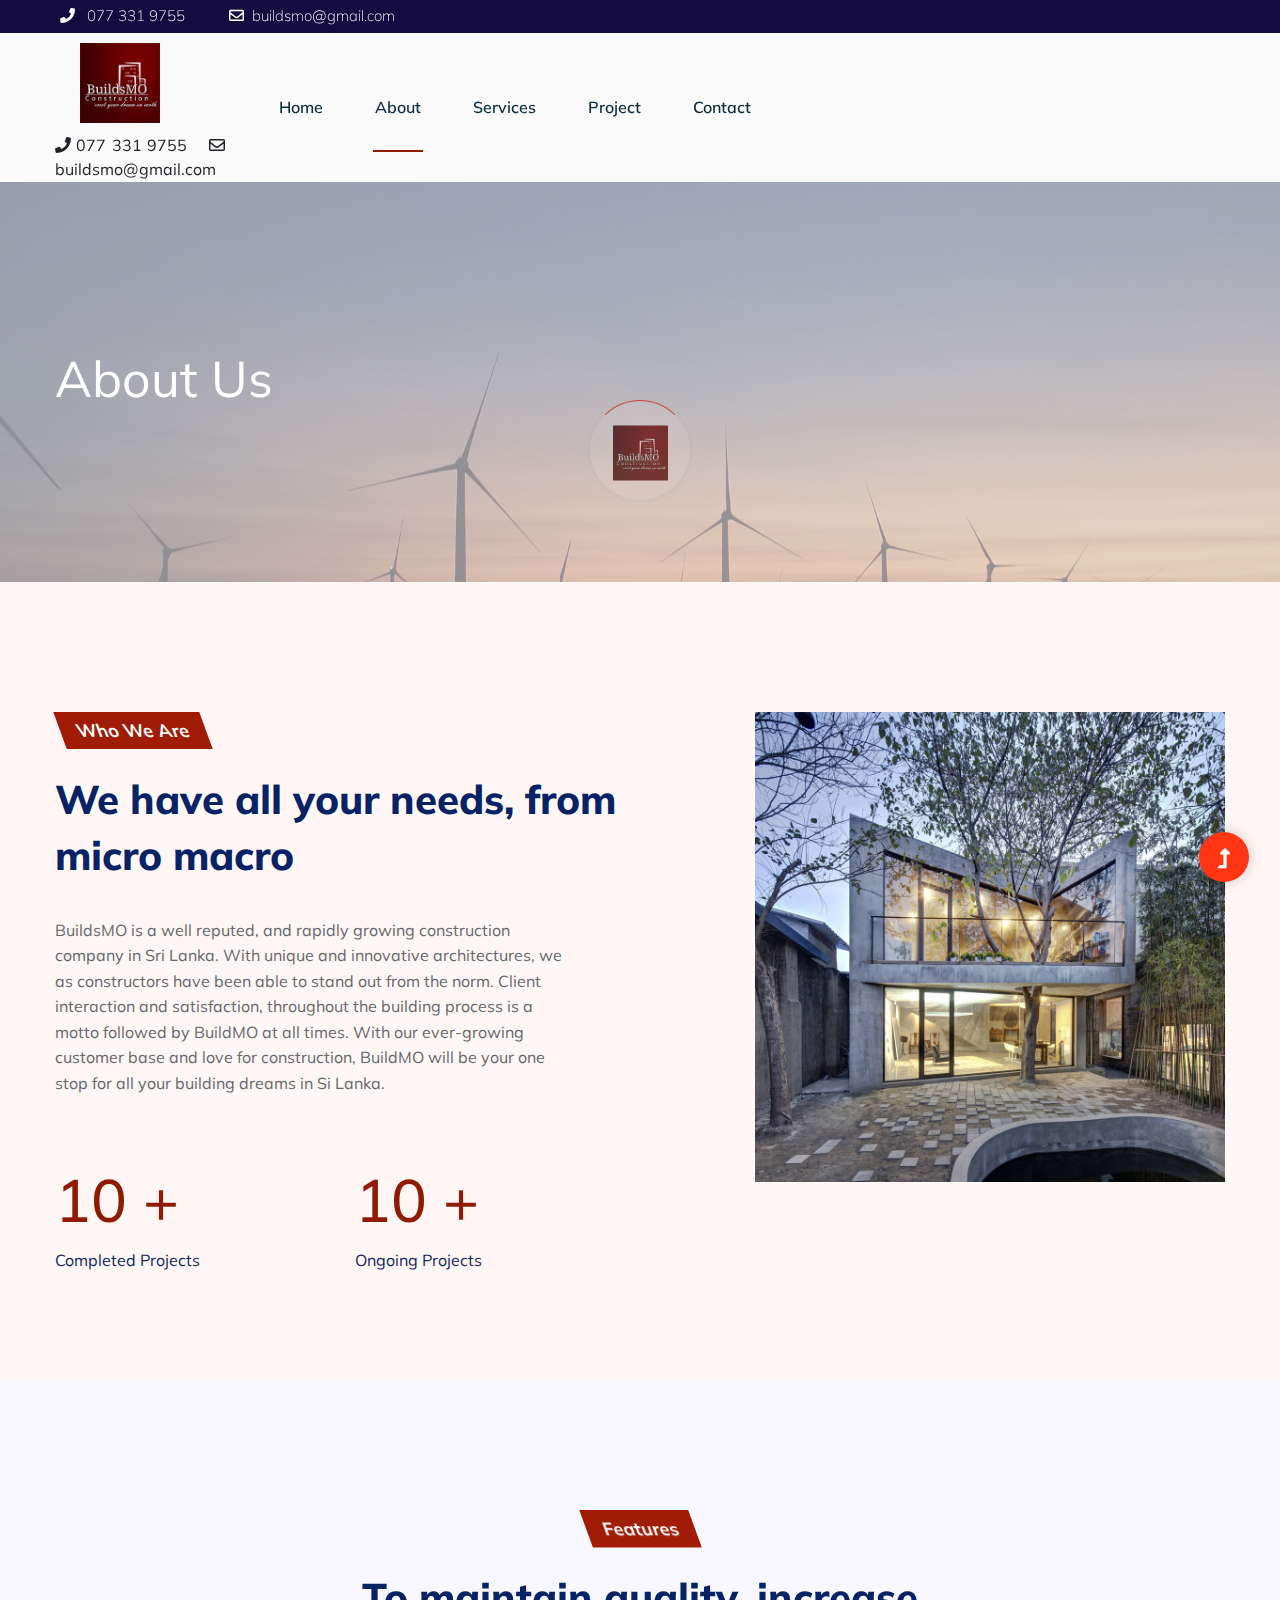
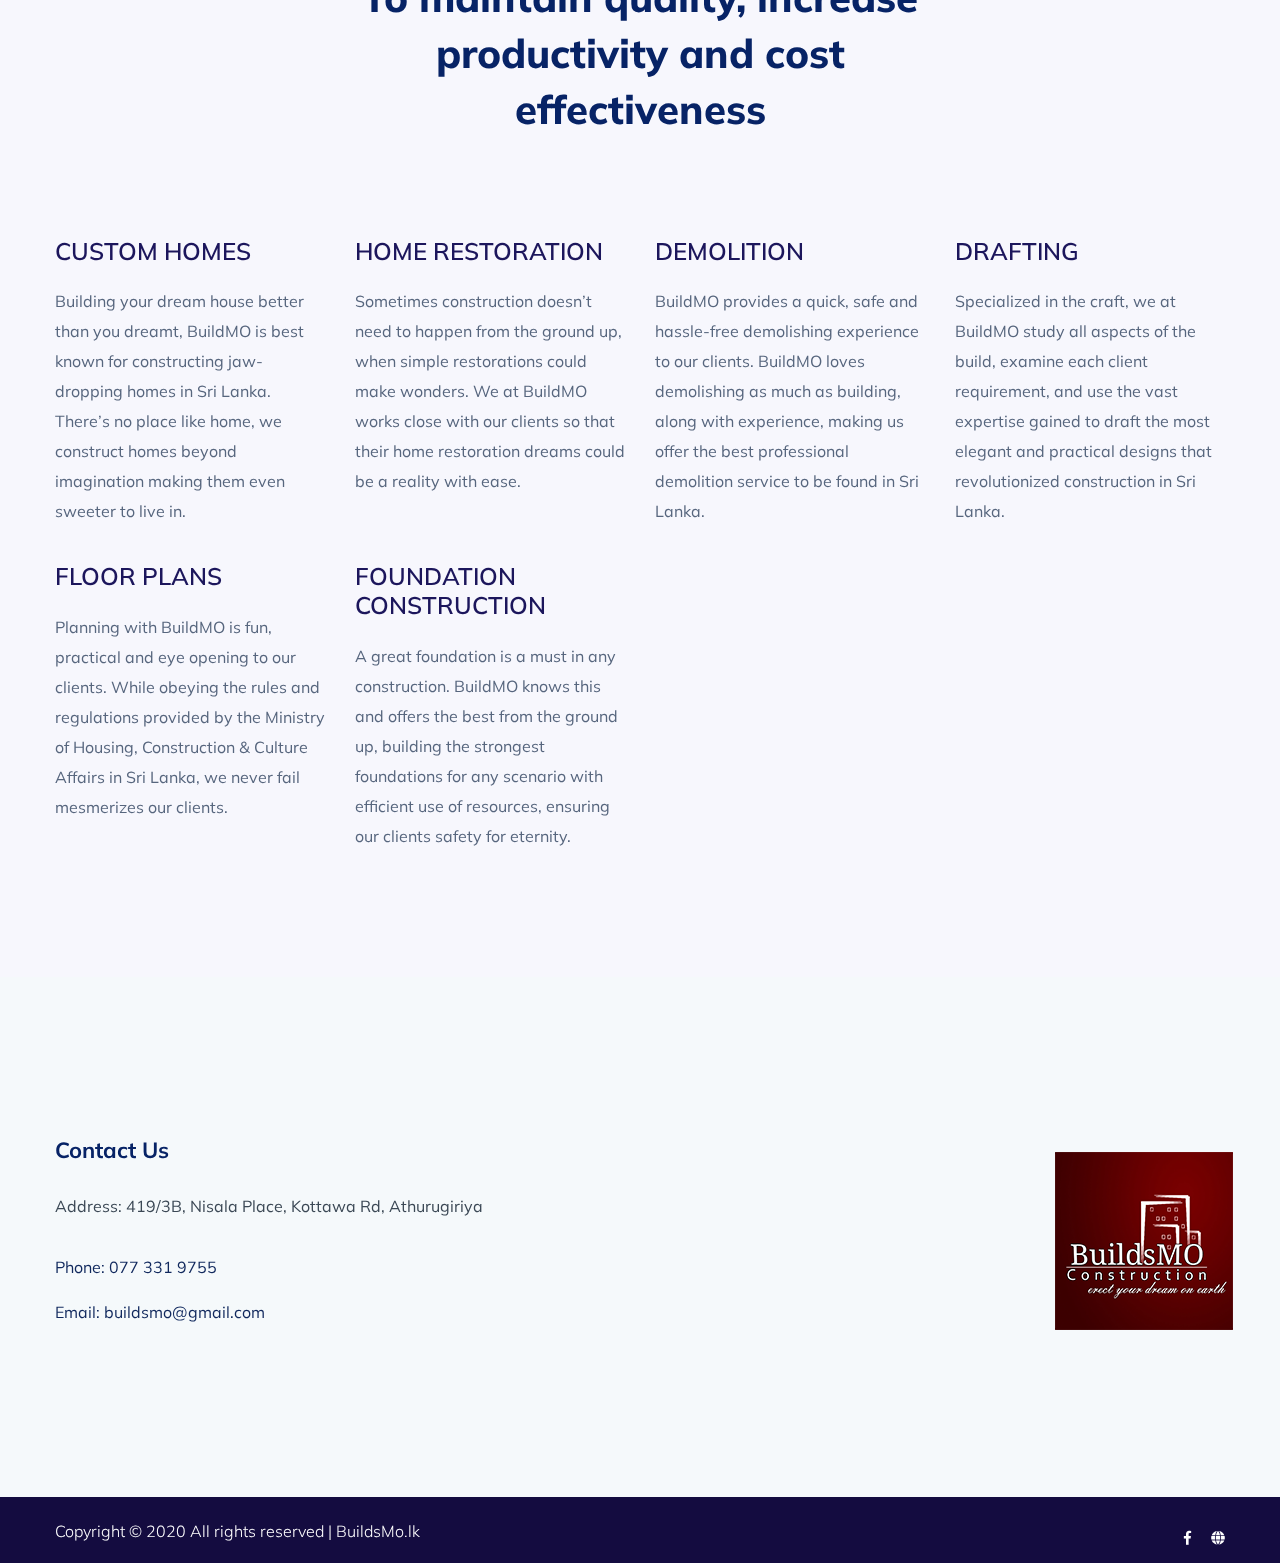
<file: about.html>
<!DOCTYPE html>
<html>
  <head>
    <meta charset="utf-8" />
    <meta http-equiv="x-ua-compatible" content="ie=edge" />
    <title>
      BuildsMo | About Us
    </title>
    <meta
      name="description"
      content="A Construction Company based on Athurugiriya, ready to boost your evry kind of construction dreams with beautiful works."
    />
    <meta name="viewport" content="width=device-width, initial-scale=1" />
    <link
      rel="shortcut icon"
      type="image/x-icon"
      href="assets/img/logo/logo.png"
    />

    <!-- CSS here -->
    <link rel="stylesheet" href="assets/css/bootstrap.min.css" />
    <link rel="stylesheet" href="assets/css/owl.carousel.min.css" />
    <link rel="stylesheet" href="assets/css/slicknav.css" />
    <link rel="stylesheet" href="assets/css/flaticon.css" />
    <link rel="stylesheet" href="assets/css/progressbar_barfiller.css" />
    <link rel="stylesheet" href="assets/css/gijgo.css" />
    <link rel="stylesheet" href="assets/css/animate.min.css" />
    <link rel="stylesheet" href="assets/css/animated-headline.css" />
    <link rel="stylesheet" href="assets/css/magnific-popup.css" />
    <link rel="stylesheet" href="assets/css/fontawesome-all.min.css" />
    <link rel="stylesheet" href="assets/css/themify-icons.css" />
    <link rel="stylesheet" href="assets/css/slick.css" />
    <link rel="stylesheet" href="assets/css/nice-select.css" />
    <link rel="stylesheet" href="assets/css/style.css" />
  </head>
  <body>
    <!-- ? Preloader Start -->
    <div id="preloader-active">
      <div class="preloader d-flex align-items-center justify-content-center">
        <div class="preloader-inner position-relative">
          <div class="preloader-circle"></div>
          <div class="preloader-img pere-text">
            <img src="assets/img/logo/logo.png" alt="" />
          </div>
        </div>
      </div>
    </div>
    <!-- Preloader Start -->
    <header>
      <!-- Header Start -->
      <div class="header-area">
        <div class="main-header">
          <div class="header-top d-none d-lg-block">
            <div class="container">
              <div class="col-xl-12">
                <div
                  class="row d-flex justify-content-between align-items-center"
                >
                  <div class="header-info-left">
                    <ul>
                      <li><i class="fas fa-phone"></i> 077 331 9755</li>
                      <li><i class="far fa-envelope"></i>buildsmo@gmail.com</li>
                    </ul>
                  </div>
                </div>
              </div>
            </div>
          </div>
          <div class="header-bottom header-sticky">
            <div class="container">
              <div class="row align-items-center">
                <!-- Logo -->
                <div class="col-xl-2 col-lg-2">
                  <div class="logo">
                    <div
                      class="col-xl-2 col-lg-2 col-md-2"
                      style="text-align: center; display: block;"
                    >
                      <a href="index.html"
                        ><img
                          src="assets/img/logo/logo.png"
                          alt=""
                          width="100"
                          height="100"
                          style="padding: 10px;"
                      /></a>
                    </div>
                    <div id="contact-details" style="text-align: justify;">
                      <span
                        ><i class="fas fa-phone"></i> 077 331 9755
                        &nbsp;&nbsp;</span
                      >
                      <span
                        ><i class="far fa-envelope"></i>
                        buildsmo@gmail.com</span
                      >
                    </div>
                  </div>
                </div>
                <div class="col-xl-9 col-lg-8">
                  <div class="menu-wrapper d-flex align-items-center">
                    <!-- Main-menu -->
                    <div class="main-menu d-none d-lg-block">
                      <nav>
                        <ul id="navigation">
                          <li><a href="index.html">Home</a></li>
                          <li class="active"><a href="about.html">About</a></li>
                          <li><a href="services.html">Services</a></li>
                          <li><a href="project.html">Project</a></li>
                          <li><a href="contact.html">Contact</a></li>
                        </ul>
                      </nav>
                    </div>
                  </div>
                </div>
                <!-- Mobile Menu -->
                <div class="col-12">
                  <div class="mobile_menu d-block d-lg-none"></div>
                </div>
              </div>
            </div>
          </div>
        </div>
      </div>
      <!-- Header End -->
    </header>
    <main>
      <!--? Hero Start -->
      <div
        class="slider-area2 section-bg2"
        data-background="assets/img/hero/hero5.png"
      >
        <div class="slider-height2 d-flex align-items-center">
          <div class="container">
            <div class="row">
              <div class="col-xl-12">
                <div class="hero-cap hero-cap2">
                  <h2>About Us</h2>
                </div>
              </div>
            </div>
          </div>
        </div>
      </div>
      <!-- Hero End -->
      <!--? About 1 Start-->
      <section class="about-low-area section-padding40">
        <div class="container">
          <div class="row justify-content-between">
            <div class="col-xl-6 col-lg-6 col-md-10">
              <div class="about-caption mb-50">
                <!-- Section Tittle -->
                <div class="section-tittle mb-35">
                  <span class="element">Who We Are</span>
                  <h2>We have all your needs, from micro macro</h2>
                </div>
                <p>
                  BuildsMO is a well reputed, and rapidly growing construction
                  company in Sri Lanka. With unique and innovative
                  architectures, we as constructors have been able to stand out
                  from the norm. Client interaction and satisfaction, throughout
                  the building process is a motto followed by BuildMO at all
                  times. With our ever-growing customer base and love for
                  construction, BuildMO will be your one stop for all your
                  building dreams in Si Lanka.
                </p>
              </div>
              <div class="row">
                <div class="col-xl-6 col-lg-6 col-md-6 col-sm-6">
                  <div class="experience">
                    <span>10 +</span>
                    <p>Completed Projects</p>
                  </div>
                </div>
                <div class="col-xl-6 col-lg-6 col-md-6 col-sm-6">
                  <div class="experience">
                    <span>10 +</span>
                    <p>Ongoing Projects</p>
                  </div>
                </div>
              </div>
            </div>
            <div class="col-xl-5 col-lg-6 col-md-9 offset-md-1 offset-sm-1">
              <div class="about-right-cap">
                <div class="about-right-img">
                  <img src="assets/img/gallery/stringio (1).jpg" alt="" />
                </div>
                <!--                            <div class="img-cap">-->
                <!--                                <span>20</span>-->
                <!--                                <p>Years of experience</p>-->
                <!--                            </div>-->
              </div>
            </div>
          </div>
        </div>
      </section>
      <!-- About  End-->
      <!--? Categories Area Start -->
      <div class="categories-area section-padding40 gray-bg">
        <div class="container">
          <div class="row justify-content-center">
            <div class="col-xl-7 col-lg-8">
              <div class="section-tittle text-center mb-100">
                <span class="element">Features</span>
                <h2>
                  To maintain quality, increase productivity and cost
                  effectiveness
                </h2>
              </div>
            </div>
          </div>
          <div class="row">
            <div class="col-lg-3 col-md-6 col-sm-6">
              <div class="single-cat">
                <div class="cat-cap">
                  <h5><a href="services.html">Custom Homes</a></h5>
                  <p>
                    Building your dream house better than you dreamt, BuildMO is
                    best known for constructing jaw-dropping homes in Sri Lanka.
                    There’s no place like home, we construct homes beyond
                    imagination making them even sweeter to live in.
                  </p>
                </div>
              </div>
            </div>
            <div class="col-lg-3 col-md-6 col-sm-6">
              <div class="single-cat">
                <div class="cat-cap">
                  <h5><a href="services.html">Home Restoration</a></h5>
                  <p>
                    Sometimes construction doesn’t need to happen from the
                    ground up, when simple restorations could make wonders. We
                    at BuildMO works close with our clients so that their home
                    restoration dreams could be a reality with ease.
                  </p>
                </div>
              </div>
            </div>
            <div class="col-lg-3 col-md-6 col-sm-6">
              <div class="single-cat">
                <div class="cat-cap">
                  <h5><a href="services.html">Demolition</a></h5>
                  <p>
                    BuildMO provides a quick, safe and hassle-free demolishing
                    experience to our clients. BuildMO loves demolishing as much
                    as building, along with experience, making us offer the best
                    professional demolition service to be found in Sri Lanka.
                  </p>
                </div>
              </div>
            </div>
            <div class="col-lg-3 col-md-6 col-sm-6">
              <div class="single-cat">
                <div class="cat-cap">
                  <h5><a href="services.html">Drafting</a></h5>
                  <p>
                    Specialized in the craft, we at BuildMO study all aspects of
                    the build, examine each client requirement, and use the vast
                    expertise gained to draft the most elegant and practical
                    designs that revolutionized construction in Sri Lanka.
                  </p>
                </div>
              </div>
            </div>
            <div class="col-lg-3 col-md-6 col-sm-6">
              <div class="single-cat">
                <div class="cat-cap">
                  <h5><a href="services.html">Floor Plans</a></h5>
                  <p>
                    Planning with BuildMO is fun, practical and eye opening to
                    our clients. While obeying the rules and regulations
                    provided by the Ministry of Housing, Construction & Culture
                    Affairs in Sri Lanka, we never fail mesmerizes our clients.
                  </p>
                </div>
              </div>
            </div>
            <div class="col-lg-3 col-md-6 col-sm-6">
              <div class="single-cat">
                <div class="cat-cap">
                  <h5><a href="services.html">Foundation Construction</a></h5>
                  <p>
                    A great foundation is a must in any construction. BuildMO
                    knows this and offers the best from the ground up, building
                    the strongest foundations for any scenario with efficient
                    use of resources, ensuring our clients safety for eternity.
                  </p>
                </div>
              </div>
            </div>
          </div>
        </div>
      </div>
      <!-- cat End -->
    </main>
    <footer>
      <!-- Footer Start-->
      <div class="footer-area footer-padding">
        <div class="container">
          <div class="row d-flex justify-content-between">
            <div class="col-xl-10 col-lg-10 col-md-7 col-sm-6">
              <div class="single-footer-caption mb-50">
                <div class="footer-tittle">
                  <h4>Contact Us</h4>
                  <div class="footer-pera">
                    <p class="info1">
                      Address: 419/3B, Nisala Place, Kottawa Rd, Athurugiriya
                    </p>
                  </div>
                </div>
                <div class="footer-number">
                  <p>Phone: 077 331 9755</p>
                  <p>Email: buildsmo@gmail.com</p>
                </div>
              </div>
            </div>
            <div
              class="col-xl-2 col-lg-2 col-md-5 col-sm-6"
              style="padding: 15px;"
            >
              <img src="assets/img/logo/logo.png" />
            </div>
          </div>
        </div>
      </div>
      <!-- footer-bottom area -->
      <div class="footer-bottom-area">
        <div class="container">
          <div class="footer-border">
            <div class="row d-flex justify-content-between align-items-center">
              <div class="col-xl-9 col-lg-8">
                <div class="footer-copy-right">
                  <p>Copyright © 2020 All rights reserved | BuildsMo.lk</p>
                </div>
              </div>
              <div class="col-xl-3 col-lg-4">
                <!-- Footer Social -->
                <div class="footer-social f-right">
                  <a href="https://www.facebook.com/buildsMo/"
                    ><i class="fab fa-facebook-f"></i
                  ></a>
                  <a href="https://www.buildsmo.lk"
                    ><i class="fas fa-globe"></i
                  ></a>
                </div>
              </div>
            </div>
          </div>
        </div>
      </div>
      <!-- Footer End-->
    </footer>
    <!--? Search model Begin -->
    <div class="search-model-box">
      <div class="h-100 d-flex align-items-center justify-content-center">
        <div class="search-close-btn">+</div>
        <form class="search-model-form">
          <input
            type="text"
            id="search-input"
            placeholder="Searching key....."
          />
        </form>
      </div>
    </div>
    <!-- Search model end -->
    <!-- Scroll Up -->
    <div id="back-top" style="z-index: 999999;">
      <a title="Go to Top" href="#"> <i class="fas fa-level-up-alt"></i></a>
    </div>

    <!-- JS here -->

    <script src="./assets/js/vendor/modernizr-3.5.0.min.js"></script>
    <!-- Jquery, Popper, Bootstrap -->
    <script src="./assets/js/vendor/jquery-1.12.4.min.js"></script>
    <script src="./assets/js/popper.min.js"></script>
    <script src="./assets/js/bootstrap.min.js"></script>
    <!-- Jquery Mobile Menu -->
    <script src="./assets/js/jquery.slicknav.min.js"></script>

    <!-- Jquery Slick , Owl-Carousel Plugins -->
    <script src="./assets/js/owl.carousel.min.js"></script>
    <script src="./assets/js/slick.min.js"></script>
    <!-- One Page, Animated-HeadLin -->
    <script src="./assets/js/wow.min.js"></script>
    <script src="./assets/js/animated.headline.js"></script>
    <script src="./assets/js/jquery.magnific-popup.js"></script>

    <!-- Date Picker -->
    <script src="./assets/js/gijgo.min.js"></script>
    <!-- Nice-select, sticky -->
    <script src="./assets/js/jquery.nice-select.min.js"></script>
    <script src="./assets/js/jquery.sticky.js"></script>
    <!-- Progress -->
    <script src="./assets/js/jquery.barfiller.js"></script>

    <!-- counter , waypoint,Hover Direction -->
    <script src="./assets/js/jquery.counterup.min.js"></script>
    <script src="./assets/js/waypoints.min.js"></script>
    <script src="./assets/js/jquery.countdown.min.js"></script>
    <script src="./assets/js/hover-direction-snake.min.js"></script>

    <!-- contact js -->
    <script src="./assets/js/contact.js"></script>
    <script src="./assets/js/jquery.form.js"></script>
    <script src="./assets/js/jquery.validate.min.js"></script>
    <script src="./assets/js/mail-script.js"></script>
    <script src="./assets/js/jquery.ajaxchimp.min.js"></script>

    <!-- Jquery Plugins, main Jquery -->
    <script src="./assets/js/plugins.js"></script>
    <script src="./assets/js/main.js"></script>
  </body>
</html>
</file>
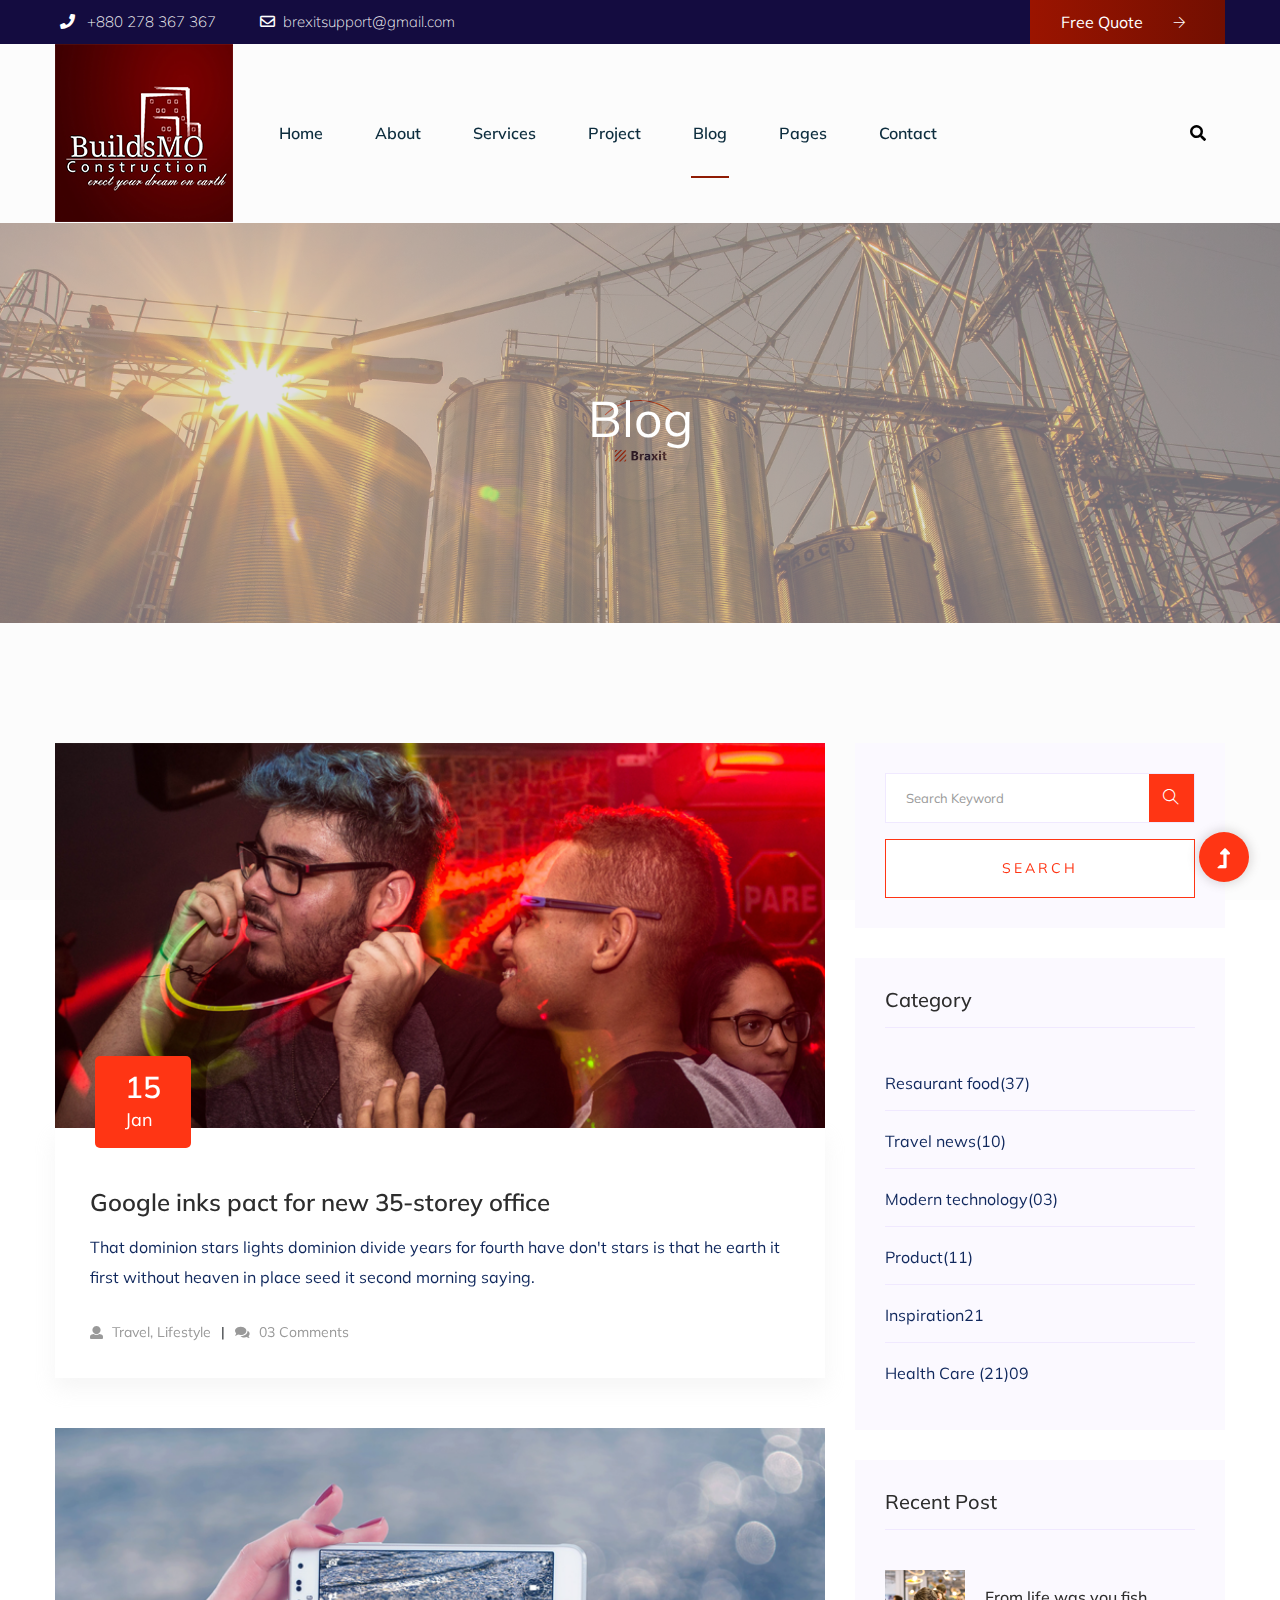
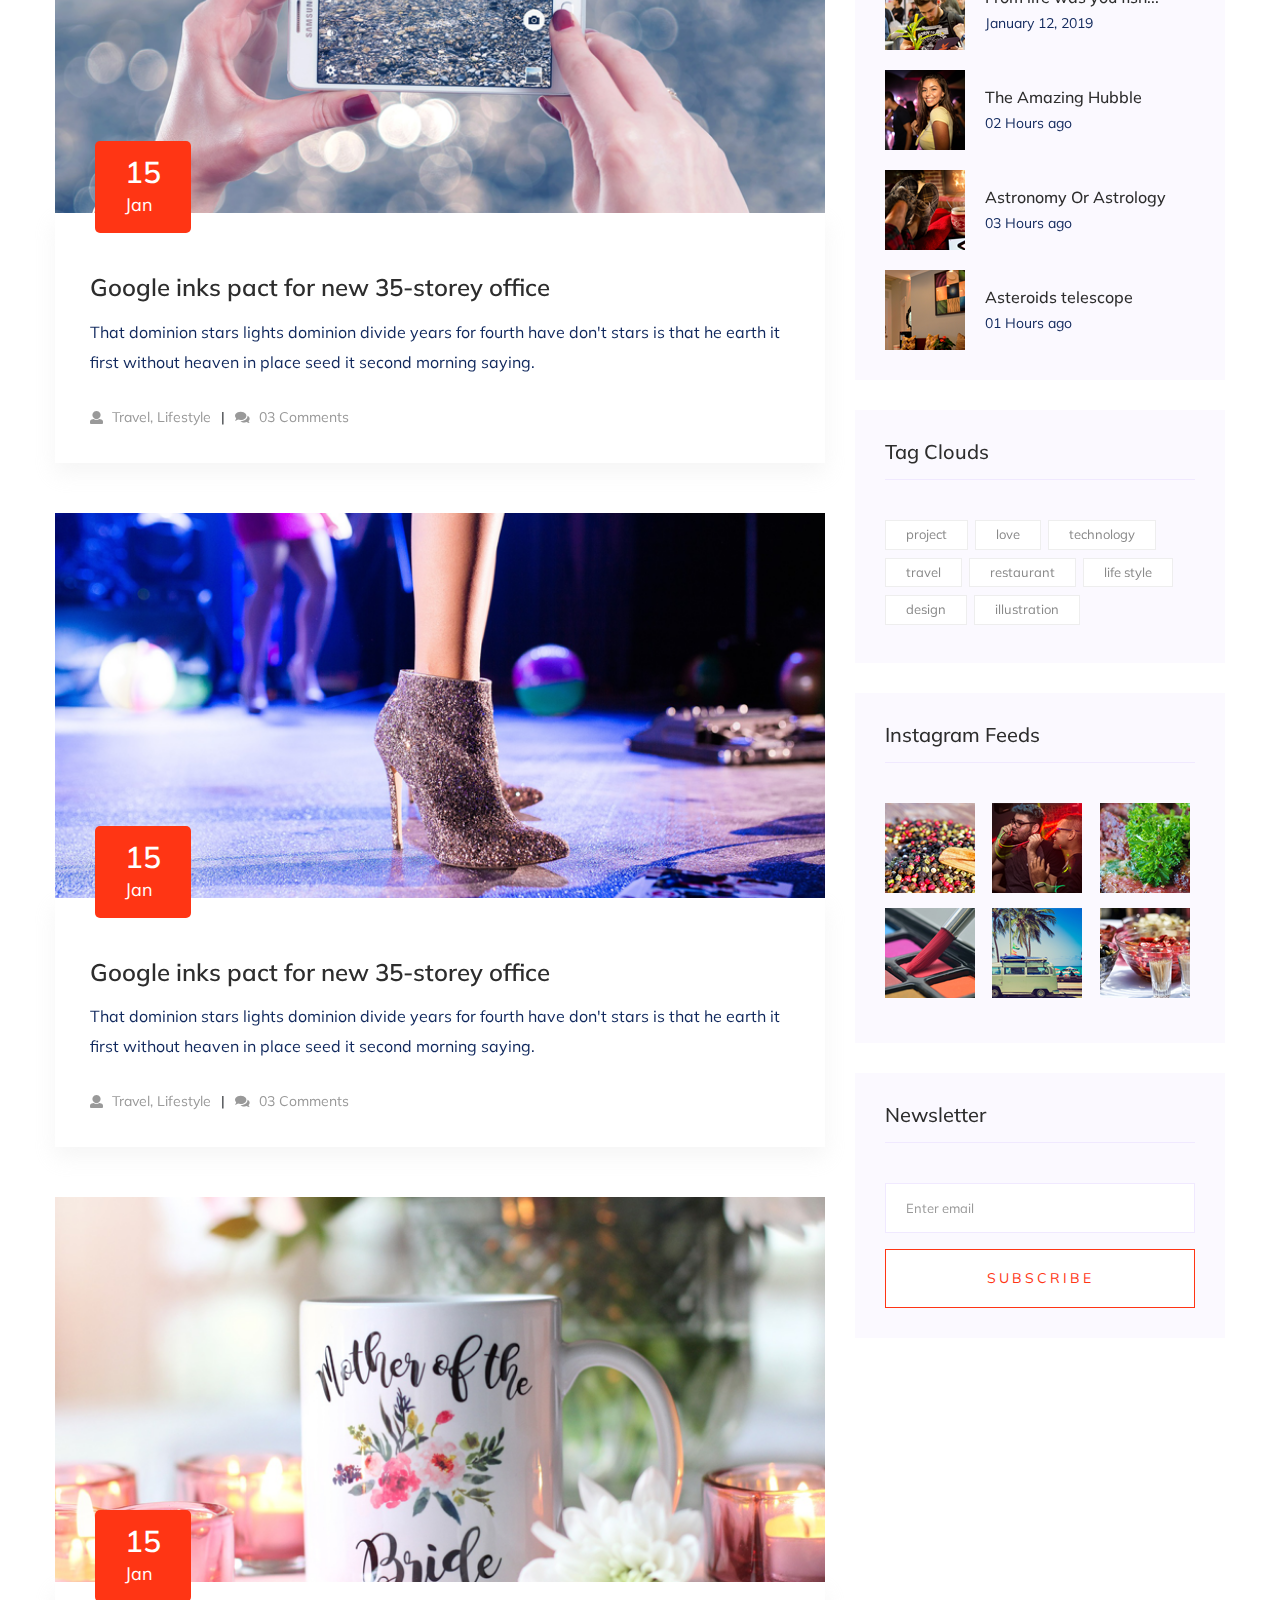
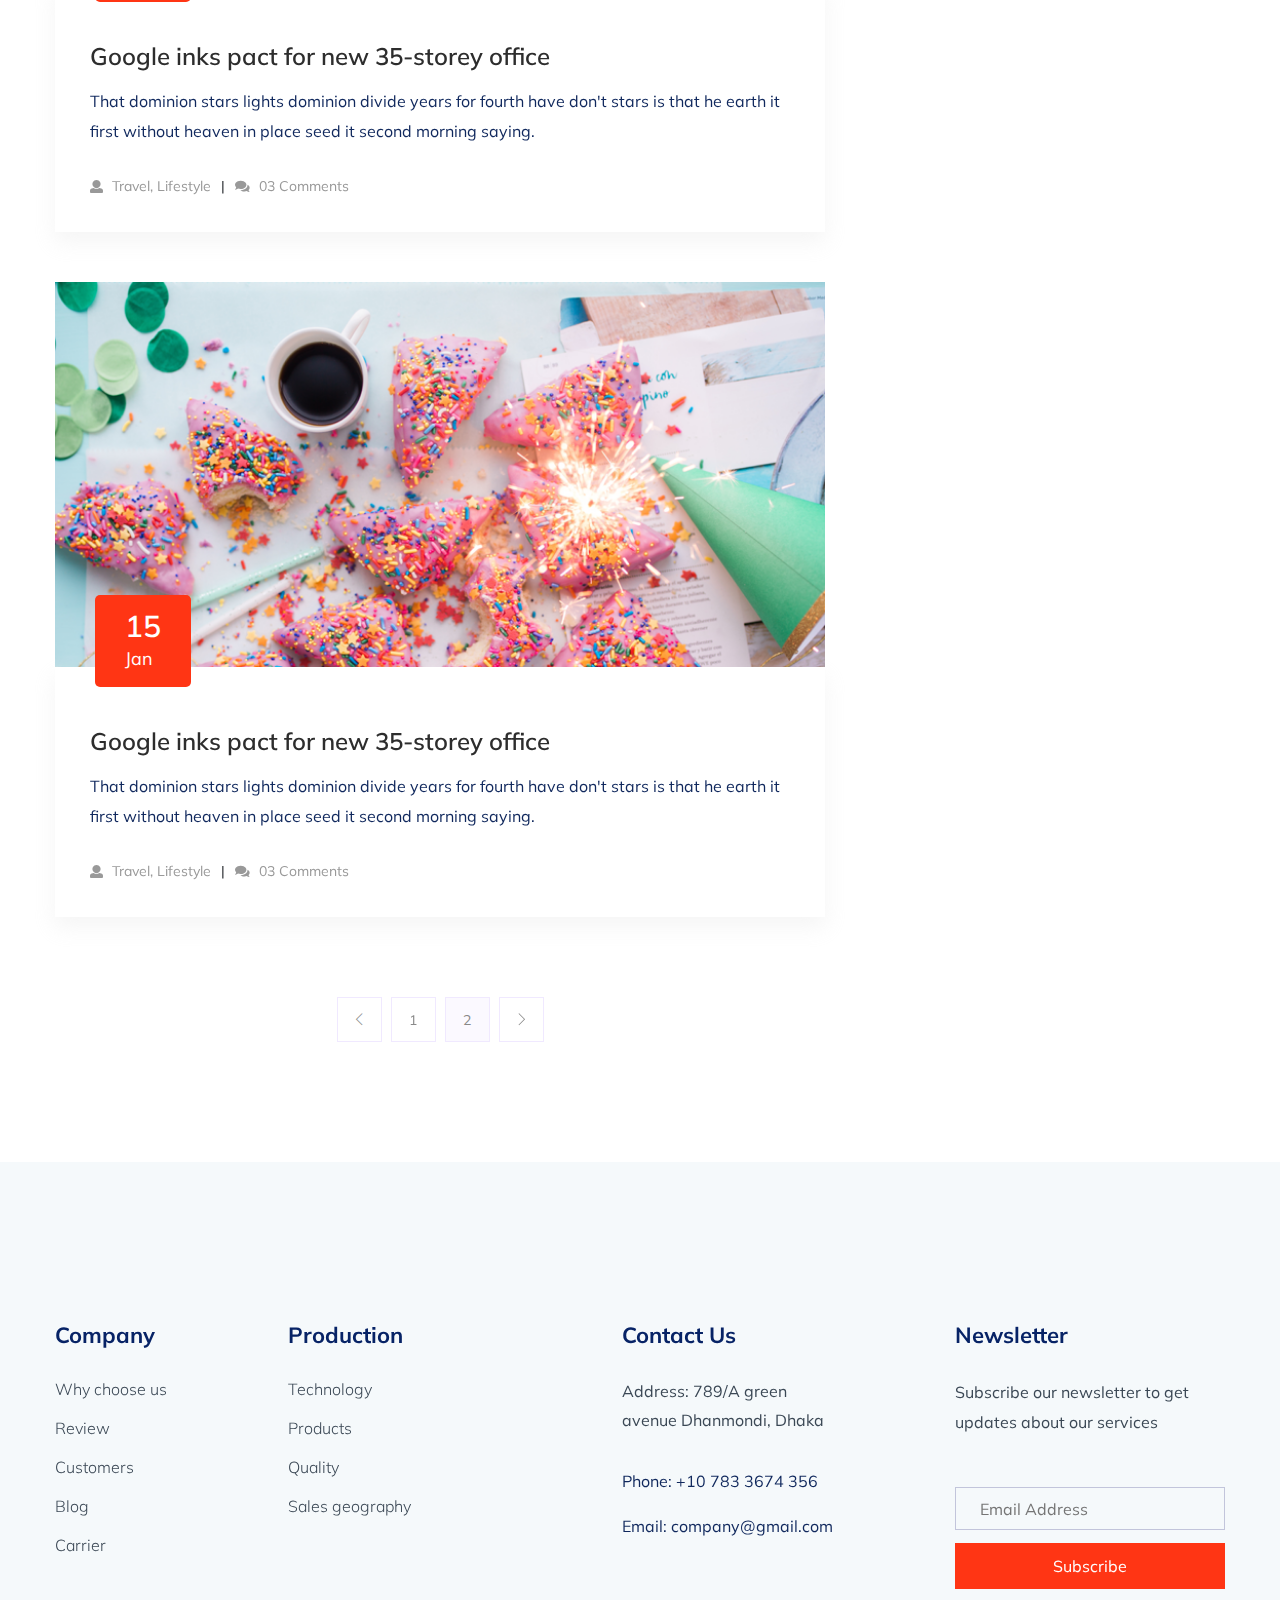
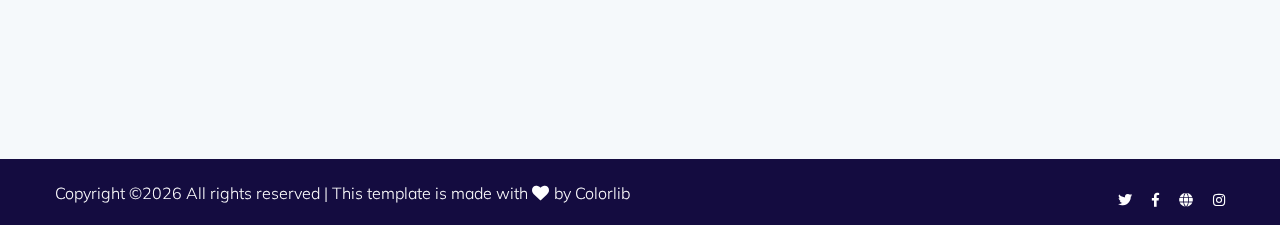
<file: blog.html>
<!doctype html>
<html class="no-js" lang="zxx">
<head>
    <meta charset="utf-8">
    <meta http-equiv="x-ua-compatible" content="ie=edge">
   <title>Industrial | Teamplate</title>
    <meta name="description" content="">
    <meta name="viewport" content="width=device-width, initial-scale=1">
    <link rel="shortcut icon" type="image/x-icon" href="assets/img/favicon.ico">

    <!-- CSS here -->
    <link rel="stylesheet" href="assets/css/bootstrap.min.css">
    <link rel="stylesheet" href="assets/css/owl.carousel.min.css">
    <link rel="stylesheet" href="assets/css/slicknav.css">
    <link rel="stylesheet" href="assets/css/animate.min.css">
    <link rel="stylesheet" href="assets/css/hamburgers.min.css">
    <link rel="stylesheet" href="assets/css/magnific-popup.css">
    <link rel="stylesheet" href="assets/css/fontawesome-all.min.css">
    <link rel="stylesheet" href="assets/css/themify-icons.css">
    <link rel="stylesheet" href="assets/css/themify-icons.css">
    <link rel="stylesheet" href="assets/css/slick.css">
    <link rel="stylesheet" href="assets/css/nice-select.css">
    <link rel="stylesheet" href="assets/css/style.css">
    <link rel="stylesheet" href="assets/css/responsive.css">
</head>
<body>
    <!--? Preloader Start -->
    <div id="preloader-active">
        <div class="preloader d-flex align-items-center justify-content-center">
            <div class="preloader-inner position-relative">
                <div class="preloader-circle"></div>
                <div class="preloader-img pere-text">
                    <img src="assets/img/logo/loder.png" alt="">
                </div>
            </div>
        </div>
    </div>
    <!-- Preloader Start -->
    <header>
        <!-- Header Start -->
        <div class="header-area">
            <div class="main-header ">
                <div class="header-top d-none d-lg-block">
                    <div class="container">
                        <div class="col-xl-12">
                            <div class="row d-flex justify-content-between align-items-center">
                                <div class="header-info-left">
                                    <ul>     
                                        <li><i class="fas fa-phone"></i> +880 278 367 367</li>
                                        <li><i class="far fa-envelope"></i>brexitsupport@gmail.com</li>
                                    </ul>
                                </div>
                                <div class="header-info-right">
                                    <a href="#" class="btn">Free Quote <i class="ti-arrow-right"></i></a>
                                </div>
                            </div>
                        </div>
                    </div>
                </div>
                <div class="header-bottom  header-sticky">
                    <div class="container">
                        <div class="row align-items-center">
                            <!-- Logo -->
                            <div class="col-xl-2 col-lg-2">
                                <div class="logo">
                                    <a href="index.html"><img src="assets/img/logo/logo.png" alt=""></a>
                                </div>
                            </div>
                            <div class="col-xl-9 col-lg-8">
                                <div class="menu-wrapper  d-flex align-items-center">
                                    <!-- Main-menu -->
                                    <div class="main-menu d-none d-lg-block">
                                        <nav> 
                                            <ul id="navigation">                                                                                          
                                                <li><a href="index.html">Home</a></li>
                                                <li><a href="about.html">About</a></li>
                                                <li><a href="services.html">Services</a></li>
                                                <li><a href="project.html">Project</a></li>
                                                <li class="active"><a href="blog.html">Blog</a>
                                                    <ul class="submenu">
                                                        <li><a href="blog.html">Blog</a></li>
                                                        <li><a href="blog_details.html">Blog Details</a></li>
                                                        <li><a href="elements.html">Element</a></li>
                                                    </ul>
                                                </li>
                                                <li><a href="#">Pages</a>
                                                    <ul class="submenu">
                                                        <li><a href="project_details.html">Project Details</a></li>
                                                        <li><a href="services_details.html">Services Details</a></li>
                                                        <li><a href="elements.html">Element</a></li>
                                                    </ul>
                                                </li>
                                                <li><a href="contact.html">Contact</a></li>
                                            </ul>
                                        </nav>
                                    </div>
                                </div>
                            </div> 
                            <div class="col-xl-1 col-lg-2">
                                <!-- Search Box -->
                                <div class="search d-none d-lg-block">
                                    <ul>
                                        <li>
                                            <div class="nav-search search-switch">
                                                <span class="fas fa-search"></span>
                                            </div>
                                        </li>
                                    </ul>
                                </div>
                            </div>
                            <!-- Mobile Menu -->
                            <div class="col-12">
                                <div class="mobile_menu d-block d-lg-none"></div>
                            </div>
                        </div>
                    </div>
                </div>
            </div>
        </div>
        <!-- Header End -->
    </header>
    <main>
        <!--? Hero Start -->
        <div class="slider-area2 section-bg2" data-background="assets/img/hero/hero7.png">
            <div class="slider-height2 d-flex align-items-center">
                <div class="container">
                    <div class="row">
                        <div class="col-xl-12">
                            <div class="hero-cap hero-cap2 text-center">
                                <h2>Blog</h2>
                            </div>
                        </div>
                    </div>
                </div>
            </div>
        </div>
        <!-- Hero End -->
        <!--? Blog Area Start-->
        <section class="blog_area section-padding">
            <div class="container">
                <div class="row">
                    <div class="col-lg-8 mb-5 mb-lg-0">
                        <div class="blog_left_sidebar">
                            <article class="blog_item">
                                <div class="blog_item_img">
                                    <img class="card-img rounded-0" src="assets/img/blog/single_blog_1.png" alt="">
                                    <a href="#" class="blog_item_date">
                                        <h3>15</h3>
                                        <p>Jan</p>
                                    </a>
                                </div>
                                <div class="blog_details">
                                    <a class="d-inline-block" href="blog_details.html">
                                        <h2 class="blog-head" style="color: #2d2d2d;">Google inks pact for new 35-storey office</h2>
                                    </a>
                                    <p>That dominion stars lights dominion divide years for fourth have don't stars is that
                                        he earth it first without heaven in place seed it second morning saying.</p>
                                    <ul class="blog-info-link">
                                        <li><a href="#"><i class="fa fa-user"></i> Travel, Lifestyle</a></li>
                                        <li><a href="#"><i class="fa fa-comments"></i> 03 Comments</a></li>
                                    </ul>
                                </div>
                            </article>
                            <article class="blog_item">
                                <div class="blog_item_img">
                                    <img class="card-img rounded-0" src="assets/img/blog/single_blog_2.png" alt="">
                                    <a href="#" class="blog_item_date">
                                        <h3>15</h3>
                                        <p>Jan</p>
                                    </a>
                                </div>
                                <div class="blog_details">
                                    <a class="d-inline-block" href="blog_details.html">
                                        <h2 class="blog-head" style="color: #2d2d2d;">Google inks pact for new 35-storey office</h2>
                                    </a>
                                    <p>That dominion stars lights dominion divide years for fourth have don't stars is that
                                        he earth it first without heaven in place seed it second morning saying.</p>
                                    <ul class="blog-info-link">
                                        <li><a href="#"><i class="fa fa-user"></i> Travel, Lifestyle</a></li>
                                        <li><a href="#"><i class="fa fa-comments"></i> 03 Comments</a></li>
                                    </ul>
                                </div>
                            </article>
                            <article class="blog_item">
                                <div class="blog_item_img">
                                    <img class="card-img rounded-0" src="assets/img/blog/single_blog_3.png" alt="">
                                    <a href="#" class="blog_item_date">
                                        <h3>15</h3>
                                        <p>Jan</p>
                                    </a>
                                </div>
                                <div class="blog_details">
                                    <a class="d-inline-block" href="blog_details.html">
                                        <h2 class="blog-head" style="color: #2d2d2d;">Google inks pact for new 35-storey office</h2>
                                    </a>
                                    <p>That dominion stars lights dominion divide years for fourth have don't stars is that
                                        he earth it first without heaven in place seed it second morning saying.</p>
                                    <ul class="blog-info-link">
                                        <li><a href="#"><i class="fa fa-user"></i> Travel, Lifestyle</a></li>
                                        <li><a href="#"><i class="fa fa-comments"></i> 03 Comments</a></li>
                                    </ul>
                                </div>
                            </article>
                            <article class="blog_item">
                                <div class="blog_item_img">
                                    <img class="card-img rounded-0" src="assets/img/blog/single_blog_4.png" alt="">
                                    <a href="#" class="blog_item_date">
                                        <h3>15</h3>
                                        <p>Jan</p>
                                    </a>
                                </div>
                                <div class="blog_details">
                                    <a class="d-inline-block" href="blog_details.html">
                                        <h2 class="blog-head" style="color: #2d2d2d;">Google inks pact for new 35-storey office</h2>
                                    </a>
                                    <p>That dominion stars lights dominion divide years for fourth have don't stars is that
                                        he earth it first without heaven in place seed it second morning saying.</p>
                                    <ul class="blog-info-link">
                                        <li><a href="#"><i class="fa fa-user"></i> Travel, Lifestyle</a></li>
                                        <li><a href="#"><i class="fa fa-comments"></i> 03 Comments</a></li>
                                    </ul>
                                </div>
                            </article>
                            <article class="blog_item">
                                <div class="blog_item_img">
                                    <img class="card-img rounded-0" src="assets/img/blog/single_blog_5.png" alt="">
                                    <a href="#" class="blog_item_date">
                                        <h3>15</h3>
                                        <p>Jan</p>
                                    </a>
                                </div>
                                <div class="blog_details">
                                    <a class="d-inline-block" href="blog_details.html">
                                        <h2 class="blog-head" style="color: #2d2d2d;">Google inks pact for new 35-storey office</h2>
                                    </a>
                                    <p>That dominion stars lights dominion divide years for fourth have don't stars is that
                                        he earth it first without heaven in place seed it second morning saying.</p>
                                    <ul class="blog-info-link">
                                        <li><a href="#"><i class="fa fa-user"></i> Travel, Lifestyle</a></li>
                                        <li><a href="#"><i class="fa fa-comments"></i> 03 Comments</a></li>
                                    </ul>
                                </div>
                            </article>
                            <nav class="blog-pagination justify-content-center d-flex">
                                <ul class="pagination">
                                    <li class="page-item">
                                        <a href="#" class="page-link" aria-label="Previous">
                                            <i class="ti-angle-left"></i>
                                        </a>
                                    </li>
                                    <li class="page-item">
                                        <a href="#" class="page-link">1</a>
                                    </li>
                                    <li class="page-item active">
                                        <a href="#" class="page-link">2</a>
                                    </li>
                                    <li class="page-item">
                                        <a href="#" class="page-link" aria-label="Next">
                                            <i class="ti-angle-right"></i>
                                        </a>
                                    </li>
                                </ul>
                            </nav>
                        </div>
                    </div>
                    <div class="col-lg-4">
                        <div class="blog_right_sidebar">
                            <aside class="single_sidebar_widget search_widget">
                                <form action="#">
                                    <div class="form-group">
                                        <div class="input-group mb-3">
                                            <input type="text" class="form-control" placeholder='Search Keyword'
                                                onfocus="this.placeholder = ''"
                                                onblur="this.placeholder = 'Search Keyword'">
                                            <div class="input-group-append">
                                                <button class="btns" type="button"><i class="ti-search"></i></button>
                                            </div>
                                        </div>
                                    </div>
                                    <button class="button rounded-0 primary-bg text-white w-100 btn_1 boxed-btn"
                                        type="submit">Search</button>
                                </form>
                            </aside>
                            <aside class="single_sidebar_widget post_category_widget">
                                <h4 class="widget_title" style="color: #2d2d2d;">Category</h4>
                                <ul class="list cat-list">
                                    <li>
                                        <a href="#" class="d-flex">
                                            <p>Resaurant food</p>
                                            <p>(37)</p>
                                        </a>
                                    </li>
                                    <li>
                                        <a href="#" class="d-flex">
                                            <p>Travel news</p>
                                            <p>(10)</p>
                                        </a>
                                    </li>
                                    <li>
                                        <a href="#" class="d-flex">
                                            <p>Modern technology</p>
                                            <p>(03)</p>
                                        </a>
                                    </li>
                                    <li>
                                        <a href="#" class="d-flex">
                                            <p>Product</p>
                                            <p>(11)</p>
                                        </a>
                                    </li>
                                    <li>
                                        <a href="#" class="d-flex">
                                            <p>Inspiration</p>
                                            <p>21</p>
                                        </a>
                                    </li>
                                    <li>
                                        <a href="#" class="d-flex">
                                            <p>Health Care (21)</p>
                                            <p>09</p>
                                        </a>
                                    </li>
                                </ul>
                            </aside>
                            <aside class="single_sidebar_widget popular_post_widget">
                                <h3 class="widget_title" style="color: #2d2d2d;">Recent Post</h3>
                                <div class="media post_item">
                                    <img src="assets/img/post/post_1.png" alt="post">
                                    <div class="media-body">
                                        <a href="blog_details.html">
                                            <h3 style="color: #2d2d2d;">From life was you fish...</h3>
                                        </a>
                                        <p>January 12, 2019</p>
                                    </div>
                                </div>
                                <div class="media post_item">
                                    <img src="assets/img/post/post_2.png" alt="post">
                                    <div class="media-body">
                                        <a href="blog_details.html">
                                            <h3 style="color: #2d2d2d;">The Amazing Hubble</h3>
                                        </a>
                                        <p>02 Hours ago</p>
                                    </div>
                                </div>
                                <div class="media post_item">
                                    <img src="assets/img/post/post_3.png" alt="post">
                                    <div class="media-body">
                                        <a href="blog_details.html">
                                            <h3 style="color: #2d2d2d;">Astronomy Or Astrology</h3>
                                        </a>
                                        <p>03 Hours ago</p>
                                    </div>
                                </div>
                                <div class="media post_item">
                                    <img src="assets/img/post/post_4.png" alt="post">
                                    <div class="media-body">
                                        <a href="blog_details.html">
                                            <h3 style="color: #2d2d2d;">Asteroids telescope</h3>
                                        </a>
                                        <p>01 Hours ago</p>
                                    </div>
                                </div>
                            </aside>
                            <aside class="single_sidebar_widget tag_cloud_widget">
                                <h4 class="widget_title" style="color: #2d2d2d;">Tag Clouds</h4>
                                <ul class="list">
                                    <li>
                                        <a href="#">project</a>
                                    </li>
                                    <li>
                                        <a href="#">love</a>
                                    </li>
                                    <li>
                                        <a href="#">technology</a>
                                    </li>
                                    <li>
                                        <a href="#">travel</a>
                                    </li>
                                    <li>
                                        <a href="#">restaurant</a>
                                    </li>
                                    <li>
                                        <a href="#">life style</a>
                                    </li>
                                    <li>
                                        <a href="#">design</a>
                                    </li>
                                    <li>
                                        <a href="#">illustration</a>
                                    </li>
                                </ul>
                            </aside>

                            <aside class="single_sidebar_widget instagram_feeds">
                                <h4 class="widget_title" style="color: #2d2d2d;">Instagram Feeds</h4>
                                <ul class="instagram_row flex-wrap">
                                    <li>
                                        <a href="#">
                                            <img class="img-fluid" src="assets/img/post/post_5.png" alt="">
                                        </a>
                                    </li>
                                    <li>
                                        <a href="#">
                                            <img class="img-fluid" src="assets/img/post/post_6.png" alt="">
                                        </a>
                                    </li>
                                    <li>
                                        <a href="#">
                                            <img class="img-fluid" src="assets/img/post/post_7.png" alt="">
                                        </a>
                                    </li>
                                    <li>
                                        <a href="#">
                                            <img class="img-fluid" src="assets/img/post/post_8.png" alt="">
                                        </a>
                                    </li>
                                    <li>
                                        <a href="#">
                                            <img class="img-fluid" src="assets/img/post/post_9.png" alt="">
                                        </a>
                                    </li>
                                    <li>
                                        <a href="#">
                                            <img class="img-fluid" src="assets/img/post/post_10.png" alt="">
                                        </a>
                                    </li>
                                </ul>
                            </aside>
                            <aside class="single_sidebar_widget newsletter_widget">
                                <h4 class="widget_title" style="color: #2d2d2d;">Newsletter</h4>
                                <form action="#">
                                    <div class="form-group">
                                        <input type="email" class="form-control" onfocus="this.placeholder = ''"
                                            onblur="this.placeholder = 'Enter email'" placeholder='Enter email' required>
                                    </div>
                                    <button class="button rounded-0 primary-bg text-white w-100 btn_1 boxed-btn"
                                        type="submit">Subscribe</button>
                                </form>
                            </aside>
                        </div>
                    </div>
                </div>
            </div>
        </section>
        <!-- Blog Area End -->
    </main>
    <footer>
        <!-- Footer Start-->
        <div class="footer-area footer-padding">
            <div class="container">
                <div class="row d-flex justify-content-between">
                    <div class="col-xl-2 col-lg-2 col-md-4 col-sm-5">
                        <div class="single-footer-caption mb-50">
                            <div class="footer-tittle">
                                <h4>Company</h4>
                                <ul>
                                    <li><a href="#">Why choose us</a></li>
                                    <li><a href="#"> Review</a></li>
                                    <li><a href="#">Customers</a></li>
                                    <li><a href="#">Blog</a></li>
                                    <li><a href="#">Carrier</a></li>
                                </ul>
                            </div>
                        </div>
                    </div>
                    <div class="col-xl-3 col-lg-3 col-md-4 col-sm-7">
                        <div class="single-footer-caption mb-50">
                            <div class="footer-tittle">
                                <h4>Production</h4>
                                <ul>
                                    <li><a href="#">Technology</a></li>
                                    <li><a href="#">Products</a></li>
                                    <li><a href="#">Quality</a></li>
                                    <li><a href="#">Sales geography</a></li>
                                </ul>
                            </div>
                        </div>
                    </div>
                    <div class="col-xl-3 col-lg-4 col-md-5 col-sm-8">
                        <div class="single-footer-caption mb-50">
                            <div class="footer-tittle">
                                <h4>Contact Us</h4>
                                <div class="footer-pera">
                                    <p class="info1">Address: 789/A green avenue Dhanmondi, Dhaka</p>
                                </div>
                            </div>
                            <div class="footer-number">
                                <p>Phone: +10 783 3674 356</p>
                                <p>Email: company@gmail.com</p>
                            </div>
                        </div>
                    </div>
                    <div class="col-xl-3 col-lg-3 col-md-4 col-sm-5">
                        <div class="single-footer-caption mb-50">
                            <div class="footer-tittle mb-50">
                                <h4>Newsletter</h4>
                                <p>Subscribe our newsletter to get updates about our services</p>
                            </div>
                            <!-- Form -->
                            <div class="footer-form">
                                <div id="mc_embed_signup">
                                    <form target="_blank" action="https://spondonit.us12.list-manage.com/subscribe/post?u=1462626880ade1ac87bd9c93a&amp;id=92a4423d01" method="get" class="subscribe_form relative mail_part" novalidate="true">
                                        <input type="email" name="EMAIL" id="newsletter-form-email" placeholder=" Email Address " class="placeholder hide-on-focus" onfocus="this.placeholder = ''" onblur="this.placeholder = 'Your email address'">
                                        <div class="form-icon">
                                            <button type="submit" name="submit" id="newsletter-submit" class="email_icon newsletter-submit button-contactForm">
                                                Subscribe
                                            </button>
                                        </div>
                                        <div class="mt-10 info"></div>
                                    </form>
                                </div>
                            </div>
                        </div>
                    </div>
                </div>
            </div>
        </div>
        <!-- footer-bottom area -->
        <div class="footer-bottom-area">
            <div class="container">
                <div class="footer-border">
                    <div class="row d-flex justify-content-between align-items-center">
                        <div class="col-xl-9 col-lg-8">
                            <div class="footer-copy-right">
                                <p><!-- Link back to Colorlib can't be removed. Template is licensed under CC BY 3.0. -->
  Copyright &copy;<script>document.write(new Date().getFullYear());</script> All rights reserved | This template is made with <i class="fa fa-heart" aria-hidden="true"></i> by <a href="https://colorlib.com" target="_blank">Colorlib</a>
  <!-- Link back to Colorlib can't be removed. Template is licensed under CC BY 3.0. --></p>
                            </div>
                        </div>
                        <div class="col-xl-3 col-lg-4">
                            <!-- Footer Social -->
                            <div class="footer-social f-right">
                                <a href="#"><i class="fab fa-twitter"></i></a>
                                <a href="https://bit.ly/sai4ull"><i class="fab fa-facebook-f"></i></a>
                                <a href="#"><i class="fas fa-globe"></i></a>
                                <a href="#"><i class="fab fa-instagram"></i></a>
                            </div>
                        </div>
                    </div>
                </div>
            </div>
        </div>
        <!-- Footer End-->
    </footer>
    <!-- Scroll Up -->
    <div id="back-top" >
        <a title="Go to Top" href="#"> <i class="fas fa-level-up-alt"></i></a>
    </div>
      <!-- JS here -->

      <script src="./assets/js/vendor/modernizr-3.5.0.min.js"></script>
      <!-- Jquery, Popper, Bootstrap -->
      <script src="./assets/js/vendor/jquery-1.12.4.min.js"></script>
      <script src="./assets/js/popper.min.js"></script>
      <script src="./assets/js/bootstrap.min.js"></script>
      <!-- Jquery Mobile Menu -->
      <script src="./assets/js/jquery.slicknav.min.js"></script>

      <!-- Jquery Slick , Owl-Carousel Plugins -->
      <script src="./assets/js/owl.carousel.min.js"></script>
      <script src="./assets/js/slick.min.js"></script>
      <!-- One Page, Animated-HeadLin -->
      <script src="./assets/js/wow.min.js"></script>
      <script src="./assets/js/animated.headline.js"></script>
      <script src="./assets/js/jquery.magnific-popup.js"></script>

      <!-- Date Picker -->
      <script src="./assets/js/gijgo.min.js"></script>
      <!-- Nice-select, sticky -->
      <script src="./assets/js/jquery.nice-select.min.js"></script>
      <script src="./assets/js/jquery.sticky.js"></script>
      
      <!-- counter , waypoint,Hover Direction -->
      <script src="./assets/js/jquery.counterup.min.js"></script>
      <script src="./assets/js/waypoints.min.js"></script>
      <script src="./assets/js/jquery.countdown.min.js"></script>
      <script src="./assets/js/hover-direction-snake.min.js"></script>

      <!-- contact js -->
      <script src="./assets/js/contact.js"></script>
      <script src="./assets/js/jquery.form.js"></script>
      <script src="./assets/js/jquery.validate.min.js"></script>
      <script src="./assets/js/mail-script.js"></script>
      <script src="./assets/js/jquery.ajaxchimp.min.js"></script>
      
      <!-- Jquery Plugins, main Jquery -->	
      <script src="./assets/js/plugins.js"></script>
      <script src="./assets/js/main.js"></script>

     
    </body>
</html>
</file>
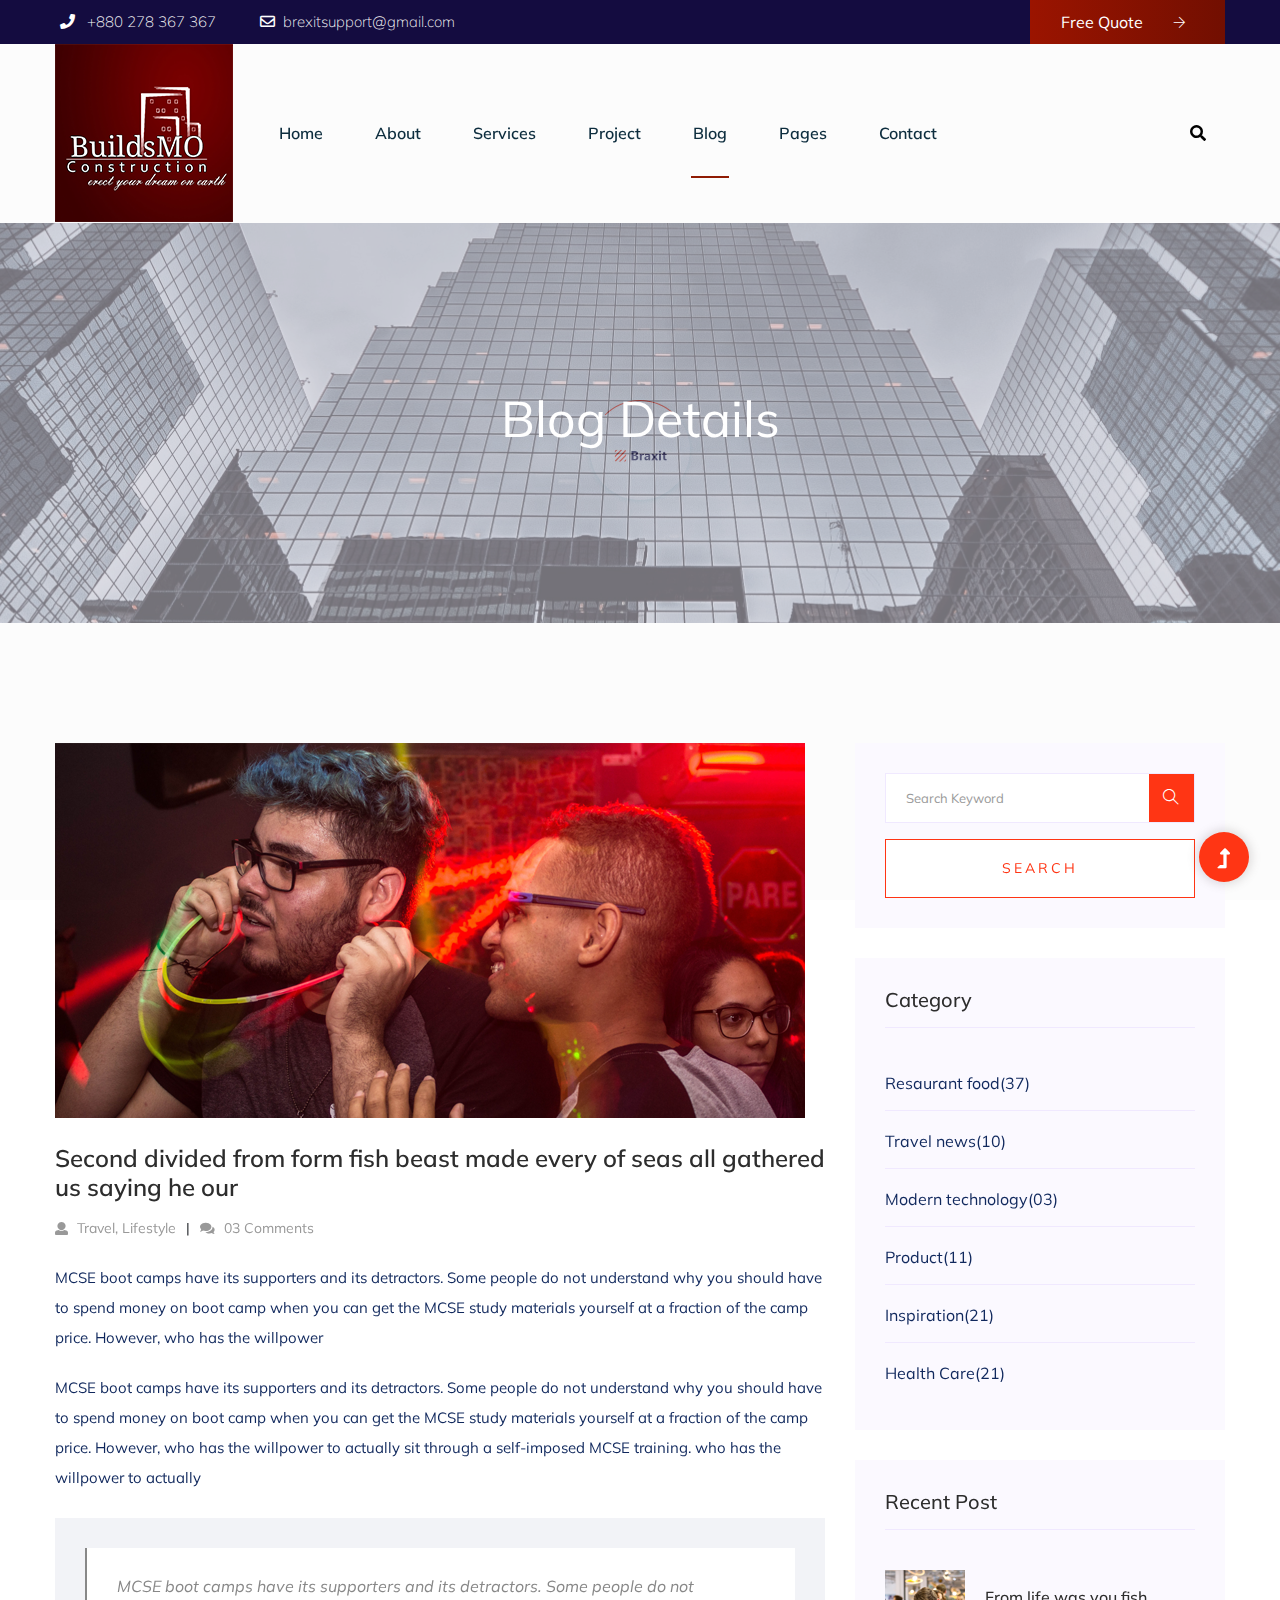
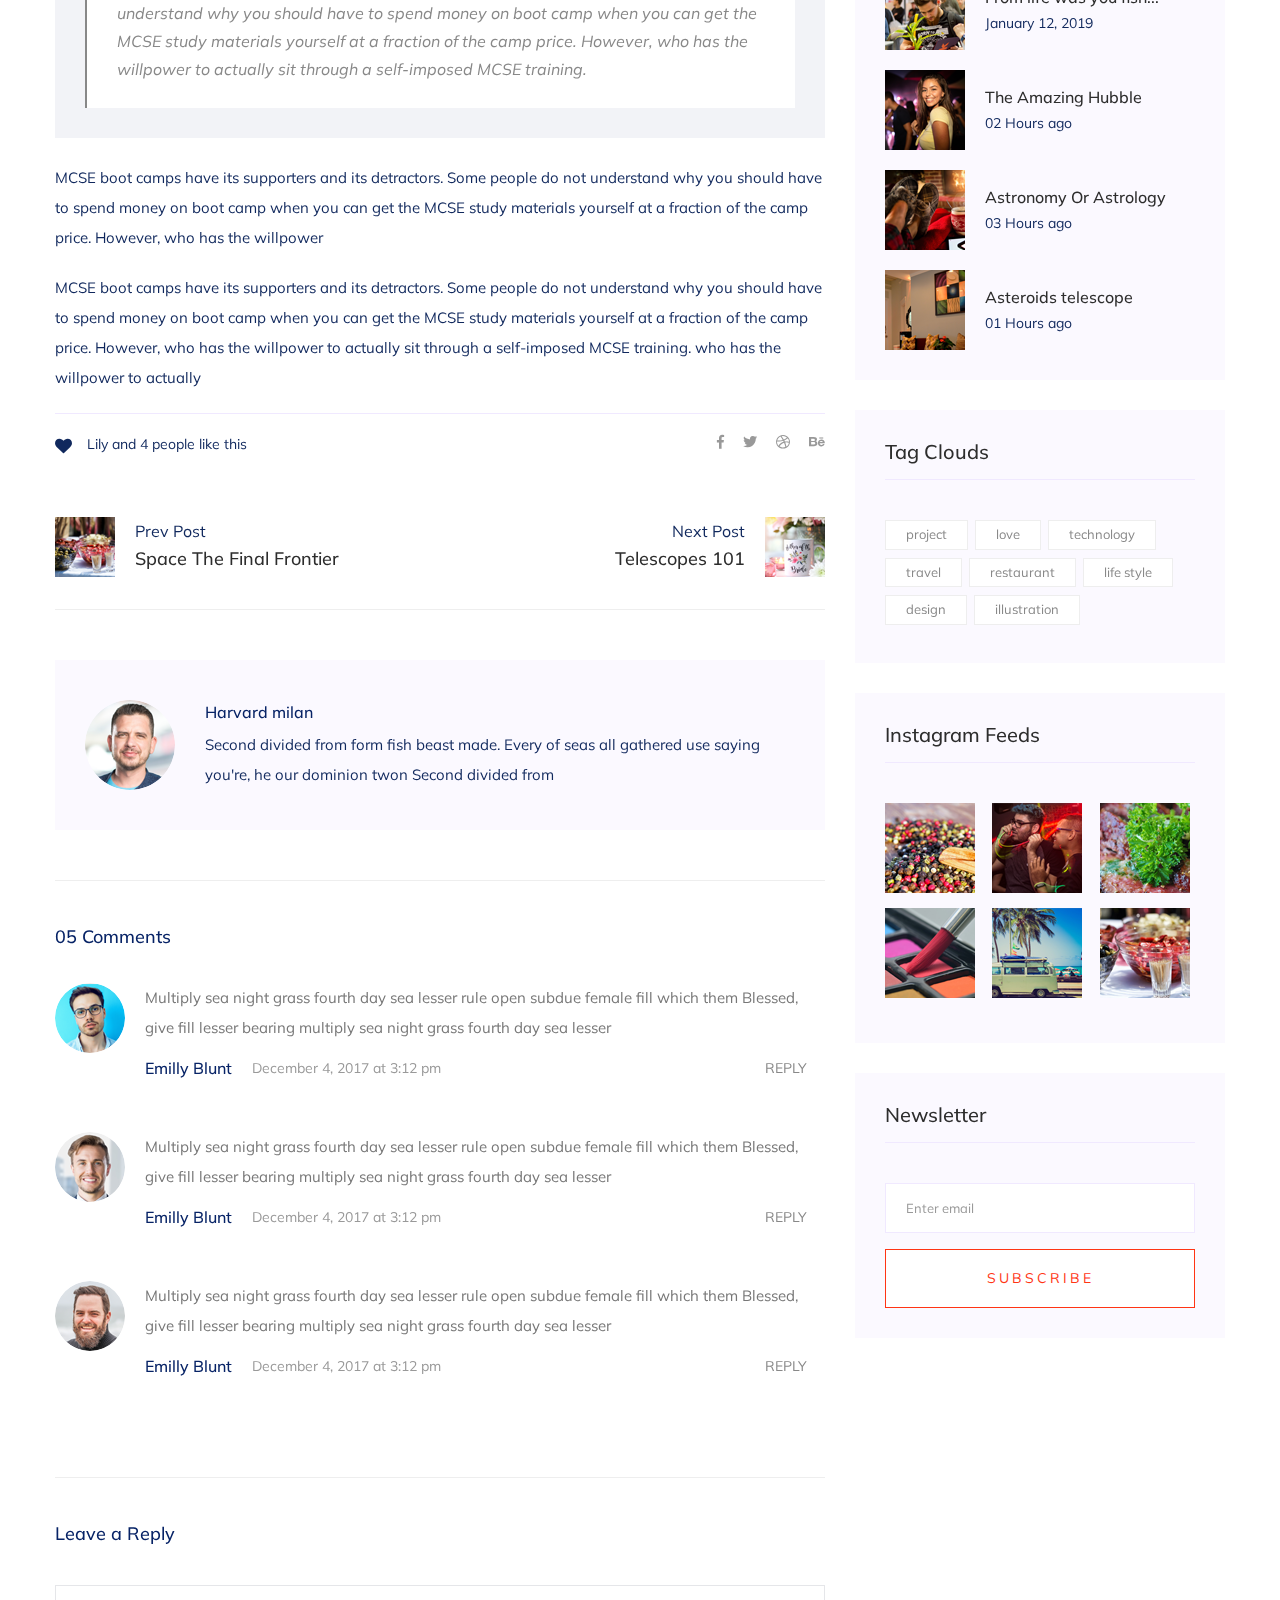
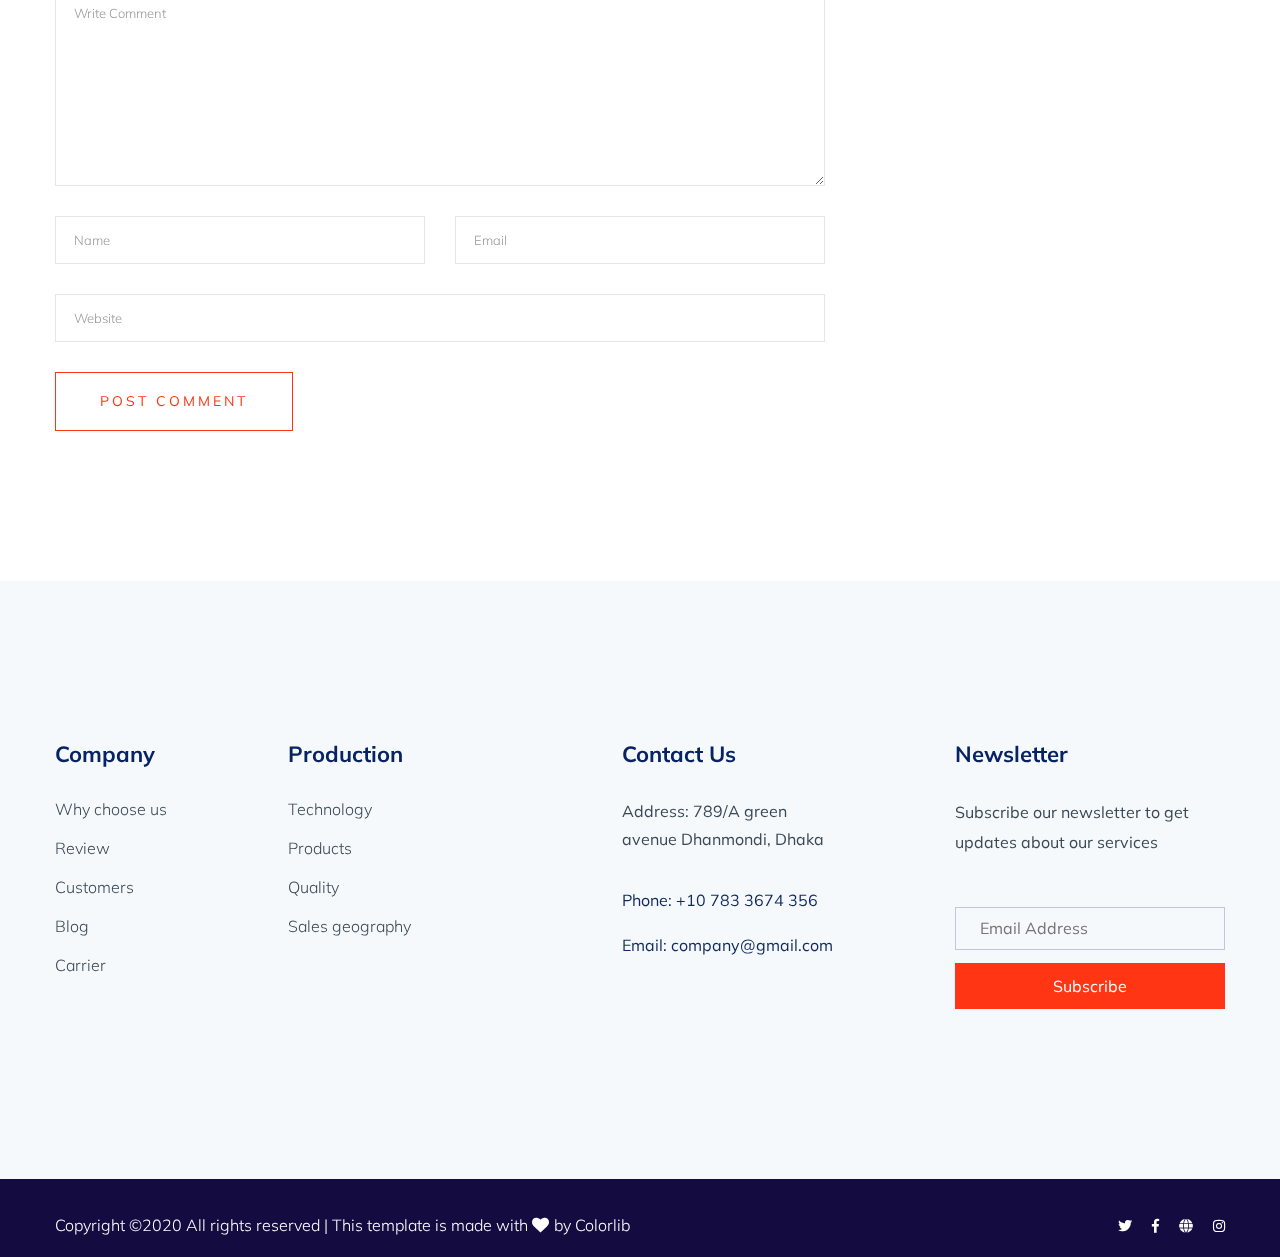
<file: blog_details.html>
<!doctype html>
<html class="no-js" lang="zxx">
<head>
   <meta charset="utf-8">
   <meta http-equiv="x-ua-compatible" content="ie=edge">
  <title>Industrial | Teamplate</title>
   <meta name="description" content="">
   <meta name="viewport" content="width=device-width, initial-scale=1">
   <link rel="shortcut icon" type="image/x-icon" href="assets/img/favicon.ico">

  <!-- CSS here -->
   <link rel="stylesheet" href="assets/css/bootstrap.min.css">
   <link rel="stylesheet" href="assets/css/owl.carousel.min.css">
   <link rel="stylesheet" href="assets/css/slicknav.css">
   <link rel="stylesheet" href="assets/css/animate.min.css">
   <link rel="stylesheet" href="assets/css/hamburgers.min.css">
   <link rel="stylesheet" href="assets/css/magnific-popup.css">
   <link rel="stylesheet" href="assets/css/fontawesome-all.min.css">
   <link rel="stylesheet" href="assets/css/themify-icons.css">
   <link rel="stylesheet" href="assets/css/slick.css">
   <link rel="stylesheet" href="assets/css/nice-select.css">
   <link rel="stylesheet" href="assets/css/style.css">
</head>

<body>
   <!--? Preloader Start -->
   <div id="preloader-active">
      <div class="preloader d-flex align-items-center justify-content-center">
          <div class="preloader-inner position-relative">
              <div class="preloader-circle"></div>
              <div class="preloader-img pere-text">
                  <img src="assets/img/logo/loder.png" alt="">
              </div>
          </div>
      </div>
   </div>
   <!-- Preloader Start -->
   <header>
      <!-- Header Start -->
      <div class="header-area">
          <div class="main-header ">
              <div class="header-top d-none d-lg-block">
                  <div class="container">
                      <div class="col-xl-12">
                          <div class="row d-flex justify-content-between align-items-center">
                              <div class="header-info-left">
                                  <ul>     
                                      <li><i class="fas fa-phone"></i> +880 278 367 367</li>
                                      <li><i class="far fa-envelope"></i>brexitsupport@gmail.com</li>
                                  </ul>
                              </div>
                              <div class="header-info-right">
                                  <a href="#" class="btn">Free Quote <i class="ti-arrow-right"></i></a>
                              </div>
                          </div>
                      </div>
                  </div>
              </div>
              <div class="header-bottom  header-sticky">
                  <div class="container">
                      <div class="row align-items-center">
                          <!-- Logo -->
                          <div class="col-xl-2 col-lg-2">
                              <div class="logo">
                                  <a href="index.html"><img src="assets/img/logo/logo.png" alt=""></a>
                              </div>
                          </div>
                          <div class="col-xl-9 col-lg-8">
                              <div class="menu-wrapper  d-flex align-items-center">
                                  <!-- Main-menu -->
                                  <div class="main-menu d-none d-lg-block">
                                      <nav> 
                                          <ul id="navigation">                                                                                          
                                              <li><a href="index.html">Home</a></li>
                                              <li><a href="about.html">About</a></li>
                                              <li><a href="services.html">Services</a></li>
                                              <li><a href="project.html">Project</a></li>
                                              <li class="active"><a href="blog.html">Blog</a>
                                                  <ul class="submenu">
                                                      <li><a href="blog.html">Blog</a></li>
                                                      <li><a href="blog_details.html">Blog Details</a></li>
                                                      <li><a href="elements.html">Element</a></li>
                                                  </ul>
                                              </li>
                                              <li><a href="#">Pages</a>
                                                <ul class="submenu">
                                                    <li><a href="project_details.html">Project Details</a></li>
                                                    <li><a href="services_details.html">Services Details</a></li>
                                                    <li><a href="elements.html">Element</a></li>
                                                </ul>
                                            </li>
                                              <li><a href="contact.html">Contact</a></li>
                                          </ul>
                                      </nav>
                                  </div>
                              </div>
                          </div> 
                          <div class="col-xl-1 col-lg-2">
                              <!-- Search Box -->
                              <div class="search d-none d-lg-block">
                                  <ul>
                                      <li>
                                          <div class="nav-search search-switch">
                                              <span class="fas fa-search"></span>
                                          </div>
                                      </li>
                                  </ul>
                              </div>
                          </div>
                          <!-- Mobile Menu -->
                          <div class="col-12">
                              <div class="mobile_menu d-block d-lg-none"></div>
                          </div>
                      </div>
                  </div>
              </div>
          </div>
      </div>
      <!-- Header End -->
  </header>
   <main>
      <!--? Hero Start -->
      <div class="slider-area2 section-bg2" data-background="assets/img/hero/hero2.png">
         <div class="slider-height2 d-flex align-items-center">
            <div class="container">
               <div class="row">
                  <div class="col-xl-12">
                        <div class="hero-cap hero-cap2 text-center">
                           <h2>Blog Details</h2>
                        </div>
                  </div>
               </div>
            </div>
         </div>
      </div>
      <!-- Hero End -->
      <!--? Blog Area Start -->
      <section class="blog_area single-post-area section-padding">
         <div class="container">
            <div class="row">
               <div class="col-lg-8 posts-list">
                  <div class="single-post">
                     <div class="feature-img">
                        <img class="img-fluid" src="assets/img/blog/single_blog_1.png" alt="">
                     </div>
                     <div class="blog_details">
                        <h2 style="color: #2d2d2d;">Second divided from form fish beast made every of seas
                           all gathered us saying he our
                        </h2>
                        <ul class="blog-info-link mt-3 mb-4">
                           <li><a href="#"><i class="fa fa-user"></i> Travel, Lifestyle</a></li>
                           <li><a href="#"><i class="fa fa-comments"></i> 03 Comments</a></li>
                        </ul>
                        <p class="excert">
                           MCSE boot camps have its supporters and its detractors. Some people do not understand why you
                           should have to spend money on boot camp when you can get the MCSE study materials yourself at a
                           fraction of the camp price. However, who has the willpower
                        </p>
                        <p>
                           MCSE boot camps have its supporters and its detractors. Some people do not understand why you
                           should have to spend money on boot camp when you can get the MCSE study materials yourself at a
                           fraction of the camp price. However, who has the willpower to actually sit through a
                           self-imposed MCSE training. who has the willpower to actually
                        </p>
                        <div class="quote-wrapper">
                           <div class="quotes">
                              MCSE boot camps have its supporters and its detractors. Some people do not understand why you
                              should have to spend money on boot camp when you can get the MCSE study materials yourself at
                              a fraction of the camp price. However, who has the willpower to actually sit through a
                              self-imposed MCSE training.
                           </div>
                        </div>
                        <p>
                           MCSE boot camps have its supporters and its detractors. Some people do not understand why you
                           should have to spend money on boot camp when you can get the MCSE study materials yourself at a
                           fraction of the camp price. However, who has the willpower
                        </p>
                        <p>
                           MCSE boot camps have its supporters and its detractors. Some people do not understand why you
                           should have to spend money on boot camp when you can get the MCSE study materials yourself at a
                           fraction of the camp price. However, who has the willpower to actually sit through a
                           self-imposed MCSE training. who has the willpower to actually
                        </p>
                     </div>
                  </div>
                  <div class="navigation-top">
                     <div class="d-sm-flex justify-content-between text-center">
                        <p class="like-info"><span class="align-middle"><i class="fa fa-heart"></i></span> Lily and 4
                           people like this</p>
                        <div class="col-sm-4 text-center my-2 my-sm-0">
                        </div>
                        <ul class="social-icons">
                           <li><a href="https://www.facebook.com/sai4ull"><i class="fab fa-facebook-f"></i></a></li>
                           <li><a href="#"><i class="fab fa-twitter"></i></a></li>
                           <li><a href="#"><i class="fab fa-dribbble"></i></a></li>
                           <li><a href="#"><i class="fab fa-behance"></i></a></li>
                        </ul>
                     </div>
                     <div class="navigation-area">
                        <div class="row">
                           <div
                              class="col-lg-6 col-md-6 col-12 nav-left flex-row d-flex justify-content-start align-items-center">
                              <div class="thumb">
                                 <a href="#">
                                    <img class="img-fluid" src="assets/img/post/preview.png" alt="">
                                 </a>
                              </div>
                              <div class="arrow">
                                 <a href="#">
                                    <span class="lnr text-white ti-arrow-left"></span>
                                 </a>
                              </div>
                              <div class="detials">
                                 <p>Prev Post</p>
                                 <a href="#">
                                    <h4 style="color: #2d2d2d;">Space The Final Frontier</h4>
                                 </a>
                              </div>
                           </div>
                           <div
                              class="col-lg-6 col-md-6 col-12 nav-right flex-row d-flex justify-content-end align-items-center">
                              <div class="detials">
                                 <p>Next Post</p>
                                 <a href="#">
                                    <h4 style="color: #2d2d2d;">Telescopes 101</h4>
                                 </a>
                              </div>
                              <div class="arrow">
                                 <a href="#">
                                    <span class="lnr text-white ti-arrow-right"></span>
                                 </a>
                              </div>
                              <div class="thumb">
                                 <a href="#">
                                    <img class="img-fluid" src="assets/img/post/next.png" alt="">
                                 </a>
                              </div>
                           </div>
                        </div>
                     </div>
                  </div>
                  <div class="blog-author">
                     <div class="media align-items-center">
                        <img src="assets/img/blog/author.png" alt="">
                        <div class="media-body">
                           <a href="#">
                              <h4>Harvard milan</h4>
                           </a>
                           <p>Second divided from form fish beast made. Every of seas all gathered use saying you're, he
                              our dominion twon Second divided from</p>
                        </div>
                     </div>
                  </div>
                  <div class="comments-area">
                     <h4>05 Comments</h4>
                     <div class="comment-list">
                        <div class="single-comment justify-content-between d-flex">
                           <div class="user justify-content-between d-flex">
                              <div class="thumb">
                                 <img src="assets/img/blog/comment_1.png" alt="">
                              </div>
                              <div class="desc">
                                 <p class="comment">
                                    Multiply sea night grass fourth day sea lesser rule open subdue female fill which them
                                    Blessed, give fill lesser bearing multiply sea night grass fourth day sea lesser
                                 </p>
                                 <div class="d-flex justify-content-between">
                                    <div class="d-flex align-items-center">
                                       <h5>
                                          <a href="#">Emilly Blunt</a>
                                       </h5>
                                       <p class="date">December 4, 2017 at 3:12 pm </p>
                                    </div>
                                    <div class="reply-btn">
                                       <a href="#" class="btn-reply text-uppercase">reply</a>
                                    </div>
                                 </div>
                              </div>
                           </div>
                        </div>
                     </div>
                     <div class="comment-list">
                        <div class="single-comment justify-content-between d-flex">
                           <div class="user justify-content-between d-flex">
                              <div class="thumb">
                                 <img src="assets/img/blog/comment_2.png" alt="">
                              </div>
                              <div class="desc">
                                 <p class="comment">
                                    Multiply sea night grass fourth day sea lesser rule open subdue female fill which them
                                    Blessed, give fill lesser bearing multiply sea night grass fourth day sea lesser
                                 </p>
                                 <div class="d-flex justify-content-between">
                                    <div class="d-flex align-items-center">
                                       <h5>
                                          <a href="#">Emilly Blunt</a>
                                       </h5>
                                       <p class="date">December 4, 2017 at 3:12 pm </p>
                                    </div>
                                    <div class="reply-btn">
                                       <a href="#" class="btn-reply text-uppercase">reply</a>
                                    </div>
                                 </div>
                              </div>
                           </div>
                        </div>
                     </div>
                     <div class="comment-list">
                        <div class="single-comment justify-content-between d-flex">
                           <div class="user justify-content-between d-flex">
                              <div class="thumb">
                                 <img src="assets/img/blog/comment_3.png" alt="">
                              </div>
                              <div class="desc">
                                 <p class="comment">
                                    Multiply sea night grass fourth day sea lesser rule open subdue female fill which them
                                    Blessed, give fill lesser bearing multiply sea night grass fourth day sea lesser
                                 </p>
                                 <div class="d-flex justify-content-between">
                                    <div class="d-flex align-items-center">
                                       <h5>
                                          <a href="#">Emilly Blunt</a>
                                       </h5>
                                       <p class="date">December 4, 2017 at 3:12 pm </p>
                                    </div>
                                    <div class="reply-btn">
                                       <a href="#" class="btn-reply text-uppercase">reply</a>
                                    </div>
                                 </div>
                              </div>
                           </div>
                        </div>
                     </div>
                  </div>
                  <div class="comment-form">
                     <h4>Leave a Reply</h4>
                     <form class="form-contact comment_form" action="#" id="commentForm">
                        <div class="row">
                           <div class="col-12">
                              <div class="form-group">
                                 <textarea class="form-control w-100" name="comment" id="comment" cols="30" rows="9"
                                    placeholder="Write Comment"></textarea>
                              </div>
                           </div>
                           <div class="col-sm-6">
                              <div class="form-group">
                                 <input class="form-control" name="name" id="name" type="text" placeholder="Name">
                              </div>
                           </div>
                           <div class="col-sm-6">
                              <div class="form-group">
                                 <input class="form-control" name="email" id="email" type="email" placeholder="Email">
                              </div>
                           </div>
                           <div class="col-12">
                              <div class="form-group">
                                 <input class="form-control" name="website" id="website" type="text" placeholder="Website">
                              </div>
                           </div>
                        </div>
                        <div class="form-group">
                           <button type="submit" class="button button-contactForm btn_1 boxed-btn">Post Comment</button>
                        </div>
                     </form>
                  </div>
               </div>
               <div class="col-lg-4">
                  <div class="blog_right_sidebar">
                     <aside class="single_sidebar_widget search_widget">
                        <form action="#">
                           <div class="form-group">
                              <div class="input-group mb-3">
                                 <input type="text" class="form-control" placeholder='Search Keyword'
                                    onfocus="this.placeholder = ''" onblur="this.placeholder = 'Search Keyword'">
                                 <div class="input-group-append">
                                    <button class="btns" type="button"><i class="ti-search"></i></button>
                                 </div>
                              </div>
                           </div>
                           <button class="button rounded-0 primary-bg text-white w-100 btn_1 boxed-btn"
                              type="submit">Search</button>
                        </form>
                     </aside>
                     <aside class="single_sidebar_widget post_category_widget">
                        <h4 class="widget_title" style="color: #2d2d2d;">Category</h4>
                        <ul class="list cat-list">
                           <li>
                              <a href="#" class="d-flex">
                                 <p>Resaurant food</p>
                                 <p>(37)</p>
                              </a>
                           </li>
                           <li>
                              <a href="#" class="d-flex">
                                 <p>Travel news</p>
                                 <p>(10)</p>
                              </a>
                           </li>
                           <li>
                              <a href="#" class="d-flex">
                                 <p>Modern technology</p>
                                 <p>(03)</p>
                              </a>
                           </li>
                           <li>
                              <a href="#" class="d-flex">
                                 <p>Product</p>
                                 <p>(11)</p>
                              </a>
                           </li>
                           <li>
                              <a href="#" class="d-flex">
                                 <p>Inspiration</p>
                                 <p>(21)</p>
                              </a>
                           </li>
                           <li>
                              <a href="#" class="d-flex">
                                 <p>Health Care</p>
                                 <p>(21)</p>
                              </a>
                           </li>
                        </ul>
                     </aside>
                     <aside class="single_sidebar_widget popular_post_widget">
                        <h3 class="widget_title" style="color: #2d2d2d;">Recent Post</h3>
                        <div class="media post_item">
                           <img src="assets/img/post/post_1.png" alt="post">
                           <div class="media-body">
                              <a href="blog_details.html">
                                 <h3 style="color: #2d2d2d;">From life was you fish...</h3>
                              </a>
                              <p>January 12, 2019</p>
                           </div>
                        </div>
                        <div class="media post_item">
                           <img src="assets/img/post/post_2.png" alt="post">
                           <div class="media-body">
                              <a href="blog_details.html">
                                 <h3 style="color: #2d2d2d;">The Amazing Hubble</h3>
                              </a>
                              <p>02 Hours ago</p>
                           </div>
                        </div>
                        <div class="media post_item">
                           <img src="assets/img/post/post_3.png" alt="post">
                           <div class="media-body">
                              <a href="blog_details.html">
                                 <h3 style="color: #2d2d2d;">Astronomy Or Astrology</h3>
                              </a>
                              <p>03 Hours ago</p>
                           </div>
                        </div>
                        <div class="media post_item">
                           <img src="assets/img/post/post_4.png" alt="post">
                           <div class="media-body">
                              <a href="blog_details.html">
                                 <h3 style="color: #2d2d2d;">Asteroids telescope</h3>
                              </a>
                              <p>01 Hours ago</p>
                           </div>
                        </div>
                     </aside>
                     <aside class="single_sidebar_widget tag_cloud_widget">
                        <h4 class="widget_title" style="color: #2d2d2d;">Tag Clouds</h4>
                        <ul class="list">
                           <li>
                              <a href="#">project</a>
                           </li>
                           <li>
                              <a href="#">love</a>
                           </li>
                           <li>
                              <a href="#">technology</a>
                           </li>
                           <li>
                              <a href="#">travel</a>
                           </li>
                           <li>
                              <a href="#">restaurant</a>
                           </li>
                           <li>
                              <a href="#">life style</a>
                           </li>
                           <li>
                              <a href="#">design</a>
                           </li>
                           <li>
                              <a href="#">illustration</a>
                           </li>
                        </ul>
                     </aside>
                     <aside class="single_sidebar_widget instagram_feeds">
                        <h4 class="widget_title" style="color: #2d2d2d;">Instagram Feeds</h4>
                        <ul class="instagram_row flex-wrap">
                           <li>
                              <a href="#">
                                 <img class="img-fluid" src="assets/img/post/post_5.png" alt="">
                              </a>
                           </li>
                           <li>
                              <a href="#">
                                 <img class="img-fluid" src="assets/img/post/post_6.png" alt="">
                              </a>
                           </li>
                           <li>
                              <a href="#">
                                 <img class="img-fluid" src="assets/img/post/post_7.png" alt="">
                              </a>
                           </li>
                           <li>
                              <a href="#">
                                 <img class="img-fluid" src="assets/img/post/post_8.png" alt="">
                              </a>
                           </li>
                           <li>
                              <a href="#">
                                 <img class="img-fluid" src="assets/img/post/post_9.png" alt="">
                              </a>
                           </li>
                           <li>
                              <a href="#">
                                 <img class="img-fluid" src="assets/img/post/post_10.png" alt="">
                              </a>
                           </li>
                        </ul>
                     </aside>
                     <aside class="single_sidebar_widget newsletter_widget">
                        <h4 class="widget_title" style="color: #2d2d2d;">Newsletter</h4>
                        <form action="#">
                           <div class="form-group">
                              <input type="email" class="form-control" onfocus="this.placeholder = ''"
                                 onblur="this.placeholder = 'Enter email'" placeholder='Enter email' required>
                           </div>
                           <button class="button rounded-0 primary-bg text-white w-100 btn_1 boxed-btn" type="submit">Subscribe</button>
                        </form>
                     </aside>
                  </div>
               </div>
            </div>
         </div>
      </section>
      <!-- Blog Area End -->
   </main>
   <footer>
      <!-- Footer Start-->
      <div class="footer-area footer-padding">
          <div class="container">
              <div class="row d-flex justify-content-between">
                  <div class="col-xl-2 col-lg-2 col-md-4 col-sm-5">
                      <div class="single-footer-caption mb-50">
                          <div class="footer-tittle">
                              <h4>Company</h4>
                              <ul>
                                  <li><a href="#">Why choose us</a></li>
                                  <li><a href="#"> Review</a></li>
                                  <li><a href="#">Customers</a></li>
                                  <li><a href="#">Blog</a></li>
                                  <li><a href="#">Carrier</a></li>
                              </ul>
                          </div>
                      </div>
                  </div>
                  <div class="col-xl-3 col-lg-3 col-md-4 col-sm-7">
                      <div class="single-footer-caption mb-50">
                          <div class="footer-tittle">
                              <h4>Production</h4>
                              <ul>
                                  <li><a href="#">Technology</a></li>
                                  <li><a href="#">Products</a></li>
                                  <li><a href="#">Quality</a></li>
                                  <li><a href="#">Sales geography</a></li>
                              </ul>
                          </div>
                      </div>
                  </div>
                  <div class="col-xl-3 col-lg-4 col-md-5 col-sm-8">
                      <div class="single-footer-caption mb-50">
                          <div class="footer-tittle">
                              <h4>Contact Us</h4>
                              <div class="footer-pera">
                                  <p class="info1">Address: 789/A green avenue Dhanmondi, Dhaka</p>
                              </div>
                          </div>
                          <div class="footer-number">
                              <p>Phone: +10 783 3674 356</p>
                              <p>Email: company@gmail.com</p>
                          </div>
                      </div>
                  </div>
                  <div class="col-xl-3 col-lg-3 col-md-4 col-sm-5">
                      <div class="single-footer-caption mb-50">
                          <div class="footer-tittle mb-50">
                              <h4>Newsletter</h4>
                              <p>Subscribe our newsletter to get updates about our services</p>
                          </div>
                          <!-- Form -->
                          <div class="footer-form">
                              <div id="mc_embed_signup">
                                  <form target="_blank" action="https://spondonit.us12.list-manage.com/subscribe/post?u=1462626880ade1ac87bd9c93a&amp;id=92a4423d01" method="get" class="subscribe_form relative mail_part" novalidate="true">
                                      <input type="email" name="EMAIL" id="newsletter-form-email" placeholder=" Email Address " class="placeholder hide-on-focus" onfocus="this.placeholder = ''" onblur="this.placeholder = 'Your email address'">
                                      <div class="form-icon">
                                          <button type="submit" name="submit" id="newsletter-submit" class="email_icon newsletter-submit button-contactForm">
                                              Subscribe
                                          </button>
                                      </div>
                                      <div class="mt-10 info"></div>
                                  </form>
                              </div>
                          </div>
                      </div>
                  </div>
              </div>
          </div>
      </div>
      <!-- footer-bottom area -->
      <div class="footer-bottom-area">
          <div class="container">
              <div class="footer-border">
                  <div class="row d-flex justify-content-between align-items-center">
                      <div class="col-xl-9 col-lg-8">
                          <div class="footer-copy-right">
  <!-- Link back to Colorlib can't be removed. Template is licensed under CC BY 3.0. --></p>
                              <p>Copyright ©2020 All rights reserved | This template is made with <i class="fa fa-heart" aria-hidden="true"></i>  by <a href="https://colorlib.com/" target="_blank">Colorlib</a></p>
                          </div>
                      </div>
                      <div class="col-xl-3 col-lg-4">
                          <!-- Footer Social -->
                          <div class="footer-social f-right">
                              <a href="#"><i class="fab fa-twitter"></i></a>
                              <a href="https://bit.ly/sai4ull"><i class="fab fa-facebook-f"></i></a>
                              <a href="#"><i class="fas fa-globe"></i></a>
                              <a href="#"><i class="fab fa-instagram"></i></a>
                          </div>
                      </div>
                  </div>
              </div>
          </div>
      </div>
      <!-- Footer End-->
  </footer>
   <!-- Scroll Up -->
   <div id="back-top" >
         <a title="Go to Top" href="#"> <i class="fas fa-level-up-alt"></i></a>
   </div>

      <!-- JS here -->

      <script src="./assets/js/vendor/modernizr-3.5.0.min.js"></script>
      <!-- Jquery, Popper, Bootstrap -->
      <script src="./assets/js/vendor/jquery-1.12.4.min.js"></script>
      <script src="./assets/js/popper.min.js"></script>
      <script src="./assets/js/bootstrap.min.js"></script>
      <!-- Jquery Mobile Menu -->
      <script src="./assets/js/jquery.slicknav.min.js"></script>

      <!-- Jquery Slick , Owl-Carousel Plugins -->
      <script src="./assets/js/owl.carousel.min.js"></script>
      <script src="./assets/js/slick.min.js"></script>
      <!-- One Page, Animated-HeadLin -->
      <script src="./assets/js/wow.min.js"></script>
      <script src="./assets/js/animated.headline.js"></script>
      <script src="./assets/js/jquery.magnific-popup.js"></script>

      <!-- Date Picker -->
      <script src="./assets/js/gijgo.min.js"></script>
      <!-- Nice-select, sticky -->
      <script src="./assets/js/jquery.nice-select.min.js"></script>
      <script src="./assets/js/jquery.sticky.js"></script>
      
      <!-- counter , waypoint,Hover Direction -->
      <script src="./assets/js/jquery.counterup.min.js"></script>
      <script src="./assets/js/waypoints.min.js"></script>
      <script src="./assets/js/jquery.countdown.min.js"></script>
      <script src="./assets/js/hover-direction-snake.min.js"></script>

      <!-- contact js -->
      <script src="./assets/js/contact.js"></script>
      <script src="./assets/js/jquery.form.js"></script>
      <script src="./assets/js/jquery.validate.min.js"></script>
      <script src="./assets/js/mail-script.js"></script>
      <script src="./assets/js/jquery.ajaxchimp.min.js"></script>
      
      <!-- Jquery Plugins, main Jquery -->	
      <script src="./assets/js/plugins.js"></script>
      <script src="./assets/js/main.js"></script>

      
   </body>
</html>
</file>
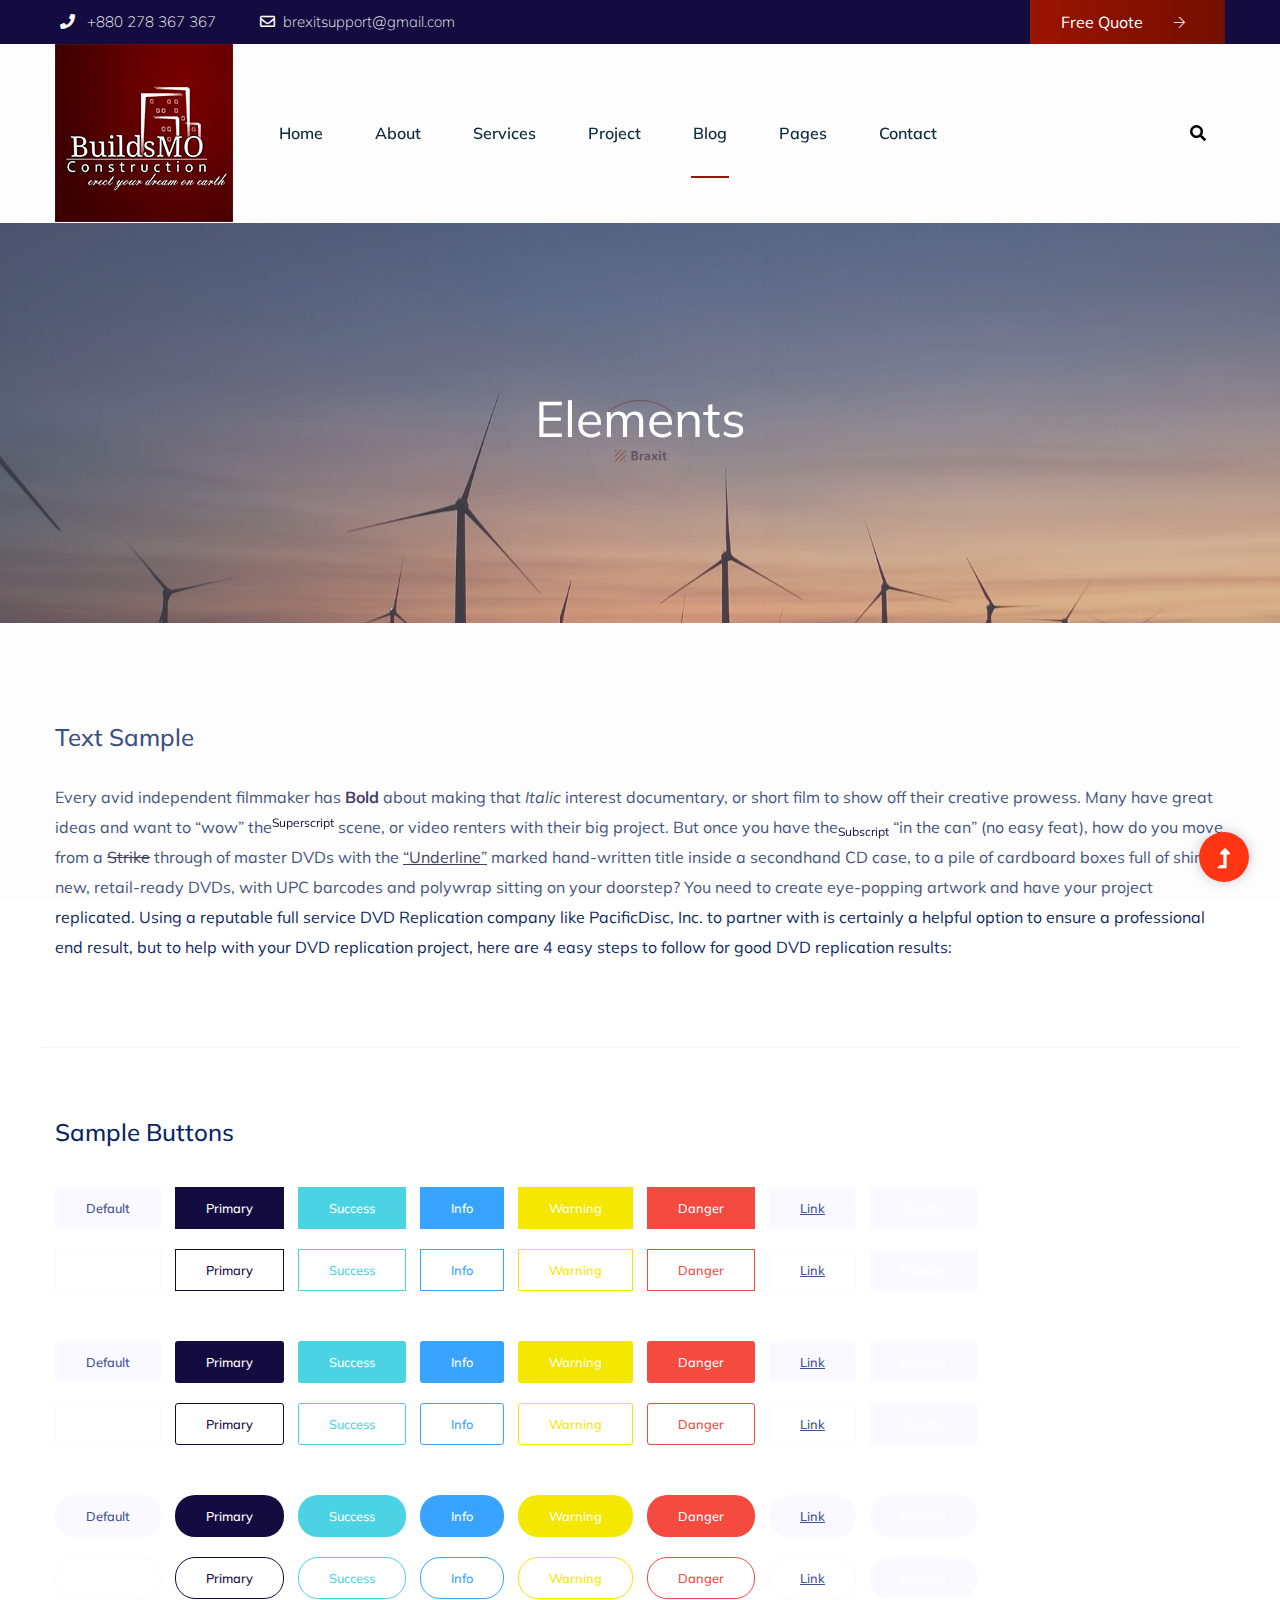
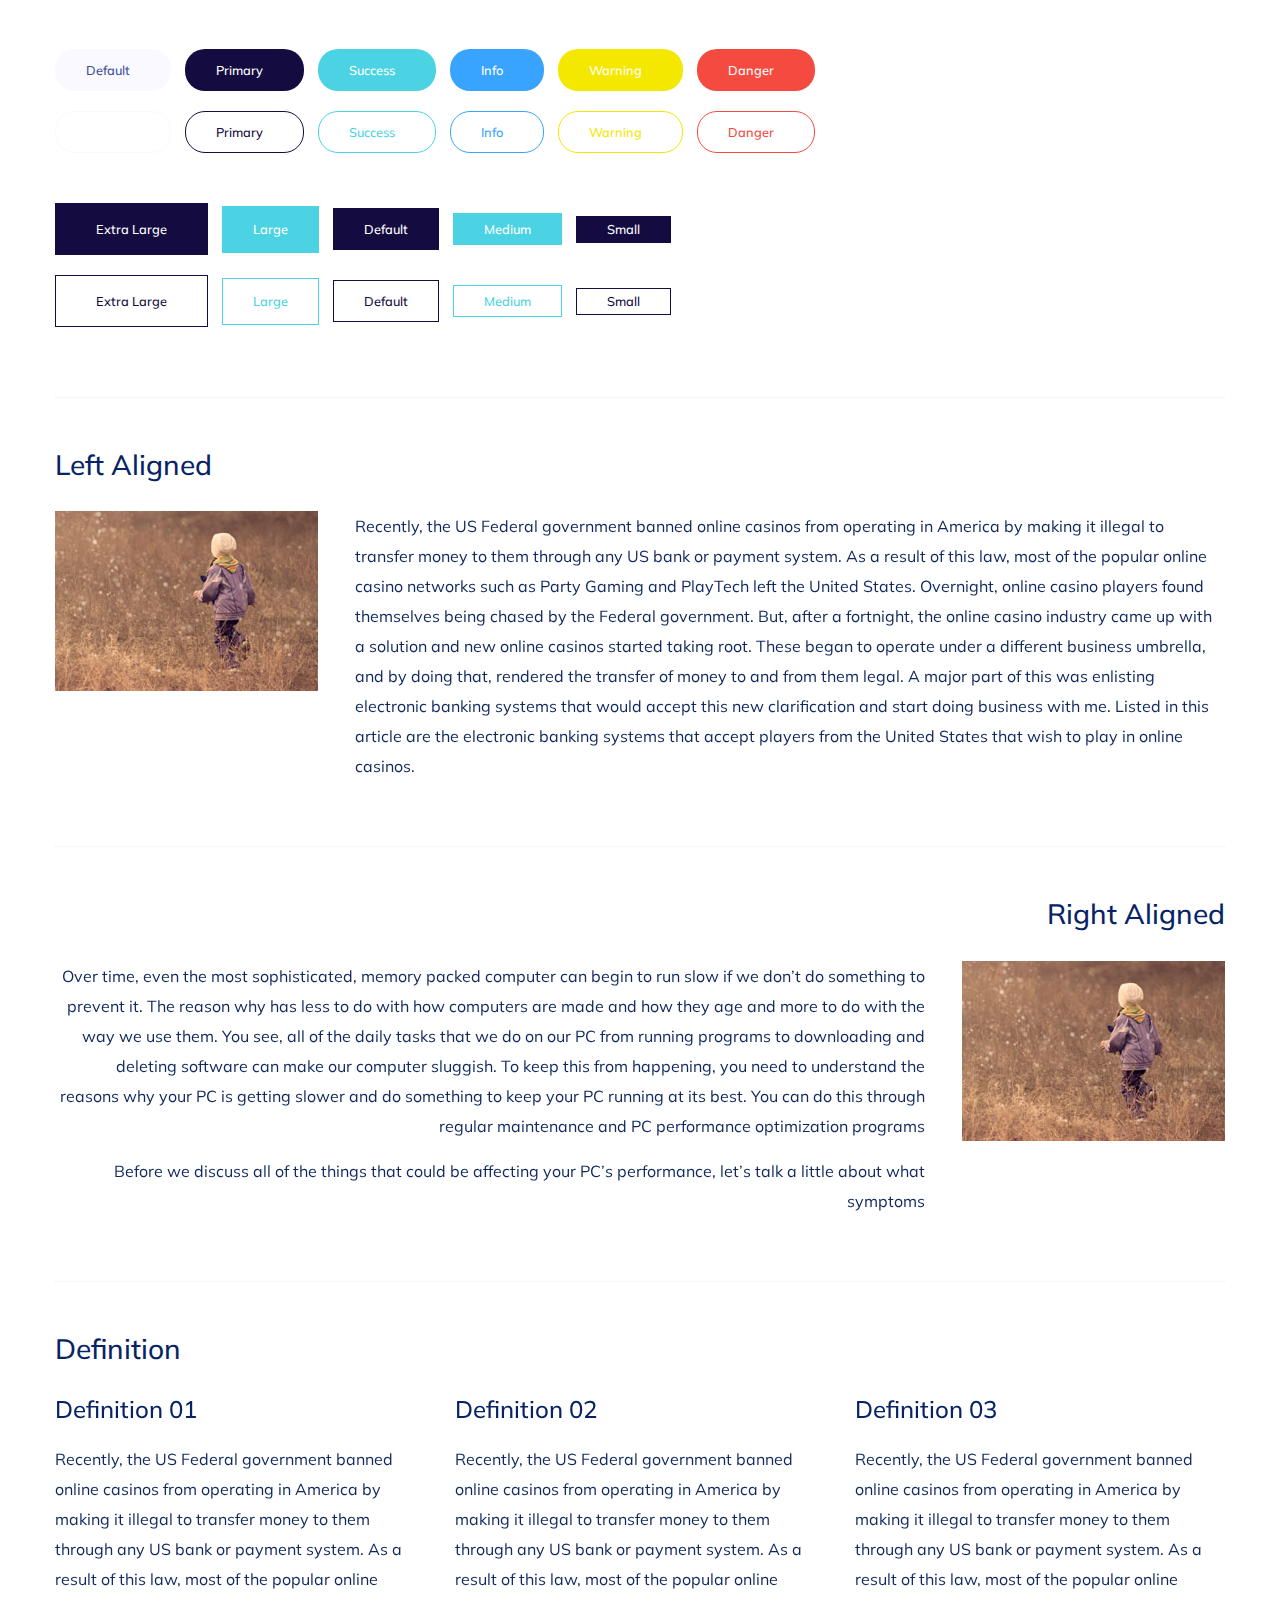
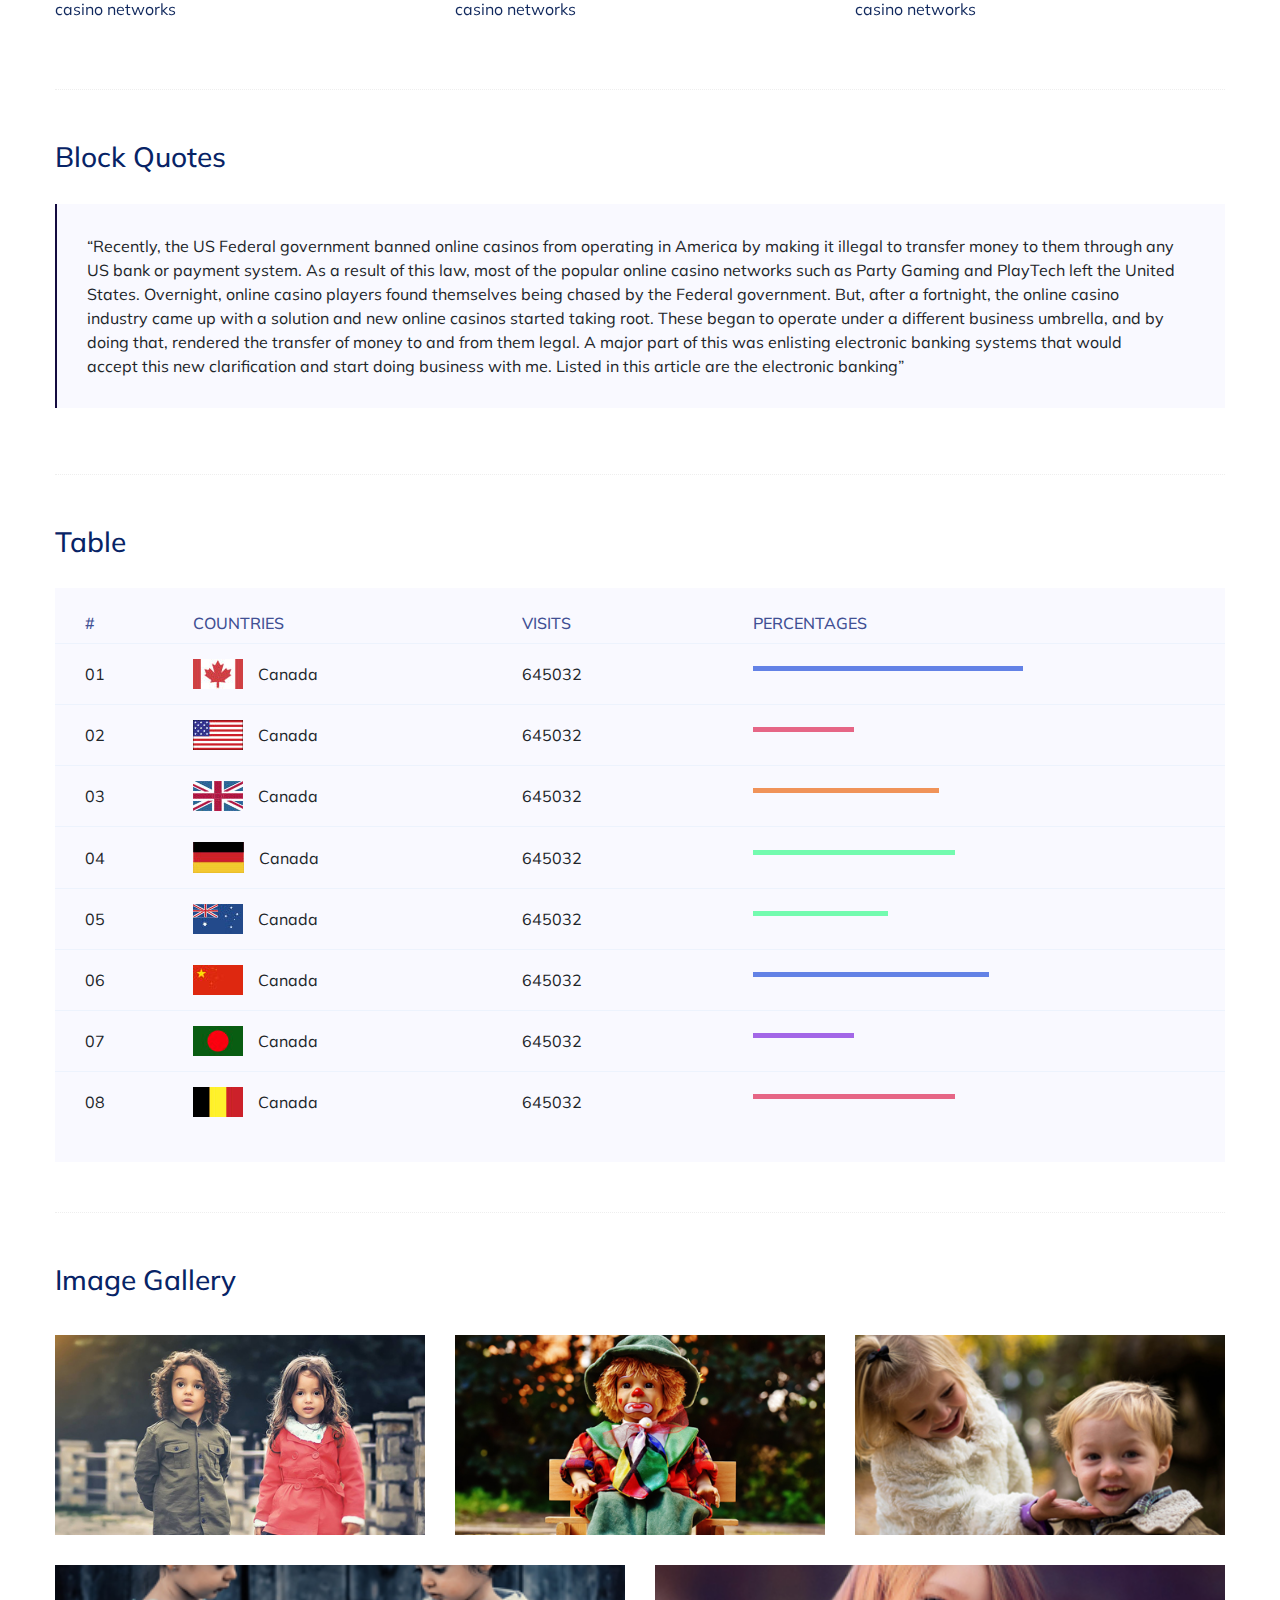
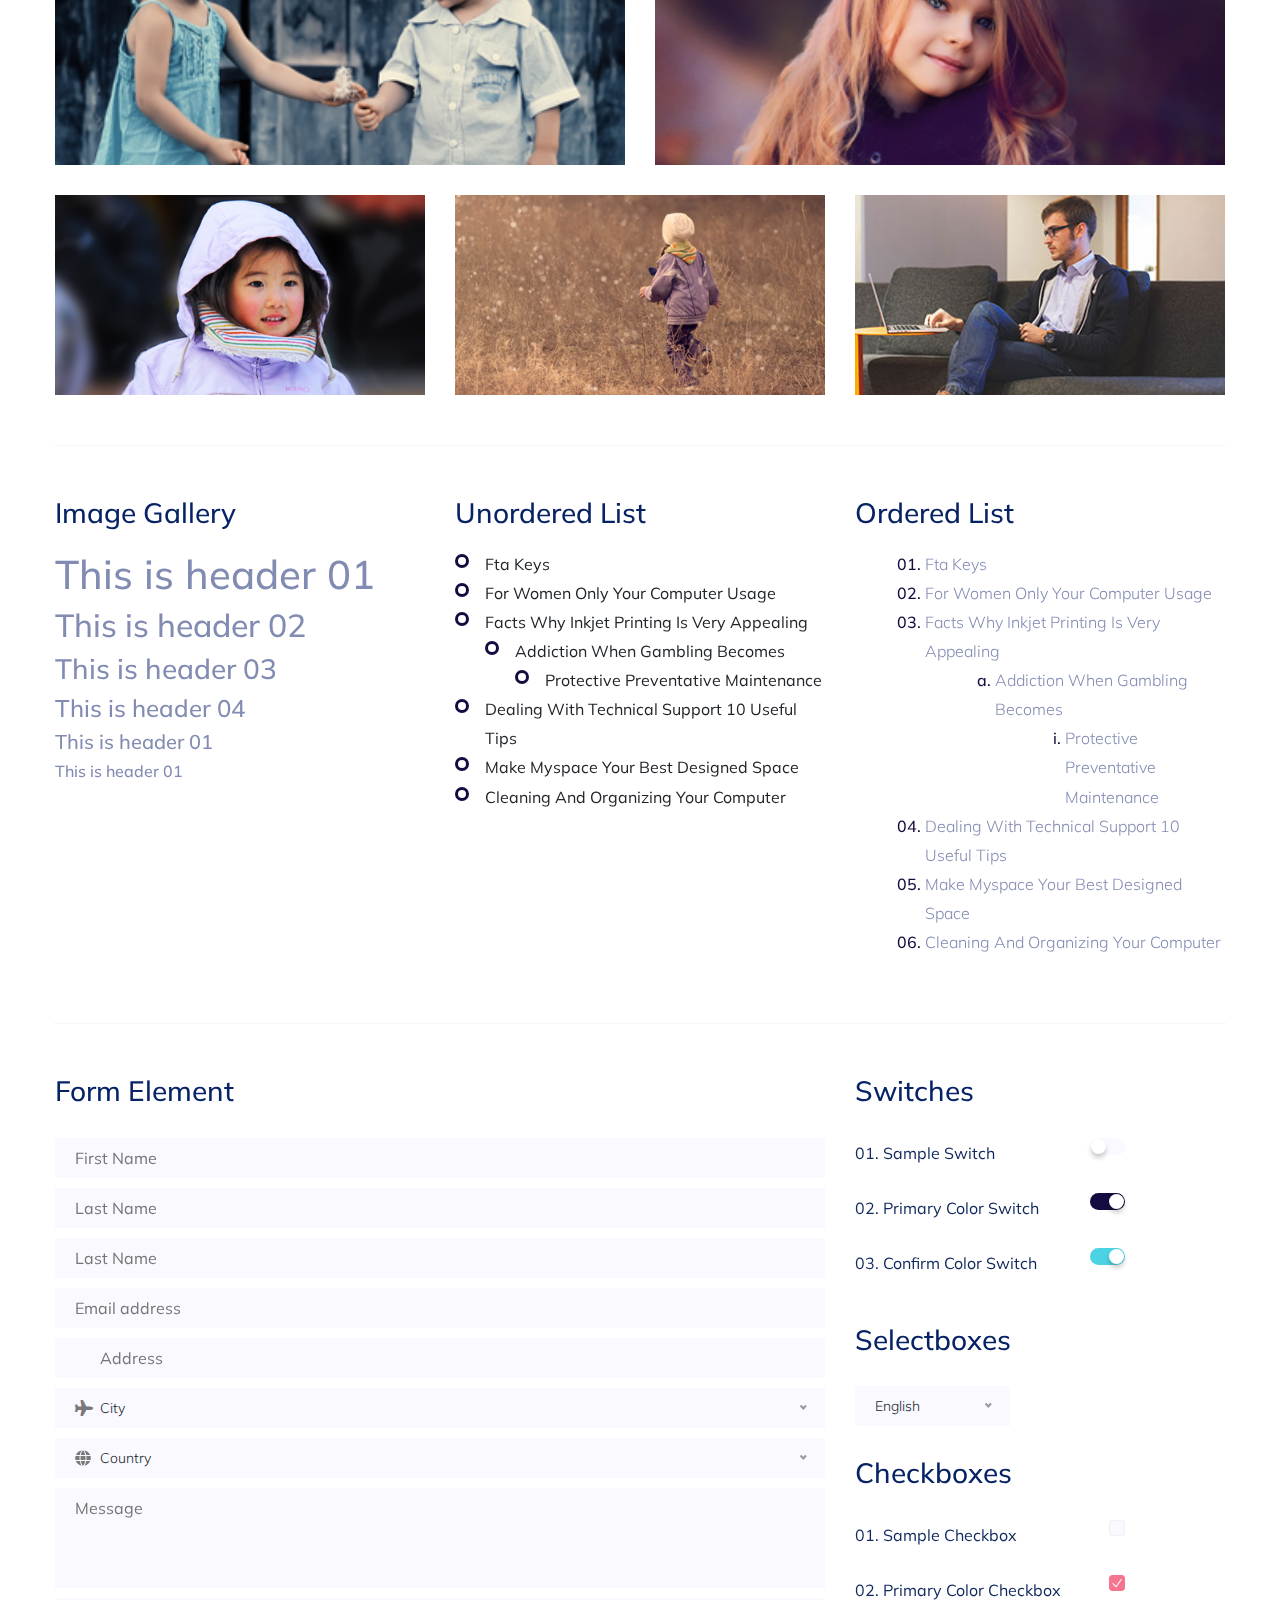
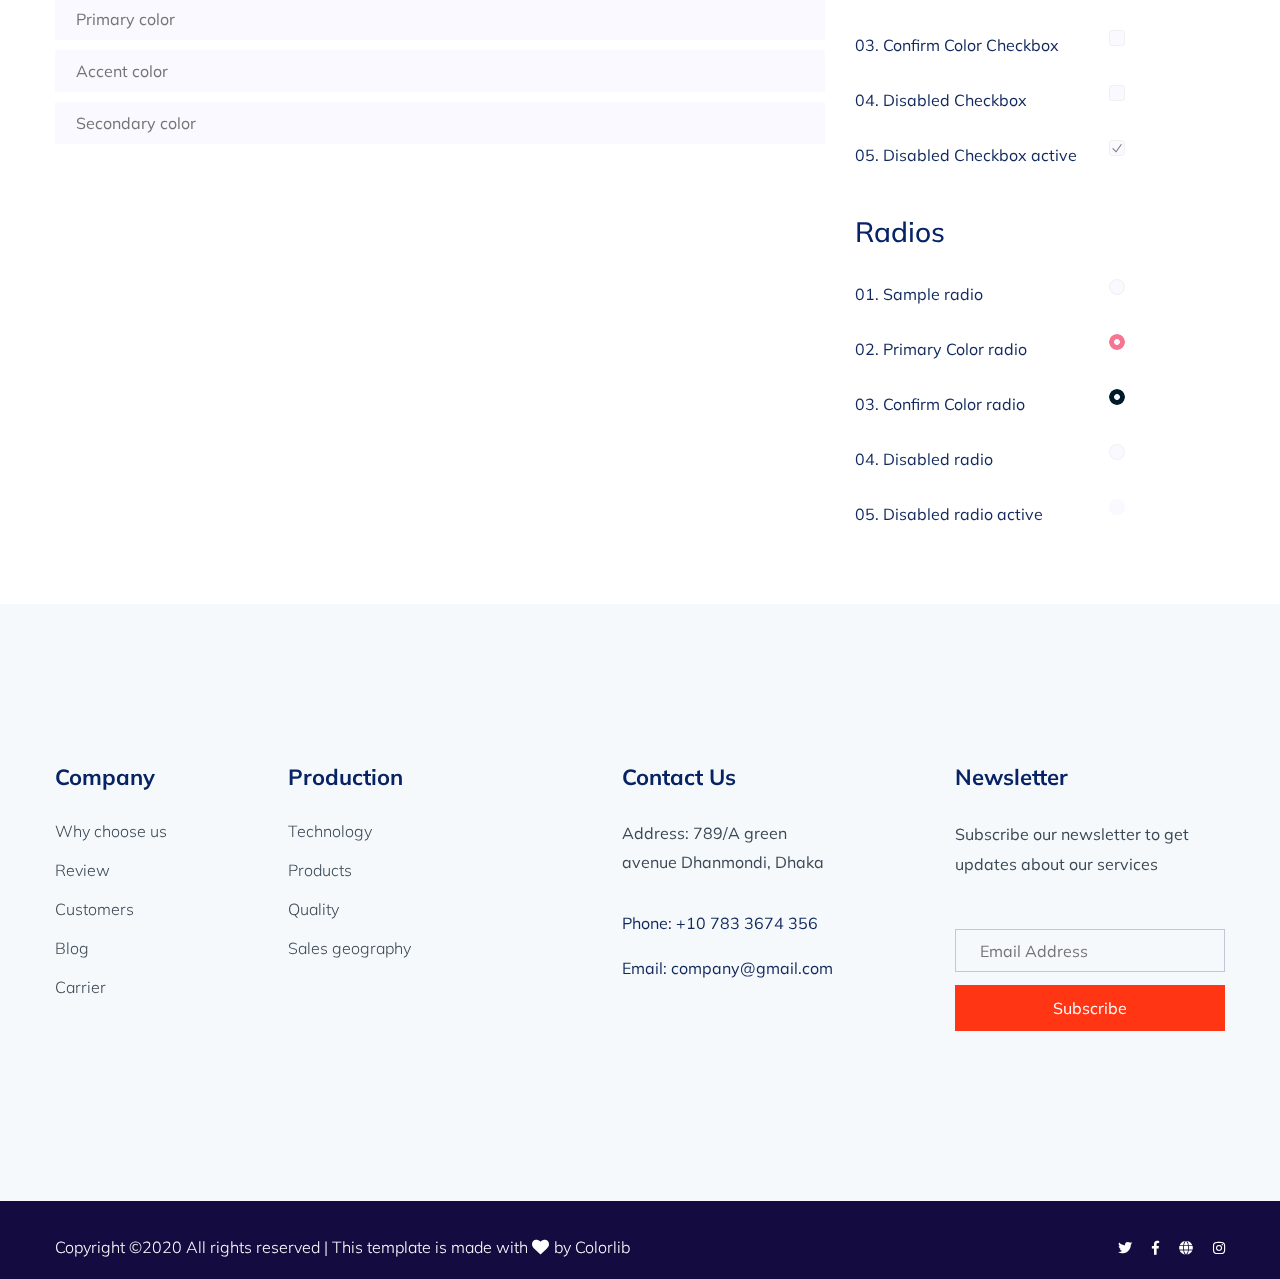
<file: elements.html>
<!doctype html>
<html class="no-js" lang="zxx">
<head>
	<meta charset="utf-8">
	<meta http-equiv="x-ua-compatible" content="ie=edge">
	<title>Industrial | Teamplate</title>
	<meta name="description" content="">
	<meta name="viewport" content="width=device-width, initial-scale=1">
	<link rel="shortcut icon" type="image/x-icon" href="assets/img/favicon.ico">

 	<!-- CSS here -->
	<link rel="stylesheet" href="assets/css/bootstrap.min.css">
	<link rel="stylesheet" href="assets/css/owl.carousel.min.css">
	<link rel="stylesheet" href="assets/css/slicknav.css">
	<link rel="stylesheet" href="assets/css/animate.min.css">
	<link rel="stylesheet" href="assets/css/hamburgers.min.css">
	<link rel="stylesheet" href="assets/css/magnific-popup.css">
	<link rel="stylesheet" href="assets/css/fontawesome-all.min.css">
	<link rel="stylesheet" href="assets/css/themify-icons.css">
	<link rel="stylesheet" href="assets/css/slick.css">
	<link rel="stylesheet" href="assets/css/nice-select.css">
	<link rel="stylesheet" href="assets/css/style.css">
</head>
<body>
    <!--? Preloader Start -->
    <div id="preloader-active">
        <div class="preloader d-flex align-items-center justify-content-center">
            <div class="preloader-inner position-relative">
                <div class="preloader-circle"></div>
                <div class="preloader-img pere-text">
                    <img src="assets/img/logo/loder.png" alt="">
                </div>
            </div>
        </div>
    </div>
    <!-- Preloader Start -->
    <header>
        <!-- Header Start -->
        <div class="header-area">
            <div class="main-header ">
                <div class="header-top d-none d-lg-block">
                    <div class="container">
                        <div class="col-xl-12">
                            <div class="row d-flex justify-content-between align-items-center">
                                <div class="header-info-left">
                                    <ul>     
                                        <li><i class="fas fa-phone"></i> +880 278 367 367</li>
                                        <li><i class="far fa-envelope"></i>brexitsupport@gmail.com</li>
                                    </ul>
                                </div>
                                <div class="header-info-right">
                                    <a href="#" class="btn">Free Quote <i class="ti-arrow-right"></i></a>
                                </div>
                            </div>
                        </div>
                    </div>
                </div>
                <div class="header-bottom header-sticky">
                    <div class="container">
                        <div class="row align-items-center">
                            <!-- Logo -->
                            <div class="col-xl-2 col-lg-2">
                                <div class="logo">
                                    <a href="index.html"><img src="assets/img/logo/logo.png" alt=""></a>
                                </div>
                            </div>
                            <div class="col-xl-9 col-lg-8">
                                <div class="menu-wrapper  d-flex align-items-center">
                                    <!-- Main-menu -->
                                    <div class="main-menu d-none d-lg-block">
                                        <nav> 
                                            <ul id="navigation">                                                                                          
                                                <li><a href="index.html">Home</a></li>
                                                <li><a href="about.html">About</a></li>
                                                <li><a href="services.html">Services</a></li>
                                                <li><a href="project.html">Project</a></li>
                                                <li class="active"><a href="blog.html">Blog</a>
                                                    <ul class="submenu">
                                                        <li><a href="blog.html">Blog</a></li>
                                                        <li><a href="blog_details.html">Blog Details</a></li>
                                                        <li><a href="elements.html">Element</a></li>
                                                    </ul>
                                                </li>
                                                <li><a href="#">Pages</a>
                                                    <ul class="submenu">
                                                        <li><a href="project_details.html">Project Details</a></li>
                                                        <li><a href="services_details.html">Services Details</a></li>
                                                        <li><a href="elements.html">Element</a></li>
                                                    </ul>
                                                </li>
                                                <li><a href="contact.html">Contact</a></li>
                                            </ul>
                                        </nav>
                                    </div>
                                </div>
                            </div> 
                            <div class="col-xl-1 col-lg-2">
                                <!-- Search Box -->
                                <div class="search d-none d-lg-block">
                                    <ul>
                                        <li>
                                            <div class="nav-search search-switch">
                                                <span class="fas fa-search"></span>
                                            </div>
                                        </li>
                                    </ul>
                                </div>
                            </div>
                            <!-- Mobile Menu -->
                            <div class="col-12">
                                <div class="mobile_menu d-block d-lg-none"></div>
                            </div>
                        </div>
                    </div>
                </div>
            </div>
        </div>
        <!-- Header End -->
    </header>
	<main>
        <!--? Hero Start -->
        <div class="slider-area2 section-bg2" data-background="assets/img/hero/hero3.png">
            <div class="slider-height2 d-flex align-items-center">
                <div class="container">
                    <div class="row">
                        <div class="col-xl-12">
                            <div class="hero-cap hero-cap2 text-center">
                                <h2>Elements</h2>
                            </div>
                        </div>
                    </div>
                </div>
            </div>
        </div>
        <!-- Hero End -->
		<!--? Start Sample Area -->
		<section class="sample-text-area">
			<div class="container box_1170">
				<h3 class="text-heading">Text Sample</h3>
				<p class="sample-text">
					Every avid independent filmmaker has <b>Bold</b> about making that <i>Italic</i> interest documentary,
					or short
					film to show off their creative prowess. Many have great ideas and want to “wow”
					the<sup>Superscript</sup> scene,
					or video renters with their big project. But once you have the<sub>Subscript</sub> “in the can” (no easy
					feat), how
					do you move from a <del>Strike</del> through of master DVDs with the <u>“Underline”</u> marked
					hand-written title
					inside a secondhand CD case, to a pile of cardboard boxes full of shiny new, retail-ready DVDs, with UPC
					barcodes
					and polywrap sitting on your doorstep? You need to create eye-popping artwork and have your project
					replicated.
					Using a reputable full service DVD Replication company like PacificDisc, Inc. to partner with is
					certainly a
					helpful option to ensure a professional end result, but to help with your DVD replication project, here
					are 4 easy
					steps to follow for good DVD replication results:
	
				</p>
			</div>
		</section>
		<!-- End Sample Area -->
		<!--? Start Button -->
		<section class="button-area">
			<div class="container box_1170 border-top-generic">
				<h3 class="text-heading">Sample Buttons</h3>
				<div class="button-group-area">
					<a href="#" class="genric-btn default">Default</a>
					<a href="#" class="genric-btn primary">Primary</a>
					<a href="#" class="genric-btn success">Success</a>
					<a href="#" class="genric-btn info">Info</a>
					<a href="#" class="genric-btn warning">Warning</a>
					<a href="#" class="genric-btn danger">Danger</a>
					<a href="#" class="genric-btn link">Link</a>
					<a href="#" class="genric-btn disable">Disable</a>
				</div>
				<div class="button-group-area mt-10">
					<a href="#" class="genric-btn default-border">Default</a>
					<a href="#" class="genric-btn primary-border">Primary</a>
					<a href="#" class="genric-btn success-border">Success</a>
					<a href="#" class="genric-btn info-border">Info</a>
					<a href="#" class="genric-btn warning-border">Warning</a>
					<a href="#" class="genric-btn danger-border">Danger</a>
					<a href="#" class="genric-btn link-border">Link</a>
					<a href="#" class="genric-btn disable">Disable</a>
				</div>
				<div class="button-group-area mt-40">
					<a href="#" class="genric-btn default radius">Default</a>
					<a href="#" class="genric-btn primary radius">Primary</a>
					<a href="#" class="genric-btn success radius">Success</a>
					<a href="#" class="genric-btn info radius">Info</a>
					<a href="#" class="genric-btn warning radius">Warning</a>
					<a href="#" class="genric-btn danger radius">Danger</a>
					<a href="#" class="genric-btn link radius">Link</a>
					<a href="#" class="genric-btn disable radius">Disable</a>
				</div>
				<div class="button-group-area mt-10">
					<a href="#" class="genric-btn default-border radius">Default</a>
					<a href="#" class="genric-btn primary-border radius">Primary</a>
					<a href="#" class="genric-btn success-border radius">Success</a>
					<a href="#" class="genric-btn info-border radius">Info</a>
					<a href="#" class="genric-btn warning-border radius">Warning</a>
					<a href="#" class="genric-btn danger-border radius">Danger</a>
					<a href="#" class="genric-btn link-border radius">Link</a>
					<a href="#" class="genric-btn disable radius">Disable</a>
				</div>
				<div class="button-group-area mt-40">
					<a href="#" class="genric-btn default circle">Default</a>
					<a href="#" class="genric-btn primary circle">Primary</a>
					<a href="#" class="genric-btn success circle">Success</a>
					<a href="#" class="genric-btn info circle">Info</a>
					<a href="#" class="genric-btn warning circle">Warning</a>
					<a href="#" class="genric-btn danger circle">Danger</a>
					<a href="#" class="genric-btn link circle">Link</a>
					<a href="#" class="genric-btn disable circle">Disable</a>
				</div>
				<div class="button-group-area mt-10">
					<a href="#" class="genric-btn default-border circle">Default</a>
					<a href="#" class="genric-btn primary-border circle">Primary</a>
					<a href="#" class="genric-btn success-border circle">Success</a>
					<a href="#" class="genric-btn info-border circle">Info</a>
					<a href="#" class="genric-btn warning-border circle">Warning</a>
					<a href="#" class="genric-btn danger-border circle">Danger</a>
					<a href="#" class="genric-btn link-border circle">Link</a>
					<a href="#" class="genric-btn disable circle">Disable</a>
				</div>
				<div class="button-group-area mt-40">
					<a href="#" class="genric-btn default circle arrow">Default<span class="lnr lnr-arrow-right"></span></a>
					<a href="#" class="genric-btn primary circle arrow">Primary<span class="lnr lnr-arrow-right"></span></a>
					<a href="#" class="genric-btn success circle arrow">Success<span class="lnr lnr-arrow-right"></span></a>
					<a href="#" class="genric-btn info circle arrow">Info<span class="lnr lnr-arrow-right"></span></a>
					<a href="#" class="genric-btn warning circle arrow">Warning<span class="lnr lnr-arrow-right"></span></a>
					<a href="#" class="genric-btn danger circle arrow">Danger<span class="lnr lnr-arrow-right"></span></a>
				</div>
				<div class="button-group-area mt-10">
					<a href="#" class="genric-btn default-border circle arrow">Default<span
							class="lnr lnr-arrow-right"></span></a>
					<a href="#" class="genric-btn primary-border circle arrow">Primary<span
							class="lnr lnr-arrow-right"></span></a>
					<a href="#" class="genric-btn success-border circle arrow">Success<span
							class="lnr lnr-arrow-right"></span></a>
					<a href="#" class="genric-btn info-border circle arrow">Info<span
							class="lnr lnr-arrow-right"></span></a>
					<a href="#" class="genric-btn warning-border circle arrow">Warning<span
							class="lnr lnr-arrow-right"></span></a>
					<a href="#" class="genric-btn danger-border circle arrow">Danger<span
							class="lnr lnr-arrow-right"></span></a>
				</div>
				<div class="button-group-area mt-40">
					<a href="#" class="genric-btn primary e-large">Extra Large</a>
					<a href="#" class="genric-btn success large">Large</a>
					<a href="#" class="genric-btn primary">Default</a>
					<a href="#" class="genric-btn success medium">Medium</a>
					<a href="#" class="genric-btn primary small">Small</a>
				</div>
				<div class="button-group-area mt-10">
					<a href="#" class="genric-btn primary-border e-large">Extra Large</a>
					<a href="#" class="genric-btn success-border large">Large</a>
					<a href="#" class="genric-btn primary-border">Default</a>
					<a href="#" class="genric-btn success-border medium">Medium</a>
					<a href="#" class="genric-btn primary-border small">Small</a>
				</div>
			</div>
		</section>
		<!-- End Button -->
		<!--? Start Align Area -->
		<div class="whole-wrap">
			<div class="container box_1170">
				<div class="section-top-border">
					<h3 class="mb-30">Left Aligned</h3>
					<div class="row">
						<div class="col-md-3">
							<img src="assets/img/elements/d.jpg" alt="" class="img-fluid">
						</div>
						<div class="col-md-9 mt-sm-20">
							<p>Recently, the US Federal government banned online casinos from operating in America by making
								it illegal to
								transfer money to them through any US bank or payment system. As a result of this law, most
								of the popular
								online casino networks such as Party Gaming and PlayTech left the United States. Overnight,
								online casino
								players found themselves being chased by the Federal government. But, after a fortnight, the
								online casino
								industry came up with a solution and new online casinos started taking root. These began to
								operate under a
								different business umbrella, and by doing that, rendered the transfer of money to and from
								them legal. A major
								part of this was enlisting electronic banking systems that would accept this new
								clarification and start doing
								business with me. Listed in this article are the electronic banking systems that accept
								players from the United
								States that wish to play in online casinos.</p>
						</div>
					</div>
				</div>
				<div class="section-top-border text-right">
					<h3 class="mb-30">Right Aligned</h3>
					<div class="row">
						<div class="col-md-9">
							<p class="text-right">Over time, even the most sophisticated, memory packed computer can begin
								to run slow if we
								don’t do something to prevent it. The reason why has less to do with how computers are made
								and how they age and
								more to do with the way we use them. You see, all of the daily tasks that we do on our PC
								from running programs
								to downloading and deleting software can make our computer sluggish. To keep this from
								happening, you need to
								understand the reasons why your PC is getting slower and do something to keep your PC
								running at its best. You
								can do this through regular maintenance and PC performance optimization programs</p>
							<p class="text-right">Before we discuss all of the things that could be affecting your PC’s
								performance, let’s
								talk a little about what symptoms</p>
						</div>
						<div class="col-md-3">
							<img src="assets/img/elements/d.jpg" alt="" class="img-fluid">
						</div>
					</div>
				</div>
				<div class="section-top-border">
					<h3 class="mb-30">Definition</h3>
					<div class="row">
						<div class="col-md-4">
							<div class="single-defination">
								<h4 class="mb-20">Definition 01</h4>
								<p>Recently, the US Federal government banned online casinos from operating in America by
									making it illegal to
									transfer money to them through any US bank or payment system. As a result of this law,
									most of the popular
									online casino networks</p>
							</div>
						</div>
						<div class="col-md-4">
							<div class="single-defination">
								<h4 class="mb-20">Definition 02</h4>
								<p>Recently, the US Federal government banned online casinos from operating in America by
									making it illegal to
									transfer money to them through any US bank or payment system. As a result of this law,
									most of the popular
									online casino networks</p>
							</div>
						</div>
						<div class="col-md-4">
							<div class="single-defination">
								<h4 class="mb-20">Definition 03</h4>
								<p>Recently, the US Federal government banned online casinos from operating in America by
									making it illegal to
									transfer money to them through any US bank or payment system. As a result of this law,
									most of the popular
									online casino networks</p>
							</div>
						</div>
					</div>
				</div>
				<div class="section-top-border">
					<h3 class="mb-30">Block Quotes</h3>
					<div class="row">
						<div class="col-lg-12">
							<blockquote class="generic-blockquote">
								“Recently, the US Federal government banned online casinos from operating in America by
								making it illegal to
								transfer money to them through any US bank or payment system. As a result of this law, most
								of the popular
								online casino networks such as Party Gaming and PlayTech left the United States. Overnight,
								online casino
								players found themselves being chased by the Federal government. But, after a fortnight, the
								online casino
								industry came up with a solution and new online casinos started taking root. These began to
								operate under a
								different business umbrella, and by doing that, rendered the transfer of money to and from
								them legal. A major
								part of this was enlisting electronic banking systems that would accept this new
								clarification and start doing
								business with me. Listed in this article are the electronic banking”
							</blockquote>
						</div>
					</div>
				</div>
				<div class="section-top-border">
					<h3 class="mb-30">Table</h3>
					<div class="progress-table-wrap">
						<div class="progress-table">
							<div class="table-head">
								<div class="serial">#</div>
								<div class="country">Countries</div>
								<div class="visit">Visits</div>
								<div class="percentage">Percentages</div>
							</div>
							<div class="table-row">
								<div class="serial">01</div>
								<div class="country"> <img src="assets/img/elements/f1.jpg" alt="flag">Canada</div>
								<div class="visit">645032</div>
								<div class="percentage">
									<div class="progress">
										<div class="progress-bar color-1" role="progressbar" style="width: 80%"
											aria-valuenow="80" aria-valuemin="0" aria-valuemax="100"></div>
									</div>
								</div>
							</div>
							<div class="table-row">
								<div class="serial">02</div>
								<div class="country"> <img src="assets/img/elements/f2.jpg" alt="flag">Canada</div>
								<div class="visit">645032</div>
								<div class="percentage">
									<div class="progress">
										<div class="progress-bar color-2" role="progressbar" style="width: 30%"
											aria-valuenow="30" aria-valuemin="0" aria-valuemax="100"></div>
									</div>
								</div>
							</div>
							<div class="table-row">
								<div class="serial">03</div>
								<div class="country"> <img src="assets/img/elements/f3.jpg" alt="flag">Canada</div>
								<div class="visit">645032</div>
								<div class="percentage">
									<div class="progress">
										<div class="progress-bar color-3" role="progressbar" style="width: 55%"
											aria-valuenow="55" aria-valuemin="0" aria-valuemax="100"></div>
									</div>
								</div>
							</div>
							<div class="table-row">
								<div class="serial">04</div>
								<div class="country"> <img src="assets/img/elements/f4.jpg" alt="flag">Canada</div>
								<div class="visit">645032</div>
								<div class="percentage">
									<div class="progress">
										<div class="progress-bar color-4" role="progressbar" style="width: 60%"
											aria-valuenow="60" aria-valuemin="0" aria-valuemax="100"></div>
									</div>
								</div>
							</div>
							<div class="table-row">
								<div class="serial">05</div>
								<div class="country"> <img src="assets/img/elements/f5.jpg" alt="flag">Canada</div>
								<div class="visit">645032</div>
								<div class="percentage">
									<div class="progress">
										<div class="progress-bar color-5" role="progressbar" style="width: 40%"
											aria-valuenow="40" aria-valuemin="0" aria-valuemax="100"></div>
									</div>
								</div>
							</div>
							<div class="table-row">
								<div class="serial">06</div>
								<div class="country"> <img src="assets/img/elements/f6.jpg" alt="flag">Canada</div>
								<div class="visit">645032</div>
								<div class="percentage">
									<div class="progress">
										<div class="progress-bar color-6" role="progressbar" style="width: 70%"
											aria-valuenow="70" aria-valuemin="0" aria-valuemax="100"></div>
									</div>
								</div>
							</div>
							<div class="table-row">
								<div class="serial">07</div>
								<div class="country"> <img src="assets/img/elements/f7.jpg" alt="flag">Canada</div>
								<div class="visit">645032</div>
								<div class="percentage">
									<div class="progress">
										<div class="progress-bar color-7" role="progressbar" style="width: 30%"
											aria-valuenow="30" aria-valuemin="0" aria-valuemax="100"></div>
									</div>
								</div>
							</div>
							<div class="table-row">
								<div class="serial">08</div>
								<div class="country"> <img src="assets/img/elements/f8.jpg" alt="flag">Canada</div>
								<div class="visit">645032</div>
								<div class="percentage">
									<div class="progress">
										<div class="progress-bar color-8" role="progressbar" style="width: 60%"
											aria-valuenow="60" aria-valuemin="0" aria-valuemax="100"></div>
									</div>
								</div>
							</div>
						</div>
					</div>
				</div>
				<div class="section-top-border">
					<h3>Image Gallery</h3>
					<div class="row gallery-item">
						<div class="col-md-4">
							<a href="assets/img/elements/g1.jpg" class="img-pop-up">
								<div class="single-gallery-image" style="background: url(assets/img/elements/g1.jpg);"></div>
							</a>
						</div>
						<div class="col-md-4">
							<a href="assets/img/elements/g2.jpg" class="img-pop-up">
								<div class="single-gallery-image" style="background: url(assets/img/elements/g2.jpg);"></div>
							</a>
						</div>
						<div class="col-md-4">
							<a href="assets/img/elements/g3.jpg" class="img-pop-up">
								<div class="single-gallery-image" style="background: url(assets/img/elements/g3.jpg);"></div>
							</a>
						</div>
						<div class="col-md-6">
							<a href="assets/img/elements/g4.jpg" class="img-pop-up">
								<div class="single-gallery-image" style="background: url(assets/img/elements/g4.jpg);"></div>
							</a>
						</div>
						<div class="col-md-6">
							<a href="assets/img/elements/g5.jpg" class="img-pop-up">
								<div class="single-gallery-image" style="background: url(assets/img/elements/g5.jpg);"></div>
							</a>
						</div>
						<div class="col-md-4">
							<a href="assets/img/elements/g6.jpg" class="img-pop-up">
								<div class="single-gallery-image" style="background: url(assets/img/elements/g6.jpg);"></div>
							</a>
						</div>
						<div class="col-md-4">
							<a href="assets/img/elements/g7.jpg" class="img-pop-up">
								<div class="single-gallery-image" style="background: url(assets/img/elements/g7.jpg);"></div>
							</a>
						</div>
						<div class="col-md-4">
							<a href="assets/img/elements/g8.jpg" class="img-pop-up">
								<div class="single-gallery-image" style="background: url(assets/img/elements/g8.jpg);"></div>
							</a>
						</div>
					</div>
				</div>
				<div class="section-top-border">
					<div class="row">
						<div class="col-md-4">
							<h3 class="mb-20">Image Gallery</h3>
							<div class="typography">
								<h1>This is header 01</h1>
								<h2>This is header 02</h2>
								<h3>This is header 03</h3>
								<h4>This is header 04</h4>
								<h5>This is header 01</h5>
								<h6>This is header 01</h6>
							</div>
						</div>
						<div class="col-md-4 mt-sm-30">
							<h3 class="mb-20">Unordered List</h3>
							<div class="">
								<ul class="unordered-list">
									<li>Fta Keys</li>
									<li>For Women Only Your Computer Usage</li>
									<li>Facts Why Inkjet Printing Is Very Appealing
										<ul>
											<li>Addiction When Gambling Becomes
												<ul>
													<li>Protective Preventative Maintenance</li>
												</ul>
											</li>
										</ul>
									</li>
									<li>Dealing With Technical Support 10 Useful Tips</li>
									<li>Make Myspace Your Best Designed Space</li>
									<li>Cleaning And Organizing Your Computer</li>
								</ul>
							</div>
						</div>
						<div class="col-md-4 mt-sm-30">
							<h3 class="mb-20">Ordered List</h3>
							<div class="">
								<ol class="ordered-list">
									<li><span>Fta Keys</span></li>
									<li><span>For Women Only Your Computer Usage</span></li>
									<li><span>Facts Why Inkjet Printing Is Very Appealing</span>
										<ol class="ordered-list-alpha">
											<li><span>Addiction When Gambling Becomes</span>
												<ol class="ordered-list-roman">
													<li><span>Protective Preventative Maintenance</span></li>
												</ol>
											</li>
										</ol>
									</li>
									<li><span>Dealing With Technical Support 10 Useful Tips</span></li>
									<li><span>Make Myspace Your Best Designed Space</span></li>
									<li><span>Cleaning And Organizing Your Computer</span></li>
								</ol>
							</div>
						</div>
					</div>
				</div>
				<div class="section-top-border">
					<div class="row">
						<div class="col-lg-8 col-md-8">
							<h3 class="mb-30">Form Element</h3>
							<form action="#">
								<div class="mt-10">
									<input type="text" name="first_name" placeholder="First Name"
										onfocus="this.placeholder = ''" onblur="this.placeholder = 'First Name'" required
										class="single-input">
								</div>
								<div class="mt-10">
									<input type="text" name="last_name" placeholder="Last Name"
										onfocus="this.placeholder = ''" onblur="this.placeholder = 'Last Name'" required
										class="single-input">
								</div>
								<div class="mt-10">
									<input type="text" name="last_name" placeholder="Last Name"
										onfocus="this.placeholder = ''" onblur="this.placeholder = 'Last Name'" required
										class="single-input">
								</div>
								<div class="mt-10">
									<input type="email" name="EMAIL" placeholder="Email address"
										onfocus="this.placeholder = ''" onblur="this.placeholder = 'Email address'" required
										class="single-input">
								</div>
								<div class="input-group-icon mt-10">
									<div class="icon"><i class="fa fa-thumb-tack" aria-hidden="true"></i></div>
									<input type="text" name="address" placeholder="Address" onfocus="this.placeholder = ''"
										onblur="this.placeholder = 'Address'" required class="single-input">
								</div>
								<div class="input-group-icon mt-10">
									<div class="icon"><i class="fa fa-plane" aria-hidden="true"></i></div>
									<div class="form-select" id="default-select"">
												<select>
													<option value=" 1">City</option>
										<option value="1">Dhaka</option>
										<option value="1">Dilli</option>
										<option value="1">Newyork</option>
										<option value="1">Islamabad</option>
										</select>
									</div>
								</div>
								<div class="input-group-icon mt-10">
									<div class="icon"><i class="fa fa-globe" aria-hidden="true"></i></div>
									<div class="form-select" id="default-select"">
												<select>
													<option value=" 1">Country</option>
										<option value="1">Bangladesh</option>
										<option value="1">India</option>
										<option value="1">England</option>
										<option value="1">Srilanka</option>
										</select>
									</div>
								</div>
	
								<div class="mt-10">
									<textarea class="single-textarea" placeholder="Message" onfocus="this.placeholder = ''"
										onblur="this.placeholder = 'Message'" required></textarea>
								</div>
								<div class="mt-10">
									<input type="text" name="first_name" placeholder="Primary color"
										onfocus="this.placeholder = ''" onblur="this.placeholder = 'Primary color'" required
										class="single-input-primary">
								</div>
								<div class="mt-10">
									<input type="text" name="first_name" placeholder="Accent color"
										onfocus="this.placeholder = ''" onblur="this.placeholder = 'Accent color'" required
										class="single-input-accent">
								</div>
								<div class="mt-10">
									<input type="text" name="first_name" placeholder="Secondary color"
										onfocus="this.placeholder = ''" onblur="this.placeholder = 'Secondary color'"
										required class="single-input-secondary">
								</div>
							</form>
						</div>
						<div class="col-lg-3 col-md-4 mt-sm-30">
							<div class="single-element-widget">
								<h3 class="mb-30">Switches</h3>
								<div class="switch-wrap d-flex justify-content-between">
									<p>01. Sample Switch</p>
									<div class="primary-switch">
										<input type="checkbox" id="default-switch">
										<label for="default-switch"></label>
									</div>
								</div>
								<div class="switch-wrap d-flex justify-content-between">
									<p>02. Primary Color Switch</p>
									<div class="primary-switch">
										<input type="checkbox" id="primary-switch" checked>
										<label for="primary-switch"></label>
									</div>
								</div>
								<div class="switch-wrap d-flex justify-content-between">
									<p>03. Confirm Color Switch</p>
									<div class="confirm-switch">
										<input type="checkbox" id="confirm-switch" checked>
										<label for="confirm-switch"></label>
									</div>
								</div>
							</div>
							<div class="single-element-widget mt-30">
								<h3 class="mb-30">Selectboxes</h3>
								<div class="default-select" id="default-select"">
											<select>
												<option value=" 1">English</option>
									<option value="1">Spanish</option>
									<option value="1">Arabic</option>
									<option value="1">Portuguise</option>
									<option value="1">Bengali</option>
									</select>
								</div>
							</div>
							<div class="single-element-widget mt-30">
								<h3 class="mb-30">Checkboxes</h3>
								<div class="switch-wrap d-flex justify-content-between">
									<p>01. Sample Checkbox</p>
									<div class="primary-checkbox">
										<input type="checkbox" id="default-checkbox">
										<label for="default-checkbox"></label>
									</div>
								</div>
								<div class="switch-wrap d-flex justify-content-between">
									<p>02. Primary Color Checkbox</p>
									<div class="primary-checkbox">
										<input type="checkbox" id="primary-checkbox" checked>
										<label for="primary-checkbox"></label>
									</div>
								</div>
								<div class="switch-wrap d-flex justify-content-between">
									<p>03. Confirm Color Checkbox</p>
									<div class="confirm-checkbox">
										<input type="checkbox" id="confirm-checkbox">
										<label for="confirm-checkbox"></label>
									</div>
								</div>
								<div class="switch-wrap d-flex justify-content-between">
									<p>04. Disabled Checkbox</p>
									<div class="disabled-checkbox">
										<input type="checkbox" id="disabled-checkbox" disabled>
										<label for="disabled-checkbox"></label>
									</div>
								</div>
								<div class="switch-wrap d-flex justify-content-between">
									<p>05. Disabled Checkbox active</p>
									<div class="disabled-checkbox">
										<input type="checkbox" id="disabled-checkbox-active" checked disabled>
										<label for="disabled-checkbox-active"></label>
									</div>
								</div>
							</div>
							<div class="single-element-widget mt-30">
								<h3 class="mb-30">Radios</h3>
								<div class="switch-wrap d-flex justify-content-between">
									<p>01. Sample radio</p>
									<div class="primary-radio">
										<input type="checkbox" id="default-radio">
										<label for="default-radio"></label>
									</div>
								</div>
								<div class="switch-wrap d-flex justify-content-between">
									<p>02. Primary Color radio</p>
									<div class="primary-radio">
										<input type="checkbox" id="primary-radio" checked>
										<label for="primary-radio"></label>
									</div>
								</div>
								<div class="switch-wrap d-flex justify-content-between">
									<p>03. Confirm Color radio</p>
									<div class="confirm-radio">
										<input type="checkbox" id="confirm-radio" checked>
										<label for="confirm-radio"></label>
									</div>
								</div>
								<div class="switch-wrap d-flex justify-content-between">
									<p>04. Disabled radio</p>
									<div class="disabled-radio">
										<input type="checkbox" id="disabled-radio" disabled>
										<label for="disabled-radio"></label>
									</div>
								</div>
								<div class="switch-wrap d-flex justify-content-between">
									<p>05. Disabled radio active</p>
									<div class="disabled-radio">
										<input type="checkbox" id="disabled-radio-active" checked disabled>
										<label for="disabled-radio-active"></label>
									</div>
								</div>
							</div>
						</div>
					</div>
				</div>
			</div>
		</div>
		<!-- End Align Area -->
	</main>
    <footer>
        <!-- Footer Start-->
        <div class="footer-area footer-padding">
            <div class="container">
                <div class="row d-flex justify-content-between">
                    <div class="col-xl-2 col-lg-2 col-md-4 col-sm-5">
                        <div class="single-footer-caption mb-50">
                            <div class="footer-tittle">
                                <h4>Company</h4>
                                <ul>
                                    <li><a href="#">Why choose us</a></li>
                                    <li><a href="#"> Review</a></li>
                                    <li><a href="#">Customers</a></li>
                                    <li><a href="#">Blog</a></li>
                                    <li><a href="#">Carrier</a></li>
                                </ul>
                            </div>
                        </div>
                    </div>
                    <div class="col-xl-3 col-lg-3 col-md-4 col-sm-7">
                        <div class="single-footer-caption mb-50">
                            <div class="footer-tittle">
                                <h4>Production</h4>
                                <ul>
                                    <li><a href="#">Technology</a></li>
                                    <li><a href="#">Products</a></li>
                                    <li><a href="#">Quality</a></li>
                                    <li><a href="#">Sales geography</a></li>
                                </ul>
                            </div>
                        </div>
                    </div>
                    <div class="col-xl-3 col-lg-4 col-md-5 col-sm-8">
                        <div class="single-footer-caption mb-50">
                            <div class="footer-tittle">
                                <h4>Contact Us</h4>
                                <div class="footer-pera">
                                    <p class="info1">Address: 789/A green avenue Dhanmondi, Dhaka</p>
                                </div>
                            </div>
                            <div class="footer-number">
                                <p>Phone: +10 783 3674 356</p>
                                <p>Email: company@gmail.com</p>
                            </div>
                        </div>
                    </div>
                    <div class="col-xl-3 col-lg-3 col-md-4 col-sm-5">
                        <div class="single-footer-caption mb-50">
                            <div class="footer-tittle mb-50">
                                <h4>Newsletter</h4>
                                <p>Subscribe our newsletter to get updates about our services</p>
                            </div>
                            <!-- Form -->
                            <div class="footer-form">
                                <div id="mc_embed_signup">
                                    <form target="_blank" action="https://spondonit.us12.list-manage.com/subscribe/post?u=1462626880ade1ac87bd9c93a&amp;id=92a4423d01" method="get" class="subscribe_form relative mail_part" novalidate="true">
                                        <input type="email" name="EMAIL" id="newsletter-form-email" placeholder=" Email Address " class="placeholder hide-on-focus" onfocus="this.placeholder = ''" onblur="this.placeholder = 'Your email address'">
                                        <div class="form-icon">
                                            <button type="submit" name="submit" id="newsletter-submit" class="email_icon newsletter-submit button-contactForm">
                                                Subscribe
                                            </button>
                                        </div>
                                        <div class="mt-10 info"></div>
                                    </form>
                                </div>
                            </div>
                        </div>
                    </div>
                </div>
            </div>
        </div>
        <!-- footer-bottom area -->
        <div class="footer-bottom-area">
            <div class="container">
                <div class="footer-border">
                    <div class="row d-flex justify-content-between align-items-center">
                        <div class="col-xl-9 col-lg-8">
                            <div class="footer-copy-right">
  <!-- Link back to Colorlib can't be removed. Template is licensed under CC BY 3.0. --></p>
                                <p>Copyright ©2020 All rights reserved | This template is made with <i class="fa fa-heart" aria-hidden="true"></i>  by <a href="https://colorlib.com/" target="_blank">Colorlib</a></p>
                            </div>
                        </div>
                        <div class="col-xl-3 col-lg-4">
                            <!-- Footer Social -->
                            <div class="footer-social f-right">
                                <a href="#"><i class="fab fa-twitter"></i></a>
                                <a href="https://bit.ly/sai4ull"><i class="fab fa-facebook-f"></i></a>
                                <a href="#"><i class="fas fa-globe"></i></a>
                                <a href="#"><i class="fab fa-instagram"></i></a>
                            </div>
                        </div>
                    </div>
                </div>
            </div>
        </div>
        <!-- Footer End-->
    </footer>
    <!-- Scroll Up -->
    <div id="back-top" >
        <a title="Go to Top" href="#"> <i class="fas fa-level-up-alt"></i></a>
    </div>
      <!-- JS here -->

      <script src="./assets/js/vendor/modernizr-3.5.0.min.js"></script>
      <!-- Jquery, Popper, Bootstrap -->
      <script src="./assets/js/vendor/jquery-1.12.4.min.js"></script>
      <script src="./assets/js/popper.min.js"></script>
      <script src="./assets/js/bootstrap.min.js"></script>
      <!-- Jquery Mobile Menu -->
      <script src="./assets/js/jquery.slicknav.min.js"></script>

      <!-- Jquery Slick , Owl-Carousel Plugins -->
      <script src="./assets/js/owl.carousel.min.js"></script>
      <script src="./assets/js/slick.min.js"></script>
      <!-- One Page, Animated-HeadLin -->
      <script src="./assets/js/wow.min.js"></script>
      <script src="./assets/js/animated.headline.js"></script>
      <script src="./assets/js/jquery.magnific-popup.js"></script>

      <!-- Date Picker -->
      <script src="./assets/js/gijgo.min.js"></script>
      <!-- Nice-select, sticky -->
      <script src="./assets/js/jquery.nice-select.min.js"></script>
      <script src="./assets/js/jquery.sticky.js"></script>
      
      <!-- counter , waypoint,Hover Direction -->
      <script src="./assets/js/jquery.counterup.min.js"></script>
      <script src="./assets/js/waypoints.min.js"></script>
      <script src="./assets/js/jquery.countdown.min.js"></script>
      <script src="./assets/js/hover-direction-snake.min.js"></script>

      <!-- contact js -->
      <script src="./assets/js/contact.js"></script>
      <script src="./assets/js/jquery.form.js"></script>
      <script src="./assets/js/jquery.validate.min.js"></script>
      <script src="./assets/js/mail-script.js"></script>
      <script src="./assets/js/jquery.ajaxchimp.min.js"></script>
      
      <!-- Jquery Plugins, main Jquery -->	
      <script src="./assets/js/plugins.js"></script>
      <script src="./assets/js/main.js"></script>

     
	</body>
</html>
</file>
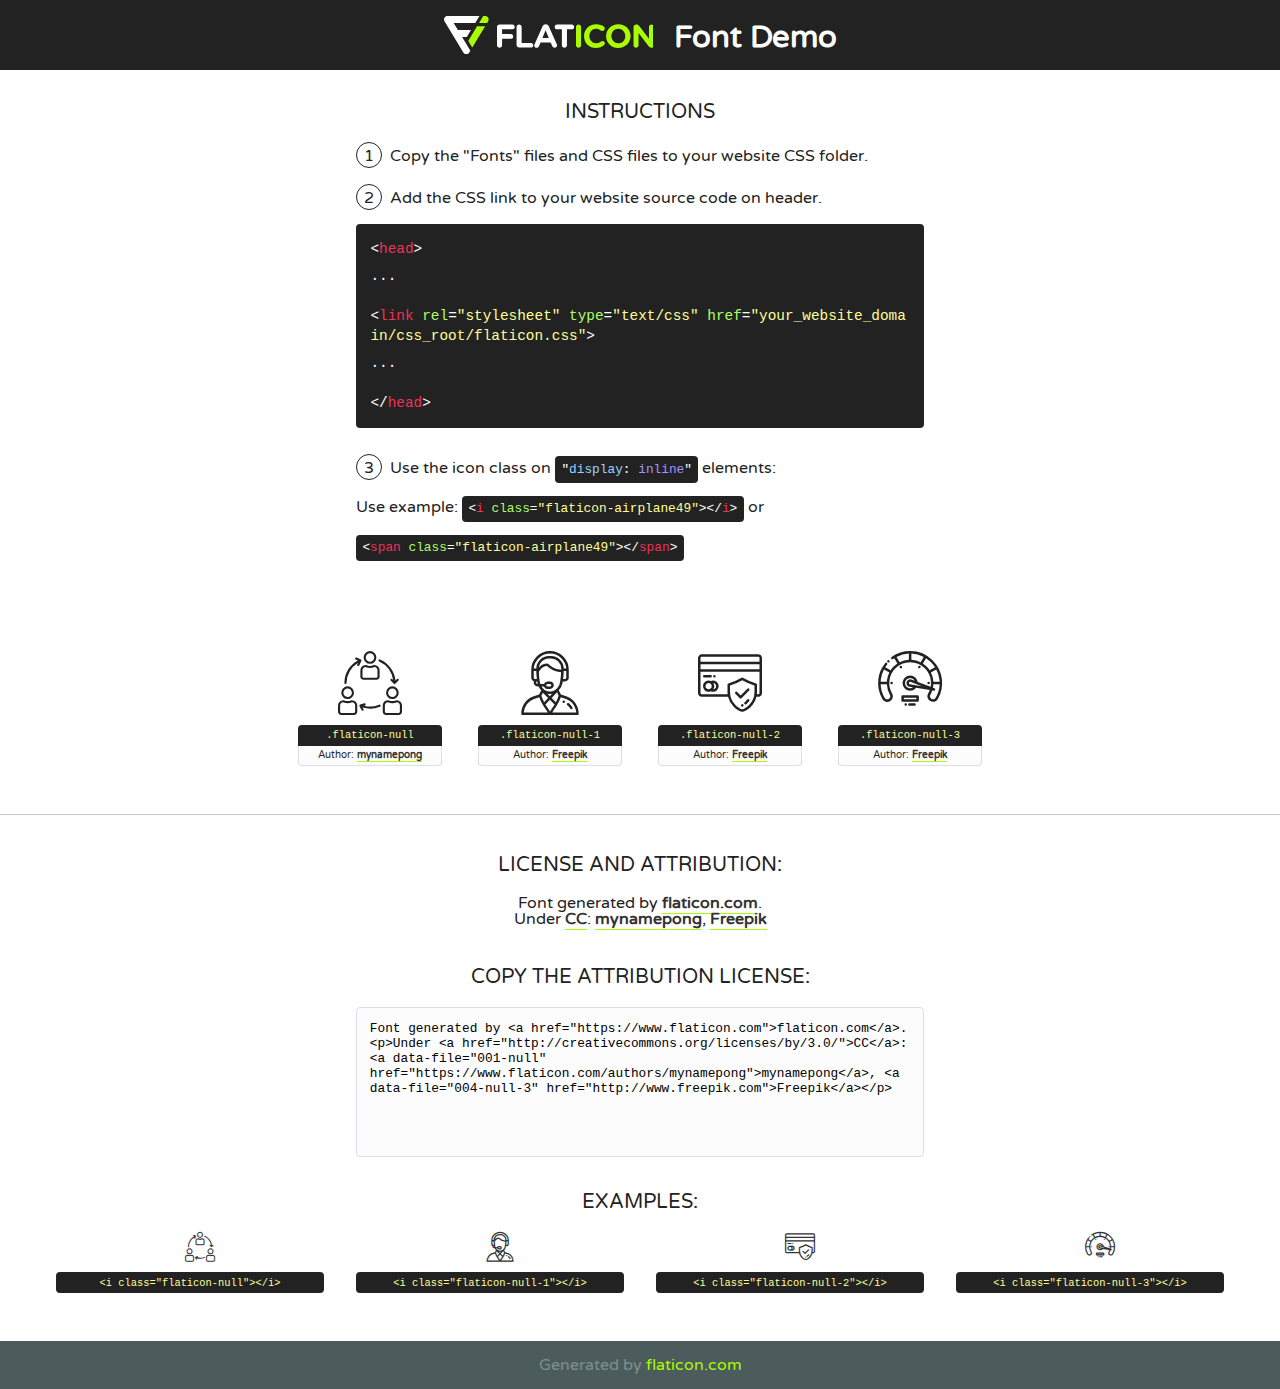
<file: assets/fonts/flaticon.html>
<!DOCTYPE html>
<!--
  Flaticon icon font: Flaticon
  Creation date: 03/06/2020 12:20
-->
<html>
<!DOCTYPE html>
<html>

<head>
    <title>Flaticon WebFont</title>
    <link href="http://fonts.googleapis.com/css?family=Varela+Round" rel="stylesheet" type="text/css" />
    <link rel="stylesheet" type="text/css" href="flaticon.css">
    <meta charset="UTF-8">
    <style>
    html, body, div, span, applet, object, iframe,
    h1, h2, h3, h4, h5, h6, p, blockquote, pre,
    a, abbr, acronym, address, big, cite, code,
    del, dfn, em, img, ins, kbd, q, s, samp,
    small, strike, strong, sub, sup, tt, var,
    b, u, i, center,
    dl, dt, dd, ol, ul, li,
    fieldset, form, label, legend,
    table, caption, tbody, tfoot, thead, tr, th, td,
    article, aside, canvas, details, embed, 
    figure, figcaption, footer, header, hgroup, 
    menu, nav, output, ruby, section, summary,
    time, mark, audio, video {
        margin: 0;
        padding: 0;
        border: 0;
        font-size: 100%;
        font: inherit;
        vertical-align: baseline;
    }
    /* HTML5 display-role reset for older browsers */
    article, aside, details, figcaption, figure, 
    footer, header, hgroup, menu, nav, section {
        display: block;
    }
    body {
        line-height: 1;
    }
    ol, ul {
        list-style: none;
    }
    blockquote, q {
        quotes: none;
    }
    blockquote:before, blockquote:after,
    q:before, q:after {
        content: '';
        content: none;
    }
    table {
        border-collapse: collapse;
        border-spacing: 0;
    }
    body {
        font-family: 'Varela Round', Helvetica, Arial, sans-serif;
        font-size: 16px;
        color: #222;
    }
    a {
        color: #333;
        border-bottom: 1px solid #a9fd00;
        font-weight: bold;
        text-decoration: none;
    }
    * {
        -moz-box-sizing: border-box;
        -webkit-box-sizing: border-box;
        box-sizing: border-box;
        margin: 0;
        padding: 0;
    }
    [class^="flaticon-"]:before, [class*=" flaticon-"]:before, [class^="flaticon-"]:after, [class*=" flaticon-"]:after {
        font-family: Flaticon;
        font-size: 30px;
        font-style: normal;
        margin-left: 20px;
        color: #333;
    }
    .wrapper {
        max-width: 600px;
        margin: auto;
        padding: 0 1em;
    }
    .title {
        font-size: 1.25em;
        text-align: center;
        margin-bottom: 1em;
        text-transform: uppercase;
    }
    header {
        text-align: center;
        background-color: #222;
        color: #fff;
        padding: 1em;
    }
    header .logo {
        width: 210px;
        height: 38px;
        display: inline-block;
        vertical-align: middle;
        margin-right: 1em;
        border: none;
    }
    header strong {
        font-size: 1.95em;
        font-weight: bold;
        vertical-align: middle;
        margin-top: 5px;
        display: inline-block;
    }
    .demo {
        margin: 2em auto;
        line-height: 1.25em;
    }
    .demo ul li {
        margin-bottom: 1em;
    }
    .demo ul li .num {
        color: #222;
        border-radius: 20px;
        display: inline-block;
        width: 26px;
        padding: 3px;
        height: 26px;
        text-align: center;
        margin-right: 0.5em;
        border: 1px solid #222;
    }
    .demo ul li code {
        background-color: #222;
        border-radius: 4px;
        padding: 0.25em 0.5em;
        display: inline-block;
        color: #fff;
        font-family: Consolas,Monaco,Lucida Console,Liberation Mono,DejaVu Sans Mono,Bitstream Vera Sans Mono,Courier New, monospace;
        font-weight: lighter;
        margin-top: 1em;
        font-size: 0.8em;
        word-break: break-all;
    }
    .demo ul li code.big {
        padding: 1em;
        font-size: 0.9em;
    }
    .demo ul li code .red {
        color: #EF3159;
    }
    .demo ul li code .green {
        color: #ACFF65;
    }
    .demo ul li code .yellow {
        color: #FFFF99;
    }
    .demo ul li code .blue {
        color: #99D3FF;
    }
    .demo ul li code .purple {
        color: #A295FF;
    }
    .demo ul li code .dots {
        margin-top: 0.5em;
        display: block;
    }
    #glyphs {
        border-bottom: 1px solid #ccc;
        padding: 2em 0;
        text-align: center;
    }
    .glyph {
        display: inline-block;
        width: 9em;
        margin: 1em;
        text-align: center;
        vertical-align: top;
        background: #FFF;
    }
    .glyph .glyph-icon {
        padding: 10px;
        display: block;
        font-family:"Flaticon";
        font-size: 64px;
        line-height: 1;
    }
    .glyph .glyph-icon:before {
        font-size: 64px;
        color: #222;
        margin-left: 0;
    }
    .class-name {
        font-size: 0.65em;
        background-color: #222;
        color: #fff;
        border-radius: 4px 4px 0 0;
        padding: 0.5em;
        color: #FFFF99;
        font-family: Consolas,Monaco,Lucida Console,Liberation Mono,DejaVu Sans Mono,Bitstream Vera Sans Mono,Courier New, monospace;
    }
    .author-name {
        font-size: 0.6em;
        background-color: #fcfcfd;
        border: 1px solid #DEDEE4;
        border-top: 0;
        border-radius: 0 0 4px 4px;
        padding: 0.5em;
    }
    .class-name:last-child {
        font-size: 10px;
        color:#888;
    }
    .class-name:last-child a {
        font-size: 10px;
        color:#555;
    }
    .class-name:last-child a:hover {
        color:#a9fd00;
    }
    .glyph > input {
        display: block;
        width: 100px;
        margin: 5px auto;
        text-align: center;
        font-size: 12px;
        cursor: text;
    }
    .glyph > input.icon-input {
        font-family:"Flaticon";
        font-size: 16px;
        margin-bottom: 10px;
    }
    .attribution .title {
        margin-top: 2em;
    }
    .attribution textarea {
        background-color: #fcfcfd;
        padding: 1em;
        border: none;
        box-shadow: none;
        border: 1px solid #DEDEE4;
        border-radius: 4px;
        resize: none;
        width: 100%;
        height: 150px;
        font-size: 0.8em;
        font-family: Consolas,Monaco,Lucida Console,Liberation Mono,DejaVu Sans Mono,Bitstream Vera Sans Mono,Courier New, monospace;
        -webkit-appearance: none;
    }
    .iconsuse {
        margin: 2em auto;
        text-align: center;
        max-width: 1200px;
    }
    .iconsuse:after {
        content: '';
        display: table;
        clear: both;
    }
    .iconsuse .image {
        float: left;
        width: 25%;
        padding: 0 1em;
    }
    .iconsuse .image p {
        margin-bottom: 1em;
    }
    .iconsuse .image span {
        display: block;
        font-size: 0.65em;
        background-color: #222;
        color: #fff;
        border-radius: 4px;
        padding: 0.5em;
        color: #FFFF99;
        margin-top: 1em;
        font-family: Consolas,Monaco,Lucida Console,Liberation Mono,DejaVu Sans Mono,Bitstream Vera Sans Mono,Courier New, monospace;
    }
    #footer {
        text-align: center;
        background-color: #4C5B5C;
        color: #7c9192;
        padding: 1em;
    }
    #footer a {
        border: none;
        color: #a9fd00;
        font-weight: normal;
    }
    @media (max-width: 960px) {
        .iconsuse .image {
            width: 50%;
        }
    }
    @media (max-width: 560px) {
        .iconsuse .image {
            width: 100%;
        }
    }
    </style>
</head>

<body class="characters-off">

    <header>
        <a href="https://www.flaticon.com" target="_blank" class="logo">
            <svg version="1.1" xmlns="http://www.w3.org/2000/svg" xmlns:xlink="http://www.w3.org/1999/xlink" xmlns:a="http://ns.adobe.com/AdobeSVGViewerExtensions/3.0/" viewBox="0 0 560.875 102.036" enable-background="new 0 0 560.875 102.036" xml:space="preserve">
                <defs>
                </defs>
                <g>
                    <g class="letters">
                        <path fill="#ffffff" d="M141.596,29.675c0-3.777,2.985-6.767,6.764-6.767h34.438c3.426,0,6.15,2.728,6.15,6.15
                        c0,3.43-2.724,6.149-6.15,6.149h-27.674v13.091h23.719c3.429,0,6.151,2.724,6.151,6.15c0,3.43-2.723,6.149-6.151,6.149h-23.719
                        v17.574c0,3.773-2.986,6.761-6.764,6.761c-3.779,0-6.764-2.989-6.764-6.761V29.675z"></path>
                        <path fill="#ffffff" d="M193.844,29.149c0-3.781,2.985-6.767,6.764-6.767c3.776,0,6.763,2.985,6.763,6.767v42.957h25.039
                        c3.426,0,6.149,2.726,6.149,6.153c0,3.425-2.723,6.15-6.149,6.15h-31.802c-3.779,0-6.764-2.986-6.764-6.768V29.149z"></path>
                        <path fill="#ffffff" d="M241.891,75.71l21.438-48.407c1.492-3.341,4.215-5.357,7.906-5.357h0.792
                        c3.686,0,6.323,2.017,7.815,5.357l21.439,48.407c0.436,0.967,0.701,1.845,0.701,2.723c0,3.602-2.809,6.501-6.414,6.501
                        c-3.161,0-5.269-1.845-6.499-4.655l-4.132-9.661h-27.059l-4.301,10.102c-1.144,2.631-3.426,4.214-6.237,4.214
                        c-3.517,0-6.24-2.81-6.24-6.325C241.1,77.64,241.451,76.677,241.891,75.71z M279.932,58.666l-8.521-20.297l-8.526,20.297H279.932
                        z"></path>
                        <path fill="#ffffff" d="M314.864,35.387H301.86c-3.429,0-6.239-2.813-6.239-6.238c0-3.429,2.811-6.24,6.239-6.24h39.533
                        c3.426,0,6.237,2.811,6.237,6.24c0,3.425-2.811,6.238-6.237,6.238h-13.001v42.785c0,3.773-2.99,6.761-6.764,6.761
                        c-3.779,0-6.764-2.989-6.764-6.761V35.387z"></path>
                        <path fill="#A9FD00" d="M352.615,29.149c0-3.781,2.985-6.767,6.767-6.767c3.774,0,6.761,2.985,6.761,6.767v49.024
                        c0,3.773-2.987,6.761-6.761,6.761c-3.781,0-6.767-2.989-6.767-6.761V29.149z"></path>
                        <path fill="#A9FD00" d="M374.132,53.836v-0.179c0-17.481,13.178-31.801,32.065-31.801c9.22,0,15.459,2.458,20.557,6.238
                        c1.402,1.054,2.637,2.985,2.637,5.357c0,3.692-2.985,6.59-6.681,6.59c-1.845,0-3.071-0.702-4.044-1.319
                        c-3.776-2.813-7.729-4.393-12.562-4.393c-10.364,0-17.831,8.611-17.831,19.154v0.173c0,10.542,7.291,19.329,17.831,19.329
                        c5.715,0,9.492-1.756,13.359-4.834c1.049-0.874,2.458-1.491,4.039-1.491c3.429,0,6.325,2.813,6.325,6.236
                        c0,2.106-1.056,3.78-2.282,4.834c-5.539,4.834-12.036,7.733-21.878,7.733C387.572,85.464,374.132,71.493,374.132,53.836z"></path>
                        <path fill="#A9FD00" d="M433.009,53.836v-0.179c0-17.481,13.79-31.801,32.766-31.801c18.981,0,32.592,14.143,32.592,31.628v0.173
                        c0,17.483-13.785,31.807-32.769,31.807C446.625,85.464,433.009,71.32,433.009,53.836z M484.224,53.836v-0.179
                        c0-10.539-7.725-19.326-18.626-19.326c-10.893,0-18.449,8.611-18.449,19.154v0.173c0,10.542,7.73,19.329,18.626,19.329
                        C476.676,72.986,484.224,64.378,484.224,53.836z"></path>
                        <path fill="#A9FD00" d="M506.233,29.321c0-3.774,2.99-6.763,6.767-6.763h1.401c3.252,0,5.183,1.583,7.029,3.953l26.093,34.265
                        V29.059c0-3.692,2.99-6.677,6.681-6.677c3.683,0,6.671,2.985,6.671,6.677v48.934c0,3.78-2.987,6.765-6.764,6.765h-0.436
                        c-3.257,0-5.188-1.581-7.034-3.953l-27.056-35.492v32.944c0,3.687-2.985,6.676-6.678,6.676c-3.683,0-6.673-2.989-6.673-6.676
                        V29.321z"></path>
                    </g>
                    <g class="insignia">
                        <path fill="#ffffff" d="M48.372,56.137h12.517l11.156-18.537H37.186L25.688,18.539h57.825L94.668,0H9.271
                        C5.925,0,2.842,1.801,1.198,4.716c-1.644,2.907-1.593,6.482,0.134,9.343l50.38,83.501c1.678,2.781,4.689,4.476,7.938,4.476
                        c3.246,0,6.257-1.695,7.935-4.476l2.898-4.804L48.372,56.137z"></path>
                        <g class="i">
                            <path fill="#A9FD00" d="M93.575,18.539h0.031v0.004l21.652,0.004l2.705-4.488c1.727-2.861,1.778-6.436,0.133-9.343
                            C116.454,1.801,113.371,0,110.026,0h-5.294L93.575,18.539z"></path>
                            <polygon fill="#A9FD00" points="88.291,27.356 64.725,66.486 75.519,84.404 109.942,27.356"></polygon>
                        </g>
                    </g>
                </g>
            </svg>
        </a>
        <strong>Font Demo</strong>
    </header>


    <section class="demo wrapper">

        <p class="title">Instructions</p>

        <ul>
            <li>
                <span class="num">1</span>Copy the "Fonts" files and CSS files to your website CSS folder.
            </li>
            <li>
                <span class="num">2</span>Add the CSS link to your website source code on header.
                <code class="big">
                    &lt;<span class="red">head</span>&gt;
                    <br/><span class="dots">...</span>
                    <br/>&lt;<span class="red">link</span> <span class="green">rel</span>=<span class="yellow">"stylesheet"</span> <span class="green">type</span>=<span class="yellow">"text/css"</span> <span class="green">href</span>=<span class="yellow">"your_website_domain/css_root/flaticon.css"</span>&gt;
                    <br/><span class="dots">...</span>
                    <br/>&lt;/<span class="red">head</span>&gt;
                </code>
            </li>

            <li>
                <p>
                    <span class="num">3</span>Use the icon class on <code>"<span class="blue">display</span>:<span class="purple"> inline</span>"</code> elements:
                    <br />
                    Use example: <code>&lt;<span class="red">i</span> <span class="green">class</span>=<span class="yellow">&quot;flaticon-airplane49&quot;</span>&gt;&lt;/<span class="red">i</span>&gt;</code> or <code>&lt;<span class="red">span</span> <span class="green">class</span>=<span class="yellow">&quot;flaticon-airplane49&quot;</span>&gt;&lt;/<span class="red">span</span>&gt;</code>
            </li>
        </ul>

    </section>




   <section id="glyphs">          
    
      
        <div class="glyph"><div class="glyph-icon flaticon-null"></div>
            <div class="class-name">.flaticon-null</div>
            <div class="author-name">Author: <a data-file="001-null" href="https://www.flaticon.com/authors/mynamepong">mynamepong</a> </div> 
        </div>        
        
        <div class="glyph"><div class="glyph-icon flaticon-null-1"></div>
            <div class="class-name">.flaticon-null-1</div>
            <div class="author-name">Author: <a data-file="002-null-1" href="http://www.freepik.com">Freepik</a> </div> 
        </div>        
        
        <div class="glyph"><div class="glyph-icon flaticon-null-2"></div>
            <div class="class-name">.flaticon-null-2</div>
            <div class="author-name">Author: <a data-file="003-null-2" href="http://www.freepik.com">Freepik</a> </div> 
        </div>        
        
        <div class="glyph"><div class="glyph-icon flaticon-null-3"></div>
            <div class="class-name">.flaticon-null-3</div>
            <div class="author-name">Author: <a data-file="004-null-3" href="http://www.freepik.com">Freepik</a> </div> 
        </div>        
        

    </section>



    <section class="attribution wrapper"   style="text-align:center;">

      <div class="title">License and attribution:</div><div class="attrDiv">Font generated by <a href="https://www.flaticon.com">flaticon.com</a>. <div><p>Under <a href="http://creativecommons.org/licenses/by/3.0/">CC</a>: <a data-file="001-null" href="https://www.flaticon.com/authors/mynamepong">mynamepong</a>, <a data-file="004-null-3" href="http://www.freepik.com">Freepik</a></p>  </div>
      </div>
      <div class="title">Copy the Attribution License:</div>

    <textarea onclick="this.focus();this.select();">Font generated by &lt;a href=&quot;https://www.flaticon.com&quot;&gt;flaticon.com&lt;/a&gt;. <p>Under <a href="http://creativecommons.org/licenses/by/3.0/">CC</a>: <a data-file="001-null" href="https://www.flaticon.com/authors/mynamepong">mynamepong</a>, <a data-file="004-null-3" href="http://www.freepik.com">Freepik</a></p>  
     </textarea>

    </section>

    <section class="iconsuse">

          <div class="title">Examples:</div>            
             
            <div class="image">
                <p>
                    <i class="glyph-icon flaticon-null"></i> 
                    <span>&lt;i class=&quot;flaticon-null&quot;&gt;&lt;/i&gt;</span>
                </p>
            </div>
            
            <div class="image">
                <p>
                    <i class="glyph-icon flaticon-null-1"></i> 
                    <span>&lt;i class=&quot;flaticon-null-1&quot;&gt;&lt;/i&gt;</span>
                </p>
            </div>
            
            <div class="image">
                <p>
                    <i class="glyph-icon flaticon-null-2"></i> 
                    <span>&lt;i class=&quot;flaticon-null-2&quot;&gt;&lt;/i&gt;</span>
                </p>
            </div>
            
            <div class="image">
                <p>
                    <i class="glyph-icon flaticon-null-3"></i> 
                    <span>&lt;i class=&quot;flaticon-null-3&quot;&gt;&lt;/i&gt;</span>
                </p>
            </div>
                       
        </div>
                            
    </section>

<div id="footer">
    <div>Generated by <a href="https://www.flaticon.com">flaticon.com</a>
    </div>
</div>



</body>
</html>
</file>
<file: assets/css/flaticon.css>
/*
  	Flaticon icon font: Flaticon
  	Creation date: 03/06/2020 12:20
  	*/

@font-face {
  font-family: "Flaticon";
  src: url("../fonts/Flaticon.eot");
  src: url("../fonts/Flaticon.eot?#iefix") format("embedded-opentype"),
       url("../fonts/Flaticon.woff2") format("woff2"),
       url("../fonts/Flaticon.woff") format("woff"),
       url("../fonts/Flaticon.ttf") format("truetype"),
       url("../fonts/Flaticon.svg#Flaticon") format("svg");
  font-weight: normal;
  font-style: normal;
}

@media screen and (-webkit-min-device-pixel-ratio:0) {
  @font-face {
    font-family: "Flaticon";
    src: url("../fonts/Flaticon.svg#Flaticon") format("svg");
  }
}

[class^="flaticon-"]:before, [class*=" flaticon-"]:before,
[class^="flaticon-"]:after, [class*=" flaticon-"]:after {   
  font-family: Flaticon;
font-style: normal;
}

.flaticon-null:before { content: "\f100"; }
.flaticon-null-1:before { content: "\f101"; }
.flaticon-null-2:before { content: "\f102"; }
.flaticon-null-3:before { content: "\f103"; }
</file>
<file: assets/css/progressbar_barfiller.css>
/* Custom Code skills */
.single-skill{
  display: flex;
}

.single-skill span {
	color: #79838b;
	font-size: 13px;
	font-weight: 300;
	letter-spacing: 0;
	margin-bottom: 14px;
	display: block;
}
.single-skill .bar-progress {
	width: 100%;
}
.single-skill .bar-title {
  width: 20%;
  margin-bottom: 19px;
}

.skills-content {
  padding-top: 200px;
  padding-left: 70px;
}

.skills-shape-bg {
  height: 651px;
  width: 868px;
  position: absolute;
  content: "";
  border: 2px solid #4d4d4d;
  left: 40%;
  top: 255px;
}

.skills-shape-bg::before {
  position: absolute;
  content: "";
  height: 465px;
  width: 300px;
  border: 2px solid #4d4d4d;
  left: -35%;
  top: 50%;
  transform: translateY(-50%);
  border-right: 0;
}



/* Default */
.barfiller {
	width: 100%;
	height: 10px;
	background: #f6f9fc;
  position: relative;
  border-radius: 5px;
}

.barfiller .fill {
  display: block;
  position: relative;
  width: 0px;
  height: 100%;
  background: #333;
  z-index: 1;
  border-radius: 5px;
}

.barfiller .tipWrap { display: none; }

.barfiller .tip {
  margin-top: -28px;
  padding: 2px 4px;
  font-size: 16px;
  color: #09cc7f;
  left: 0px;
  position: absolute;
  z-index: 2;
  background: transparent;
  font-weight: 800;
}

.barfiller .tip:after {
  border: solid;
  border-color: rgba(0,0,0,.8) transparent;
  border-width: 6px 6px 0 6px;
  content: "";
  display: block;
  position: absolute;
  left: 9px;
  top: 100%;
  z-index: 9;
  display: none;
  
}
</file>
<file: assets/css/gijgo.css>
.gj-button {
    background-color: #f5f5f5;
    border: 1px solid #ddd;
    color: #000;
    border-radius: 3px;
    padding: 6px 10px;
    cursor: pointer;
}

.gj-unselectable {
    -webkit-touch-callout: none;
    -webkit-user-select: none;
    -khtml-user-select: none;
    -moz-user-select: none;
    -ms-user-select: none;
    user-select: none;
}

.gj-row {
    display: -webkit-box;
    display: -ms-flexbox;
    display: flex;
    -ms-flex-wrap: wrap;
    flex-wrap: wrap;
}

.gj-margin-left-5 {
    margin-left: 5px;
}

.gj-margin-left-10 {
    margin-left: 10px;
}

.gj-width-full {
    width: 100%;
}

.gj-cursor-pointer {
    cursor: pointer;
}

.gj-text-align-center {
    text-align: center;
}

.gj-font-size-16 {
    font-size: 16px;
}

.gj-hidden {
    display: none;
}

/** Material Design */
.gj-button-md {
    background: 0 0;
    border: none;
    border-radius: 2px;
    color: rgba(0, 0, 0, 0.87);
    position: relative;
    height: 36px;
    margin: 0;
    min-width: 64px;
    padding: 0 16px;
    display: inline-block;
    font-family: "Roboto","Helvetica","Arial",sans-serif;
    font-size: 1rem;
    font-weight: 500;
    text-transform: uppercase;
    letter-spacing: 0;
    overflow: hidden;
    will-change: box-shadow;
    transition: box-shadow .2s cubic-bezier(.4,0,1,1),background-color .2s cubic-bezier(.4,0,.2,1),color .2s cubic-bezier(.4,0,.2,1);
    outline: none;
    cursor: pointer;
    text-decoration: none;
    text-align: center;
    line-height: 36px;
    vertical-align: middle;
    overflow: hidden;
    -webkit-user-select: none;
    -moz-user-select: none;
    -ms-user-select: none;
    user-select: none;
}

.gj-button-md:hover {
    background-color: rgba(158,158,158,.2);
}

.gj-button-md:disabled {
    color: rgba(0,0,0,.26);
    background: 0 0;
}

.gj-button-md .material-icons,
.gj-button-md .gj-icon {
    vertical-align: middle;
    /*font-size: 1.3rem;
    margin-right: 4px;*/
}

.gj-button-md.gj-button-md-icon {
    width: 24px;
    height: 31px;
    min-width: 24px;
    padding: 0px;
    display: table;
}

.gj-button-md.gj-button-md-icon .material-icons,
.gj-button-md.gj-button-md-icon .gj-icon {
    display: table-cell;
    margin-right: 0px;
    width: 24px;
    height: 24px;
}

.gj-button-md.active {
    background-color: rgba(158,158,158,.4);
}

.gj-button-md-group {
    position: relative;
    display: inline-block;
    vertical-align: middle;
}
.gj-textbox-md {
	/* border: none; */
	/* border-bottom: 1px solid rgba(0,0,0,.42); */
	display: block;
	font-family: "Helvetica","Arial",sans-serif;
	font-size: 16px;
	line-height: 16px;
	/* padding: 4px 0px; */
	margin: 0;
	/* width: 100%; */
	background: 0 0;
	/* text-align: ; */
	color: rgba(0,0,0,.87);
	padding-left: 44px;
	border: 1px solid #dca73a;
	/* padding: 15px 15px; */
	/* text-align: center; */
	width: 177px;
	height: 55px;
	border-radius: 5px;
}
.gj-textbox-md:focus,
.gj-textbox-md:active {
    /* border-bottom: 2px solid rgba(0,0,0,.42); */
    outline: none;
}

.gj-textbox-md::placeholder {
    color: #8e8e8e;
}

.gj-textbox-md:-ms-input-placeholder {
    color: #8e8e8e;
}

.gj-textbox-md::-ms-input-placeholder {
    color: #8e8e8e;
}

.gj-md-spacer-24 {
    min-width: 24px;
    width: 24px;
    display: inline-block;
}

.gj-md-spacer-32 {
    min-width: 32px;
    width: 32px;
    display: inline-block;
}

.gj-modal {
    position: fixed;
    top: 0;
    right: 0;
    bottom: 0;
    left: 0;
    z-index: 1203;
    display: none;
    overflow: hidden;
    -webkit-overflow-scrolling: touch;
    outline: 0;
    background-color: rgba(0, 0, 0, 0.54118);
    transition: 200ms ease opacity;
    will-change: opacity;
}

/* List */
ul.gj-list li [data-role="wrapper"] {
    display: table;
    width: 100%;
}

ul.gj-list li [data-role="checkbox"] {
    display: table-cell;
    vertical-align:middle;
    text-align:center;
}

ul.gj-list li [data-role="image"] {
    display: table-cell;
    vertical-align:middle;
    text-align:center;
}

ul.gj-list li [data-role="display"] {
    display: table-cell;
    vertical-align:middle;
    cursor: pointer;
}

ul.gj-list li [data-role="display"]:empty:before {
  content: "\200b"; /* unicode zero width space character */
}

/* List - Bootstrap */
ul.gj-list-bootstrap {
    padding-left: 0px;
    margin-bottom: 0px;
}

ul.gj-list-bootstrap li {
    padding: 0px;
}

ul.gj-list-bootstrap li [data-role="wrapper"] {
    padding: 0px 10px;
}

ul.gj-list-bootstrap li [data-role="checkbox"] {
    width: 24px;
    padding: 3px;
}

ul.gj-list-bootstrap li [data-role="image"] {
    width: 24px;
    height: 24px;
}

ul.gj-list-bootstrap li [data-role="display"] {
    padding: 8px 0px 8px 4px;
}

.list-group-item.active ul li, .list-group-item.active:focus ul li, .list-group-item.active:hover ul li {
    text-shadow: none;
    color:initial;
}

/* List - Material Design */
ul.gj-list-md {
    padding: 0px;
    list-style: none;
    list-style-type: none;
    line-height: 24px;
    letter-spacing: 0;
    color: #616161; /* Gray 700 */
}

ul.gj-list-md li {
    display: list-item;
    list-style-type: none;
    padding: 0px;
    min-height: unset;
    box-sizing: border-box;
    align-items: center;
    cursor: default;
    overflow: hidden;

    font-family: "Roboto","Helvetica","Arial",sans-serif;
    font-size: 16px;
    font-weight: 400;
    letter-spacing: .04em;
    line-height: 1;
    
    -webkit-flex-direction: row;
    -ms-flex-direction: row;
    flex-direction: row;
    -webkit-flex-wrap: nowrap;
    -ms-flex-wrap: nowrap;
    flex-wrap: nowrap;
}

ul.gj-list-md li [data-role="checkbox"] {
    height: 24px;
    width: 24px;
}

ul.gj-list-md li [data-role="image"] {
    height: 24px;
    width: 24px;
}

ul.gj-list-md li [data-role="display"] {
    padding: 8px 0px 8px 5px;
    order: 0;
    flex-grow: 2;
    text-decoration: none;
    box-sizing: border-box;
    align-items: center;
    text-align: left;
    color: rgba(0,0,0,.87);
}

ul.gj-list-md li.disabled>[data-role="wrapper"]>[data-role="display"] {
    color: #9E9E9E; /* Gray 500 */
}

.gj-list-md-active {
    background: #e0e0e0;
    color: #3f51b5;
}


/* Picker */
.gj-picker {
    position: absolute;
    z-index: 1203;
    background-color: #fff;
}

.gj-picker .selected {
    color: #fff;
}

/* Material Design */
.gj-picker-md {
    font-family: "Roboto","Helvetica","Arial",sans-serif;
    font-size: 16px;
    font-weight: 400;
    letter-spacing: .04em;
    line-height: 1;
    color: rgba(0,0,0,.87);
    border: 1px solid #E0E0E0;
}

.gj-modal .gj-picker-md {
    border: 0px;
}

.gj-picker-md [role="header"] {
    color: rgba(255, 255, 255, 0.54);
    display: flex;
    background: #2196f3;
    align-items: baseline;
    user-select: none;
    justify-content: center;
}

.gj-picker-md [role="footer"] {
    float: right;
    padding: 10px;
}

.gj-picker-md [role="footer"] button.gj-button-md {
    color: #2196f3;
    font-weight: bold;
    font-size: 13px;
}

/* Bootstrap */
.gj-picker-bootstrap {
    border-radius: 4px;
    border: 1px solid #E0E0E0;
}

.gj-picker-bootstrap .selected {
    color: #888;
}

.gj-picker-bootstrap [role="header"] {
    background: #eee;
    color: #AAA;
}
@font-face {
    font-family: 'gijgo-material';
    src: url('../fonts/gijgo-material.eot?235541');
    src: url('../fonts/gijgo-material.eot?235541#iefix') format('embedded-opentype'), url('../fonts/gijgo-material.ttf?235541') format('truetype'), url('../fonts/gijgo-material.woff?235541') format('woff'), url('../fonts/gijgo-material.svg?235541#gijgo-material') format('svg');
    font-weight: normal;
    font-style: normal;
}

.gj-icon {
    /* use !important to prevent issues with browser extensions that change fonts */
    font-family: 'gijgo-material' !important;
    font-size: 24px;
    speak: none;
    font-style: normal;
    font-weight: normal;
    font-variant: normal;
    text-transform: none;
    line-height: 1;
    /* Enable Ligatures ================ */
    letter-spacing: 0;
    -webkit-font-feature-settings: "liga";
    -moz-font-feature-settings: "liga=1";
    -moz-font-feature-settings: "liga";
    -ms-font-feature-settings: "liga" 1;
    font-feature-settings: "liga";
    -webkit-font-variant-ligatures: discretionary-ligatures;
    font-variant-ligatures: discretionary-ligatures;
    /* Better Font Rendering =========== */
    -webkit-font-smoothing: antialiased;
    -moz-osx-font-smoothing: grayscale;
}

.gj-icon.undo:before {
    content: "\e900";
}

.gj-icon.vertical-align-top:before {
    content: "\e901";
}

.gj-icon.vertical-align-center:before {
    content: "\e902";
}

.gj-icon.vertical-align-bottom:before {
    content: "\e903";
}

.gj-icon.arrow-dropup:before {
    content: "\e904";
}

.gj-icon.clock:before {
    content: "\e905";
}

.gj-icon.refresh:before {
    content: "\e906";
}

.gj-icon.last-page:before {
    content: "\e907";
}

.gj-icon.first-page:before {
    content: "\e908";
}

.gj-icon.cancel:before {
    content: "\e909";
}

.gj-icon.clear:before {
    content: "\e90a";
}

.gj-icon.check-circle:before {
    content: "\e90b";
}

.gj-icon.delete:before {
    content: "\e90c";
}

.gj-icon.arrow-upward:before {
    content: "\e90d";
}

.gj-icon.arrow-forward:before {
    content: "\e90e";
}

.gj-icon.arrow-downward:before {
    content: "\e90f";
}

.gj-icon.arrow-back:before {
    content: "\e910";
}

.gj-icon.list-numbered:before {
    content: "\e911";
}

.gj-icon.list-bulleted:before {
    content: "\e912";
}

.gj-icon.indent-increase:before {
    content: "\e913";
}

.gj-icon.indent-decrease:before {
    content: "\e914";
}

.gj-icon.redo:before {
    content: "\e915";
}

.gj-icon.align-right:before {
    content: "\e916";
}

.gj-icon.align-left:before {
    content: "\e917";
}

.gj-icon.align-justify:before {
    content: "\e918";
}

.gj-icon.align-center:before {
    content: "\e919";
}

.gj-icon.strikethrough:before {
    content: "\e91a";
}

.gj-icon.italic:before {
    content: "\e91b";
}

.gj-icon.underlined:before {
    content: "\e91c";
}

.gj-icon.bold:before {
    content: "\e91d";
}

.gj-icon.arrow-dropdown:before {
    content: "\e91e";
}

.gj-icon.done:before {
    content: "\e91f";
}

.gj-icon.pencil:before {
    content: "\e920";
}

.gj-icon.minus:before {
    content: "\e921";
}

.gj-icon.plus:before {
    content: "\e922";
}

.gj-icon.chevron-up:before {
    content: "\e923";
}

.gj-icon.chevron-right:before {
    content: "\e924";
}

.gj-icon.chevron-down:before {
    content: "\e925";
}

.gj-icon.chevron-left:before {
    content: "\e926";
}

.gj-icon.event:before {
    content: "\e927";
}
.gj-draggable {
    cursor: move;
}
.gj-resizable-handle {
    position: absolute;
    font-size: 0.1px;
    display: block;
    -ms-touch-action: none;
    touch-action: none;
    z-index: 1203;
}

.gj-resizable-n {
    cursor: n-resize;
    height: 7px;
    width: 100%;
    top: -5px;
    left: 0;
}
.gj-resizable-e {
    cursor: e-resize;
    width: 7px;
    right: -5px;
    top: 0;
    height: 100%;
}
.gj-resizable-s {
    cursor: s-resize;
    height: 7px;
    width: 100%;
    bottom: -5px;
    left: 0;
}
.gj-resizable-w {
	cursor: w-resize;
	width: 7px;
	left: -5px;
	top: 0;
	height: 100%;
}
.gj-resizable-se {
	cursor: se-resize;
	width: 12px;
	height: 12px;
	right: 1px;
	bottom: 1px;
}
.gj-resizable-sw {
	cursor: sw-resize;
	width: 9px;
	height: 9px;
	left: -5px;
	bottom: -5px;
}
.gj-resizable-nw {
	cursor: nw-resize;
	width: 9px;
	height: 9px;
	left: -5px;
	top: -5px;
}
.gj-resizable-ne {
	cursor: ne-resize;
	width: 9px;
	height: 9px;
	right: -5px;
	top: -5px;
}

.gj-dialog-footer {
    position: absolute;
    bottom: 0px;
    width: 100%;
    margin-top: 0px;
}

.gj-dialog-scrollable [data-role="body"] {
    overflow-x: hidden;
    overflow-y: scroll;
}

/** Bootstrap 3 **/
.gj-dialog-bootstrap {
    overflow: hidden;
    z-index: 1202;
}

.gj-dialog-bootstrap [data-role="title"] {
    display: inline;
}
.gj-dialog-bootstrap [data-role="close"] {
    line-height: 1.42857143;
}

/** Bootstrap 4 **/
.gj-dialog-bootstrap4 {
    overflow: hidden;
    z-index: 1202;
}

.gj-dialog-bootstrap4 [data-role="title"] {
    display: inline;
}
.gj-dialog-bootstrap4 [data-role="close"] {
    line-height: 1.5;
}

/** Material Design **/
.gj-dialog-md {
    background-color: #FFF;
    overflow: hidden;
    border: none;
    box-shadow: 0 11px 15px -7px rgba(0,0,0,.2), 0 24px 38px 3px rgba(0,0,0,.14), 0 9px 46px 8px rgba(0,0,0,.12);
    box-sizing: border-box;
    position: relative;
    display: -webkit-box;
    display: -webkit-flex;
    display: -ms-flexbox;
    display: flex;
    -webkit-box-orient: vertical;
    -webkit-box-direction: normal;
    -webkit-flex-direction: column;
    -ms-flex-direction: column;
    flex-direction: column;
    -webkit-background-clip: padding-box;
    background-clip: padding-box;
    outline: 0;
    z-index: 1202;
}

.gj-dialog-md-header {
    padding: 24px 24px 0px 24px;
    font-family: "Roboto","Helvetica","Arial",sans-serif;
}

.gj-dialog-md-title {
    margin: 0;
    font-weight: 400;
    display: inline;
    line-height: 28px;
    font-size: 20px;
}

.gj-dialog-md-close {
    -webkit-appearance: none;
    padding: 0;
    cursor: pointer;
    background: 0 0;
    border: 0;
    float: right;
    line-height: 28px;
    font-size: 28px;
}

.gj-dialog-md-body {
    padding: 20px 24px 24px 24px;
    color: rgba(0,0,0,.54);
    font-family: "Helvetica","Arial",sans-serif;
    font-size: 14px;
    font-weight: 400;
    line-height: 20px;
}

.gj-dialog-md-footer {
    padding: 8px 8px 8px 24px;
    display: -webkit-flex;
    display: -ms-flexbox;
    display: flex;
    -webkit-flex-direction: row-reverse;
    -ms-flex-direction: row-reverse;
    flex-direction: row-reverse;
    -webkit-flex-wrap: wrap;
    -ms-flex-wrap: wrap;
    flex-wrap: wrap;

    box-sizing: border-box;
}

.gj-dialog-md-footer>*:first-child {
    margin-right: 0;
}

.gj-dialog-md-footer>* {
    margin-right: 8px;
    height: 36px;
}
DIV.gj-grid-wrapper {
    margin: auto;
    position: relative;
    clear:both;
    z-index: 1;
}

TABLE.gj-grid {
    margin: auto;    
    border-collapse: collapse;
    width: 100%;
    table-layout: fixed;
}

TABLE.gj-grid THEAD TH [data-role="selectAll"] {
    margin: auto;
}

TABLE.gj-grid THEAD TH [data-role="title"] {
    display: inline-block;
}

TABLE.gj-grid THEAD TH [data-role="sorticon"] {
    display: inline-block;
}

TABLE.gj-grid THEAD TH {
    overflow: hidden;
    text-overflow: ellipsis;
}

TABLE.gj-grid.autogrow-header-row THEAD TH {
    overflow: auto;
    text-overflow: initial;
    white-space: pre-wrap;
    -ms-word-break: break-word;
    word-break: break-word;
}

TABLE.gj-grid > tbody > tr > td {
    overflow: hidden;
    position: relative;
}

table.gj-grid tbody div[data-role="display"] {
    vertical-align: middle;
    text-indent: 0;
    white-space: pre-wrap;
    -ms-word-break: break-word;
    word-break: break-word;
}

table.gj-grid.fixed-body-rows tbody div[data-role="display"] {
    overflow: hidden;
    text-overflow: ellipsis;
    white-space: nowrap;
    -ms-word-break: initial;
    word-break: initial;
}

table.gj-grid tfoot DIV[data-role="display"] {
    vertical-align: middle;
    text-indent: 0;
    display: flex;
}

TABLE.gj-grid .fa {
    padding: 2px;
}

TABLE.gj-grid > tbody > tr > td > div {
    padding: 2px;
    overflow: hidden;
}

DIV.gj-grid-wrapper DIV.gj-grid-loading-cover
{
    background: #BBBBBB;
    opacity: 0.5;
    position: absolute;
    vertical-align: middle;
}

DIV.gj-grid-wrapper DIV.gj-grid-loading-text
{
    position: absolute;
    font-weight: bold;
}

/* Bootstrap Theme */
table.gj-grid-bootstrap thead th {
    background-color: #f5f5f5;
    vertical-align:middle;
}

table.gj-grid-bootstrap thead th [data-role="sorticon"] {
    margin-left: 5px;
}

table.gj-grid-bootstrap thead th [data-role="sorticon"] i.gj-icon,
table.gj-grid-bootstrap thead th [data-role="sorticon"] i.material-icons {
    position: absolute;
    font-size: 20px;
    top: 15px;
}

table.gj-grid-bootstrap tbody tr td div[data-role="display"] {
    padding: 0px;
}

.gj-grid-bootstrap-4 .gj-checkbox-bootstrap {
    display: inline-block;
    padding-top: 2px;
}

.gj-grid-bootstrap-4 tbody tr.active {
    background-color: rgba(0,0,0,.075);
}

/* Material Design Theme */
.gj-grid-md {
    position: relative;
    border: 1px solid #e0e0e0;
    border-collapse: collapse;
    white-space: nowrap;
    font-size: 13px;
    font-family: "Roboto","Helvetica","Arial",sans-serif;
    background-color: #fff;
}

.gj-grid-md td:first-of-type, .gj-grid-md th:first-of-type {
    padding-left: 24px;
}

.gj-grid-md th {
    position: relative;
    vertical-align: bottom;
    font-weight: 700;
    line-height: 31px;
    letter-spacing: 0;
    height: 56px;
    font-size: 12px;
    color: rgba(0,0,0,.54);
    padding-bottom: 8px;
    box-sizing: border-box;
    padding: 12px 18px;
    text-align: right;
}

.gj-grid-md td {
    position: relative;
    height: 48px;
    border-top: 1px solid #e0e0e0;
    border-bottom: 1px solid #e0e0e0;
    padding: 12px 18px;
    box-sizing: border-box;
    text-align: left;
    color: rgba(0,0,0,.87);
}

.gj-grid-md tbody tr {
    position: relative;
    height: 48px;
    transition-duration: .28s;
    transition-timing-function: cubic-bezier(.4,0,.2,1);
    transition-property: background-color;
}

.gj-grid-md tbody tr:hover {
    background-color: #EEEEEE; /* Gray 200 */
}

.gj-grid-md tbody tr.gj-grid-md-select {
    background-color: #F5F5F5; /* Grey 100 */
}


table.gj-grid-md thead th [data-role="sorticon"] {
    margin-left: 5px;
}

table.gj-grid-md thead th [data-role="sorticon"] i.gj-icon,
table.gj-grid-md thead th [data-role="sorticon"] i.material-icons {
    position: absolute;
    font-size: 16px;
    top: 19px;
}

table.gj-grid-md thead th.gj-grid-select-all {
    padding-bottom: 3px;
}
/* Hide all prioritized columns by default */
@media only all {
	th.display-1120,
	td.display-1120,
	th.display-960,
	td.display-960,
	th.display-800,
	td.display-800,
	th.display-640,
	td.display-640,
	th.display-480,
	td.display-480,
	th.display-320,
	td.display-320 {
		display: none;
	}
}

/* Show at 320px (20em x 16px) */
@media screen and (min-width: 20em) {
	TABLE.gj-grid-bootstrap th.display-320,
	TABLE.gj-grid-bootstrap td.display-320 {
		display: table-cell;
	}
}
/* Show at 480px (30em x 16px) */
@media screen and (min-width: 30em) {
	TABLE.gj-grid-bootstrap th.display-480,
	TABLE.gj-grid-bootstrap td.display-480 {
		display: table-cell;
	}
}
/* Show at 640px (40em x 16px) */
@media screen and (min-width: 40em) {
	TABLE.gj-grid-bootstrap th.display-640,
	TABLE.gj-grid-bootstrap td.display-640 {
		display: table-cell;
	}
}
/* Show at 800px (50em x 16px) */
@media screen and (min-width: 50em) {
	TABLE.gj-grid-bootstrap th.display-800,
	TABLE.gj-grid-bootstrap td.display-800 {
		display: table-cell;
	}
}
/* Show at 960px (60em x 16px) */
@media screen and (min-width: 60em) {
	TABLE.gj-grid-bootstrap th.display-960,
	TABLE.gj-grid-bootstrap td.display-960 {
		display: table-cell;
	}
}
/* Show at 1,120px (70em x 16px) */
@media screen and (min-width: 70em) {
	TABLE.gj-grid-bootstrap th.display-1120,
	TABLE.gj-grid-bootstrap td.display-1120 {
		display: table-cell;
	}
}

/* Material Design Theme */
.gj-grid-md tfoot tr th {
    padding-right: 14px;
}

.gj-grid-md tfoot tr[data-role="pager"] .gj-grid-mdl-pager-label {
    padding-left: 5px;
    padding-right: 5px;
}

.gj-grid-md tfoot tr[data-role="pager"] .gj-dropdown-md {
    margin-left: 12px;
}

.gj-grid-md tfoot tr[data-role="pager"] .gj-dropdown-md [role="presenter"] {
    font-size: 12px;
    font-weight: bold;
    color: rgba(0,0,0,.54);
}

.gj-grid-md tfoot tr[data-role="pager"] .gj-dropdown-md [role="presenter"] [role="display"] {
    text-align: right;
}

.gj-grid-md tfoot tr[data-role="pager"] .gj-grid-md-limit-select {
    margin-left: 10px;
    font-size: 12px;
    font-weight: bold;
    color: rgba(0,0,0,.54);
}

/* Bootstrap */
.gj-grid-bootstrap tfoot tr[data-role="pager"] th {
    line-height: 30px;
    background-color: #f5f5f5;
}

.gj-grid-bootstrap tfoot tr[data-role="pager"] th > div > div {
    margin-right: 5px;
}

.gj-grid-bootstrap tfoot tr[data-role="pager"] th > div > button {
    margin-right: 5px;
}

.gj-grid-bootstrap-4 tfoot tr[data-role="pager"] th > div button {
    height: 34px;
}

.gj-grid-bootstrap-4 tfoot tr[data-role="pager"] th div .gj-dropdown-bootstrap-4 .gj-dropdown-expander-mi .gj-icon {
    top: 5px;
}

.gj-grid-bootstrap-3 tfoot tr[data-role="pager"] th > div > input {
    margin-right: 5px;
    width: 40px;
    text-align: right;
    display: inline-block;
    font-weight: bold;
}

.gj-grid-bootstrap-4 tfoot tr[data-role="pager"] th > div > div.input-group {
    width: 40px;
}

.gj-grid-bootstrap-4 tfoot tr[data-role="pager"] th > div > div.input-group input {
    text-align: right;
    font-weight: bold;
    height: 34px;
    padding-top: 2px;
    padding-bottom: 6px;
}

.gj-grid-bootstrap tfoot tr[data-role="pager"] th > div > select {
    display: inline-block;
    margin-right: 5px;
    width: 60px;
}

.gj-grid-bootstrap tfoot tr[data-role="pager"] th .gj-dropdown-bootstrap .gj-list-bootstrap [data-role="display"] {
    line-height: 14px;
}

.gj-grid-bootstrap tfoot tr[data-role="pager"] th .gj-dropdown-bootstrap [role="presenter"] [role="display"] {
    font-weight: bold;
}

.gj-grid-bootstrap tfoot tr[data-role="pager"] th .gj-dropdown-bootstrap-3 [role="presenter"] {
    padding: 2px 8px;
}

.gj-grid-bootstrap tfoot tr[data-role="pager"] th .gj-dropdown-bootstrap-4 [role="presenter"] {
    padding: 1px 8px;
}
.gj-grid thead tr th div.gj-grid-column-resizer-wrapper {
    position: relative;
    width: 100%;
    height: 0px; 
    top: 0px; 
    left: 0px; 
    padding: 0px;
}

span.gj-grid-column-resizer {
    position: absolute;
    right: 0px;
    width: 10px;
    top: -100px;
    height: 300px;
    z-index: 1203;
    cursor: e-resize;
}

.gj-grid-resize-cursor {
    cursor: e-resize;
}
.gj-grid-md tbody tr.gj-grid-top-border td {
  border-top: 2px solid #777;
}
.gj-grid-md tbody tr.gj-grid-bottom-border td {
  border-bottom: 2px solid #777;
}

.gj-grid-bootstrap tbody tr.gj-grid-top-border td {
  border-top: 2px solid #777;
}
.gj-grid-bootstrap tbody tr.gj-grid-bottom-border td {
  border-bottom: 2px solid #777;
}
.gj-grid-md thead tr th.gj-grid-left-border,
.gj-grid-md tbody tr td.gj-grid-left-border
{
    border-left: 3px solid #777;
}
.gj-grid-md thead tr th.gj-grid-right-border,
.gj-grid-md tbody tr td.gj-grid-right-border
{
    border-right: 3px solid #777;
}

.gj-grid-bootstrap thead tr th.gj-grid-left-border,
.gj-grid-bootstrap tbody tr td.gj-grid-left-border
{
    border-left: 5px solid #ddd;
}
.gj-grid-bootstrap thead tr th.gj-grid-right-border,
.gj-grid-bootstrap tbody tr td.gj-grid-right-border
{
    border-right: 5px solid #ddd;
}
.gj-dirty {
    position: absolute;
    top: 0px;
    left: 0px;
    border-style: solid;
    border-width: 3px;
    border-color: #f00 transparent transparent #f00;
    padding: 0;
    overflow: hidden;
    vertical-align: top;
}

/* Material Design */
.gj-grid-md tbody tr td.gj-grid-management-column {
    padding: 3px;
}

.gj-grid-md tbody tr td[data-mode="edit"] {
    padding: 0px 18px;
}

.gj-grid-md tbody .gj-dropdown-md [role="presenter"] [role="display"] {
    padding: 0px;
}

/* Bootstrap */
.gj-grid-bootstrap tbody tr td[data-mode="edit"] {
    padding: 0px;
}

.gj-grid-bootstrap tbody tr td[data-mode="edit"] [data-role="edit"] {
    padding: 0px;
}

/* Bootstrap 3 */
.gj-grid-bootstrap-3 tbody tr td.gj-grid-management-column {
    padding: 3px;
}

.gj-grid-bootstrap-3 tbody tr td[data-mode="edit"] {
    height: 38px;
}

.gj-grid-bootstrap-3 tbody tr td[data-mode="edit"] [data-role="edit"] input[type="text"] {
    height: 37px;
    padding: 8px;
}

.gj-grid-bootstrap-3 tbody tr td[data-mode="edit"] .gj-dropdown-bootstrap [role="presenter"] {
    border: 0px;
    border-radius: 0px;
    height: 37px;
    padding-left: 8px;
}

.gj-grid-bootstrap-3 tbody tr td[data-mode="edit"] .gj-datepicker-bootstrap {
    height: 37px;
}

.gj-grid-bootstrap-3 tbody tr td[data-mode="edit"] .gj-datepicker-bootstrap [role="input"] {
    height: 37px;
    border:0px;
    border-radius: 0px;
}

.gj-grid-bootstrap-3 tbody tr td[data-mode="edit"] .gj-datepicker-bootstrap [role="right-icon"] {
    border:0px;
    border-radius: 0px;
}

.gj-grid-bootstrap-3 tbody tr td[data-mode="edit"] .gj-checkbox-bootstrap {
    display: inline-block;
    padding-top: 10px;
    height: 32px;
}

/* Bootstrap 4 */
.gj-grid-bootstrap-4 tbody tr td.gj-grid-management-column {
    padding: 6px;
}

.gj-grid-bootstrap-4 tbody tr td[data-mode="edit"] [data-role="edit"] input[type="text"] {
    height: 48px;
    padding-left: 12px;
}

.gj-grid-bootstrap-4 tbody tr td[data-mode="edit"] .gj-dropdown-bootstrap [role="presenter"] {
    border: 0px;
    border-radius: 0px;
    height: 48px;
    padding-left: 12px;
    font-family: -apple-system,system-ui,BlinkMacSystemFont,"Segoe UI",Roboto,"Helvetica Neue",Arial,sans-serif;
}

.gj-grid-bootstrap-4 tbody tr td[data-mode="edit"] .gj-dropdown-bootstrap-4 [role="expander"].gj-dropdown-expander-mi .gj-icon,
.gj-grid-bootstrap-4 tbody tr td[data-mode="edit"] .gj-dropdown-bootstrap-4 [role="expander"].gj-dropdown-expander-mi .material-icons {
    top: 13px;
}

.gj-grid-bootstrap-4 tbody tr td[data-mode="edit"] .gj-datepicker-bootstrap {
    height: 48px;
}

.gj-grid-bootstrap-4 tbody tr td[data-mode="edit"] .gj-datepicker-bootstrap [role="input"] {
    height: 48px;
    border:0px;
    border-radius: 0px;
}

.gj-grid-bootstrap-4 tbody tr td[data-mode="edit"] .gj-datepicker-bootstrap [role="right-icon"] {
    background-color: #fff;
}

.gj-grid-bootstrap-4 tbody tr td[data-mode="edit"] .gj-datepicker-bootstrap [role="right-icon"] button {
    border: 0px;
    border-radius: 0px;
    width: 43px;
    position: relative;
}

.gj-grid-bootstrap-4 tbody tr td[data-mode="edit"] .gj-datepicker-bootstrap [role="right-icon"] .gj-icon,
.gj-grid-bootstrap-4 tbody tr td[data-mode="edit"] .gj-datepicker-bootstrap [role="right-icon"] .material-icons {
    top: 13px;
    left: 10px;
    font-size: 24px;
}

.gj-grid-bootstrap-4 tbody tr td[data-mode="edit"] .gj-checkbox-bootstrap {
    display: inline-block;
    padding-top: 15px;
    height: 42px;
}
.gj-grid-md thead tr[data-role="filter"] th {
    border-top: 1px solid #e0e0e0;
}

div.gj-grid-wrapper div.gj-grid-bootstrap-toolbar {
    background-color: #f5f5f5;
    padding: 8px;
    font-weight: bold;
    border: 1px solid #ddd;
}

div.gj-grid-wrapper div.gj-grid-bootstrap-4-toolbar {
    background-color: #f5f5f5;
    padding: 12px;
    font-weight: bold;
    border: 1px solid #ddd;
}

div.gj-grid-wrapper div.gj-grid-md-toolbar {
    font-weight: bold;
    font-size: 24px;
    font-family: "Helvetica","Arial",sans-serif;
    background-color: rgb(255, 255, 255);
    
    border-top: 1px solid #e0e0e0;
    border-left: 1px solid #e0e0e0;
    border-right: 1px solid #e0e0e0;
    border-bottom: 0px;
    border-collapse: collapse;

    padding: 0 18px 0px 18px;
    line-height: 56px;
}
table.gj-grid-scrollable tbody {
    overflow-y: auto;
    overflow-x: hidden;
    display: block;
}

/* Material Design */
table.gj-grid-md.gj-grid-scrollable {
    border-bottom: 0px;
}

table.gj-grid-md.gj-grid-scrollable tbody {
    border-right: 1px solid #e0e0e0;
    border-bottom: 1px solid #e0e0e0;
}

table.gj-grid-md.gj-grid-scrollable tfoot {
    border-bottom: 1px solid #e0e0e0;
}

/* Bootstrap 3 */
table.gj-grid-bootstrap.gj-grid-scrollable {
    border-bottom: 0px;
}

table.gj-grid-bootstrap.gj-grid-scrollable tbody {
    border-right: 1px solid #ddd;
    border-bottom: 1px solid #ddd;
}

table.gj-grid-bootstrap.gj-grid-scrollable tbody tr[data-role="row"]:first-child td {
    border-top: 0px;
}

table.gj-grid-bootstrap.gj-grid-scrollable tbody tr[data-role="row"] td:first-child {
    border-left: 0px;
}

table.gj-grid-bootstrap.gj-grid-scrollable tbody tr[data-role="row"] td:last-child {
    border-right: 0px;
}

table.gj-grid-bootstrap.gj-grid-scrollable tfoot {
    border-bottom: 1px solid #ddd;
}

ul.gj-list li [data-role="spacer"] {
    display: table-cell;
}

ul.gj-list li [data-role="expander"] {
    display: table-cell;
    vertical-align:middle;
    text-align:center;
    cursor: pointer;
}

[data-type="tree"] ul li [data-role="expander"].gj-tree-material-icons-expander {
    width: 24px;
}

[data-type="tree"] ul li [data-role="expander"].gj-tree-font-awesome-expander {
    width: 24px;
}

[data-type="tree"] ul li [data-role="expander"].gj-tree-glyphicons-expander {
    width: 24px;
}

[data-type="tree"] ul li [data-role="expander"].gj-tree-glyphicons-expander .glyphicon {
    top: 4px;
    height: 24px;
}

/* Bootstrap Theme */
.gj-tree-bootstrap-3 ul.gj-list-bootstrap li {
    border: 0px;
    border-radius: 0px;
    color: #333;
}

.gj-tree-bootstrap-3 ul.gj-list-bootstrap li.active {
    color: #fff;
}

.gj-tree-bootstrap-3 ul.gj-list-bootstrap li.disabled {
    color: #777;
    background-color: #eee;
}

.gj-tree-bootstrap-4 ul.gj-list-bootstrap li {
    border: 0px;
    border-radius: 0px;
    color: #212529;
}

.gj-tree-bootstrap-4 ul.gj-list-bootstrap li.active {
    color: #fff;
}

.gj-tree-bootstrap-4 ul.gj-list-bootstrap li.disabled {
    color: #868e96;
}

.gj-tree-bootstrap-4 ul.gj-list-bootstrap li ul.gj-list-bootstrap {
    width: 100%;
}

.gj-tree-bootstrap-border ul.gj-list-bootstrap li {
    border: 1px solid #ddd;
}

.gj-tree-bootstrap-border ul.gj-list-bootstrap li ul.gj-list-bootstrap li {
    border-left: 0px;
    border-right: 0px;
}

.gj-tree-bootstrap-border ul.gj-list-bootstrap li:first-child {
    border-top-left-radius: 4px;
    border-top-right-radius: 4px;
}

.gj-tree-bootstrap-border ul.gj-list-bootstrap li:last-child {
    border-bottom-left-radius: 4px;
    border-bottom-right-radius: 4px;
}

.gj-tree-bootstrap-border ul.gj-list-bootstrap li ul.gj-list-bootstrap li:first-child {
    border-top-left-radius: 0px;
    border-top-right-radius: 0px;
}

.gj-tree-bootstrap-border ul.gj-list-bootstrap li ul.gj-list-bootstrap li:last-child {
    border-bottom: 0px;
    border-bottom-left-radius: 0px;
    border-bottom-right-radius: 0px;
}

ul.gj-list-bootstrap li [data-role="expander"].gj-tree-material-icons-expander {
    padding-top: 8px;
    padding-bottom: 4px;
}

ul.gj-list-bootstrap li [data-role="expander"].gj-tree-material-icons-expander .gj-icon {
    width: 24px;
    height: 24px;
}

/* Material Design Theme */
ul.gj-list-md li.disabled > [data-role="wrapper"] > [data-role="expander"] {
    color: #9E9E9E; /* Gray 500 */
}

.gj-tree-md-border ul.gj-list-md li {
    border: 1px solid #616161; /* Gray 700 */
    margin-bottom: -1px;
}

.gj-tree-md-border ul.gj-list-md li ul.gj-list-md li {
    border-left: 0px;
    border-right: 0px;
}

.gj-tree-md-border ul.gj-list-md li ul.gj-list-md li:last-child {
    border-bottom: 0px;
}
.gj-tree-drop-above {    
    border-top: 1px solid #000;
}

.gj-tree-drop-below {
    border-bottom: 1px solid #000;
}

.gj-tree-bootstrap-3 ul.gj-list-bootstrap li [data-role="wrapper"].drop-above {
    border-top: 2px solid #000;
}

.gj-tree-bootstrap-3 ul.gj-list-bootstrap li [data-role="wrapper"].drop-below {
    border-bottom: 2px solid #000;
}

.gj-tree-bootstrap-4 ul.gj-list-bootstrap li [data-role="wrapper"].drop-above {
    border-top: 2px solid #000;
}

.gj-tree-bootstrap-4 ul.gj-list-bootstrap li [data-role="wrapper"].drop-below {
    border-bottom: 2px solid #000;
}

.gj-tree-drag-el {
    padding: 0px;
    margin: 0px;
    z-index: 1203;
}

.gj-tree-drag-el li {
    padding: 0px;
    margin: 0px;
}

.gj-tree-drag-el [data-role="wrapper"] {
    cursor: move;
    display: table;
}

.gj-tree-drag-el [data-role="indicator"] {
    width: 14px;
    padding: 0px 3px;
    display: table-cell;
    vertical-align: middle;
    text-align: center;
}

.gj-tree-bootstrap-drag-el li.list-group-item {
    border: 0px;
    background: unset;
}

.gj-tree-bootstrap-drag-el [data-role="indicator"] {
    width: 24px;
    height: 24px;
    padding: 0px;
}

.gj-tree-md-drag-el [data-role="indicator"] {
    width: 24px;
    height: 24px;
    padding: 0px;
}
/* Bootstrap */
.gj-checkbox-bootstrap {
    min-width: 0;
    font-size: 0;
    font-weight: normal;
    margin: 0px;
    text-align: center;
    width: 18px;
    height: 18px;
    position: relative;
    display: inline;
}

.gj-checkbox-bootstrap input[type="checkbox"] {
    display: none;
    margin-bottom: -12px;
}

.gj-checkbox-bootstrap span {
    background: #fff;
    display: block;
    content: " ";
    width: 18px;
    height: 18px;
    line-height: 11px;
    font-size: 11px;
    padding: 2px;
    color: #555555;
    border: 1px solid #CCCCCC;
    border-radius: 3px;
    transition: box-shadow 0.2s linear, border-color 0.2s linear;
    cursor: pointer;
    margin: auto;
}

.gj-checkbox-bootstrap input[type="checkbox"]:focus + span:before {
    outline: 0;
    box-shadow: 0 0 0 0 #66afe9, 0 0 6px rgba(102, 175, 233, .6);
    border-color: #66afe9;
}

.gj-checkbox-bootstrap input[type="checkbox"][disabled] + span {
    opacity: 0.6;
    cursor: not-allowed;
}

/* Bootstrap 4 */
.gj-checkbox-bootstrap.gj-checkbox-bootstrap-4 span {
    line-height: 16px;
    padding: 0px;
}

.gj-checkbox-bootstrap-4.gj-checkbox-material-icons input[type="checkbox"]:checked + span:after {
    font-size: 16px;
}

.gj-checkbox-bootstrap-4.gj-checkbox-material-icons input[type="checkbox"]:indeterminate + span:after {
    font-size: 16px;
}

/* Material Design */
.gj-checkbox-md {
    min-width: 0;
    font-size: 0;
    font-weight: normal;
    margin: 0px;
    text-align: center;
    width: 16px;
    height: 16px;
    position: relative;
}

.gj-checkbox-md input[type="checkbox"] {
    display: none;
    margin-bottom: -12px;
}

.gj-checkbox-md span {
    display: inline-block;
    box-sizing: border-box;
    width: 16px;
    height: 16px;
    margin: 0;
    cursor: pointer;
    overflow: hidden;
    border: 2px solid #616161; /* Gray 700 */
    border-radius: 2px;
    z-index: 2;
}

.gj-checkbox-md input[type="checkbox"]:checked + span {
    border: 2px solid #536DFE; /* Indigo A200 */
}

.gj-checkbox-md input[type="checkbox"]:checked + span:after {
    color: #FFF;
    background-color: #536DFE; /* Indigo A200 */
    position: absolute;
    left: 1px;
    top: -15px;
}

.gj-checkbox-md input[type="checkbox"]:indeterminate + span {
    border: 2px solid #616161; /* Gray 700 */
}

.gj-checkbox-md input[type="checkbox"]:indeterminate + span:after {    
    color: #616161;/*color: rgba(0, 0, 0, 1);*/
    position: absolute;
    left: 1px;
    top: -15px;
}

.gj-checkbox-md input[type="checkbox"][disabled] + span {
    border: 2px solid #9E9E9E;
}

.gj-checkbox-md input[type="checkbox"][disabled] + span:after {
    background-color: #9E9E9E;
}

.gj-checkbox-md input[type="checkbox"][disabled]:indeterminate + span:after {
    color: #FFFFFF;
}

/* Material Icons */
.gj-checkbox-material-icons input[type="checkbox"]:checked + span:after {
    content: "\e91f";
    font-size: 14px;
    font-weight: bold;
    white-space: pre;
}

.gj-checkbox-material-icons input[type="checkbox"]:indeterminate + span:after {
    content: "\e921";
    font-size: 14px;
    font-weight: bold;
    white-space: pre;
}

/* Glyphicons */
.gj-checkbox-glyphicons input[type="checkbox"]:checked + span:after {
    display: inline-block;
    font-family: 'Glyphicons Halflings';
    content: "\e013 ";
}

.gj-checkbox-glyphicons input[type="checkbox"]:indeterminate + span:after {
    display: inline-block;
    font-family: 'Glyphicons Halflings';
    content: "\2212 ";
    padding-right: 1px;
}

/* fontawesome */
.gj-checkbox-fontawesome .fa {
    font-size: 14px;
}
.gj-checkbox-bootstrap.gj-checkbox-fontawesome .fa {
    line-height: 18px;
}

.gj-checkbox-fontawesome input[type="checkbox"]:checked + span:before {
    content: "\f00c ";
}

.gj-checkbox-fontawesome input[type="checkbox"]:indeterminate + span:before {
    content: "\f068 ";
}
.gj-editor [role="body"] {
    overflow: auto;
    outline: 0px solid transparent;
    box-sizing: border-box;
}

/* Material Design */
.gj-editor-md {
    padding: 7px;
    font-family: "Roboto","Helvetica","Arial",sans-serif;
    font-size: 14px;
    font-weight: 500;
    letter-spacing: 0;
    border: 1px solid rgba(158,158,158,.2);
}

.gj-editor-md [role="toolbar"] {
    margin-bottom: 7px;
}

.gj-editor-md [role="toolbar"] .gj-button-md {
    min-width: 54px;
    margin-right: 5px;
}

.gj-editor-md [role="toolbar"] .gj-button-md .gj-icon {
    width: 24px;
    height: 24px;
}

.gj-editor-md [role="body"] {
    border: 1px solid rgba(158,158,158,.2);
}

.gj-editor-md p {
    margin: 0;
    padding: 0;
}

.gj-editor-md blockquote {
    font-size: 14px;
}

/* Bootstrap */
.gj-editor-bootstrap {
    padding: 7px;
    border: 1px solid #eceeef;
}

.gj-editor-bootstrap [role="toolbar"] {
    margin-bottom: 7px;
}

.gj-editor-bootstrap [role="toolbar"] .btn-group {
    margin-right: 10px;
}

.gj-editor-bootstrap [role="toolbar"] button {
    height: 36px;
}

.gj-editor-bootstrap [role="body"] {
    border: 1px solid #eceeef;
}

.gj-editor-bootstrap p {
    margin: 0;
    padding: 0;
}

.gj-editor-bootstrap blockquote {
    font-size: 14px;
}
.gj-dropdown {
    position: relative;
    border-collapse: separate;
}

.gj-dropdown [role="presenter"] {
    display: table;
    cursor: pointer;
    outline: none;
    position: relative;
}

.gj-dropdown [role="presenter"] [role="display"] {
    display: table-cell;
    text-align: left;
    width: 100%;
}

.gj-dropdown [role="presenter"] [role="expander"] {
    display: table-cell;
    vertical-align:middle;
    text-align:center;
    width: 24px;
    height: 24px;
}

/* Material Design */
.gj-dropdown-md [role="presenter"] {
    font-family: "Roboto","Helvetica","Arial",sans-serif;
    font-size: 16px;
    font-weight: 400;
    letter-spacing: .04em;
    line-height: 1;
    color: rgba(0,0,0,.87);
    padding: 0px;
    border: 0px;
    border-bottom: 1px solid rgba(0,0,0,.42);
    background: transparent;
}

.gj-dropdown-md [role="presenter"]:focus,
.gj-dropdown-md [role="presenter"]:active {
    border-bottom: 2px solid rgba(0,0,0,.42);
}

.gj-dropdown-md [role="presenter"] [role="display"] {
    padding: 4px 0px;
    line-height: 18px;
}

.gj-dropdown-md [role="presenter"] [role="display"] .placeholder {
    color: #8e8e8e;
}

.gj-dropdown-list-md {
    position: absolute;
    top: 0px;
    left: 0px;
    background-color: #f5f5f5;
    color: #000;
    margin: 0px;
    z-index: 1203;
}

.gj-dropdown-list-md li:hover, .gj-dropdown-list-md li.active {
    background-color: #eee;
}

/* Bootstrap */
.gj-dropdown-bootstrap [role="presenter"] [role="display"] {
    padding-right: 5px;
}

.gj-dropdown-bootstrap [role="presenter"] [role="expander"] {
    padding-left: 5px;
}

.gj-dropdown-bootstrap [role="presenter"] [role="expander"].gj-dropdown-expander-mi {
    width: 24px;
}

.gj-dropdown-bootstrap-3 [role="presenter"] [role="display"] {
    line-height: 20px;
}

.gj-dropdown-bootstrap-3 [role="presenter"] [role="display"] .placeholder {
    color: #9999b3;
}

.gj-dropdown-bootstrap-3 [role="presenter"] [role="expander"] {
    width: 20px;
    height: 20px;
}

.gj-dropdown-bootstrap-3 [role="presenter"] [role="expander"].gj-dropdown-expander-mi .gj-icon,
.gj-dropdown-bootstrap-3 [role="presenter"] [role="expander"].gj-dropdown-expander-mi .material-icons {
    top: 5px;
    right: 10px;
    position: absolute;
}

.gj-dropdown-bootstrap-4 [role="presenter"] {
    border: 1px solid #ced4da;
}

.gj-dropdown-bootstrap-4 [role="presenter"] [role="display"] {
    line-height: 24px;
}

.gj-dropdown-bootstrap-4 [role="presenter"] [role="expander"].gj-dropdown-expander-mi .gj-icon,
.gj-dropdown-bootstrap-4 [role="presenter"] [role="expander"].gj-dropdown-expander-mi .material-icons {
    top: 7px;
    right: 10px;
    position: absolute;
}

.gj-dropdown-list-bootstrap {
    position: absolute;
    top: 32px;
    left: 0px;
    margin: 0px;
    z-index: 1203;
}
.gj-datepicker [role="input"]::-ms-clear {
    display: none;
}

.gj-datepicker [role="right-icon"] {
    cursor: pointer;
}

.gj-picker div[role="navigator"] {
    display: -webkit-box;
    display: -ms-flexbox;
    display: flex;
    -ms-flex-wrap: wrap;
    flex-wrap: wrap;
}

.gj-picker div[role="navigator"] div {
    cursor: pointer;
    position: relative;
    flex-basis: 0;
    -webkit-box-flex: 1;
    -ms-flex-positive: 1;
    flex-grow: 1;
    max-width: 100%;
}

.gj-picker div[role="navigator"] div[role="period"] {
    width: 100%;
    text-align: center;
}

/* Material Design */
.gj-datepicker-md {
	font-family: "Roboto","Helvetica","Arial",sans-serif;
	font-size: 16px;
	font-weight: 400;
	letter-spacing: .04em;
	line-height: 1;
	color: #9d9d9d;
    position: relative;
    /* background-image: url(../img/logo/date-picker-icon.png); */
}
.gj-datepicker-md [role="right-icon"] {
	position: absolute;
	left: 13px;
	top: 16px;
	font-size: 24px;
}

.gj-datepicker-md.small .gj-textbox-md {
    font-size: 14px;
}

.gj-datepicker-md.small .gj-icon {
    font-size: 22px;
}

.gj-datepicker-md.large .gj-textbox-md {
    font-size: 18px;
}

.gj-datepicker-md.large .gj-icon {
    font-size: 28px;
}

.gj-picker-md.datepicker [role="header"] {
    padding: 20px 20px;
    display: block;
}

.gj-picker-md.datepicker [role="header"] [role="year"] {
    font-size: 17px;
    padding-bottom: 5px;
    cursor: pointer;
}

.gj-picker-md.datepicker [role="header"] [role="date"] {
    font-size: 36px;
    cursor: pointer;
}

.gj-picker-md div[role="navigator"] {
    height: 42px;
    line-height: 42px;
}

.gj-picker div[role="navigator"] div[role="period"] {
    font-weight: bold;
    font-size: 15px;
}

.gj-picker-md div[role="navigator"] div:first-child {
    max-width: 42px;
}

.gj-picker-md div[role="navigator"] div:last-child {
    max-width: 42px;
}

.gj-picker-md div[role="navigator"] div i.gj-icon,
.gj-picker-md div[role="navigator"] div i.material-icons {
    position: absolute;
    top: 8px;
}

.gj-picker-md div[role="navigator"] div:first-child i.gj-icon,
.gj-picker-md div[role="navigator"] div:first-child i.material-icons {
    left: 10px;
}

.gj-picker-md div[role="navigator"] div:last-child i.gj-icon,
.gj-picker-md div[role="navigator"] div:last-child i.material-icons {
    right: 11px;
}

.gj-picker-md table thead {
    color: #9E9E9E; /* Gray 500 */
}

.gj-picker-md table tr th div,
.gj-picker-md table tr td div {
    display: block;
    width: 40px;
    height: 40px;
    line-height: 40px;
    font-size: 13px;
    text-align: center;
    vertical-align: middle;
}

[type="year"].gj-picker-md table tr td div,
[type="decade"].gj-picker-md table tr td div,
[type="century"].gj-picker-md table tr td div {
    width: 73px;
    height: 73px;
    line-height: 73px;
    cursor: pointer;
}

.gj-picker-md table tr td.gj-cursor-pointer div:hover {
    background: #EEEEEE;
    border-radius: 50%;
    color: rgba(0,0,0,.87);
}

.gj-picker-md table tr td.other-month div,
.gj-picker-md table tr td.disabled div {
    color: #BDBDBD; /* Gray 400 */
}

.gj-picker-md table tr td.focused div {
    background: #E0E0E0; /* Gray 300 */
    border-radius: 50%;
}

.gj-picker-md table tr td.today div {
    color: #1976D2;
}

.gj-picker-md table tr td.selected.gj-cursor-pointer div {
    color: #FFFFFF;
    background: #1976D2; /* Blue 700 */
    border-radius: 50%;
}

.gj-picker-md table tr td.calendar-week div {
    font-weight: bold;
}

/* Bootstrap */
.gj-datepicker-bootstrap :focus,
.gj-datepicker-bootstrap :active {
    box-shadow: none;
}

.gj-picker-bootstrap {
    border: 1px solid rgba(0,0,0,0.15);
    border-radius: 4px;
    padding: 4px;
}

.gj-modal .gj-picker-bootstrap {
    padding: 0px;
}

.gj-picker-bootstrap.datepicker [role="header"] {
    padding: 10px 20px;
    display: block;
}

.gj-picker-bootstrap.datepicker [role="header"] [role="year"] {
    font-size: 15px;
    cursor: pointer;
}

.gj-picker-bootstrap [role="header"] [role="date"] {
    font-size: 24px;
    cursor: pointer;
}

.gj-modal .gj-picker-bootstrap.datepicker [role="body"] {
    padding: 15px;
}

.gj-picker-bootstrap div[role="navigator"] {
    height: 30px;
    line-height: 30px;
    text-align: center;
}

.gj-picker-bootstrap div[role="navigator"] div:first-child {
    max-width: 30px;
}

.gj-picker-bootstrap div[role="navigator"] div:last-child {
    max-width: 30px;
}

.gj-picker-bootstrap table tr td div,
.gj-picker-bootstrap table tr th div {
    display: block;
    width: 30px;
    height: 30px;
    line-height: 30px;
    text-align: center;
    vertical-align: middle;
}

[type="year"].gj-picker-bootstrap table tr td div,
[type="decade"].gj-picker-bootstrap table tr td div,
[type="century"].gj-picker-bootstrap table tr td div {
    width: 53px;
    height: 53px;
    line-height: 53px;
    cursor: pointer;
}

.gj-picker-bootstrap table tr th div i,
.gj-picker-bootstrap table tr th div span {
    line-height: 30px;
}

.gj-picker-bootstrap div[role="navigator"] .gj-icon,
.gj-picker-bootstrap div[role="navigator"] .material-icons {
    margin: 3px;
}

.gj-picker-bootstrap table tr td.focused div,
.gj-picker-bootstrap table tr td.gj-cursor-pointer div:hover {
    background: #EEEEEE;
    border-radius: 4px;
    color: #212529;
}

.gj-picker-bootstrap table tr td.today div {
    color: #204d74;
    font-weight: bold;
}

.gj-picker-bootstrap table tr td.selected.gj-cursor-pointer div {
    color: #fff;
    background-color: #204d74;
    border-color: #122b40;
    border-radius: 4px;
}

.gj-picker-bootstrap table tr td.other-month div,
.gj-picker-bootstrap table tr td.disabled div {
    color: #777;
}

/* Bootstrap 3 */
.gj-datepicker-bootstrap span[role="right-icon"].input-group-addon {
    border-top-left-radius: 0px;
    border-bottom-left-radius: 0px;
    border-top-right-radius: 4px;
    border-bottom-right-radius: 4px;
    border-left: 0px;
    position: relative;
    /*width: 38px;*/
}

.gj-datepicker-bootstrap span[role="right-icon"].input-group-addon .gj-icon,
.gj-datepicker-bootstrap span[role="right-icon"].input-group-addon .material-icons {
    position: absolute;
    top: 7px;
    left: 7px;
}

/* Bootstrap 4 */
.gj-datepicker-bootstrap [role="right-icon"] button {
    width: 38px;
    position: relative;
    border: 1px solid #ced4da;
}

.gj-datepicker-bootstrap [role="right-icon"] button:hover {
    color: #6c757d;
    background-color: transparent;
}

.gj-datepicker-bootstrap.input-group-sm [role="right-icon"] button {
    width: 30px;
}

.gj-datepicker-bootstrap.input-group-lg [role="right-icon"] button {
    width: 48px;
}

.gj-datepicker-bootstrap [role="right-icon"] button .gj-icon,
.gj-datepicker-bootstrap [role="right-icon"] button .material-icons {
    position: absolute;
    font-size: 21px;
    top: 9px;
    left: 9px;
}

.gj-datepicker-bootstrap.input-group-sm [role="right-icon"] button .gj-icon,
.gj-datepicker-bootstrap.input-group-sm [role="right-icon"] button .material-icons {
    top: 6px;
    left: 6px;
    font-size: 19px;
}

.gj-datepicker-bootstrap.input-group-lg [role="right-icon"] button .gj-icon,
.gj-datepicker-bootstrap.input-group-lg [role="right-icon"] button .material-icons {
    font-size: 27px;
    top: 10px;
    left: 10px;
}
.gj-timepicker [role="input"]::-ms-clear {
    display: none;
}

.gj-timepicker [role="right-icon"] {
    cursor: pointer;
}

.gj-picker.timepicker [role="header"] {
    font-size: 58px;
    padding: 20px 0;
    line-height: 58px;

    display: flex;
    align-items: baseline;
    user-select: none;
    justify-content: center;
}

.gj-picker.timepicker [role="header"] div {
    cursor: pointer;
    width: 66px;
    text-align: right;
}

.gj-picker [role="header"] [role="mode"] {
    position: relative;
    width: 0px;
}

.gj-picker [role="header"] [role="mode"] span {
    position: absolute;
    left: 7px;
    line-height: 18px;
    font-size: 18px;
}

.gj-picker [role="header"] [role="mode"] span[role="am"] {
    top: 7px;
}

.gj-picker [role="header"] [role="mode"] span[role="pm"] {
    bottom: 7px;
}

.gj-picker [role="body"] [role="dial"] {
    width: 256px;
    color: rgba(0, 0, 0, 0.87);
    height: 256px;
    position: relative;
    background: #eeeeee;
    border-radius: 50%;
    margin: 10px;
}

.gj-picker [role="body"] [role="hour"] {
    top: calc(50% - 16px);
    left: calc(50% - 16px);
    width: 32px;
    height: 32px;
    cursor: pointer;
    position: absolute;
    font-size: 14px;
    text-align: center;
    line-height: 32px;
    user-select: none;
    pointer-events: none;
}

.gj-picker [role="body"] [role="hour"].selected {
    color: rgba(255, 255, 255, 1);
}

.gj-picker [role="body"] [role="arrow"] {
    top: calc(50% - 1px);
    left: 50%;
    width: calc(50% - 20px);
    height: 2px;
    position: absolute;
    pointer-events: none;
    transform-origin: left center;
    transition: all 250ms cubic-bezier(0.4, 0, 0.2, 1);
    width: calc(50% - 52px);
}

.gj-picker .arrow-begin {
    top: -3px;
    left: -4px;
    width: 8px;
    height: 8px;
    position: absolute;
    border-radius: 50%;
}

.gj-picker .arrow-end {
    top: -15px;
    right: -16px;
    width: 0;
    height: 0;
    position: absolute;
    box-sizing: content-box;
    border-width: 16px;
    border-radius: 50%;
}

/* Material Design */
.gj-timepicker-md {
    font-family: "Roboto","Helvetica","Arial",sans-serif;
    font-size: 16px;
    font-weight: 400;
    letter-spacing: .04em;
    line-height: 1;
    color: rgba(0,0,0,.87);
    position: relative;
}

.gj-timepicker-md.small .gj-textbox-md {
    font-size: 14px;
}

.gj-timepicker-md.small .gj-icon {
    font-size: 22px;
}

.gj-timepicker-md.large .gj-textbox-md {
    font-size: 18px;
}

.gj-timepicker-md.large .gj-icon {
    font-size: 28px;
}

.gj-timepicker-md [role="right-icon"] {
    cursor: pointer;
    position: absolute;
    right: 0px;
    top: 0px;
    font-size: 24px;
}

.gj-picker-md .arrow-begin {
    background-color: #2196f3;
}
.gj-picker-md .arrow-end {
    border: 16px solid #2196f3;
}

.gj-picker-md [role="body"] [role="arrow"] {
    background-color: #2196f3;
}

/* Bootstrap */
.gj-timepicker-bootstrap :focus,
.gj-timepicker-bootstrap :active {
    box-shadow: none;
}

.gj-picker-bootstrap [role="body"] [role="arrow"] {
    background-color: #888;
}

.gj-picker-bootstrap .arrow-begin {
    background-color: #888;
}

.gj-picker-bootstrap .arrow-end {
    border: 16px solid #888;
}

/* Bootstrap 3 */
.gj-timepicker-bootstrap .input-group-addon {
    border-top-left-radius: 0px;
    border-bottom-left-radius: 0px;
    border-top-right-radius: 4px;
    border-bottom-right-radius: 4px;
    border-left: 0px;
    position: relative;
    width: 38px;
}

.gj-timepicker-bootstrap.input-group-sm .input-group-addon {
    width: 30px;
}

.gj-timepicker-bootstrap.input-group-lg .input-group-addon {
    width: 46px;
}

.gj-timepicker-bootstrap .input-group-addon .gj-icon,
.gj-timepicker-bootstrap .input-group-addon .material-icons {
    position: absolute;
    font-size: 21px;
    top: 6px;
    left: 8px;
}

.gj-timepicker-bootstrap.input-group-sm .input-group-addon .gj-icon,
.gj-timepicker-bootstrap.input-group-sm .input-group-addon .material-icons {
    font-size: 19px;
    top: 5px;
    left: 5px;
}

.gj-timepicker-bootstrap.input-group-lg .input-group-addon .gj-icon,
.gj-timepicker-bootstrap.input-group-lg .input-group-addon .material-icons {
    font-size: 27px;
    top: 10px;
    left: 10px;
}

/* Bootstrap 4 */
.gj-timepicker-bootstrap [role="right-icon"] button {
    width: 38px;
    position: relative;
}

.gj-timepicker-bootstrap.input-group-sm [role="right-icon"] button {
    width: 30px;
}

.gj-timepicker-bootstrap.input-group-lg [role="right-icon"] button {
    width: 48px;
}

.gj-timepicker-bootstrap [role="right-icon"] button .gj-icon,
.gj-timepicker-bootstrap [role="right-icon"] button .material-icons {
    position: absolute;
    font-size: 21px;
    top: 7px;
    left: 9px;
}

.gj-timepicker-bootstrap.input-group-sm [role="right-icon"] button .gj-icon,
.gj-timepicker-bootstrap.input-group-sm [role="right-icon"] button .material-icons {
    top: 4px;
    left: 6px;
    font-size: 19px;
}

.gj-timepicker-bootstrap.input-group-lg [role="right-icon"] button .gj-icon,
.gj-timepicker-bootstrap.input-group-lg [role="right-icon"] button .material-icons {
    font-size: 27px;
    top: 8px;
    left: 10px;
}
.gj-picker.datetimepicker [role="header"] [role="date"] {
    padding-bottom: 5px;
    text-align: center;
    cursor: pointer;
}

.gj-picker [role="switch"] {
    align-items: baseline;
    user-select: none;
    position: relative;
}

.gj-picker [role="switch"] [role="calendarMode"] {
    cursor: pointer;
    position: absolute;
    bottom: 2px;
    left: 0px;
}

.gj-picker [role="switch"] [role="time"] {
    width: 100%;
    text-align: center;
}

.gj-picker [role="switch"] [role="time"] div {
    display: inline;
    cursor: pointer;
}

.gj-picker [role="switch"] [role="calendarMode"] {
    cursor: pointer;
}

.gj-picker [role="switch"] [role="clockMode"] {
    position: absolute;
    right: 0px;
    bottom: 3px;
    cursor: pointer;
}

/* Material Design */
.gj-picker-md.datetimepicker [role="header"] {
    font-size: 36px;
    padding: 10px 20px;
    display: block;
}

.gj-picker-md [role="switch"] {
    color: rgba(255, 255, 255, 0.54);
    background: #2196f3;
    font-size: 32px;
}

/* Bootstrap */
.gj-picker-bootstrap.datetimepicker [role="header"] {
    font-size: 36px;
    padding: 10px 20px;
    display: block;
}

.gj-picker-bootstrap.datetimepicker [role="header"] [role="time"] {
    font-size: 22px;
}

.gj-slider {
    position: relative;
    padding: 8px 6px;
}

.gj-slider [role="track"] {
    width: 100%;
}

.gj-slider [role="progress"] {
    position: absolute;
    z-index: 1203;
}

.gj-slider [role="handle"] {
    position: absolute;
}

.gj-slider-md [role="track"] {
    display: -webkit-box;
    display: -ms-flexbox;
    display: flex;
    -webkit-box-orient: vertical;
    -webkit-box-direction: normal;
    -ms-flex-direction: column;
    flex-direction: column;
    -webkit-box-pack: center;
    -ms-flex-pack: center;
    justify-content: center;
    color: #fff;
    text-align: center;
    background-color: #e9ecef;
    height: 2px;
    background-color: rgba(0,0,0,.26);
}

.gj-slider-md [role="progress"] {
    display: -webkit-box;
    display: -ms-flexbox;
    display: flex;
    -webkit-box-orient: vertical;
    -webkit-box-direction: normal;
    -ms-flex-direction: column;
    flex-direction: column;
    -webkit-box-pack: center;
    -ms-flex-pack: center;
    justify-content: center;
    color: #fff;
    text-align: center;
    height: 2px;
    background-color: #536DFE; /* Indigo A200 */
    top: 8px;
    left: 6px;
}

.gj-slider-md [role="handle"] {
    top: 3px;
    left: 0px;
    width: 12px;
    height: 12px;
    background-color: #536DFE; /* Indigo A200 */
    filter: progid:DXImageTransform.Microsoft.gradient(startColorstr='#ff337ab7', endColorstr='#ff2e6da4', GradientType=0);
    filter: none;
    -webkit-box-shadow: inset 0 1px 0 rgba(255,255,255,.2), 0 1px 2px rgba(0,0,0,.05);
    box-shadow: inset 0 1px 0 rgba(255,255,255,.2), 0 1px 2px rgba(0,0,0,.05);
    border: 0px solid transparent;
    border-radius: 50%;
    cursor: pointer;
    z-index: 1204;
}

/* Bootstrap */
.gj-slider-bootstrap [role="track"] {
    border-radius: 4px;
    height: 10px;
}

.gj-slider-bootstrap [role="progress"] {
    height: 10px;
    border-radius: 4px;
    top: 8px;
    left: 6px;
    transition: none;
}

.gj-slider-bootstrap [role="handle"] {
    top: 2px;
    left: 0px;
    width: 20px;
    height: 20px;
    filter: progid:DXImageTransform.Microsoft.gradient(startColorstr='#ff337ab7', endColorstr='#ff2e6da4', GradientType=0);
    filter: none;
    -webkit-box-shadow: inset 0 1px 0 rgba(255,255,255,.2), 0 1px 2px rgba(0,0,0,.05);
    box-shadow: inset 0 1px 0 rgba(255,255,255,.2), 0 1px 2px rgba(0,0,0,.05);
    border: 0px solid transparent;
    border-radius: 50%;
    cursor: pointer;
    z-index: 1204;
}

.gj-slider-bootstrap-3 [role="handle"] {
    background-color: #337ab7;
    background-image: -webkit-linear-gradient(top, #337ab7 0%, #2e6da4 100%);
    background-image: -o-linear-gradient(top, #337ab7 0%, #2e6da4 100%);
    background-image: linear-gradient(to bottom, #337ab7 0%, #2e6da4 100%);
    background-repeat: repeat-x;
}

.gj-slider-bootstrap-4 [role="handle"] {
    background-color: #007bff;
    background-image: -webkit-linear-gradient(top, #007bff 0%, #2e6da4 100%);
    background-image: -o-linear-gradient(top, #007bff 0%, #2e6da4 100%);
    background-image: linear-gradient(to bottom, #007bff 0%, #2e6da4 100%);
    background-repeat: repeat-x;
}


.gj-colorpicker [role="right-icon"] {
    cursor: pointer;
}


/* Material Design */
.gj-colorpicker-md {
    font-family: "Roboto","Helvetica","Arial",sans-serif;
    font-size: 16px;
    font-weight: 400;
    letter-spacing: .04em;
    line-height: 1;
    color: rgba(0,0,0,.87);
    position: relative;
}

.gj-colorpicker-md [role="right-icon"] {
    position: absolute;
    right: 0px;
    top: 0px;
    font-size: 24px;
}
</file>
<file: assets/css/themify-icons.css>
@font-face {
	font-family: 'themify';
	src:url('../fonts/themify.eot?-fvbane');


	src:url('../fonts/themify.eot?#iefix-fvbane') format('embedded-opentype'),
		url('../fonts/themify.woff?-fvbane') format('woff'),
		url('../fonts/themify.ttf?-fvbane') format('truetype'),
		url('../fonts/themify.svg?-fvbane#themify') format('svg');
	font-weight: normal;
	font-style: normal;
}

[class^="ti-"], [class*=" ti-"] {
	font-family: 'themify';
	speak: none;
	font-style: normal;
	font-weight: normal;
	font-variant: normal;
	text-transform: none;
	line-height: 1;

	/* Better Font Rendering =========== */
	-webkit-font-smoothing: antialiased;
	-moz-osx-font-smoothing: grayscale;
}

.ti-wand:before {
	content: "\e600";
}
.ti-volume:before {
	content: "\e601";
}
.ti-user:before {
	content: "\e602";
}
.ti-unlock:before {
	content: "\e603";
}
.ti-unlink:before {
	content: "\e604";
}
.ti-trash:before {
	content: "\e605";
}
.ti-thought:before {
	content: "\e606";
}
.ti-target:before {
	content: "\e607";
}
.ti-tag:before {
	content: "\e608";
}
.ti-tablet:before {
	content: "\e609";
}
.ti-star:before {
	content: "\e60a";
}
.ti-spray:before {
	content: "\e60b";
}
.ti-signal:before {
	content: "\e60c";
}
.ti-shopping-cart:before {
	content: "\e60d";
}
.ti-shopping-cart-full:before {
	content: "\e60e";
}
.ti-settings:before {
	content: "\e60f";
}
.ti-search:before {
	content: "\e610";
}
.ti-zoom-in:before {
	content: "\e611";
}
.ti-zoom-out:before {
	content: "\e612";
}
.ti-cut:before {
	content: "\e613";
}
.ti-ruler:before {
	content: "\e614";
}
.ti-ruler-pencil:before {
	content: "\e615";
}
.ti-ruler-alt:before {
	content: "\e616";
}
.ti-bookmark:before {
	content: "\e617";
}
.ti-bookmark-alt:before {
	content: "\e618";
}
.ti-reload:before {
	content: "\e619";
}
.ti-plus:before {
	content: "\e61a";
}
.ti-pin:before {
	content: "\e61b";
}
.ti-pencil:before {
	content: "\e61c";
}
.ti-pencil-alt:before {
	content: "\e61d";
}
.ti-paint-roller:before {
	content: "\e61e";
}
.ti-paint-bucket:before {
	content: "\e61f";
}
.ti-na:before {
	content: "\e620";
}
.ti-mobile:before {
	content: "\e621";
}
.ti-minus:before {
	content: "\e622";
}
.ti-medall:before {
	content: "\e623";
}
.ti-medall-alt:before {
	content: "\e624";
}
.ti-marker:before {
	content: "\e625";
}
.ti-marker-alt:before {
	content: "\e626";
}
.ti-arrow-up:before {
	content: "\e627";
}
.ti-arrow-right:before {
	content: "\e628";
}
.ti-arrow-left:before {
	content: "\e629";
}
.ti-arrow-down:before {
	content: "\e62a";
}
.ti-lock:before {
	content: "\e62b";
}
.ti-location-arrow:before {
	content: "\e62c";
}
.ti-link:before {
	content: "\e62d";
}
.ti-layout:before {
	content: "\e62e";
}
.ti-layers:before {
	content: "\e62f";
}
.ti-layers-alt:before {
	content: "\e630";
}
.ti-key:before {
	content: "\e631";
}
.ti-import:before {
	content: "\e632";
}
.ti-image:before {
	content: "\e633";
}
.ti-heart:before {
	content: "\e634";
}
.ti-heart-broken:before {
	content: "\e635";
}
.ti-hand-stop:before {
	content: "\e636";
}
.ti-hand-open:before {
	content: "\e637";
}
.ti-hand-drag:before {
	content: "\e638";
}
.ti-folder:before {
	content: "\e639";
}
.ti-flag:before {
	content: "\e63a";
}
.ti-flag-alt:before {
	content: "\e63b";
}
.ti-flag-alt-2:before {
	content: "\e63c";
}
.ti-eye:before {
	content: "\e63d";
}
.ti-export:before {
	content: "\e63e";
}
.ti-exchange-vertical:before {
	content: "\e63f";
}
.ti-desktop:before {
	content: "\e640";
}
.ti-cup:before {
	content: "\e641";
}
.ti-crown:before {
	content: "\e642";
}
.ti-comments:before {
	content: "\e643";
}
.ti-comment:before {
	content: "\e644";
}
.ti-comment-alt:before {
	content: "\e645";
}
.ti-close:before {
	content: "\e646";
}
.ti-clip:before {
	content: "\e647";
}
.ti-angle-up:before {
	content: "\e648";
}
.ti-angle-right:before {
	content: "\e649";
}
.ti-angle-left:before {
	content: "\e64a";
}
.ti-angle-down:before {
	content: "\e64b";
}
.ti-check:before {
	content: "\e64c";
}
.ti-check-box:before {
	content: "\e64d";
}
.ti-camera:before {
	content: "\e64e";
}
.ti-announcement:before {
	content: "\e64f";
}
.ti-brush:before {
	content: "\e650";
}
.ti-briefcase:before {
	content: "\e651";
}
.ti-bolt:before {
	content: "\e652";
}
.ti-bolt-alt:before {
	content: "\e653";
}
.ti-blackboard:before {
	content: "\e654";
}
.ti-bag:before {
	content: "\e655";
}
.ti-move:before {
	content: "\e656";
}
.ti-arrows-vertical:before {
	content: "\e657";
}
.ti-arrows-horizontal:before {
	content: "\e658";
}
.ti-fullscreen:before {
	content: "\e659";
}
.ti-arrow-top-right:before {
	content: "\e65a";
}
.ti-arrow-top-left:before {
	content: "\e65b";
}
.ti-arrow-circle-up:before {
	content: "\e65c";
}
.ti-arrow-circle-right:before {
	content: "\e65d";
}
.ti-arrow-circle-left:before {
	content: "\e65e";
}
.ti-arrow-circle-down:before {
	content: "\e65f";
}
.ti-angle-double-up:before {
	content: "\e660";
}
.ti-angle-double-right:before {
	content: "\e661";
}
.ti-angle-double-left:before {
	content: "\e662";
}
.ti-angle-double-down:before {
	content: "\e663";
}
.ti-zip:before {
	content: "\e664";
}
.ti-world:before {
	content: "\e665";
}
.ti-wheelchair:before {
	content: "\e666";
}
.ti-view-list:before {
	content: "\e667";
}
.ti-view-list-alt:before {
	content: "\e668";
}
.ti-view-grid:before {
	content: "\e669";
}
.ti-uppercase:before {
	content: "\e66a";
}
.ti-upload:before {
	content: "\e66b";
}
.ti-underline:before {
	content: "\e66c";
}
.ti-truck:before {
	content: "\e66d";
}
.ti-timer:before {
	content: "\e66e";
}
.ti-ticket:before {
	content: "\e66f";
}
.ti-thumb-up:before {
	content: "\e670";
}
.ti-thumb-down:before {
	content: "\e671";
}
.ti-text:before {
	content: "\e672";
}
.ti-stats-up:before {
	content: "\e673";
}
.ti-stats-down:before {
	content: "\e674";
}
.ti-split-v:before {
	content: "\e675";
}
.ti-split-h:before {
	content: "\e676";
}
.ti-smallcap:before {
	content: "\e677";
}
.ti-shine:before {
	content: "\e678";
}
.ti-shift-right:before {
	content: "\e679";
}
.ti-shift-left:before {
	content: "\e67a";
}
.ti-shield:before {
	content: "\e67b";
}
.ti-notepad:before {
	content: "\e67c";
}
.ti-server:before {
	content: "\e67d";
}
.ti-quote-right:before {
	content: "\e67e";
}
.ti-quote-left:before {
	content: "\e67f";
}
.ti-pulse:before {
	content: "\e680";
}
.ti-printer:before {
	content: "\e681";
}
.ti-power-off:before {
	content: "\e682";
}
.ti-plug:before {
	content: "\e683";
}
.ti-pie-chart:before {
	content: "\e684";
}
.ti-paragraph:before {
	content: "\e685";
}
.ti-panel:before {
	content: "\e686";
}
.ti-package:before {
	content: "\e687";
}
.ti-music:before {
	content: "\e688";
}
.ti-music-alt:before {
	content: "\e689";
}
.ti-mouse:before {
	content: "\e68a";
}
.ti-mouse-alt:before {
	content: "\e68b";
}
.ti-money:before {
	content: "\e68c";
}
.ti-microphone:before {
	content: "\e68d";
}
.ti-menu:before {
	content: "\e68e";
}
.ti-menu-alt:before {
	content: "\e68f";
}
.ti-map:before {
	content: "\e690";
}
.ti-map-alt:before {
	content: "\e691";
}
.ti-loop:before {
	content: "\e692";
}
.ti-location-pin:before {
	content: "\e693";
}
.ti-list:before {
	content: "\e694";
}
.ti-light-bulb:before {
	content: "\e695";
}
.ti-Italic:before {
	content: "\e696";
}
.ti-info:before {
	content: "\e697";
}
.ti-infinite:before {
	content: "\e698";
}
.ti-id-badge:before {
	content: "\e699";
}
.ti-hummer:before {
	content: "\e69a";
}
.ti-home:before {
	content: "\e69b";
}
.ti-help:before {
	content: "\e69c";
}
.ti-headphone:before {
	content: "\e69d";
}
.ti-harddrives:before {
	content: "\e69e";
}
.ti-harddrive:before {
	content: "\e69f";
}
.ti-gift:before {
	content: "\e6a0";
}
.ti-game:before {
	content: "\e6a1";
}
.ti-filter:before {
	content: "\e6a2";
}
.ti-files:before {
	content: "\e6a3";
}
.ti-file:before {
	content: "\e6a4";
}
.ti-eraser:before {
	content: "\e6a5";
}
.ti-envelope:before {
	content: "\e6a6";
}
.ti-download:before {
	content: "\e6a7";
}
.ti-direction:before {
	content: "\e6a8";
}
.ti-direction-alt:before {
	content: "\e6a9";
}
.ti-dashboard:before {
	content: "\e6aa";
}
.ti-control-stop:before {
	content: "\e6ab";
}
.ti-control-shuffle:before {
	content: "\e6ac";
}
.ti-control-play:before {
	content: "\e6ad";
}
.ti-control-pause:before {
	content: "\e6ae";
}
.ti-control-forward:before {
	content: "\e6af";
}
.ti-control-backward:before {
	content: "\e6b0";
}
.ti-cloud:before {
	content: "\e6b1";
}
.ti-cloud-up:before {
	content: "\e6b2";
}
.ti-cloud-down:before {
	content: "\e6b3";
}
.ti-clipboard:before {
	content: "\e6b4";
}
.ti-car:before {
	content: "\e6b5";
}
.ti-calendar:before {
	content: "\e6b6";
}
.ti-book:before {
	content: "\e6b7";
}
.ti-bell:before {
	content: "\e6b8";
}
.ti-basketball:before {
	content: "\e6b9";
}
.ti-bar-chart:before {
	content: "\e6ba";
}
.ti-bar-chart-alt:before {
	content: "\e6bb";
}
.ti-back-right:before {
	content: "\e6bc";
}
.ti-back-left:before {
	content: "\e6bd";
}
.ti-arrows-corner:before {
	content: "\e6be";
}
.ti-archive:before {
	content: "\e6bf";
}
.ti-anchor:before {
	content: "\e6c0";
}
.ti-align-right:before {
	content: "\e6c1";
}
.ti-align-left:before {
	content: "\e6c2";
}
.ti-align-justify:before {
	content: "\e6c3";
}
.ti-align-center:before {
	content: "\e6c4";
}
.ti-alert:before {
	content: "\e6c5";
}
.ti-alarm-clock:before {
	content: "\e6c6";
}
.ti-agenda:before {
	content: "\e6c7";
}
.ti-write:before {
	content: "\e6c8";
}
.ti-window:before {
	content: "\e6c9";
}
.ti-widgetized:before {
	content: "\e6ca";
}
.ti-widget:before {
	content: "\e6cb";
}
.ti-widget-alt:before {
	content: "\e6cc";
}
.ti-wallet:before {
	content: "\e6cd";
}
.ti-video-clapper:before {
	content: "\e6ce";
}
.ti-video-camera:before {
	content: "\e6cf";
}
.ti-vector:before {
	content: "\e6d0";
}
.ti-themify-logo:before {
	content: "\e6d1";
}
.ti-themify-favicon:before {
	content: "\e6d2";
}
.ti-themify-favicon-alt:before {
	content: "\e6d3";
}
.ti-support:before {
	content: "\e6d4";
}
.ti-stamp:before {
	content: "\e6d5";
}
.ti-split-v-alt:before {
	content: "\e6d6";
}
.ti-slice:before {
	content: "\e6d7";
}
.ti-shortcode:before {
	content: "\e6d8";
}
.ti-shift-right-alt:before {
	content: "\e6d9";
}
.ti-shift-left-alt:before {
	content: "\e6da";
}
.ti-ruler-alt-2:before {
	content: "\e6db";
}
.ti-receipt:before {
	content: "\e6dc";
}
.ti-pin2:before {
	content: "\e6dd";
}
.ti-pin-alt:before {
	content: "\e6de";
}
.ti-pencil-alt2:before {
	content: "\e6df";
}
.ti-palette:before {
	content: "\e6e0";
}
.ti-more:before {
	content: "\e6e1";
}
.ti-more-alt:before {
	content: "\e6e2";
}
.ti-microphone-alt:before {
	content: "\e6e3";
}
.ti-magnet:before {
	content: "\e6e4";
}
.ti-line-double:before {
	content: "\e6e5";
}
.ti-line-dotted:before {
	content: "\e6e6";
}
.ti-line-dashed:before {
	content: "\e6e7";
}
.ti-layout-width-full:before {
	content: "\e6e8";
}
.ti-layout-width-default:before {
	content: "\e6e9";
}
.ti-layout-width-default-alt:before {
	content: "\e6ea";
}
.ti-layout-tab:before {
	content: "\e6eb";
}
.ti-layout-tab-window:before {
	content: "\e6ec";
}
.ti-layout-tab-v:before {
	content: "\e6ed";
}
.ti-layout-tab-min:before {
	content: "\e6ee";
}
.ti-layout-slider:before {
	content: "\e6ef";
}
.ti-layout-slider-alt:before {
	content: "\e6f0";
}
.ti-layout-sidebar-right:before {
	content: "\e6f1";
}
.ti-layout-sidebar-none:before {
	content: "\e6f2";
}
.ti-layout-sidebar-left:before {
	content: "\e6f3";
}
.ti-layout-placeholder:before {
	content: "\e6f4";
}
.ti-layout-menu:before {
	content: "\e6f5";
}
.ti-layout-menu-v:before {
	content: "\e6f6";
}
.ti-layout-menu-separated:before {
	content: "\e6f7";
}
.ti-layout-menu-full:before {
	content: "\e6f8";
}
.ti-layout-media-right-alt:before {
	content: "\e6f9";
}
.ti-layout-media-right:before {
	content: "\e6fa";
}
.ti-layout-media-overlay:before {
	content: "\e6fb";
}
.ti-layout-media-overlay-alt:before {
	content: "\e6fc";
}
.ti-layout-media-overlay-alt-2:before {
	content: "\e6fd";
}
.ti-layout-media-left-alt:before {
	content: "\e6fe";
}
.ti-layout-media-left:before {
	content: "\e6ff";
}
.ti-layout-media-center-alt:before {
	content: "\e700";
}
.ti-layout-media-center:before {
	content: "\e701";
}
.ti-layout-list-thumb:before {
	content: "\e702";
}
.ti-layout-list-thumb-alt:before {
	content: "\e703";
}
.ti-layout-list-post:before {
	content: "\e704";
}
.ti-layout-list-large-image:before {
	content: "\e705";
}
.ti-layout-line-solid:before {
	content: "\e706";
}
.ti-layout-grid4:before {
	content: "\e707";
}
.ti-layout-grid3:before {
	content: "\e708";
}
.ti-layout-grid2:before {
	content: "\e709";
}
.ti-layout-grid2-thumb:before {
	content: "\e70a";
}
.ti-layout-cta-right:before {
	content: "\e70b";
}
.ti-layout-cta-left:before {
	content: "\e70c";
}
.ti-layout-cta-center:before {
	content: "\e70d";
}
.ti-layout-cta-btn-right:before {
	content: "\e70e";
}
.ti-layout-cta-btn-left:before {
	content: "\e70f";
}
.ti-layout-column4:before {
	content: "\e710";
}
.ti-layout-column3:before {
	content: "\e711";
}
.ti-layout-column2:before {
	content: "\e712";
}
.ti-layout-accordion-separated:before {
	content: "\e713";
}
.ti-layout-accordion-merged:before {
	content: "\e714";
}
.ti-layout-accordion-list:before {
	content: "\e715";
}
.ti-ink-pen:before {
	content: "\e716";
}
.ti-info-alt:before {
	content: "\e717";
}
.ti-help-alt:before {
	content: "\e718";
}
.ti-headphone-alt:before {
	content: "\e719";
}
.ti-hand-point-up:before {
	content: "\e71a";
}
.ti-hand-point-right:before {
	content: "\e71b";
}
.ti-hand-point-left:before {
	content: "\e71c";
}
.ti-hand-point-down:before {
	content: "\e71d";
}
.ti-gallery:before {
	content: "\e71e";
}
.ti-face-smile:before {
	content: "\e71f";
}
.ti-face-sad:before {
	content: "\e720";
}
.ti-credit-card:before {
	content: "\e721";
}
.ti-control-skip-forward:before {
	content: "\e722";
}
.ti-control-skip-backward:before {
	content: "\e723";
}
.ti-control-record:before {
	content: "\e724";
}
.ti-control-eject:before {
	content: "\e725";
}
.ti-comments-smiley:before {
	content: "\e726";
}
.ti-brush-alt:before {
	content: "\e727";
}
.ti-youtube:before {
	content: "\e728";
}
.ti-vimeo:before {
	content: "\e729";
}
.ti-twitter:before {
	content: "\e72a";
}
.ti-time:before {
	content: "\e72b";
}
.ti-tumblr:before {
	content: "\e72c";
}
.ti-skype:before {
	content: "\e72d";
}
.ti-share:before {
	content: "\e72e";
}
.ti-share-alt:before {
	content: "\e72f";
}
.ti-rocket:before {
	content: "\e730";
}
.ti-pinterest:before {
	content: "\e731";
}
.ti-new-window:before {
	content: "\e732";
}
.ti-microsoft:before {
	content: "\e733";
}
.ti-list-ol:before {
	content: "\e734";
}
.ti-linkedin:before {
	content: "\e735";
}
.ti-layout-sidebar-2:before {
	content: "\e736";
}
.ti-layout-grid4-alt:before {
	content: "\e737";
}
.ti-layout-grid3-alt:before {
	content: "\e738";
}
.ti-layout-grid2-alt:before {
	content: "\e739";
}
.ti-layout-column4-alt:before {
	content: "\e73a";
}
.ti-layout-column3-alt:before {
	content: "\e73b";
}
.ti-layout-column2-alt:before {
	content: "\e73c";
}
.ti-instagram:before {
	content: "\e73d";
}
.ti-google:before {
	content: "\e73e";
}
.ti-github:before {
	content: "\e73f";
}
.ti-flickr:before {
	content: "\e740";
}
.ti-facebook:before {
	content: "\e741";
}
.ti-dropbox:before {
	content: "\e742";
}
.ti-dribbble:before {
	content: "\e743";
}
.ti-apple:before {
	content: "\e744";
}
.ti-android:before {
	content: "\e745";
}
.ti-save:before {
	content: "\e746";
}
.ti-save-alt:before {
	content: "\e747";
}
.ti-yahoo:before {
	content: "\e748";
}
.ti-wordpress:before {
	content: "\e749";
}
.ti-vimeo-alt:before {
	content: "\e74a";
}
.ti-twitter-alt:before {
	content: "\e74b";
}
.ti-tumblr-alt:before {
	content: "\e74c";
}
.ti-trello:before {
	content: "\e74d";
}
.ti-stack-overflow:before {
	content: "\e74e";
}
.ti-soundcloud:before {
	content: "\e74f";
}
.ti-sharethis:before {
	content: "\e750";
}
.ti-sharethis-alt:before {
	content: "\e751";
}
.ti-reddit:before {
	content: "\e752";
}
.ti-pinterest-alt:before {
	content: "\e753";
}
.ti-microsoft-alt:before {
	content: "\e754";
}
.ti-linux:before {
	content: "\e755";
}
.ti-jsfiddle:before {
	content: "\e756";
}
.ti-joomla:before {
	content: "\e757";
}
.ti-html5:before {
	content: "\e758";
}
.ti-flickr-alt:before {
	content: "\e759";
}
.ti-email:before {
	content: "\e75a";
}
.ti-drupal:before {
	content: "\e75b";
}
.ti-dropbox-alt:before {
	content: "\e75c";
}
.ti-css3:before {
	content: "\e75d";
}
.ti-rss:before {
	content: "\e75e";
}
.ti-rss-alt:before {
	content: "\e75f";
}
</file>
<file: assets/css/nice-select.css>
.nice-select {
  -webkit-tap-highlight-color: transparent;
  background-color: #fff;
  border-radius: 5px;
  border: solid 1px #e8e8e8;
  box-sizing: border-box;
  clear: both;
  cursor: pointer;
  display: block;
  float: left;
  font-family: inherit;
  font-size: 14px;
  font-weight: normal;
  height: 42px;
  line-height: 40px;
  outline: none;
  padding-left: 18px;
  padding-right: 30px;
  position: relative;
  text-align: left !important;
  -webkit-transition: all 0.2s ease-in-out;
  transition: all 0.2s ease-in-out;
  -webkit-user-select: none;
     -moz-user-select: none;
      -ms-user-select: none;
          user-select: none;
  white-space: nowrap;
  width: auto; }
  .nice-select:hover {
    border-color: #dbdbdb; }
  .nice-select:active, .nice-select.open, .nice-select:focus {
    border-color: #999; }
  .nice-select:after {
    border-bottom: 2px solid #999;
    border-right: 2px solid #999;
    content: '';
    display: block;
    height: 5px;
    margin-top: -4px;
    pointer-events: none;
    position: absolute;
    right: 12px;
    top: 50%;
    -webkit-transform-origin: 66% 66%;
        -ms-transform-origin: 66% 66%;
            transform-origin: 66% 66%;
    -webkit-transform: rotate(45deg);
        -ms-transform: rotate(45deg);
            transform: rotate(45deg);
    -webkit-transition: all 0.15s ease-in-out;
    transition: all 0.15s ease-in-out;
    width: 5px; }
  .nice-select.open:after {
    -webkit-transform: rotate(-135deg);
        -ms-transform: rotate(-135deg);
            transform: rotate(-135deg); }
  .nice-select.open .list {
    opacity: 1;
    pointer-events: auto;
    -webkit-transform: scale(1) translateY(0);
        -ms-transform: scale(1) translateY(0);
            transform: scale(1) translateY(0); }
  .nice-select.disabled {
    border-color: #ededed;
    color: #999;
    pointer-events: none; }
    .nice-select.disabled:after {
      border-color: #cccccc; }
  .nice-select.wide {
    width: 100%; }
    .nice-select.wide .list {
      left: 0 !important;
      right: 0 !important; }
  .nice-select.right {
    float: right; }
    .nice-select.right .list {
      left: auto;
      right: 0; }
  .nice-select.small {
    font-size: 12px;
    height: 36px;
    line-height: 34px; }
    .nice-select.small:after {
      height: 4px;
      width: 4px; }
    .nice-select.small .option {
      line-height: 34px;
      min-height: 34px; }
  .nice-select .list {
    background-color: #fff;
    border-radius: 5px;
    box-shadow: 0 0 0 1px rgba(68, 68, 68, 0.11);
    box-sizing: border-box;
    margin-top: 4px;
    opacity: 0;
    overflow: hidden;
    padding: 0;
    pointer-events: none;
    position: absolute;
    top: 100%;
    left: 0;
    -webkit-transform-origin: 50% 0;
        -ms-transform-origin: 50% 0;
            transform-origin: 50% 0;
    -webkit-transform: scale(0.75) translateY(-21px);
        -ms-transform: scale(0.75) translateY(-21px);
            transform: scale(0.75) translateY(-21px);
    -webkit-transition: all 0.2s cubic-bezier(0.5, 0, 0, 1.25), opacity 0.15s ease-out;
    transition: all 0.2s cubic-bezier(0.5, 0, 0, 1.25), opacity 0.15s ease-out;
    z-index: 9; }
    .nice-select .list:hover .option:not(:hover) {
      background-color: transparent !important; }
  .nice-select .option {
    cursor: pointer;
    font-weight: 400;
    line-height: 40px;
    list-style: none;
    min-height: 40px;
    outline: none;
    padding-left: 18px;
    padding-right: 29px;
    text-align: left;
    -webkit-transition: all 0.2s;
    transition: all 0.2s; }
    .nice-select .option:hover, .nice-select .option.focus, .nice-select .option.selected.focus {
      background-color: #f6f6f6; }
    .nice-select .option.selected {
      font-weight: bold; }
    .nice-select .option.disabled {
      background-color: transparent;
      color: #999;
      cursor: default; }

.no-csspointerevents .nice-select .list {
  display: none; }

.no-csspointerevents .nice-select.open .list {
  display: block; }
</file>
<file: assets/css/style.css>
/* Theme Description
-------------------------------------------------

	  Theme Name:
	  Author:
	  Support:
	  Description:
	  Version:
	  
------------------------------------------------- 
*/
/* CSS Index
-------------------------------------------------

	1. Theme default css
	2. header
	3. slider
	4. about-area
	5. features-box
	6. department
	7. team
	8. video-area
	9. counter
	10. footer

-------------------------------------------------
*/
/*--------------- ---- Responsive --------------------------*/
/*-------------   Color Variable  --------------*/
@import url("https://fonts.googleapis.com/css2?family=Muli:wght@300;400;500;600;700;800;900&display=swap");
/* line 33, C:/Users/HP/Desktop/jun-2020/280.Industrial_HTML/assets/scss/_color.scss */
.white-bg {
  background: #ffffff;
}

/* line 36, C:/Users/HP/Desktop/jun-2020/280.Industrial_HTML/assets/scss/_color.scss */
.gray-bg {
  background: #f5f9fb;
}

/*-------------Color include--------------*/
/*-- Background color---*/
/* line 60, C:/Users/HP/Desktop/jun-2020/280.Industrial_HTML/assets/scss/_color.scss */
.gray-bg {
  background: #f7f7fd;
}

/* line 63, C:/Users/HP/Desktop/jun-2020/280.Industrial_HTML/assets/scss/_color.scss */
.white-bg {
  background: #ffffff;
}

/* line 66, C:/Users/HP/Desktop/jun-2020/280.Industrial_HTML/assets/scss/_color.scss */
.black-bg {
  background: #16161a;
}

/* line 69, C:/Users/HP/Desktop/jun-2020/280.Industrial_HTML/assets/scss/_color.scss */
.theme-bg {
  background: #ff3514;
}

/* line 72, C:/Users/HP/Desktop/jun-2020/280.Industrial_HTML/assets/scss/_color.scss */
.brand-bg {
  background: #f1f4fa;
}

/* line 75, C:/Users/HP/Desktop/jun-2020/280.Industrial_HTML/assets/scss/_color.scss */
.testimonial-bg {
  background: #f9fafc;
}

/*--- color------*/
/* line 81, C:/Users/HP/Desktop/jun-2020/280.Industrial_HTML/assets/scss/_color.scss */
.white-color {
  color: #ffffff;
}

/* line 84, C:/Users/HP/Desktop/jun-2020/280.Industrial_HTML/assets/scss/_color.scss */
.black-color {
  color: #16161a;
}

/* line 87, C:/Users/HP/Desktop/jun-2020/280.Industrial_HTML/assets/scss/_color.scss */
.theme-color {
  color: #ff3514;
}

/* line 50, C:/Users/HP/Desktop/jun-2020/280.Industrial_HTML/assets/scss/_variables.scss */
.boxed-btn {
  background: #fff;
  color: #ff3514 !important;
  display: inline-block;
  padding: 18px 44px;
  font-family: "Muli", sans-serif;
  font-size: 14px;
  font-weight: 400;
  border: 0;
  border: 1px solid #ff3514;
  letter-spacing: 3px;
  text-align: center;
  color: #ff3514;
  text-transform: uppercase;
  cursor: pointer;
}

/* line 67, C:/Users/HP/Desktop/jun-2020/280.Industrial_HTML/assets/scss/_variables.scss */
.boxed-btn:hover {
  background: #ff3514;
  color: #fff !important;
  border: 1px solid #ff3514;
}

/* line 72, C:/Users/HP/Desktop/jun-2020/280.Industrial_HTML/assets/scss/_variables.scss */
.boxed-btn:focus {
  outline: none;
}

/* line 75, C:/Users/HP/Desktop/jun-2020/280.Industrial_HTML/assets/scss/_variables.scss */
.boxed-btn.large-width {
  width: 220px;
}

/*--
    - Overlay
------------------------------------------*/
/* line 4, C:/Users/HP/Desktop/jun-2020/280.Industrial_HTML/assets/scss/_overlay.scss */
[data-overlay] {
  position: relative;
  background-size: cover;
  background-repeat: no-repeat;
  background-position: center center;
}

/* line 9, C:/Users/HP/Desktop/jun-2020/280.Industrial_HTML/assets/scss/_overlay.scss */
[data-overlay]::before {
  position: absolute;
  left: 0;
  top: 0;
  right: 0;
  bottom: 0;
  content: "";
}

/*-- Overlay Opacity --*/
/* line 22, C:/Users/HP/Desktop/jun-2020/280.Industrial_HTML/assets/scss/_overlay.scss */
[data-opacity="1"]::before {
  opacity: 0.1;
}

/* line 27, C:/Users/HP/Desktop/jun-2020/280.Industrial_HTML/assets/scss/_overlay.scss */
[data-opacity="2"]::before {
  opacity: 0.2;
}

/* line 32, C:/Users/HP/Desktop/jun-2020/280.Industrial_HTML/assets/scss/_overlay.scss */
[data-opacity="3"]::before {
  opacity: 0.3;
}

/* line 37, C:/Users/HP/Desktop/jun-2020/280.Industrial_HTML/assets/scss/_overlay.scss */
[data-opacity="4"]::before {
  opacity: 0.4;
}

/* line 42, C:/Users/HP/Desktop/jun-2020/280.Industrial_HTML/assets/scss/_overlay.scss */
[data-opacity="5"]::before {
  opacity: 0.5;
}

/* line 47, C:/Users/HP/Desktop/jun-2020/280.Industrial_HTML/assets/scss/_overlay.scss */
[data-opacity="6"]::before {
  opacity: 0.6;
}

/* line 52, C:/Users/HP/Desktop/jun-2020/280.Industrial_HTML/assets/scss/_overlay.scss */
[data-opacity="7"]::before {
  opacity: 0.7;
}

/* line 57, C:/Users/HP/Desktop/jun-2020/280.Industrial_HTML/assets/scss/_overlay.scss */
[data-opacity="8"]::before {
  opacity: 0.8;
}

/* line 62, C:/Users/HP/Desktop/jun-2020/280.Industrial_HTML/assets/scss/_overlay.scss */
[data-opacity="9"]::before {
  opacity: 0.9;
}

/* 1. Theme default css */
/* line 4, C:/Users/HP/Desktop/jun-2020/280.Industrial_HTML/assets/scss/_common.scss */
body {
  font-family: "Muli", sans-serif;
  font-weight: normal;
  font-style: normal;
  font-size: 16px;
}

/* line 10, C:/Users/HP/Desktop/jun-2020/280.Industrial_HTML/assets/scss/_common.scss */
h1,
h2,
h3,
h4,
h5,
h6 {
  font-family: "Muli", sans-serif;
  color: #072366;
  margin-top: 0px;
  font-style: normal;
  font-weight: 500;
  text-transform: normal;
}

/* line 24, C:/Users/HP/Desktop/jun-2020/280.Industrial_HTML/assets/scss/_common.scss */
p {
  font-family: "Muli", sans-serif;
  color: #10285d;
  font-size: 16px;
  line-height: 30px;
  margin-bottom: 15px;
  font-weight: normal;
}

/* line 35, C:/Users/HP/Desktop/jun-2020/280.Industrial_HTML/assets/scss/_common.scss */
.bg-img-1 {
  background-image: url(../img/slider/slider-img-1.jpg);
}

/* line 38, C:/Users/HP/Desktop/jun-2020/280.Industrial_HTML/assets/scss/_common.scss */
.bg-img-2 {
  background-image: url(../img/background-img/bg-img-2.jpg);
}

/* line 41, C:/Users/HP/Desktop/jun-2020/280.Industrial_HTML/assets/scss/_common.scss */
.cta-bg-1 {
  background-image: url(../img/background-img/bg-img-3.jpg);
}

/* line 46, C:/Users/HP/Desktop/jun-2020/280.Industrial_HTML/assets/scss/_common.scss */
.img {
  max-width: 100%;
  -webkit-transition: 0.3s;
  -moz-transition: 0.3s;
  -o-transition: 0.3s;
  transition: 0.3s;
}

/* line 50, C:/Users/HP/Desktop/jun-2020/280.Industrial_HTML/assets/scss/_common.scss */
.f-left {
  float: left;
}

/* line 53, C:/Users/HP/Desktop/jun-2020/280.Industrial_HTML/assets/scss/_common.scss */
.f-right {
  float: right;
}

/* line 56, C:/Users/HP/Desktop/jun-2020/280.Industrial_HTML/assets/scss/_common.scss */
.fix {
  overflow: hidden;
}

/* line 59, C:/Users/HP/Desktop/jun-2020/280.Industrial_HTML/assets/scss/_common.scss */
.clear {
  clear: both;
}

/* line 63, C:/Users/HP/Desktop/jun-2020/280.Industrial_HTML/assets/scss/_common.scss */
a,
.button {
  -webkit-transition: 0.3s;
  -moz-transition: 0.3s;
  -o-transition: 0.3s;
  transition: 0.3s;
}

/* line 67, C:/Users/HP/Desktop/jun-2020/280.Industrial_HTML/assets/scss/_common.scss */
a:focus,
.button:focus {
  text-decoration: none;
  outline: none;
}

/* line 72, C:/Users/HP/Desktop/jun-2020/280.Industrial_HTML/assets/scss/_common.scss */
a {
  color: #635c5c;
}

/* line 75, C:/Users/HP/Desktop/jun-2020/280.Industrial_HTML/assets/scss/_common.scss */
a:hover {
  color: #fff;
}

/* line 78, C:/Users/HP/Desktop/jun-2020/280.Industrial_HTML/assets/scss/_common.scss */
a:focus,
a:hover,
.portfolio-cat a:hover,
.footer -menu li a:hover {
  text-decoration: none;
}

/* line 84, C:/Users/HP/Desktop/jun-2020/280.Industrial_HTML/assets/scss/_common.scss */
a,
button {
  color: #fff;
  outline: medium none;
}

/* line 89, C:/Users/HP/Desktop/jun-2020/280.Industrial_HTML/assets/scss/_common.scss */
button:focus,
input:focus,
input:focus,
textarea,
textarea:focus {
  outline: 0;
}

/* line 90, C:/Users/HP/Desktop/jun-2020/280.Industrial_HTML/assets/scss/_common.scss */
.uppercase {
  text-transform: uppercase;
}

/* line 94, C:/Users/HP/Desktop/jun-2020/280.Industrial_HTML/assets/scss/_common.scss */
input:focus::-moz-placeholder {
  opacity: 0;
  -webkit-transition: 0.4s;
  -o-transition: 0.4s;
  transition: 0.4s;
}

/* line 101, C:/Users/HP/Desktop/jun-2020/280.Industrial_HTML/assets/scss/_common.scss */
.capitalize {
  text-transform: capitalize;
}

/* line 105, C:/Users/HP/Desktop/jun-2020/280.Industrial_HTML/assets/scss/_common.scss */
h1 a,
h2 a,
h3 a,
h4 a,
h5 a,
h6 a {
  color: inherit;
}

/* line 114, C:/Users/HP/Desktop/jun-2020/280.Industrial_HTML/assets/scss/_common.scss */
ul {
  margin: 0px;
  padding: 0px;
}

/* line 118, C:/Users/HP/Desktop/jun-2020/280.Industrial_HTML/assets/scss/_common.scss */
li {
  list-style: none;
}

/* line 122, C:/Users/HP/Desktop/jun-2020/280.Industrial_HTML/assets/scss/_common.scss */
hr {
  border-bottom: 1px solid #eceff8;
  border-top: 0 none;
  margin: 30px 0;
  padding: 0;
}

/* Theme-overlay */
/* line 130, C:/Users/HP/Desktop/jun-2020/280.Industrial_HTML/assets/scss/_common.scss */
.theme-overlay {
  position: relative;
}

/* line 133, C:/Users/HP/Desktop/jun-2020/280.Industrial_HTML/assets/scss/_common.scss */
.theme-overlay::before {
  background: #1696e7 none repeat scroll 0 0;
  content: "";
  height: 100%;
  left: 0;
  opacity: 0.6;
  position: absolute;
  top: 0;
  width: 100%;
}

/* line 143, C:/Users/HP/Desktop/jun-2020/280.Industrial_HTML/assets/scss/_common.scss */
.overlay2 {
  position: relative;
  z-index: 0;
}

/* line 147, C:/Users/HP/Desktop/jun-2020/280.Industrial_HTML/assets/scss/_common.scss */
.overlay2::before {
  position: absolute;
  content: "";
  top: 0;
  left: 0;
  width: 100%;
  height: 100%;
  z-index: -1;
}

/* line 157, C:/Users/HP/Desktop/jun-2020/280.Industrial_HTML/assets/scss/_common.scss */
.overlay2 {
  position: relative;
  z-index: 0;
}

/* line 161, C:/Users/HP/Desktop/jun-2020/280.Industrial_HTML/assets/scss/_common.scss */
.overlay2::before {
  position: absolute;
  content: "";
  background-color: #2e2200;
  top: 0;
  left: 0;
  width: 100%;
  height: 100%;
  z-index: -1;
  opacity: 0.5;
}

/* line 174, C:/Users/HP/Desktop/jun-2020/280.Industrial_HTML/assets/scss/_common.scss */
.section-padding {
  padding-top: 120px;
  padding-bottom: 120px;
}

/* line 178, C:/Users/HP/Desktop/jun-2020/280.Industrial_HTML/assets/scss/_common.scss */
.separator {
  border-top: 1px solid #f2f2f2;
}

/* line 182, C:/Users/HP/Desktop/jun-2020/280.Industrial_HTML/assets/scss/_common.scss */
.mb-90 {
  margin-bottom: 90px;
}

@media (max-width: 767px) {
  /* line 182, C:/Users/HP/Desktop/jun-2020/280.Industrial_HTML/assets/scss/_common.scss */
  .mb-90 {
    margin-bottom: 30px;
  }
}

@media (min-width: 768px) and (max-width: 991px) {
  /* line 182, C:/Users/HP/Desktop/jun-2020/280.Industrial_HTML/assets/scss/_common.scss */
  .mb-90 {
    margin-bottom: 45px;
  }
}

/* owl-carousel button style */
/* line 194, C:/Users/HP/Desktop/jun-2020/280.Industrial_HTML/assets/scss/_common.scss */
.owl-carousel .owl-nav div {
  background: rgba(255, 255, 255, 0.8) none repeat scroll 0 0;
  height: 40px;
  left: 20px;
  line-height: 40px;
  font-size: 22px;
  color: #646464;
  opacity: 1;
  visibility: visible;
  position: absolute;
  text-align: center;
  top: 50%;
  transform: translateY(-50%);
  transition: all 0.3s ease 0s;
  width: 40px;
}

/* line 213, C:/Users/HP/Desktop/jun-2020/280.Industrial_HTML/assets/scss/_common.scss */
.owl-carousel .owl-nav div.owl-next {
  left: auto;
  right: -30px;
}

/* line 216, C:/Users/HP/Desktop/jun-2020/280.Industrial_HTML/assets/scss/_common.scss */
.owl-carousel .owl-nav div.owl-next i {
  position: relative;
  right: 0;
  top: 1px;
}

/* line 223, C:/Users/HP/Desktop/jun-2020/280.Industrial_HTML/assets/scss/_common.scss */
.owl-carousel .owl-nav div.owl-prev i {
  position: relative;
  right: 1px;
  top: 0px;
}

/* line 233, C:/Users/HP/Desktop/jun-2020/280.Industrial_HTML/assets/scss/_common.scss */
.owl-carousel:hover .owl-nav div {
  opacity: 1;
  visibility: visible;
}

/* line 236, C:/Users/HP/Desktop/jun-2020/280.Industrial_HTML/assets/scss/_common.scss */
.owl-carousel:hover .owl-nav div:hover {
  color: #fff;
  background: #ff3500;
}

/* line 246, C:/Users/HP/Desktop/jun-2020/280.Industrial_HTML/assets/scss/_common.scss */
.btn {
  border: none;
  padding: 10px 65px 10px 31px;
  text-transform: capitalize;
  border-radius: 0px;
  cursor: pointer;
  color: #fff;
  display: inline-block;
  font-size: 16px;
  background-size: 200%;
  transition: 0.6s;
  background-image: linear-gradient(to left, #720f01, #9b1400, #b31b06);
  background-position: right;
}

/* line 260, C:/Users/HP/Desktop/jun-2020/280.Industrial_HTML/assets/scss/_common.scss */
.btn i {
  color: #ffffff;
  font-size: 13px;
  font-weight: 500;
  position: relative;
  left: 26px;
  -webkit-transition: 0.4s;
  -moz-transition: 0.4s;
  -o-transition: 0.4s;
  transition: 0.4s;
}

/* line 269, C:/Users/HP/Desktop/jun-2020/280.Industrial_HTML/assets/scss/_common.scss */
.btn:hover i {
  left: 30px;
}

/* line 275, C:/Users/HP/Desktop/jun-2020/280.Industrial_HTML/assets/scss/_common.scss */
.btn:hover {
  background-position: left;
}

/* line 279, C:/Users/HP/Desktop/jun-2020/280.Industrial_HTML/assets/scss/_common.scss */
.btn2 {
  padding: 15px 65px 20px 31px;
  text-transform: capitalize;
  border-radius: 0px;
  cursor: pointer;
  color: #ff3514;
  display: inline-block;
  font-size: 16px;
  border: 1px solid #ff3514;
  background: none;
}

/* line 290, C:/Users/HP/Desktop/jun-2020/280.Industrial_HTML/assets/scss/_common.scss */
.btn2 i {
  color: #ff3514;
  font-size: 13px;
  font-weight: 500;
  position: relative;
  left: 26px;
  -webkit-transition: 0.4s;
  -moz-transition: 0.4s;
  -o-transition: 0.4s;
  transition: 0.4s;
}

/* line 299, C:/Users/HP/Desktop/jun-2020/280.Industrial_HTML/assets/scss/_common.scss */
.btn2:hover i {
  left: 30px;
}

/* line 305, C:/Users/HP/Desktop/jun-2020/280.Industrial_HTML/assets/scss/_common.scss */
.btn2:hover {
  color: #ff3514;
}

/* line 311, C:/Users/HP/Desktop/jun-2020/280.Industrial_HTML/assets/scss/_common.scss */
.btn.focus,
.btn:focus {
  outline: 0;
  box-shadow: none;
}

/* line 316, C:/Users/HP/Desktop/jun-2020/280.Industrial_HTML/assets/scss/_common.scss */
.btn.focus,
.btn:focus {
  outline: 0;
  box-shadow: none;
}

/* line 320, C:/Users/HP/Desktop/jun-2020/280.Industrial_HTML/assets/scss/_common.scss */
.about-btn {
  padding: 18px 43px;
}

/* line 325, C:/Users/HP/Desktop/jun-2020/280.Industrial_HTML/assets/scss/_common.scss */
.header-btn {
  padding: 18px 43px;
}

/* line 328, C:/Users/HP/Desktop/jun-2020/280.Industrial_HTML/assets/scss/_common.scss */
.hero-btn {
  padding: 17px 65px 17px 31px;
}

/* line 332, C:/Users/HP/Desktop/jun-2020/280.Industrial_HTML/assets/scss/_common.scss */
.white-btn {
  padding: 30px 39px;
  background: #fff;
  color: #072366 !important;
}

/* line 336, C:/Users/HP/Desktop/jun-2020/280.Industrial_HTML/assets/scss/_common.scss */
.white-btn::before {
  background: #ff3514;
  color: #fff !important;
}

/* line 341, C:/Users/HP/Desktop/jun-2020/280.Industrial_HTML/assets/scss/_common.scss */
.black-btn {
  padding: 14px 35px;
  background: #000;
  display: inline-block;
}

/* line 345, C:/Users/HP/Desktop/jun-2020/280.Industrial_HTML/assets/scss/_common.scss */
.black-btn::before {
  background: #331391;
}

/* line 349, C:/Users/HP/Desktop/jun-2020/280.Industrial_HTML/assets/scss/_common.scss */
.borders-btn {
  padding: 14px 35px;
  background: none;
  border: 1px solid #ff2656;
  border-radius: 0 10px;
  display: inline-block;
  color: #ff2656;
}

/* line 356, C:/Users/HP/Desktop/jun-2020/280.Industrial_HTML/assets/scss/_common.scss */
.borders-btn::before {
  background: #331391;
}

/* line 362, C:/Users/HP/Desktop/jun-2020/280.Industrial_HTML/assets/scss/_common.scss */
.cal-btn i {
  color: #09cc7f !important;
  font-size: 31px;
  font-weight: 300;
  margin-right: 10px;
}

/* line 368, C:/Users/HP/Desktop/jun-2020/280.Industrial_HTML/assets/scss/_common.scss */
.cal-btn > p {
  color: #072366 !important;
  font-weight: 700;
  font-size: 16px;
  display: inline-block;
  margin: 0 !important;
  position: relative;
  top: -7px;
}

/* line 380, C:/Users/HP/Desktop/jun-2020/280.Industrial_HTML/assets/scss/_common.scss */
.submit-btn2 {
  background: #ff3514;
  width: 100%;
  height: 60px;
  padding: 10px 20px;
  border: 0;
  color: #fff;
  text-transform: capitalize;
  cursor: pointer;
  font-size: 16px;
  border-radius: 0px;
}

/* line 393, C:/Users/HP/Desktop/jun-2020/280.Industrial_HTML/assets/scss/_common.scss */
.border-btn {
  border: 1px solid #ff5600;
  color: #464d65;
  background: none;
  border-radius: 5px;
  text-transform: capitalize;
  padding: 19px 47px;
  -moz-user-select: none;
  cursor: pointer;
  display: inline-block;
  font-size: 14px;
  font-weight: 500;
  letter-spacing: 1px;
  margin-bottom: 0;
  position: relative;
  transition: color 0.4s linear;
  position: relative;
  overflow: hidden;
  margin: 0;
}

@media (max-width: 575px) {
  /* line 393, C:/Users/HP/Desktop/jun-2020/280.Industrial_HTML/assets/scss/_common.scss */
  .border-btn {
    display: none;
  }
}

/* line 417, C:/Users/HP/Desktop/jun-2020/280.Industrial_HTML/assets/scss/_common.scss */
.border-btn::before {
  border: 1px solid transparent;
  content: "";
  position: absolute;
  left: 0;
  top: 0;
  width: 101%;
  height: 101%;
  background: #ff3514;
  z-index: -1;
  transition: transform 0.5s;
  transition-timing-function: ease;
  transform-origin: 0 0;
  transition-timing-function: cubic-bezier(0.5, 1.6, 0.4, 0.7);
  transform: scaleY(0);
  border-radius: 0;
}

/* line 436, C:/Users/HP/Desktop/jun-2020/280.Industrial_HTML/assets/scss/_common.scss */
.border-btn:hover::before {
  transform: scaleY(1);
  border: 1px solid transparent;
}

/* line 442, C:/Users/HP/Desktop/jun-2020/280.Industrial_HTML/assets/scss/_common.scss */
.section-over1 {
  position: relative;
  z-index: 1;
}

/* line 445, C:/Users/HP/Desktop/jun-2020/280.Industrial_HTML/assets/scss/_common.scss */
.section-over1::before {
  position: absolute;
  content: "";
  background-color: rgba(6, 7, 6, 0.6);
  width: 100%;
  height: 100%;
  left: 0;
  top: 0;
  bottom: 0;
  right: 0;
  z-index: -1;
  background-repeat: no-repeat;
}

/* button style */
/* line 462, C:/Users/HP/Desktop/jun-2020/280.Industrial_HTML/assets/scss/_common.scss */
.breadcrumb > .active {
  color: #888;
}

/* scrollUp */
/* line 466, C:/Users/HP/Desktop/jun-2020/280.Industrial_HTML/assets/scss/_common.scss */
#scrollUp,
#back-top {
  background: #ff3514;
  height: 50px;
  width: 50px;
  right: 31px;
  bottom: 18px;
  position: fixed;
  color: #fff;
  font-size: 20px;
  text-align: center;
  border-radius: 50%;
  line-height: 48px;
  border: 2px solid transparent;
  box-shadow: 0 0 10px 3px rgba(108, 98, 98, 0.2);
}

@media (max-width: 575px) {
  /* line 466, C:/Users/HP/Desktop/jun-2020/280.Industrial_HTML/assets/scss/_common.scss */
  #scrollUp,
  #back-top {
    right: 16px;
  }
}

/* line 483, C:/Users/HP/Desktop/jun-2020/280.Industrial_HTML/assets/scss/_common.scss */
#scrollUp a i,
#back-top a i {
  display: block;
  line-height: 50px;
}

/* line 490, C:/Users/HP/Desktop/jun-2020/280.Industrial_HTML/assets/scss/_common.scss */
#scrollUp:hover {
  color: #fff;
}

/* Sticky*/
/* line 495, C:/Users/HP/Desktop/jun-2020/280.Industrial_HTML/assets/scss/_common.scss */
.sticky-bar {
  left: 0;
  margin: auto;
  position: fixed;
  top: 0;
  width: 100%;
  -webkit-box-shadow: 0 10px 15px rgba(25, 25, 25, 0.1);
  box-shadow: 0 10px 15px rgba(25, 25, 25, 0.1);
  z-index: 9999;
  -webkit-animation: 300ms ease-in-out 0s normal none 1 running fadeInDown;
  animation: 300ms ease-in-out 0s normal none 1 running fadeInDown;
  -webkit-box-shadow: 0 10px 15px rgba(25, 25, 25, 0.1);
  background: #fff;
}

/* Sticky end */
/*--- Margin & Padding --*/
/*-- Margin Top --*/
/* line 520, C:/Users/HP/Desktop/jun-2020/280.Industrial_HTML/assets/scss/_common.scss */
.mt-5 {
  margin-top: 5px;
}

/* line 520, C:/Users/HP/Desktop/jun-2020/280.Industrial_HTML/assets/scss/_common.scss */
.mt-10 {
  margin-top: 10px;
}

/* line 520, C:/Users/HP/Desktop/jun-2020/280.Industrial_HTML/assets/scss/_common.scss */
.mt-15 {
  margin-top: 15px;
}

/* line 520, C:/Users/HP/Desktop/jun-2020/280.Industrial_HTML/assets/scss/_common.scss */
.mt-20 {
  margin-top: 20px;
}

/* line 520, C:/Users/HP/Desktop/jun-2020/280.Industrial_HTML/assets/scss/_common.scss */
.mt-25 {
  margin-top: 25px;
}

/* line 520, C:/Users/HP/Desktop/jun-2020/280.Industrial_HTML/assets/scss/_common.scss */
.mt-30 {
  margin-top: 30px;
}

/* line 520, C:/Users/HP/Desktop/jun-2020/280.Industrial_HTML/assets/scss/_common.scss */
.mt-35 {
  margin-top: 35px;
}

/* line 520, C:/Users/HP/Desktop/jun-2020/280.Industrial_HTML/assets/scss/_common.scss */
.mt-40 {
  margin-top: 40px;
}

/* line 520, C:/Users/HP/Desktop/jun-2020/280.Industrial_HTML/assets/scss/_common.scss */
.mt-45 {
  margin-top: 45px;
}

/* line 520, C:/Users/HP/Desktop/jun-2020/280.Industrial_HTML/assets/scss/_common.scss */
.mt-50 {
  margin-top: 50px;
}

/* line 520, C:/Users/HP/Desktop/jun-2020/280.Industrial_HTML/assets/scss/_common.scss */
.mt-55 {
  margin-top: 55px;
}

/* line 520, C:/Users/HP/Desktop/jun-2020/280.Industrial_HTML/assets/scss/_common.scss */
.mt-60 {
  margin-top: 60px;
}

/* line 520, C:/Users/HP/Desktop/jun-2020/280.Industrial_HTML/assets/scss/_common.scss */
.mt-65 {
  margin-top: 65px;
}

/* line 520, C:/Users/HP/Desktop/jun-2020/280.Industrial_HTML/assets/scss/_common.scss */
.mt-70 {
  margin-top: 70px;
}

/* line 520, C:/Users/HP/Desktop/jun-2020/280.Industrial_HTML/assets/scss/_common.scss */
.mt-75 {
  margin-top: 75px;
}

/* line 520, C:/Users/HP/Desktop/jun-2020/280.Industrial_HTML/assets/scss/_common.scss */
.mt-80 {
  margin-top: 80px;
}

/* line 520, C:/Users/HP/Desktop/jun-2020/280.Industrial_HTML/assets/scss/_common.scss */
.mt-85 {
  margin-top: 85px;
}

/* line 520, C:/Users/HP/Desktop/jun-2020/280.Industrial_HTML/assets/scss/_common.scss */
.mt-90 {
  margin-top: 90px;
}

/* line 520, C:/Users/HP/Desktop/jun-2020/280.Industrial_HTML/assets/scss/_common.scss */
.mt-95 {
  margin-top: 95px;
}

/* line 520, C:/Users/HP/Desktop/jun-2020/280.Industrial_HTML/assets/scss/_common.scss */
.mt-100 {
  margin-top: 100px;
}

/* line 520, C:/Users/HP/Desktop/jun-2020/280.Industrial_HTML/assets/scss/_common.scss */
.mt-105 {
  margin-top: 105px;
}

/* line 520, C:/Users/HP/Desktop/jun-2020/280.Industrial_HTML/assets/scss/_common.scss */
.mt-110 {
  margin-top: 110px;
}

/* line 520, C:/Users/HP/Desktop/jun-2020/280.Industrial_HTML/assets/scss/_common.scss */
.mt-115 {
  margin-top: 115px;
}

/* line 520, C:/Users/HP/Desktop/jun-2020/280.Industrial_HTML/assets/scss/_common.scss */
.mt-120 {
  margin-top: 120px;
}

/* line 520, C:/Users/HP/Desktop/jun-2020/280.Industrial_HTML/assets/scss/_common.scss */
.mt-125 {
  margin-top: 125px;
}

/* line 520, C:/Users/HP/Desktop/jun-2020/280.Industrial_HTML/assets/scss/_common.scss */
.mt-130 {
  margin-top: 130px;
}

/* line 520, C:/Users/HP/Desktop/jun-2020/280.Industrial_HTML/assets/scss/_common.scss */
.mt-135 {
  margin-top: 135px;
}

/* line 520, C:/Users/HP/Desktop/jun-2020/280.Industrial_HTML/assets/scss/_common.scss */
.mt-140 {
  margin-top: 140px;
}

/* line 520, C:/Users/HP/Desktop/jun-2020/280.Industrial_HTML/assets/scss/_common.scss */
.mt-145 {
  margin-top: 145px;
}

/* line 520, C:/Users/HP/Desktop/jun-2020/280.Industrial_HTML/assets/scss/_common.scss */
.mt-150 {
  margin-top: 150px;
}

/* line 520, C:/Users/HP/Desktop/jun-2020/280.Industrial_HTML/assets/scss/_common.scss */
.mt-155 {
  margin-top: 155px;
}

/* line 520, C:/Users/HP/Desktop/jun-2020/280.Industrial_HTML/assets/scss/_common.scss */
.mt-160 {
  margin-top: 160px;
}

/* line 520, C:/Users/HP/Desktop/jun-2020/280.Industrial_HTML/assets/scss/_common.scss */
.mt-165 {
  margin-top: 165px;
}

/* line 520, C:/Users/HP/Desktop/jun-2020/280.Industrial_HTML/assets/scss/_common.scss */
.mt-170 {
  margin-top: 170px;
}

/* line 520, C:/Users/HP/Desktop/jun-2020/280.Industrial_HTML/assets/scss/_common.scss */
.mt-175 {
  margin-top: 175px;
}

/* line 520, C:/Users/HP/Desktop/jun-2020/280.Industrial_HTML/assets/scss/_common.scss */
.mt-180 {
  margin-top: 180px;
}

/* line 520, C:/Users/HP/Desktop/jun-2020/280.Industrial_HTML/assets/scss/_common.scss */
.mt-185 {
  margin-top: 185px;
}

/* line 520, C:/Users/HP/Desktop/jun-2020/280.Industrial_HTML/assets/scss/_common.scss */
.mt-190 {
  margin-top: 190px;
}

/* line 520, C:/Users/HP/Desktop/jun-2020/280.Industrial_HTML/assets/scss/_common.scss */
.mt-195 {
  margin-top: 195px;
}

/* line 520, C:/Users/HP/Desktop/jun-2020/280.Industrial_HTML/assets/scss/_common.scss */
.mt-200 {
  margin-top: 200px;
}

/*-- Margin Bottom --*/
/* line 525, C:/Users/HP/Desktop/jun-2020/280.Industrial_HTML/assets/scss/_common.scss */
.mb-5 {
  margin-bottom: 5px;
}

/* line 525, C:/Users/HP/Desktop/jun-2020/280.Industrial_HTML/assets/scss/_common.scss */
.mb-10 {
  margin-bottom: 10px;
}

/* line 525, C:/Users/HP/Desktop/jun-2020/280.Industrial_HTML/assets/scss/_common.scss */
.mb-15 {
  margin-bottom: 15px;
}

/* line 525, C:/Users/HP/Desktop/jun-2020/280.Industrial_HTML/assets/scss/_common.scss */
.mb-20 {
  margin-bottom: 20px;
}

/* line 525, C:/Users/HP/Desktop/jun-2020/280.Industrial_HTML/assets/scss/_common.scss */
.mb-25 {
  margin-bottom: 25px;
}

/* line 525, C:/Users/HP/Desktop/jun-2020/280.Industrial_HTML/assets/scss/_common.scss */
.mb-30 {
  margin-bottom: 30px;
}

/* line 525, C:/Users/HP/Desktop/jun-2020/280.Industrial_HTML/assets/scss/_common.scss */
.mb-35 {
  margin-bottom: 35px;
}

/* line 525, C:/Users/HP/Desktop/jun-2020/280.Industrial_HTML/assets/scss/_common.scss */
.mb-40 {
  margin-bottom: 40px;
}

/* line 525, C:/Users/HP/Desktop/jun-2020/280.Industrial_HTML/assets/scss/_common.scss */
.mb-45 {
  margin-bottom: 45px;
}

/* line 525, C:/Users/HP/Desktop/jun-2020/280.Industrial_HTML/assets/scss/_common.scss */
.mb-50 {
  margin-bottom: 50px;
}

/* line 525, C:/Users/HP/Desktop/jun-2020/280.Industrial_HTML/assets/scss/_common.scss */
.mb-55 {
  margin-bottom: 55px;
}

/* line 525, C:/Users/HP/Desktop/jun-2020/280.Industrial_HTML/assets/scss/_common.scss */
.mb-60 {
  margin-bottom: 60px;
}

/* line 525, C:/Users/HP/Desktop/jun-2020/280.Industrial_HTML/assets/scss/_common.scss */
.mb-65 {
  margin-bottom: 65px;
}

/* line 525, C:/Users/HP/Desktop/jun-2020/280.Industrial_HTML/assets/scss/_common.scss */
.mb-70 {
  margin-bottom: 70px;
}

/* line 525, C:/Users/HP/Desktop/jun-2020/280.Industrial_HTML/assets/scss/_common.scss */
.mb-75 {
  margin-bottom: 75px;
}

/* line 525, C:/Users/HP/Desktop/jun-2020/280.Industrial_HTML/assets/scss/_common.scss */
.mb-80 {
  margin-bottom: 80px;
}

/* line 525, C:/Users/HP/Desktop/jun-2020/280.Industrial_HTML/assets/scss/_common.scss */
.mb-85 {
  margin-bottom: 85px;
}

/* line 525, C:/Users/HP/Desktop/jun-2020/280.Industrial_HTML/assets/scss/_common.scss */
.mb-90 {
  margin-bottom: 90px;
}

/* line 525, C:/Users/HP/Desktop/jun-2020/280.Industrial_HTML/assets/scss/_common.scss */
.mb-95 {
  margin-bottom: 95px;
}

/* line 525, C:/Users/HP/Desktop/jun-2020/280.Industrial_HTML/assets/scss/_common.scss */
.mb-100 {
  margin-bottom: 100px;
}

/* line 525, C:/Users/HP/Desktop/jun-2020/280.Industrial_HTML/assets/scss/_common.scss */
.mb-105 {
  margin-bottom: 105px;
}

/* line 525, C:/Users/HP/Desktop/jun-2020/280.Industrial_HTML/assets/scss/_common.scss */
.mb-110 {
  margin-bottom: 110px;
}

/* line 525, C:/Users/HP/Desktop/jun-2020/280.Industrial_HTML/assets/scss/_common.scss */
.mb-115 {
  margin-bottom: 115px;
}

/* line 525, C:/Users/HP/Desktop/jun-2020/280.Industrial_HTML/assets/scss/_common.scss */
.mb-120 {
  margin-bottom: 120px;
}

/* line 525, C:/Users/HP/Desktop/jun-2020/280.Industrial_HTML/assets/scss/_common.scss */
.mb-125 {
  margin-bottom: 125px;
}

/* line 525, C:/Users/HP/Desktop/jun-2020/280.Industrial_HTML/assets/scss/_common.scss */
.mb-130 {
  margin-bottom: 130px;
}

/* line 525, C:/Users/HP/Desktop/jun-2020/280.Industrial_HTML/assets/scss/_common.scss */
.mb-135 {
  margin-bottom: 135px;
}

/* line 525, C:/Users/HP/Desktop/jun-2020/280.Industrial_HTML/assets/scss/_common.scss */
.mb-140 {
  margin-bottom: 140px;
}

/* line 525, C:/Users/HP/Desktop/jun-2020/280.Industrial_HTML/assets/scss/_common.scss */
.mb-145 {
  margin-bottom: 145px;
}

/* line 525, C:/Users/HP/Desktop/jun-2020/280.Industrial_HTML/assets/scss/_common.scss */
.mb-150 {
  margin-bottom: 150px;
}

/* line 525, C:/Users/HP/Desktop/jun-2020/280.Industrial_HTML/assets/scss/_common.scss */
.mb-155 {
  margin-bottom: 155px;
}

/* line 525, C:/Users/HP/Desktop/jun-2020/280.Industrial_HTML/assets/scss/_common.scss */
.mb-160 {
  margin-bottom: 160px;
}

/* line 525, C:/Users/HP/Desktop/jun-2020/280.Industrial_HTML/assets/scss/_common.scss */
.mb-165 {
  margin-bottom: 165px;
}

/* line 525, C:/Users/HP/Desktop/jun-2020/280.Industrial_HTML/assets/scss/_common.scss */
.mb-170 {
  margin-bottom: 170px;
}

/* line 525, C:/Users/HP/Desktop/jun-2020/280.Industrial_HTML/assets/scss/_common.scss */
.mb-175 {
  margin-bottom: 175px;
}

/* line 525, C:/Users/HP/Desktop/jun-2020/280.Industrial_HTML/assets/scss/_common.scss */
.mb-180 {
  margin-bottom: 180px;
}

/* line 525, C:/Users/HP/Desktop/jun-2020/280.Industrial_HTML/assets/scss/_common.scss */
.mb-185 {
  margin-bottom: 185px;
}

/* line 525, C:/Users/HP/Desktop/jun-2020/280.Industrial_HTML/assets/scss/_common.scss */
.mb-190 {
  margin-bottom: 190px;
}

/* line 525, C:/Users/HP/Desktop/jun-2020/280.Industrial_HTML/assets/scss/_common.scss */
.mb-195 {
  margin-bottom: 195px;
}

/* line 525, C:/Users/HP/Desktop/jun-2020/280.Industrial_HTML/assets/scss/_common.scss */
.mb-200 {
  margin-bottom: 200px;
}

/*-- Margin Left --*/
/* line 529, C:/Users/HP/Desktop/jun-2020/280.Industrial_HTML/assets/scss/_common.scss */
.ml-5 {
  margin-left: 5px;
}

/* line 529, C:/Users/HP/Desktop/jun-2020/280.Industrial_HTML/assets/scss/_common.scss */
.ml-10 {
  margin-left: 10px;
}

/* line 529, C:/Users/HP/Desktop/jun-2020/280.Industrial_HTML/assets/scss/_common.scss */
.ml-15 {
  margin-left: 15px;
}

/* line 529, C:/Users/HP/Desktop/jun-2020/280.Industrial_HTML/assets/scss/_common.scss */
.ml-20 {
  margin-left: 20px;
}

/* line 529, C:/Users/HP/Desktop/jun-2020/280.Industrial_HTML/assets/scss/_common.scss */
.ml-25 {
  margin-left: 25px;
}

/* line 529, C:/Users/HP/Desktop/jun-2020/280.Industrial_HTML/assets/scss/_common.scss */
.ml-30 {
  margin-left: 30px;
}

/* line 529, C:/Users/HP/Desktop/jun-2020/280.Industrial_HTML/assets/scss/_common.scss */
.ml-35 {
  margin-left: 35px;
}

/* line 529, C:/Users/HP/Desktop/jun-2020/280.Industrial_HTML/assets/scss/_common.scss */
.ml-40 {
  margin-left: 40px;
}

/* line 529, C:/Users/HP/Desktop/jun-2020/280.Industrial_HTML/assets/scss/_common.scss */
.ml-45 {
  margin-left: 45px;
}

/* line 529, C:/Users/HP/Desktop/jun-2020/280.Industrial_HTML/assets/scss/_common.scss */
.ml-50 {
  margin-left: 50px;
}

/* line 529, C:/Users/HP/Desktop/jun-2020/280.Industrial_HTML/assets/scss/_common.scss */
.ml-55 {
  margin-left: 55px;
}

/* line 529, C:/Users/HP/Desktop/jun-2020/280.Industrial_HTML/assets/scss/_common.scss */
.ml-60 {
  margin-left: 60px;
}

/* line 529, C:/Users/HP/Desktop/jun-2020/280.Industrial_HTML/assets/scss/_common.scss */
.ml-65 {
  margin-left: 65px;
}

/* line 529, C:/Users/HP/Desktop/jun-2020/280.Industrial_HTML/assets/scss/_common.scss */
.ml-70 {
  margin-left: 70px;
}

/* line 529, C:/Users/HP/Desktop/jun-2020/280.Industrial_HTML/assets/scss/_common.scss */
.ml-75 {
  margin-left: 75px;
}

/* line 529, C:/Users/HP/Desktop/jun-2020/280.Industrial_HTML/assets/scss/_common.scss */
.ml-80 {
  margin-left: 80px;
}

/* line 529, C:/Users/HP/Desktop/jun-2020/280.Industrial_HTML/assets/scss/_common.scss */
.ml-85 {
  margin-left: 85px;
}

/* line 529, C:/Users/HP/Desktop/jun-2020/280.Industrial_HTML/assets/scss/_common.scss */
.ml-90 {
  margin-left: 90px;
}

/* line 529, C:/Users/HP/Desktop/jun-2020/280.Industrial_HTML/assets/scss/_common.scss */
.ml-95 {
  margin-left: 95px;
}

/* line 529, C:/Users/HP/Desktop/jun-2020/280.Industrial_HTML/assets/scss/_common.scss */
.ml-100 {
  margin-left: 100px;
}

/* line 529, C:/Users/HP/Desktop/jun-2020/280.Industrial_HTML/assets/scss/_common.scss */
.ml-105 {
  margin-left: 105px;
}

/* line 529, C:/Users/HP/Desktop/jun-2020/280.Industrial_HTML/assets/scss/_common.scss */
.ml-110 {
  margin-left: 110px;
}

/* line 529, C:/Users/HP/Desktop/jun-2020/280.Industrial_HTML/assets/scss/_common.scss */
.ml-115 {
  margin-left: 115px;
}

/* line 529, C:/Users/HP/Desktop/jun-2020/280.Industrial_HTML/assets/scss/_common.scss */
.ml-120 {
  margin-left: 120px;
}

/* line 529, C:/Users/HP/Desktop/jun-2020/280.Industrial_HTML/assets/scss/_common.scss */
.ml-125 {
  margin-left: 125px;
}

/* line 529, C:/Users/HP/Desktop/jun-2020/280.Industrial_HTML/assets/scss/_common.scss */
.ml-130 {
  margin-left: 130px;
}

/* line 529, C:/Users/HP/Desktop/jun-2020/280.Industrial_HTML/assets/scss/_common.scss */
.ml-135 {
  margin-left: 135px;
}

/* line 529, C:/Users/HP/Desktop/jun-2020/280.Industrial_HTML/assets/scss/_common.scss */
.ml-140 {
  margin-left: 140px;
}

/* line 529, C:/Users/HP/Desktop/jun-2020/280.Industrial_HTML/assets/scss/_common.scss */
.ml-145 {
  margin-left: 145px;
}

/* line 529, C:/Users/HP/Desktop/jun-2020/280.Industrial_HTML/assets/scss/_common.scss */
.ml-150 {
  margin-left: 150px;
}

/* line 529, C:/Users/HP/Desktop/jun-2020/280.Industrial_HTML/assets/scss/_common.scss */
.ml-155 {
  margin-left: 155px;
}

/* line 529, C:/Users/HP/Desktop/jun-2020/280.Industrial_HTML/assets/scss/_common.scss */
.ml-160 {
  margin-left: 160px;
}

/* line 529, C:/Users/HP/Desktop/jun-2020/280.Industrial_HTML/assets/scss/_common.scss */
.ml-165 {
  margin-left: 165px;
}

/* line 529, C:/Users/HP/Desktop/jun-2020/280.Industrial_HTML/assets/scss/_common.scss */
.ml-170 {
  margin-left: 170px;
}

/* line 529, C:/Users/HP/Desktop/jun-2020/280.Industrial_HTML/assets/scss/_common.scss */
.ml-175 {
  margin-left: 175px;
}

/* line 529, C:/Users/HP/Desktop/jun-2020/280.Industrial_HTML/assets/scss/_common.scss */
.ml-180 {
  margin-left: 180px;
}

/* line 529, C:/Users/HP/Desktop/jun-2020/280.Industrial_HTML/assets/scss/_common.scss */
.ml-185 {
  margin-left: 185px;
}

/* line 529, C:/Users/HP/Desktop/jun-2020/280.Industrial_HTML/assets/scss/_common.scss */
.ml-190 {
  margin-left: 190px;
}

/* line 529, C:/Users/HP/Desktop/jun-2020/280.Industrial_HTML/assets/scss/_common.scss */
.ml-195 {
  margin-left: 195px;
}

/* line 529, C:/Users/HP/Desktop/jun-2020/280.Industrial_HTML/assets/scss/_common.scss */
.ml-200 {
  margin-left: 200px;
}

/*-- Margin Right --*/
/* line 534, C:/Users/HP/Desktop/jun-2020/280.Industrial_HTML/assets/scss/_common.scss */
.mr-5 {
  margin-right: 5px;
}

/* line 534, C:/Users/HP/Desktop/jun-2020/280.Industrial_HTML/assets/scss/_common.scss */
.mr-10 {
  margin-right: 10px;
}

/* line 534, C:/Users/HP/Desktop/jun-2020/280.Industrial_HTML/assets/scss/_common.scss */
.mr-15 {
  margin-right: 15px;
}

/* line 534, C:/Users/HP/Desktop/jun-2020/280.Industrial_HTML/assets/scss/_common.scss */
.mr-20 {
  margin-right: 20px;
}

/* line 534, C:/Users/HP/Desktop/jun-2020/280.Industrial_HTML/assets/scss/_common.scss */
.mr-25 {
  margin-right: 25px;
}

/* line 534, C:/Users/HP/Desktop/jun-2020/280.Industrial_HTML/assets/scss/_common.scss */
.mr-30 {
  margin-right: 30px;
}

/* line 534, C:/Users/HP/Desktop/jun-2020/280.Industrial_HTML/assets/scss/_common.scss */
.mr-35 {
  margin-right: 35px;
}

/* line 534, C:/Users/HP/Desktop/jun-2020/280.Industrial_HTML/assets/scss/_common.scss */
.mr-40 {
  margin-right: 40px;
}

/* line 534, C:/Users/HP/Desktop/jun-2020/280.Industrial_HTML/assets/scss/_common.scss */
.mr-45 {
  margin-right: 45px;
}

/* line 534, C:/Users/HP/Desktop/jun-2020/280.Industrial_HTML/assets/scss/_common.scss */
.mr-50 {
  margin-right: 50px;
}

/* line 534, C:/Users/HP/Desktop/jun-2020/280.Industrial_HTML/assets/scss/_common.scss */
.mr-55 {
  margin-right: 55px;
}

/* line 534, C:/Users/HP/Desktop/jun-2020/280.Industrial_HTML/assets/scss/_common.scss */
.mr-60 {
  margin-right: 60px;
}

/* line 534, C:/Users/HP/Desktop/jun-2020/280.Industrial_HTML/assets/scss/_common.scss */
.mr-65 {
  margin-right: 65px;
}

/* line 534, C:/Users/HP/Desktop/jun-2020/280.Industrial_HTML/assets/scss/_common.scss */
.mr-70 {
  margin-right: 70px;
}

/* line 534, C:/Users/HP/Desktop/jun-2020/280.Industrial_HTML/assets/scss/_common.scss */
.mr-75 {
  margin-right: 75px;
}

/* line 534, C:/Users/HP/Desktop/jun-2020/280.Industrial_HTML/assets/scss/_common.scss */
.mr-80 {
  margin-right: 80px;
}

/* line 534, C:/Users/HP/Desktop/jun-2020/280.Industrial_HTML/assets/scss/_common.scss */
.mr-85 {
  margin-right: 85px;
}

/* line 534, C:/Users/HP/Desktop/jun-2020/280.Industrial_HTML/assets/scss/_common.scss */
.mr-90 {
  margin-right: 90px;
}

/* line 534, C:/Users/HP/Desktop/jun-2020/280.Industrial_HTML/assets/scss/_common.scss */
.mr-95 {
  margin-right: 95px;
}

/* line 534, C:/Users/HP/Desktop/jun-2020/280.Industrial_HTML/assets/scss/_common.scss */
.mr-100 {
  margin-right: 100px;
}

/* line 534, C:/Users/HP/Desktop/jun-2020/280.Industrial_HTML/assets/scss/_common.scss */
.mr-105 {
  margin-right: 105px;
}

/* line 534, C:/Users/HP/Desktop/jun-2020/280.Industrial_HTML/assets/scss/_common.scss */
.mr-110 {
  margin-right: 110px;
}

/* line 534, C:/Users/HP/Desktop/jun-2020/280.Industrial_HTML/assets/scss/_common.scss */
.mr-115 {
  margin-right: 115px;
}

/* line 534, C:/Users/HP/Desktop/jun-2020/280.Industrial_HTML/assets/scss/_common.scss */
.mr-120 {
  margin-right: 120px;
}

/* line 534, C:/Users/HP/Desktop/jun-2020/280.Industrial_HTML/assets/scss/_common.scss */
.mr-125 {
  margin-right: 125px;
}

/* line 534, C:/Users/HP/Desktop/jun-2020/280.Industrial_HTML/assets/scss/_common.scss */
.mr-130 {
  margin-right: 130px;
}

/* line 534, C:/Users/HP/Desktop/jun-2020/280.Industrial_HTML/assets/scss/_common.scss */
.mr-135 {
  margin-right: 135px;
}

/* line 534, C:/Users/HP/Desktop/jun-2020/280.Industrial_HTML/assets/scss/_common.scss */
.mr-140 {
  margin-right: 140px;
}

/* line 534, C:/Users/HP/Desktop/jun-2020/280.Industrial_HTML/assets/scss/_common.scss */
.mr-145 {
  margin-right: 145px;
}

/* line 534, C:/Users/HP/Desktop/jun-2020/280.Industrial_HTML/assets/scss/_common.scss */
.mr-150 {
  margin-right: 150px;
}

/* line 534, C:/Users/HP/Desktop/jun-2020/280.Industrial_HTML/assets/scss/_common.scss */
.mr-155 {
  margin-right: 155px;
}

/* line 534, C:/Users/HP/Desktop/jun-2020/280.Industrial_HTML/assets/scss/_common.scss */
.mr-160 {
  margin-right: 160px;
}

/* line 534, C:/Users/HP/Desktop/jun-2020/280.Industrial_HTML/assets/scss/_common.scss */
.mr-165 {
  margin-right: 165px;
}

/* line 534, C:/Users/HP/Desktop/jun-2020/280.Industrial_HTML/assets/scss/_common.scss */
.mr-170 {
  margin-right: 170px;
}

/* line 534, C:/Users/HP/Desktop/jun-2020/280.Industrial_HTML/assets/scss/_common.scss */
.mr-175 {
  margin-right: 175px;
}

/* line 534, C:/Users/HP/Desktop/jun-2020/280.Industrial_HTML/assets/scss/_common.scss */
.mr-180 {
  margin-right: 180px;
}

/* line 534, C:/Users/HP/Desktop/jun-2020/280.Industrial_HTML/assets/scss/_common.scss */
.mr-185 {
  margin-right: 185px;
}

/* line 534, C:/Users/HP/Desktop/jun-2020/280.Industrial_HTML/assets/scss/_common.scss */
.mr-190 {
  margin-right: 190px;
}

/* line 534, C:/Users/HP/Desktop/jun-2020/280.Industrial_HTML/assets/scss/_common.scss */
.mr-195 {
  margin-right: 195px;
}

/* line 534, C:/Users/HP/Desktop/jun-2020/280.Industrial_HTML/assets/scss/_common.scss */
.mr-200 {
  margin-right: 200px;
}

/*-- Padding Top --*/
/* line 539, C:/Users/HP/Desktop/jun-2020/280.Industrial_HTML/assets/scss/_common.scss */
.pt-5 {
  padding-top: 5px;
}

/* line 539, C:/Users/HP/Desktop/jun-2020/280.Industrial_HTML/assets/scss/_common.scss */
.pt-10 {
  padding-top: 10px;
}

/* line 539, C:/Users/HP/Desktop/jun-2020/280.Industrial_HTML/assets/scss/_common.scss */
.pt-15 {
  padding-top: 15px;
}

/* line 539, C:/Users/HP/Desktop/jun-2020/280.Industrial_HTML/assets/scss/_common.scss */
.pt-20 {
  padding-top: 20px;
}

/* line 539, C:/Users/HP/Desktop/jun-2020/280.Industrial_HTML/assets/scss/_common.scss */
.pt-25 {
  padding-top: 25px;
}

/* line 539, C:/Users/HP/Desktop/jun-2020/280.Industrial_HTML/assets/scss/_common.scss */
.pt-30 {
  padding-top: 30px;
}

/* line 539, C:/Users/HP/Desktop/jun-2020/280.Industrial_HTML/assets/scss/_common.scss */
.pt-35 {
  padding-top: 35px;
}

/* line 539, C:/Users/HP/Desktop/jun-2020/280.Industrial_HTML/assets/scss/_common.scss */
.pt-40 {
  padding-top: 40px;
}

/* line 539, C:/Users/HP/Desktop/jun-2020/280.Industrial_HTML/assets/scss/_common.scss */
.pt-45 {
  padding-top: 45px;
}

/* line 539, C:/Users/HP/Desktop/jun-2020/280.Industrial_HTML/assets/scss/_common.scss */
.pt-50 {
  padding-top: 50px;
}

/* line 539, C:/Users/HP/Desktop/jun-2020/280.Industrial_HTML/assets/scss/_common.scss */
.pt-55 {
  padding-top: 55px;
}

/* line 539, C:/Users/HP/Desktop/jun-2020/280.Industrial_HTML/assets/scss/_common.scss */
.pt-60 {
  padding-top: 60px;
}

/* line 539, C:/Users/HP/Desktop/jun-2020/280.Industrial_HTML/assets/scss/_common.scss */
.pt-65 {
  padding-top: 65px;
}

/* line 539, C:/Users/HP/Desktop/jun-2020/280.Industrial_HTML/assets/scss/_common.scss */
.pt-70 {
  padding-top: 70px;
}

/* line 539, C:/Users/HP/Desktop/jun-2020/280.Industrial_HTML/assets/scss/_common.scss */
.pt-75 {
  padding-top: 75px;
}

/* line 539, C:/Users/HP/Desktop/jun-2020/280.Industrial_HTML/assets/scss/_common.scss */
.pt-80 {
  padding-top: 80px;
}

/* line 539, C:/Users/HP/Desktop/jun-2020/280.Industrial_HTML/assets/scss/_common.scss */
.pt-85 {
  padding-top: 85px;
}

/* line 539, C:/Users/HP/Desktop/jun-2020/280.Industrial_HTML/assets/scss/_common.scss */
.pt-90 {
  padding-top: 90px;
}

/* line 539, C:/Users/HP/Desktop/jun-2020/280.Industrial_HTML/assets/scss/_common.scss */
.pt-95 {
  padding-top: 95px;
}

/* line 539, C:/Users/HP/Desktop/jun-2020/280.Industrial_HTML/assets/scss/_common.scss */
.pt-100 {
  padding-top: 100px;
}

/* line 539, C:/Users/HP/Desktop/jun-2020/280.Industrial_HTML/assets/scss/_common.scss */
.pt-105 {
  padding-top: 105px;
}

/* line 539, C:/Users/HP/Desktop/jun-2020/280.Industrial_HTML/assets/scss/_common.scss */
.pt-110 {
  padding-top: 110px;
}

/* line 539, C:/Users/HP/Desktop/jun-2020/280.Industrial_HTML/assets/scss/_common.scss */
.pt-115 {
  padding-top: 115px;
}

/* line 539, C:/Users/HP/Desktop/jun-2020/280.Industrial_HTML/assets/scss/_common.scss */
.pt-120 {
  padding-top: 120px;
}

/* line 539, C:/Users/HP/Desktop/jun-2020/280.Industrial_HTML/assets/scss/_common.scss */
.pt-125 {
  padding-top: 125px;
}

/* line 539, C:/Users/HP/Desktop/jun-2020/280.Industrial_HTML/assets/scss/_common.scss */
.pt-130 {
  padding-top: 130px;
}

/* line 539, C:/Users/HP/Desktop/jun-2020/280.Industrial_HTML/assets/scss/_common.scss */
.pt-135 {
  padding-top: 135px;
}

/* line 539, C:/Users/HP/Desktop/jun-2020/280.Industrial_HTML/assets/scss/_common.scss */
.pt-140 {
  padding-top: 140px;
}

/* line 539, C:/Users/HP/Desktop/jun-2020/280.Industrial_HTML/assets/scss/_common.scss */
.pt-145 {
  padding-top: 145px;
}

/* line 539, C:/Users/HP/Desktop/jun-2020/280.Industrial_HTML/assets/scss/_common.scss */
.pt-150 {
  padding-top: 150px;
}

/* line 539, C:/Users/HP/Desktop/jun-2020/280.Industrial_HTML/assets/scss/_common.scss */
.pt-155 {
  padding-top: 155px;
}

/* line 539, C:/Users/HP/Desktop/jun-2020/280.Industrial_HTML/assets/scss/_common.scss */
.pt-160 {
  padding-top: 160px;
}

/* line 539, C:/Users/HP/Desktop/jun-2020/280.Industrial_HTML/assets/scss/_common.scss */
.pt-165 {
  padding-top: 165px;
}

/* line 539, C:/Users/HP/Desktop/jun-2020/280.Industrial_HTML/assets/scss/_common.scss */
.pt-170 {
  padding-top: 170px;
}

/* line 539, C:/Users/HP/Desktop/jun-2020/280.Industrial_HTML/assets/scss/_common.scss */
.pt-175 {
  padding-top: 175px;
}

/* line 539, C:/Users/HP/Desktop/jun-2020/280.Industrial_HTML/assets/scss/_common.scss */
.pt-180 {
  padding-top: 180px;
}

/* line 539, C:/Users/HP/Desktop/jun-2020/280.Industrial_HTML/assets/scss/_common.scss */
.pt-185 {
  padding-top: 185px;
}

/* line 539, C:/Users/HP/Desktop/jun-2020/280.Industrial_HTML/assets/scss/_common.scss */
.pt-190 {
  padding-top: 190px;
}

/* line 539, C:/Users/HP/Desktop/jun-2020/280.Industrial_HTML/assets/scss/_common.scss */
.pt-195 {
  padding-top: 195px;
}

/* line 539, C:/Users/HP/Desktop/jun-2020/280.Industrial_HTML/assets/scss/_common.scss */
.pt-200 {
  padding-top: 200px;
}

/* line 541, C:/Users/HP/Desktop/jun-2020/280.Industrial_HTML/assets/scss/_common.scss */
.pt-260 {
  padding-top: 260px;
}

/*-- Padding Bottom --*/
/* line 546, C:/Users/HP/Desktop/jun-2020/280.Industrial_HTML/assets/scss/_common.scss */
.pb-5 {
  padding-bottom: 5px;
}

/* line 546, C:/Users/HP/Desktop/jun-2020/280.Industrial_HTML/assets/scss/_common.scss */
.pb-10 {
  padding-bottom: 10px;
}

/* line 546, C:/Users/HP/Desktop/jun-2020/280.Industrial_HTML/assets/scss/_common.scss */
.pb-15 {
  padding-bottom: 15px;
}

/* line 546, C:/Users/HP/Desktop/jun-2020/280.Industrial_HTML/assets/scss/_common.scss */
.pb-20 {
  padding-bottom: 20px;
}

/* line 546, C:/Users/HP/Desktop/jun-2020/280.Industrial_HTML/assets/scss/_common.scss */
.pb-25 {
  padding-bottom: 25px;
}

/* line 546, C:/Users/HP/Desktop/jun-2020/280.Industrial_HTML/assets/scss/_common.scss */
.pb-30 {
  padding-bottom: 30px;
}

/* line 546, C:/Users/HP/Desktop/jun-2020/280.Industrial_HTML/assets/scss/_common.scss */
.pb-35 {
  padding-bottom: 35px;
}

/* line 546, C:/Users/HP/Desktop/jun-2020/280.Industrial_HTML/assets/scss/_common.scss */
.pb-40 {
  padding-bottom: 40px;
}

/* line 546, C:/Users/HP/Desktop/jun-2020/280.Industrial_HTML/assets/scss/_common.scss */
.pb-45 {
  padding-bottom: 45px;
}

/* line 546, C:/Users/HP/Desktop/jun-2020/280.Industrial_HTML/assets/scss/_common.scss */
.pb-50 {
  padding-bottom: 50px;
}

/* line 546, C:/Users/HP/Desktop/jun-2020/280.Industrial_HTML/assets/scss/_common.scss */
.pb-55 {
  padding-bottom: 55px;
}

/* line 546, C:/Users/HP/Desktop/jun-2020/280.Industrial_HTML/assets/scss/_common.scss */
.pb-60 {
  padding-bottom: 60px;
}

/* line 546, C:/Users/HP/Desktop/jun-2020/280.Industrial_HTML/assets/scss/_common.scss */
.pb-65 {
  padding-bottom: 65px;
}

/* line 546, C:/Users/HP/Desktop/jun-2020/280.Industrial_HTML/assets/scss/_common.scss */
.pb-70 {
  padding-bottom: 70px;
}

/* line 546, C:/Users/HP/Desktop/jun-2020/280.Industrial_HTML/assets/scss/_common.scss */
.pb-75 {
  padding-bottom: 75px;
}

/* line 546, C:/Users/HP/Desktop/jun-2020/280.Industrial_HTML/assets/scss/_common.scss */
.pb-80 {
  padding-bottom: 80px;
}

/* line 546, C:/Users/HP/Desktop/jun-2020/280.Industrial_HTML/assets/scss/_common.scss */
.pb-85 {
  padding-bottom: 85px;
}

/* line 546, C:/Users/HP/Desktop/jun-2020/280.Industrial_HTML/assets/scss/_common.scss */
.pb-90 {
  padding-bottom: 90px;
}

/* line 546, C:/Users/HP/Desktop/jun-2020/280.Industrial_HTML/assets/scss/_common.scss */
.pb-95 {
  padding-bottom: 95px;
}

/* line 546, C:/Users/HP/Desktop/jun-2020/280.Industrial_HTML/assets/scss/_common.scss */
.pb-100 {
  padding-bottom: 100px;
}

/* line 546, C:/Users/HP/Desktop/jun-2020/280.Industrial_HTML/assets/scss/_common.scss */
.pb-105 {
  padding-bottom: 105px;
}

/* line 546, C:/Users/HP/Desktop/jun-2020/280.Industrial_HTML/assets/scss/_common.scss */
.pb-110 {
  padding-bottom: 110px;
}

/* line 546, C:/Users/HP/Desktop/jun-2020/280.Industrial_HTML/assets/scss/_common.scss */
.pb-115 {
  padding-bottom: 115px;
}

/* line 546, C:/Users/HP/Desktop/jun-2020/280.Industrial_HTML/assets/scss/_common.scss */
.pb-120 {
  padding-bottom: 120px;
}

/* line 546, C:/Users/HP/Desktop/jun-2020/280.Industrial_HTML/assets/scss/_common.scss */
.pb-125 {
  padding-bottom: 125px;
}

/* line 546, C:/Users/HP/Desktop/jun-2020/280.Industrial_HTML/assets/scss/_common.scss */
.pb-130 {
  padding-bottom: 130px;
}

/* line 546, C:/Users/HP/Desktop/jun-2020/280.Industrial_HTML/assets/scss/_common.scss */
.pb-135 {
  padding-bottom: 135px;
}

/* line 546, C:/Users/HP/Desktop/jun-2020/280.Industrial_HTML/assets/scss/_common.scss */
.pb-140 {
  padding-bottom: 140px;
}

/* line 546, C:/Users/HP/Desktop/jun-2020/280.Industrial_HTML/assets/scss/_common.scss */
.pb-145 {
  padding-bottom: 145px;
}

/* line 546, C:/Users/HP/Desktop/jun-2020/280.Industrial_HTML/assets/scss/_common.scss */
.pb-150 {
  padding-bottom: 150px;
}

/* line 546, C:/Users/HP/Desktop/jun-2020/280.Industrial_HTML/assets/scss/_common.scss */
.pb-155 {
  padding-bottom: 155px;
}

/* line 546, C:/Users/HP/Desktop/jun-2020/280.Industrial_HTML/assets/scss/_common.scss */
.pb-160 {
  padding-bottom: 160px;
}

/* line 546, C:/Users/HP/Desktop/jun-2020/280.Industrial_HTML/assets/scss/_common.scss */
.pb-165 {
  padding-bottom: 165px;
}

/* line 546, C:/Users/HP/Desktop/jun-2020/280.Industrial_HTML/assets/scss/_common.scss */
.pb-170 {
  padding-bottom: 170px;
}

/* line 546, C:/Users/HP/Desktop/jun-2020/280.Industrial_HTML/assets/scss/_common.scss */
.pb-175 {
  padding-bottom: 175px;
}

/* line 546, C:/Users/HP/Desktop/jun-2020/280.Industrial_HTML/assets/scss/_common.scss */
.pb-180 {
  padding-bottom: 180px;
}

/* line 546, C:/Users/HP/Desktop/jun-2020/280.Industrial_HTML/assets/scss/_common.scss */
.pb-185 {
  padding-bottom: 185px;
}

/* line 546, C:/Users/HP/Desktop/jun-2020/280.Industrial_HTML/assets/scss/_common.scss */
.pb-190 {
  padding-bottom: 190px;
}

/* line 546, C:/Users/HP/Desktop/jun-2020/280.Industrial_HTML/assets/scss/_common.scss */
.pb-195 {
  padding-bottom: 195px;
}

/* line 546, C:/Users/HP/Desktop/jun-2020/280.Industrial_HTML/assets/scss/_common.scss */
.pb-200 {
  padding-bottom: 200px;
}

/*-- Padding Left --*/
/* line 551, C:/Users/HP/Desktop/jun-2020/280.Industrial_HTML/assets/scss/_common.scss */
.pl-5 {
  padding-left: 5px;
}

/* line 551, C:/Users/HP/Desktop/jun-2020/280.Industrial_HTML/assets/scss/_common.scss */
.pl-10 {
  padding-left: 10px;
}

/* line 551, C:/Users/HP/Desktop/jun-2020/280.Industrial_HTML/assets/scss/_common.scss */
.pl-15 {
  padding-left: 15px;
}

/* line 551, C:/Users/HP/Desktop/jun-2020/280.Industrial_HTML/assets/scss/_common.scss */
.pl-20 {
  padding-left: 20px;
}

/* line 551, C:/Users/HP/Desktop/jun-2020/280.Industrial_HTML/assets/scss/_common.scss */
.pl-25 {
  padding-left: 25px;
}

/* line 551, C:/Users/HP/Desktop/jun-2020/280.Industrial_HTML/assets/scss/_common.scss */
.pl-30 {
  padding-left: 30px;
}

/* line 551, C:/Users/HP/Desktop/jun-2020/280.Industrial_HTML/assets/scss/_common.scss */
.pl-35 {
  padding-left: 35px;
}

/* line 551, C:/Users/HP/Desktop/jun-2020/280.Industrial_HTML/assets/scss/_common.scss */
.pl-40 {
  padding-left: 40px;
}

/* line 551, C:/Users/HP/Desktop/jun-2020/280.Industrial_HTML/assets/scss/_common.scss */
.pl-45 {
  padding-left: 45px;
}

/* line 551, C:/Users/HP/Desktop/jun-2020/280.Industrial_HTML/assets/scss/_common.scss */
.pl-50 {
  padding-left: 50px;
}

/* line 551, C:/Users/HP/Desktop/jun-2020/280.Industrial_HTML/assets/scss/_common.scss */
.pl-55 {
  padding-left: 55px;
}

/* line 551, C:/Users/HP/Desktop/jun-2020/280.Industrial_HTML/assets/scss/_common.scss */
.pl-60 {
  padding-left: 60px;
}

/* line 551, C:/Users/HP/Desktop/jun-2020/280.Industrial_HTML/assets/scss/_common.scss */
.pl-65 {
  padding-left: 65px;
}

/* line 551, C:/Users/HP/Desktop/jun-2020/280.Industrial_HTML/assets/scss/_common.scss */
.pl-70 {
  padding-left: 70px;
}

/* line 551, C:/Users/HP/Desktop/jun-2020/280.Industrial_HTML/assets/scss/_common.scss */
.pl-75 {
  padding-left: 75px;
}

/* line 551, C:/Users/HP/Desktop/jun-2020/280.Industrial_HTML/assets/scss/_common.scss */
.pl-80 {
  padding-left: 80px;
}

/* line 551, C:/Users/HP/Desktop/jun-2020/280.Industrial_HTML/assets/scss/_common.scss */
.pl-85 {
  padding-left: 85px;
}

/* line 551, C:/Users/HP/Desktop/jun-2020/280.Industrial_HTML/assets/scss/_common.scss */
.pl-90 {
  padding-left: 90px;
}

/* line 551, C:/Users/HP/Desktop/jun-2020/280.Industrial_HTML/assets/scss/_common.scss */
.pl-95 {
  padding-left: 95px;
}

/* line 551, C:/Users/HP/Desktop/jun-2020/280.Industrial_HTML/assets/scss/_common.scss */
.pl-100 {
  padding-left: 100px;
}

/* line 551, C:/Users/HP/Desktop/jun-2020/280.Industrial_HTML/assets/scss/_common.scss */
.pl-105 {
  padding-left: 105px;
}

/* line 551, C:/Users/HP/Desktop/jun-2020/280.Industrial_HTML/assets/scss/_common.scss */
.pl-110 {
  padding-left: 110px;
}

/* line 551, C:/Users/HP/Desktop/jun-2020/280.Industrial_HTML/assets/scss/_common.scss */
.pl-115 {
  padding-left: 115px;
}

/* line 551, C:/Users/HP/Desktop/jun-2020/280.Industrial_HTML/assets/scss/_common.scss */
.pl-120 {
  padding-left: 120px;
}

/* line 551, C:/Users/HP/Desktop/jun-2020/280.Industrial_HTML/assets/scss/_common.scss */
.pl-125 {
  padding-left: 125px;
}

/* line 551, C:/Users/HP/Desktop/jun-2020/280.Industrial_HTML/assets/scss/_common.scss */
.pl-130 {
  padding-left: 130px;
}

/* line 551, C:/Users/HP/Desktop/jun-2020/280.Industrial_HTML/assets/scss/_common.scss */
.pl-135 {
  padding-left: 135px;
}

/* line 551, C:/Users/HP/Desktop/jun-2020/280.Industrial_HTML/assets/scss/_common.scss */
.pl-140 {
  padding-left: 140px;
}

/* line 551, C:/Users/HP/Desktop/jun-2020/280.Industrial_HTML/assets/scss/_common.scss */
.pl-145 {
  padding-left: 145px;
}

/* line 551, C:/Users/HP/Desktop/jun-2020/280.Industrial_HTML/assets/scss/_common.scss */
.pl-150 {
  padding-left: 150px;
}

/* line 551, C:/Users/HP/Desktop/jun-2020/280.Industrial_HTML/assets/scss/_common.scss */
.pl-155 {
  padding-left: 155px;
}

/* line 551, C:/Users/HP/Desktop/jun-2020/280.Industrial_HTML/assets/scss/_common.scss */
.pl-160 {
  padding-left: 160px;
}

/* line 551, C:/Users/HP/Desktop/jun-2020/280.Industrial_HTML/assets/scss/_common.scss */
.pl-165 {
  padding-left: 165px;
}

/* line 551, C:/Users/HP/Desktop/jun-2020/280.Industrial_HTML/assets/scss/_common.scss */
.pl-170 {
  padding-left: 170px;
}

/* line 551, C:/Users/HP/Desktop/jun-2020/280.Industrial_HTML/assets/scss/_common.scss */
.pl-175 {
  padding-left: 175px;
}

/* line 551, C:/Users/HP/Desktop/jun-2020/280.Industrial_HTML/assets/scss/_common.scss */
.pl-180 {
  padding-left: 180px;
}

/* line 551, C:/Users/HP/Desktop/jun-2020/280.Industrial_HTML/assets/scss/_common.scss */
.pl-185 {
  padding-left: 185px;
}

/* line 551, C:/Users/HP/Desktop/jun-2020/280.Industrial_HTML/assets/scss/_common.scss */
.pl-190 {
  padding-left: 190px;
}

/* line 551, C:/Users/HP/Desktop/jun-2020/280.Industrial_HTML/assets/scss/_common.scss */
.pl-195 {
  padding-left: 195px;
}

/* line 551, C:/Users/HP/Desktop/jun-2020/280.Industrial_HTML/assets/scss/_common.scss */
.pl-200 {
  padding-left: 200px;
}

/*-- Padding Right --*/
/* line 556, C:/Users/HP/Desktop/jun-2020/280.Industrial_HTML/assets/scss/_common.scss */
.pr-5 {
  padding-right: 5px;
}

/* line 556, C:/Users/HP/Desktop/jun-2020/280.Industrial_HTML/assets/scss/_common.scss */
.pr-10 {
  padding-right: 10px;
}

/* line 556, C:/Users/HP/Desktop/jun-2020/280.Industrial_HTML/assets/scss/_common.scss */
.pr-15 {
  padding-right: 15px;
}

/* line 556, C:/Users/HP/Desktop/jun-2020/280.Industrial_HTML/assets/scss/_common.scss */
.pr-20 {
  padding-right: 20px;
}

/* line 556, C:/Users/HP/Desktop/jun-2020/280.Industrial_HTML/assets/scss/_common.scss */
.pr-25 {
  padding-right: 25px;
}

/* line 556, C:/Users/HP/Desktop/jun-2020/280.Industrial_HTML/assets/scss/_common.scss */
.pr-30 {
  padding-right: 30px;
}

/* line 556, C:/Users/HP/Desktop/jun-2020/280.Industrial_HTML/assets/scss/_common.scss */
.pr-35 {
  padding-right: 35px;
}

/* line 556, C:/Users/HP/Desktop/jun-2020/280.Industrial_HTML/assets/scss/_common.scss */
.pr-40 {
  padding-right: 40px;
}

/* line 556, C:/Users/HP/Desktop/jun-2020/280.Industrial_HTML/assets/scss/_common.scss */
.pr-45 {
  padding-right: 45px;
}

/* line 556, C:/Users/HP/Desktop/jun-2020/280.Industrial_HTML/assets/scss/_common.scss */
.pr-50 {
  padding-right: 50px;
}

/* line 556, C:/Users/HP/Desktop/jun-2020/280.Industrial_HTML/assets/scss/_common.scss */
.pr-55 {
  padding-right: 55px;
}

/* line 556, C:/Users/HP/Desktop/jun-2020/280.Industrial_HTML/assets/scss/_common.scss */
.pr-60 {
  padding-right: 60px;
}

/* line 556, C:/Users/HP/Desktop/jun-2020/280.Industrial_HTML/assets/scss/_common.scss */
.pr-65 {
  padding-right: 65px;
}

/* line 556, C:/Users/HP/Desktop/jun-2020/280.Industrial_HTML/assets/scss/_common.scss */
.pr-70 {
  padding-right: 70px;
}

/* line 556, C:/Users/HP/Desktop/jun-2020/280.Industrial_HTML/assets/scss/_common.scss */
.pr-75 {
  padding-right: 75px;
}

/* line 556, C:/Users/HP/Desktop/jun-2020/280.Industrial_HTML/assets/scss/_common.scss */
.pr-80 {
  padding-right: 80px;
}

/* line 556, C:/Users/HP/Desktop/jun-2020/280.Industrial_HTML/assets/scss/_common.scss */
.pr-85 {
  padding-right: 85px;
}

/* line 556, C:/Users/HP/Desktop/jun-2020/280.Industrial_HTML/assets/scss/_common.scss */
.pr-90 {
  padding-right: 90px;
}

/* line 556, C:/Users/HP/Desktop/jun-2020/280.Industrial_HTML/assets/scss/_common.scss */
.pr-95 {
  padding-right: 95px;
}

/* line 556, C:/Users/HP/Desktop/jun-2020/280.Industrial_HTML/assets/scss/_common.scss */
.pr-100 {
  padding-right: 100px;
}

/* line 556, C:/Users/HP/Desktop/jun-2020/280.Industrial_HTML/assets/scss/_common.scss */
.pr-105 {
  padding-right: 105px;
}

/* line 556, C:/Users/HP/Desktop/jun-2020/280.Industrial_HTML/assets/scss/_common.scss */
.pr-110 {
  padding-right: 110px;
}

/* line 556, C:/Users/HP/Desktop/jun-2020/280.Industrial_HTML/assets/scss/_common.scss */
.pr-115 {
  padding-right: 115px;
}

/* line 556, C:/Users/HP/Desktop/jun-2020/280.Industrial_HTML/assets/scss/_common.scss */
.pr-120 {
  padding-right: 120px;
}

/* line 556, C:/Users/HP/Desktop/jun-2020/280.Industrial_HTML/assets/scss/_common.scss */
.pr-125 {
  padding-right: 125px;
}

/* line 556, C:/Users/HP/Desktop/jun-2020/280.Industrial_HTML/assets/scss/_common.scss */
.pr-130 {
  padding-right: 130px;
}

/* line 556, C:/Users/HP/Desktop/jun-2020/280.Industrial_HTML/assets/scss/_common.scss */
.pr-135 {
  padding-right: 135px;
}

/* line 556, C:/Users/HP/Desktop/jun-2020/280.Industrial_HTML/assets/scss/_common.scss */
.pr-140 {
  padding-right: 140px;
}

/* line 556, C:/Users/HP/Desktop/jun-2020/280.Industrial_HTML/assets/scss/_common.scss */
.pr-145 {
  padding-right: 145px;
}

/* line 556, C:/Users/HP/Desktop/jun-2020/280.Industrial_HTML/assets/scss/_common.scss */
.pr-150 {
  padding-right: 150px;
}

/* line 556, C:/Users/HP/Desktop/jun-2020/280.Industrial_HTML/assets/scss/_common.scss */
.pr-155 {
  padding-right: 155px;
}

/* line 556, C:/Users/HP/Desktop/jun-2020/280.Industrial_HTML/assets/scss/_common.scss */
.pr-160 {
  padding-right: 160px;
}

/* line 556, C:/Users/HP/Desktop/jun-2020/280.Industrial_HTML/assets/scss/_common.scss */
.pr-165 {
  padding-right: 165px;
}

/* line 556, C:/Users/HP/Desktop/jun-2020/280.Industrial_HTML/assets/scss/_common.scss */
.pr-170 {
  padding-right: 170px;
}

/* line 556, C:/Users/HP/Desktop/jun-2020/280.Industrial_HTML/assets/scss/_common.scss */
.pr-175 {
  padding-right: 175px;
}

/* line 556, C:/Users/HP/Desktop/jun-2020/280.Industrial_HTML/assets/scss/_common.scss */
.pr-180 {
  padding-right: 180px;
}

/* line 556, C:/Users/HP/Desktop/jun-2020/280.Industrial_HTML/assets/scss/_common.scss */
.pr-185 {
  padding-right: 185px;
}

/* line 556, C:/Users/HP/Desktop/jun-2020/280.Industrial_HTML/assets/scss/_common.scss */
.pr-190 {
  padding-right: 190px;
}

/* line 556, C:/Users/HP/Desktop/jun-2020/280.Industrial_HTML/assets/scss/_common.scss */
.pr-195 {
  padding-right: 195px;
}

/* line 556, C:/Users/HP/Desktop/jun-2020/280.Industrial_HTML/assets/scss/_common.scss */
.pr-200 {
  padding-right: 200px;
}

/*-- Some Animated CSS -- */
/* bounce-animate */
/* line 567, C:/Users/HP/Desktop/jun-2020/280.Industrial_HTML/assets/scss/_common.scss */
.bounce-animate {
  animation-name: float-bob;
  animation-duration: 2s;
  animation-iteration-count: infinite;
  /* animation-timing-function: linear; */
  -moz-animation-name: float-bob;
  -moz-animation-duration: 2s;
  -moz-animation-iteration-count: infinite;
  -moz-animation-timing-function: linear;
  -ms-animation-name: float-bob;
  -ms-animation-duration: 2s;
  -ms-animation-iteration-count: infinite;
  -ms-animation-timing-function: linear;
  -o-animation-name: float-bob;
  -o-animation-duration: 2s;
  -o-animation-iteration-count: infinite;
  -o-animation-timing-function: linear;
}

@-webkit-keyframes float-bob {
  0% {
    -webkit-transform: translateY(-20px);
    transform: translateY(-20px);
  }
  50% {
    -webkit-transform: translateY(-10px);
    transform: translateY(-10px);
  }
  100% {
    -webkit-transform: translateY(-20px);
    transform: translateY(-20px);
  }
}

/* heartbeat */
/* line 597, C:/Users/HP/Desktop/jun-2020/280.Industrial_HTML/assets/scss/_common.scss */
.heartbeat {
  animation: heartbeat 1s infinite alternate;
}

@-webkit-keyframes heartbeat {
  to {
    -webkit-transform: scale(1.03);
    transform: scale(1.03);
  }
}

/* rotateme */
/* line 609, C:/Users/HP/Desktop/jun-2020/280.Industrial_HTML/assets/scss/_common.scss */
.rotateme {
  -webkit-animation-name: rotateme;
  animation-name: rotateme;
  -webkit-animation-duration: 30s;
  animation-duration: 30s;
  -webkit-animation-iteration-count: infinite;
  animation-iteration-count: infinite;
  -webkit-animation-timing-function: linear;
  animation-timing-function: linear;
}

@keyframes rotateme {
  from {
    -webkit-transform: rotate(0deg);
    transform: rotate(0deg);
  }
  to {
    -webkit-transform: rotate(360deg);
    transform: rotate(360deg);
  }
}

@-webkit-keyframes rotateme {
  from {
    -webkit-transform: rotate(0deg);
  }
  to {
    -webkit-transform: rotate(360deg);
  }
}

/* 20. preloader */
/* line 641, C:/Users/HP/Desktop/jun-2020/280.Industrial_HTML/assets/scss/_common.scss */
.preloader {
  background-color: #f7f7f7;
  width: 100%;
  height: 100%;
  position: fixed;
  top: 0;
  left: 0;
  right: 0;
  bottom: 0;
  z-index: 999999;
  -webkit-transition: 0.6s;
  -o-transition: 0.6s;
  transition: 0.6s;
  margin: 0 auto;
}

/* line 657, C:/Users/HP/Desktop/jun-2020/280.Industrial_HTML/assets/scss/_common.scss */
.preloader .preloader-circle {
  width: 100px;
  height: 100px;
  position: relative;
  border-style: solid;
  border-width: 1px;
  border-top-color: #ff3514;
  border-bottom-color: transparent;
  border-left-color: transparent;
  border-right-color: transparent;
  z-index: 10;
  border-radius: 50%;
  -webkit-box-shadow: 0 1px 5px 0 rgba(35, 181, 185, 0.15);
  box-shadow: 0 1px 5px 0 rgba(35, 181, 185, 0.15);
  background-color: #fff;
  -webkit-animation: zoom 2000ms infinite ease;
  animation: zoom 2000ms infinite ease;
  -webkit-transition: 0.6s;
  -o-transition: 0.6s;
  transition: 0.6s;
}

/* line 679, C:/Users/HP/Desktop/jun-2020/280.Industrial_HTML/assets/scss/_common.scss */
.preloader .preloader-circle2 {
  border-top-color: #0078ff;
}

/* line 682, C:/Users/HP/Desktop/jun-2020/280.Industrial_HTML/assets/scss/_common.scss */
.preloader .preloader-img {
  position: absolute;
  top: 50%;
  z-index: 200;
  left: 0;
  right: 0;
  margin: 0 auto;
  text-align: center;
  display: inline-block;
  -webkit-transform: translateY(-50%);
  -ms-transform: translateY(-50%);
  transform: translateY(-50%);
  padding-top: 6px;
  -webkit-transition: 0.6s;
  -o-transition: 0.6s;
  transition: 0.6s;
}

/* line 700, C:/Users/HP/Desktop/jun-2020/280.Industrial_HTML/assets/scss/_common.scss */
.preloader .preloader-img img {
  max-width: 55px;
}

/* line 703, C:/Users/HP/Desktop/jun-2020/280.Industrial_HTML/assets/scss/_common.scss */
.preloader .pere-text strong {
  font-weight: 800;
  color: #dca73a;
  text-transform: uppercase;
}

@-webkit-keyframes zoom {
  0% {
    -webkit-transform: rotate(0deg);
    transform: rotate(0deg);
    -webkit-transition: 0.6s;
    -o-transition: 0.6s;
    transition: 0.6s;
  }
  100% {
    -webkit-transform: rotate(360deg);
    transform: rotate(360deg);
    -webkit-transition: 0.6s;
    -o-transition: 0.6s;
    transition: 0.6s;
  }
}

@keyframes zoom {
  0% {
    -webkit-transform: rotate(0deg);
    transform: rotate(0deg);
    -webkit-transition: 0.6s;
    -o-transition: 0.6s;
    transition: 0.6s;
  }
  100% {
    -webkit-transform: rotate(360deg);
    transform: rotate(360deg);
    -webkit-transition: 0.6s;
    -o-transition: 0.6s;
    transition: 0.6s;
  }
}

/* line 743, C:/Users/HP/Desktop/jun-2020/280.Industrial_HTML/assets/scss/_common.scss */
.slick-initialized .slick-slide {
  outline: 0;
}

/*-- Section Padding -- */
/* line 749, C:/Users/HP/Desktop/jun-2020/280.Industrial_HTML/assets/scss/_common.scss */
.section-padding2 {
  padding-top: 200px;
  padding-bottom: 200px;
}

@media only screen and (min-width: 1200px) and (max-width: 1600px) {
  /* line 749, C:/Users/HP/Desktop/jun-2020/280.Industrial_HTML/assets/scss/_common.scss */
  .section-padding2 {
    padding-top: 200px;
    padding-bottom: 200px;
  }
}

@media only screen and (min-width: 992px) and (max-width: 1199px) {
  /* line 749, C:/Users/HP/Desktop/jun-2020/280.Industrial_HTML/assets/scss/_common.scss */
  .section-padding2 {
    padding-top: 200px;
    padding-bottom: 200px;
  }
}

@media only screen and (min-width: 768px) and (max-width: 991px) {
  /* line 749, C:/Users/HP/Desktop/jun-2020/280.Industrial_HTML/assets/scss/_common.scss */
  .section-padding2 {
    padding-top: 100px;
    padding-bottom: 100px;
  }
}

@media only screen and (min-width: 576px) and (max-width: 767px) {
  /* line 749, C:/Users/HP/Desktop/jun-2020/280.Industrial_HTML/assets/scss/_common.scss */
  .section-padding2 {
    padding-top: 70px;
    padding-bottom: 70px;
  }
}

@media (max-width: 575px) {
  /* line 749, C:/Users/HP/Desktop/jun-2020/280.Industrial_HTML/assets/scss/_common.scss */
  .section-padding2 {
    padding-top: 70px;
    padding-bottom: 70px;
  }
}

/* line 774, C:/Users/HP/Desktop/jun-2020/280.Industrial_HTML/assets/scss/_common.scss */
.pb-bottom {
  padding-bottom: 130px;
}

@media only screen and (min-width: 992px) and (max-width: 1199px) {
  /* line 774, C:/Users/HP/Desktop/jun-2020/280.Industrial_HTML/assets/scss/_common.scss */
  .pb-bottom {
    padding-bottom: 110px;
  }
}

@media only screen and (min-width: 576px) and (max-width: 767px) {
  /* line 774, C:/Users/HP/Desktop/jun-2020/280.Industrial_HTML/assets/scss/_common.scss */
  .pb-bottom {
    padding-bottom: 10px;
  }
}

@media (max-width: 575px) {
  /* line 774, C:/Users/HP/Desktop/jun-2020/280.Industrial_HTML/assets/scss/_common.scss */
  .pb-bottom {
    padding-bottom: 10px;
  }
}

/* line 786, C:/Users/HP/Desktop/jun-2020/280.Industrial_HTML/assets/scss/_common.scss */
.pb-top {
  padding-top: 130px;
}

@media only screen and (min-width: 768px) and (max-width: 991px) {
  /* line 786, C:/Users/HP/Desktop/jun-2020/280.Industrial_HTML/assets/scss/_common.scss */
  .pb-top {
    padding-top: 70px;
  }
}

@media only screen and (min-width: 576px) and (max-width: 767px) {
  /* line 786, C:/Users/HP/Desktop/jun-2020/280.Industrial_HTML/assets/scss/_common.scss */
  .pb-top {
    padding-top: 70px;
  }
}

@media (max-width: 575px) {
  /* line 786, C:/Users/HP/Desktop/jun-2020/280.Industrial_HTML/assets/scss/_common.scss */
  .pb-top {
    padding-top: 70px;
  }
}

/* line 798, C:/Users/HP/Desktop/jun-2020/280.Industrial_HTML/assets/scss/_common.scss */
.w-padding2 {
  padding: 60px 30px;
}

@media (max-width: 575px) {
  /* line 798, C:/Users/HP/Desktop/jun-2020/280.Industrial_HTML/assets/scss/_common.scss */
  .w-padding2 {
    padding: 70px 20px;
  }
}

/* line 804, C:/Users/HP/Desktop/jun-2020/280.Industrial_HTML/assets/scss/_common.scss */
.w-padding3 {
  padding: 34px 0;
}

/* line 807, C:/Users/HP/Desktop/jun-2020/280.Industrial_HTML/assets/scss/_common.scss */
.testimonial-padding {
  padding-top: 190px;
  padding-bottom: 170px;
}

@media only screen and (min-width: 992px) and (max-width: 1199px) {
  /* line 807, C:/Users/HP/Desktop/jun-2020/280.Industrial_HTML/assets/scss/_common.scss */
  .testimonial-padding {
    padding-top: 190px;
    padding-bottom: 170px;
  }
}

@media only screen and (min-width: 768px) and (max-width: 991px) {
  /* line 807, C:/Users/HP/Desktop/jun-2020/280.Industrial_HTML/assets/scss/_common.scss */
  .testimonial-padding {
    padding-top: 70px;
    padding-bottom: 60px;
  }
}

@media only screen and (min-width: 576px) and (max-width: 767px) {
  /* line 807, C:/Users/HP/Desktop/jun-2020/280.Industrial_HTML/assets/scss/_common.scss */
  .testimonial-padding {
    padding-top: 60px;
    padding-bottom: 40px;
  }
}

@media (max-width: 575px) {
  /* line 807, C:/Users/HP/Desktop/jun-2020/280.Industrial_HTML/assets/scss/_common.scss */
  .testimonial-padding {
    padding-top: 60px;
    padding-bottom: 40px;
  }
}

/* line 827, C:/Users/HP/Desktop/jun-2020/280.Industrial_HTML/assets/scss/_common.scss */
.w-padding {
  padding-top: 100px;
  padding-bottom: 95px;
}

@media only screen and (min-width: 576px) and (max-width: 767px) {
  /* line 827, C:/Users/HP/Desktop/jun-2020/280.Industrial_HTML/assets/scss/_common.scss */
  .w-padding {
    padding-top: 70px;
    padding-bottom: 70px;
  }
}

@media (max-width: 575px) {
  /* line 827, C:/Users/HP/Desktop/jun-2020/280.Industrial_HTML/assets/scss/_common.scss */
  .w-padding {
    padding-top: 70px;
    padding-bottom: 70px;
  }
}

/* line 839, C:/Users/HP/Desktop/jun-2020/280.Industrial_HTML/assets/scss/_common.scss */
.section-padding30 {
  padding-top: 195px;
  padding-bottom: 180px;
}

@media only screen and (min-width: 992px) and (max-width: 1199px) {
  /* line 839, C:/Users/HP/Desktop/jun-2020/280.Industrial_HTML/assets/scss/_common.scss */
  .section-padding30 {
    padding-top: 150px;
    padding-bottom: 140px;
  }
}

@media only screen and (min-width: 768px) and (max-width: 991px) {
  /* line 839, C:/Users/HP/Desktop/jun-2020/280.Industrial_HTML/assets/scss/_common.scss */
  .section-padding30 {
    padding-top: 100px;
    padding-bottom: 70px;
  }
}

@media only screen and (min-width: 576px) and (max-width: 767px) {
  /* line 839, C:/Users/HP/Desktop/jun-2020/280.Industrial_HTML/assets/scss/_common.scss */
  .section-padding30 {
    padding-top: 65px;
    padding-bottom: 70px;
  }
}

@media (max-width: 575px) {
  /* line 839, C:/Users/HP/Desktop/jun-2020/280.Industrial_HTML/assets/scss/_common.scss */
  .section-padding30 {
    padding-top: 65px;
    padding-bottom: 70px;
  }
}

/* line 859, C:/Users/HP/Desktop/jun-2020/280.Industrial_HTML/assets/scss/_common.scss */
.section-padding40 {
  padding-top: 130px;
  padding-bottom: 90px;
}

@media only screen and (min-width: 768px) and (max-width: 991px) {
  /* line 859, C:/Users/HP/Desktop/jun-2020/280.Industrial_HTML/assets/scss/_common.scss */
  .section-padding40 {
    padding-top: 70px;
    padding-bottom: 50px;
  }
}

@media only screen and (min-width: 576px) and (max-width: 767px) {
  /* line 859, C:/Users/HP/Desktop/jun-2020/280.Industrial_HTML/assets/scss/_common.scss */
  .section-padding40 {
    padding-top: 60px;
    padding-bottom: 40px;
  }
}

@media (max-width: 575px) {
  /* line 859, C:/Users/HP/Desktop/jun-2020/280.Industrial_HTML/assets/scss/_common.scss */
  .section-padding40 {
    padding-top: 60px;
    padding-bottom: 40px;
  }
}

/* line 875, C:/Users/HP/Desktop/jun-2020/280.Industrial_HTML/assets/scss/_common.scss */
.services-padding {
  padding-top: 145px;
  padding-bottom: 170px;
}

@media only screen and (min-width: 992px) and (max-width: 1199px) {
  /* line 875, C:/Users/HP/Desktop/jun-2020/280.Industrial_HTML/assets/scss/_common.scss */
  .services-padding {
    padding-top: 145px;
    padding-bottom: 170px;
  }
}

@media only screen and (min-width: 768px) and (max-width: 991px) {
  /* line 875, C:/Users/HP/Desktop/jun-2020/280.Industrial_HTML/assets/scss/_common.scss */
  .services-padding {
    padding-top: 100px;
    padding-bottom: 70px;
  }
}

@media only screen and (min-width: 576px) and (max-width: 767px) {
  /* line 875, C:/Users/HP/Desktop/jun-2020/280.Industrial_HTML/assets/scss/_common.scss */
  .services-padding {
    padding-top: 65px;
    padding-bottom: 70px;
  }
}

@media (max-width: 575px) {
  /* line 875, C:/Users/HP/Desktop/jun-2020/280.Industrial_HTML/assets/scss/_common.scss */
  .services-padding {
    padding-top: 65px;
    padding-bottom: 70px;
  }
}

/* line 895, C:/Users/HP/Desktop/jun-2020/280.Industrial_HTML/assets/scss/_common.scss */
.section-paddingt30 {
  padding-top: 195px;
  padding-bottom: 90px;
}

@media only screen and (min-width: 992px) and (max-width: 1199px) {
  /* line 895, C:/Users/HP/Desktop/jun-2020/280.Industrial_HTML/assets/scss/_common.scss */
  .section-paddingt30 {
    padding-top: 150px;
    padding-bottom: 90px;
  }
}

@media only screen and (min-width: 768px) and (max-width: 991px) {
  /* line 895, C:/Users/HP/Desktop/jun-2020/280.Industrial_HTML/assets/scss/_common.scss */
  .section-paddingt30 {
    padding-top: 100px;
    padding-bottom: 40px;
  }
}

@media only screen and (min-width: 576px) and (max-width: 767px) {
  /* line 895, C:/Users/HP/Desktop/jun-2020/280.Industrial_HTML/assets/scss/_common.scss */
  .section-paddingt30 {
    padding-top: 65px;
    padding-bottom: 10px;
  }
}

@media (max-width: 575px) {
  /* line 895, C:/Users/HP/Desktop/jun-2020/280.Industrial_HTML/assets/scss/_common.scss */
  .section-paddingt30 {
    padding-top: 65px;
    padding-bottom: 10px;
  }
}

/* line 917, C:/Users/HP/Desktop/jun-2020/280.Industrial_HTML/assets/scss/_common.scss */
.section-padding3 {
  padding-top: 150px;
  padding-bottom: 0;
}

@media only screen and (min-width: 992px) and (max-width: 1199px) {
  /* line 917, C:/Users/HP/Desktop/jun-2020/280.Industrial_HTML/assets/scss/_common.scss */
  .section-padding3 {
    padding-top: 150px;
    padding-bottom: 0;
  }
}

@media only screen and (min-width: 768px) and (max-width: 991px) {
  /* line 917, C:/Users/HP/Desktop/jun-2020/280.Industrial_HTML/assets/scss/_common.scss */
  .section-padding3 {
    padding-top: 60px;
    padding-bottom: 0;
  }
}

@media only screen and (min-width: 576px) and (max-width: 767px) {
  /* line 917, C:/Users/HP/Desktop/jun-2020/280.Industrial_HTML/assets/scss/_common.scss */
  .section-padding3 {
    padding-top: 60px;
    padding-bottom: 0;
  }
}

@media (max-width: 575px) {
  /* line 917, C:/Users/HP/Desktop/jun-2020/280.Industrial_HTML/assets/scss/_common.scss */
  .section-padding3 {
    padding-top: 60px;
    padding-bottom: 0;
  }
}

/* line 938, C:/Users/HP/Desktop/jun-2020/280.Industrial_HTML/assets/scss/_common.scss */
.footer-padding {
  padding-top: 160px;
  padding-bottom: 120px;
}

@media only screen and (min-width: 768px) and (max-width: 991px) {
  /* line 938, C:/Users/HP/Desktop/jun-2020/280.Industrial_HTML/assets/scss/_common.scss */
  .footer-padding {
    padding-top: 100px;
    padding-bottom: 70px;
  }
}

@media only screen and (min-width: 576px) and (max-width: 767px) {
  /* line 938, C:/Users/HP/Desktop/jun-2020/280.Industrial_HTML/assets/scss/_common.scss */
  .footer-padding {
    padding-top: 80px;
    padding-bottom: 70px;
  }
}

@media (max-width: 575px) {
  /* line 938, C:/Users/HP/Desktop/jun-2020/280.Industrial_HTML/assets/scss/_common.scss */
  .footer-padding {
    padding-top: 80px;
    padding-bottom: 0px;
  }
}

@media (max-width: 575px) {
  /* line 958, C:/Users/HP/Desktop/jun-2020/280.Industrial_HTML/assets/scss/_common.scss */
  .section-tittle {
    margin-bottom: 50px;
    text-align: left !important;
  }
}

@media only screen and (min-width: 576px) and (max-width: 767px) {
  /* line 958, C:/Users/HP/Desktop/jun-2020/280.Industrial_HTML/assets/scss/_common.scss */
  .section-tittle {
    margin-bottom: 50px;
  }
}

/* line 966, C:/Users/HP/Desktop/jun-2020/280.Industrial_HTML/assets/scss/_common.scss */
.section-tittle p {
  color: #7a8290;
}

/* line 969, C:/Users/HP/Desktop/jun-2020/280.Industrial_HTML/assets/scss/_common.scss */
.section-tittle span {
  font-size: 18px;
  font-weight: 700;
  margin-bottom: 22px;
  color: #9b1802;
  text-transform: capitalize;
  display: inline-block;
  color: #fff;
}

@media (max-width: 575px) {
  /* line 969, C:/Users/HP/Desktop/jun-2020/280.Industrial_HTML/assets/scss/_common.scss */
  .section-tittle span {
    font-size: 14px;
    text-align: left;
  }
}

/* line 984, C:/Users/HP/Desktop/jun-2020/280.Industrial_HTML/assets/scss/_common.scss */
.section-tittle h2 {
  font-size: 40px;
  display: block;
  color: #072366;
  font-weight: 800;
  text-transform: normal;
  line-height: 1.4;
}

@media only screen and (min-width: 992px) and (max-width: 1199px) {
  /* line 984, C:/Users/HP/Desktop/jun-2020/280.Industrial_HTML/assets/scss/_common.scss */
  .section-tittle h2 {
    font-size: 36px;
  }
}

@media only screen and (min-width: 576px) and (max-width: 767px) {
  /* line 984, C:/Users/HP/Desktop/jun-2020/280.Industrial_HTML/assets/scss/_common.scss */
  .section-tittle h2 {
    font-size: 31px;
  }
}

@media (max-width: 575px) {
  /* line 984, C:/Users/HP/Desktop/jun-2020/280.Industrial_HTML/assets/scss/_common.scss */
  .section-tittle h2 {
    text-align: left;
    font-size: 23px;
  }
}

/* line 1007, C:/Users/HP/Desktop/jun-2020/280.Industrial_HTML/assets/scss/_common.scss */
.section-tittle2 h2 {
  font-size: 30px;
}

@media (max-width: 575px) {
  /* line 1007, C:/Users/HP/Desktop/jun-2020/280.Industrial_HTML/assets/scss/_common.scss */
  .section-tittle2 h2 {
    font-size: 23px;
  }
}

/* line 1016, C:/Users/HP/Desktop/jun-2020/280.Industrial_HTML/assets/scss/_common.scss */
.element {
  background-color: #a01c06;
  color: white;
  margin-right: 5px;
  margin-left: 5px;
  -webkit-animation: skew 3s infinite;
  animation: skew 3s infinite;
  animation-direction: normal;
  -webkit-transform: skew(20deg);
  transform: skew(20deg);
  -webkit-animation-direction: alternate;
  animation-direction: alternate;
  padding: 5px 17px;
}

@-webkit-keyframes skew {
  0% {
    -webkit-transform: skewX(20deg);
    transform: skewX(20deg);
  }
  100% {
    -webkit-transform: skewX(-20deg);
    transform: skewX(-20deg);
  }
}

@keyframes skew {
  0% {
    -webkit-transform: skewX(20deg);
    transform: skewX(20deg);
  }
  100% {
    -webkit-transform: skewX(-20deg);
    transform: skewX(-20deg);
  }
}

/* line 1053, C:/Users/HP/Desktop/jun-2020/280.Industrial_HTML/assets/scss/_common.scss */
.section-bg {
  background-size: cover;
  background-repeat: no-repeat;
  background-position: center center;
  background-attachment: fixed;
}

/* line 1059, C:/Users/HP/Desktop/jun-2020/280.Industrial_HTML/assets/scss/_common.scss */
.section-bg2 {
  background-size: cover;
  background-repeat: no-repeat;
  background-position: center center;
}

/* line 1065, C:/Users/HP/Desktop/jun-2020/280.Industrial_HTML/assets/scss/_common.scss */
.all-btn {
  color: #ff3514;
  text-decoration: underline;
  font-size: 16px;
}

/* line 1069, C:/Users/HP/Desktop/jun-2020/280.Industrial_HTML/assets/scss/_common.scss */
.all-btn:hover {
  color: #ff3514;
  text-decoration: underline;
  letter-spacing: 1px;
}

/*-------------   Color Variable  --------------*/
/* line 33, C:/Users/HP/Desktop/jun-2020/280.Industrial_HTML/assets/scss/_color.scss */
.white-bg {
  background: #ffffff;
}

/* line 36, C:/Users/HP/Desktop/jun-2020/280.Industrial_HTML/assets/scss/_color.scss */
.gray-bg {
  background: #f5f9fb;
}

/*-------------Color include--------------*/
/*-- Background color---*/
/* line 60, C:/Users/HP/Desktop/jun-2020/280.Industrial_HTML/assets/scss/_color.scss */
.gray-bg {
  background: #f7f7fd;
}

/* line 63, C:/Users/HP/Desktop/jun-2020/280.Industrial_HTML/assets/scss/_color.scss */
.white-bg {
  background: #ffffff;
}

/* line 66, C:/Users/HP/Desktop/jun-2020/280.Industrial_HTML/assets/scss/_color.scss */
.black-bg {
  background: #16161a;
}

/* line 69, C:/Users/HP/Desktop/jun-2020/280.Industrial_HTML/assets/scss/_color.scss */
.theme-bg {
  background: #ff3514;
}

/* line 72, C:/Users/HP/Desktop/jun-2020/280.Industrial_HTML/assets/scss/_color.scss */
.brand-bg {
  background: #f1f4fa;
}

/* line 75, C:/Users/HP/Desktop/jun-2020/280.Industrial_HTML/assets/scss/_color.scss */
.testimonial-bg {
  background: #f9fafc;
}

/*--- color------*/
/* line 81, C:/Users/HP/Desktop/jun-2020/280.Industrial_HTML/assets/scss/_color.scss */
.white-color {
  color: #ffffff;
}

/* line 84, C:/Users/HP/Desktop/jun-2020/280.Industrial_HTML/assets/scss/_color.scss */
.black-color {
  color: #16161a;
}

/* line 87, C:/Users/HP/Desktop/jun-2020/280.Industrial_HTML/assets/scss/_color.scss */
.theme-color {
  color: #ff3514;
}

@media only screen and (min-width: 768px) and (max-width: 991px) {
  /* line 3, C:/Users/HP/Desktop/jun-2020/280.Industrial_HTML/assets/scss/_headerMenu.scss */
  .header-area .header-bottom {
    padding: 17px 0px;
  }
}

@media only screen and (min-width: 576px) and (max-width: 767px) {
  /* line 3, C:/Users/HP/Desktop/jun-2020/280.Industrial_HTML/assets/scss/_headerMenu.scss */
  .header-area .header-bottom {
    padding: 17px 0px;
  }
}

@media (max-width: 575px) {
  /* line 3, C:/Users/HP/Desktop/jun-2020/280.Industrial_HTML/assets/scss/_headerMenu.scss */
  .header-area .header-bottom {
    padding: 17px 0px;
  }
}

@media only screen and (min-width: 768px) and (max-width: 991px) {
  /* line 19, C:/Users/HP/Desktop/jun-2020/280.Industrial_HTML/assets/scss/_headerMenu.scss */
  .header-area {
    box-shadow: 0 10px 15px rgba(25, 25, 25, 0.1);
  }
}

@media only screen and (min-width: 576px) and (max-width: 767px) {
  /* line 19, C:/Users/HP/Desktop/jun-2020/280.Industrial_HTML/assets/scss/_headerMenu.scss */
  .header-area {
    box-shadow: 0 10px 15px rgba(25, 25, 25, 0.1);
  }
}

@media (max-width: 575px) {
  /* line 19, C:/Users/HP/Desktop/jun-2020/280.Industrial_HTML/assets/scss/_headerMenu.scss */
  .header-area {
    box-shadow: 0 10px 15px rgba(25, 25, 25, 0.1);
  }
}

/* line 30, C:/Users/HP/Desktop/jun-2020/280.Industrial_HTML/assets/scss/_headerMenu.scss */
.header-area .header-top {
  background: #140c40;
  padding: 0px 0px;
}

/* line 36, C:/Users/HP/Desktop/jun-2020/280.Industrial_HTML/assets/scss/_headerMenu.scss */
.header-area .header-top .header-info-left ul li {
  color: #fff;
  display: inline-block;
  margin-right: 30px;
  font-size: 15px;
  font-weight: 100;
  font-family: "Muli", sans-serif;
  text-transform: normal;
  padding: 5px;
}

/* line 44, C:/Users/HP/Desktop/jun-2020/280.Industrial_HTML/assets/scss/_headerMenu.scss */
.header-area .header-top .header-info-left ul li:last-child {
  margin-right: 0px;
}

/* line 47, C:/Users/HP/Desktop/jun-2020/280.Industrial_HTML/assets/scss/_headerMenu.scss */
.header-area .header-top .header-info-left ul li i {
  margin-right: 8px;
}

/* line 59, C:/Users/HP/Desktop/jun-2020/280.Industrial_HTML/assets/scss/_headerMenu.scss */
.main-header {
  position: relative;
  z-index: 3;
}

@media only screen and (min-width: 1200px) and (max-width: 1600px) {
  /* line 62, C:/Users/HP/Desktop/jun-2020/280.Industrial_HTML/assets/scss/_headerMenu.scss */
  .main-header .main-menu {
    margin-right: 30px;
  }
}

/* line 67, C:/Users/HP/Desktop/jun-2020/280.Industrial_HTML/assets/scss/_headerMenu.scss */
.main-header .main-menu ul li {
  display: inline-block;
  position: relative;
  z-index: 1;
  margin: 0 22px;
}

@media only screen and (min-width: 992px) and (max-width: 1199px) {
  /* line 67, C:/Users/HP/Desktop/jun-2020/280.Industrial_HTML/assets/scss/_headerMenu.scss */
  .main-header .main-menu ul li {
    margin: 0 13px;
  }
}

/* line 75, C:/Users/HP/Desktop/jun-2020/280.Industrial_HTML/assets/scss/_headerMenu.scss */
.main-header .main-menu ul li a {
  color: #0d2d3e;
  font-weight: 600;
  padding: 33px 2px;
  display: block;
  font-size: 16px;
  -webkit-transition: 0.3s;
  -moz-transition: 0.3s;
  -o-transition: 0.3s;
  transition: 0.3s;
  text-transform: capitalize;
}

@media only screen and (min-width: 992px) and (max-width: 1199px) {
  /* line 75, C:/Users/HP/Desktop/jun-2020/280.Industrial_HTML/assets/scss/_headerMenu.scss */
  .main-header .main-menu ul li a {
    padding: 39px 0px;
  }
}

/* line 89, C:/Users/HP/Desktop/jun-2020/280.Industrial_HTML/assets/scss/_headerMenu.scss */
.main-header .main-menu ul li:hover > a {
  color: #8f1b03;
}

/* line 94, C:/Users/HP/Desktop/jun-2020/280.Industrial_HTML/assets/scss/_headerMenu.scss */
.main-header .main-menu ul li:last-child a {
  padding-right: 0;
}

/* line 99, C:/Users/HP/Desktop/jun-2020/280.Industrial_HTML/assets/scss/_headerMenu.scss */
.main-header .main-menu ul li.active {
  position: relative;
}

/* line 101, C:/Users/HP/Desktop/jun-2020/280.Industrial_HTML/assets/scss/_headerMenu.scss */
.main-header .main-menu ul li.active::before {
  position: absolute;
  content: "";
  width: 100%;
  height: 2px;
  background: #8f1b03;
  bottom: 0;
  margin: 0 auto;
  left: 0;
  right: 0;
}

/* line 114, C:/Users/HP/Desktop/jun-2020/280.Industrial_HTML/assets/scss/_headerMenu.scss */
.main-header .main-menu ul ul.submenu {
  position: absolute;
  width: 170px;
  background: #140c40;
  left: 0;
  top: 90%;
  visibility: hidden;
  opacity: 0;
  box-shadow: 0 0 10px 3px rgba(0, 0, 0, 0.05);
  padding: 17px 0;
  -webkit-transition: 0.3s;
  -moz-transition: 0.3s;
  -o-transition: 0.3s;
  transition: 0.3s;
}

/* line 126, C:/Users/HP/Desktop/jun-2020/280.Industrial_HTML/assets/scss/_headerMenu.scss */
.main-header .main-menu ul ul.submenu > li {
  margin-left: 7px;
  display: block;
}

/* line 129, C:/Users/HP/Desktop/jun-2020/280.Industrial_HTML/assets/scss/_headerMenu.scss */
.main-header .main-menu ul ul.submenu > li > a {
  padding: 6px 10px !important;
  font-size: 15px;
  color: #fdfdfd;
}

/* line 133, C:/Users/HP/Desktop/jun-2020/280.Industrial_HTML/assets/scss/_headerMenu.scss */
.main-header .main-menu ul ul.submenu > li > a:hover {
  background: none;
  padding-left: 13px !important;
}

/* line 147, C:/Users/HP/Desktop/jun-2020/280.Industrial_HTML/assets/scss/_headerMenu.scss */
.main-header .search span {
  color: #000000;
  font-size: 16px;
  cursor: pointer;
  padding: 31px 19px;
  float: right;
}

/* line 157, C:/Users/HP/Desktop/jun-2020/280.Industrial_HTML/assets/scss/_headerMenu.scss */
.main-header ul > li:hover > ul.submenu {
  visibility: visible;
  opacity: 1;
  top: 100%;
}

/* line 163, C:/Users/HP/Desktop/jun-2020/280.Industrial_HTML/assets/scss/_headerMenu.scss */
.header-transparent {
  position: absolute;
  top: 0;
  right: 0;
  left: 0;
  z-index: 9;
}

/* line 177, C:/Users/HP/Desktop/jun-2020/280.Industrial_HTML/assets/scss/_headerMenu.scss */
.header-area .header-top .header-info-right .header-social a i {
  -webkit-transition: 0.4s;
  -moz-transition: 0.4s;
  -o-transition: 0.4s;
  transition: 0.4s;
  transform: rotateY(0deg);
  -webkit-transform: rotateY(0deg);
  -moz-transform: rotateY(0deg);
  -ms-transform: rotateY(0deg);
  -o-transform: rotateY(0deg);
}

/* line 186, C:/Users/HP/Desktop/jun-2020/280.Industrial_HTML/assets/scss/_headerMenu.scss */
.header-area .header-top .header-info-right .header-social a:hover i {
  color: #ff2143;
  transform: rotateY(180deg);
  -webkit-transform: rotateY(180deg);
  -moz-transform: rotateY(180deg);
  -ms-transform: rotateY(180deg);
  -o-transform: rotateY(180deg);
}

/* line 204, C:/Users/HP/Desktop/jun-2020/280.Industrial_HTML/assets/scss/_headerMenu.scss */
.header-area .header-sticky.sticky-bar {
  background: #fff;
}

/* line 209, C:/Users/HP/Desktop/jun-2020/280.Industrial_HTML/assets/scss/_headerMenu.scss */
.header-area .header-sticky.sticky-bar .main-menu nav > ul > li > a {
  padding: 33px 2px;
}

@media only screen and (min-width: 768px) and (max-width: 991px) {
  /* line 204, C:/Users/HP/Desktop/jun-2020/280.Industrial_HTML/assets/scss/_headerMenu.scss */
  .header-area .header-sticky.sticky-bar {
    padding: 15px 0px;
  }
}

@media only screen and (min-width: 576px) and (max-width: 767px) {
  /* line 204, C:/Users/HP/Desktop/jun-2020/280.Industrial_HTML/assets/scss/_headerMenu.scss */
  .header-area .header-sticky.sticky-bar {
    padding: 15px 0px;
  }
}

@media (max-width: 575px) {
  /* line 204, C:/Users/HP/Desktop/jun-2020/280.Industrial_HTML/assets/scss/_headerMenu.scss */
  .header-area .header-sticky.sticky-bar {
    padding: 15px 0px;
  }
}

/* line 232, C:/Users/HP/Desktop/jun-2020/280.Industrial_HTML/assets/scss/_headerMenu.scss */
.mobile_menu {
  position: absolute;
  right: 0px;
  width: 100%;
  z-index: 99;
}

/* line 237, C:/Users/HP/Desktop/jun-2020/280.Industrial_HTML/assets/scss/_headerMenu.scss */
.mobile_menu .slicknav_menu {
  background: transparent;
  margin-top: 0px !important;
}

/* line 240, C:/Users/HP/Desktop/jun-2020/280.Industrial_HTML/assets/scss/_headerMenu.scss */
.mobile_menu .slicknav_menu .slicknav_btn {
  top: -32px;
}

/* line 243, C:/Users/HP/Desktop/jun-2020/280.Industrial_HTML/assets/scss/_headerMenu.scss */
.mobile_menu .slicknav_menu .slicknav_btn .slicknav_icon-bar {
  background-color: #8f1b03 !important;
}

/* line 247, C:/Users/HP/Desktop/jun-2020/280.Industrial_HTML/assets/scss/_headerMenu.scss */
.mobile_menu .slicknav_menu .slicknav_nav {
  margin-top: 9px !important;
}

/* line 250, C:/Users/HP/Desktop/jun-2020/280.Industrial_HTML/assets/scss/_headerMenu.scss */
.mobile_menu .slicknav_menu .slicknav_nav a:hover {
  background: transparent;
  color: #8f1b03;
}

/* line 254, C:/Users/HP/Desktop/jun-2020/280.Industrial_HTML/assets/scss/_headerMenu.scss */
.mobile_menu .slicknav_menu .slicknav_nav a {
  font-size: 15px;
  padding: 7px 10px;
}

/* line 259, C:/Users/HP/Desktop/jun-2020/280.Industrial_HTML/assets/scss/_headerMenu.scss */
.mobile_menu .slicknav_menu .slicknav_nav .slicknav_item a {
  padding: 0 !important;
}

/* line 269, C:/Users/HP/Desktop/jun-2020/280.Industrial_HTML/assets/scss/_headerMenu.scss */
.search-model-box {
  display: none;
  position: fixed;
  width: 100%;
  height: 100%;
  left: 0;
  top: 0;
  background: #000;
  z-index: 99999;
}

/* line 278, C:/Users/HP/Desktop/jun-2020/280.Industrial_HTML/assets/scss/_headerMenu.scss */
.search-model-box .search-model-form {
  padding: 0 15px;
}

/* line 280, C:/Users/HP/Desktop/jun-2020/280.Industrial_HTML/assets/scss/_headerMenu.scss */
.search-model-box .search-model-form input {
  width: 500px;
  font-size: 40px;
  border: none;
  border-bottom: 2px solid #333;
  background: none;
  color: #999;
}

@media only screen and (min-width: 576px) and (max-width: 767px) {
  /* line 280, C:/Users/HP/Desktop/jun-2020/280.Industrial_HTML/assets/scss/_headerMenu.scss */
  .search-model-box .search-model-form input {
    width: 251px;
    font-size: 26px;
  }
}

@media (max-width: 575px) {
  /* line 280, C:/Users/HP/Desktop/jun-2020/280.Industrial_HTML/assets/scss/_headerMenu.scss */
  .search-model-box .search-model-form input {
    width: 251px;
    font-size: 26px;
  }
}

/* line 297, C:/Users/HP/Desktop/jun-2020/280.Industrial_HTML/assets/scss/_headerMenu.scss */
.search-model-box .search-close-btn {
  position: absolute;
  width: 50px;
  height: 50px;
  background: #333;
  color: #fff;
  text-align: center;
  border-radius: 50%;
  font-size: 28px;
  line-height: 28px;
  top: 30px;
  cursor: pointer;
  -webkit-transform: rotate(45deg);
  -ms-transform: rotate(45deg);
  transform: rotate(45deg);
  display: -webkit-box;
  display: -ms-flexbox;
  display: flex;
  -webkit-box-align: center;
  -ms-flex-align: center;
  align-items: center;
  -webkit-box-pack: center;
  -ms-flex-pack: center;
  justify-content: center;
}

/* line 1, C:/Users/HP/Desktop/jun-2020/280.Industrial_HTML/assets/scss/_h1-hero.scss */
.slider-height {
  height: 765px;
}

@media only screen and (min-width: 992px) and (max-width: 1199px) {
  /* line 1, C:/Users/HP/Desktop/jun-2020/280.Industrial_HTML/assets/scss/_h1-hero.scss */
  .slider-height {
    height: 765px;
  }
}

@media only screen and (min-width: 768px) and (max-width: 991px) {
  /* line 1, C:/Users/HP/Desktop/jun-2020/280.Industrial_HTML/assets/scss/_h1-hero.scss */
  .slider-height {
    height: 500px;
  }
}

@media only screen and (min-width: 576px) and (max-width: 767px) {
  /* line 1, C:/Users/HP/Desktop/jun-2020/280.Industrial_HTML/assets/scss/_h1-hero.scss */
  .slider-height {
    height: 500px;
  }
}

@media (max-width: 575px) {
  /* line 1, C:/Users/HP/Desktop/jun-2020/280.Industrial_HTML/assets/scss/_h1-hero.scss */
  .slider-height {
    height: 500px;
  }
}

/* line 18, C:/Users/HP/Desktop/jun-2020/280.Industrial_HTML/assets/scss/_h1-hero.scss */
.slider-height2 {
  height: 400px;
  background-size: cover;
}

@media only screen and (min-width: 768px) and (max-width: 991px) {
  /* line 18, C:/Users/HP/Desktop/jun-2020/280.Industrial_HTML/assets/scss/_h1-hero.scss */
  .slider-height2 {
    height: 350px;
  }
}

@media only screen and (min-width: 576px) and (max-width: 767px) {
  /* line 18, C:/Users/HP/Desktop/jun-2020/280.Industrial_HTML/assets/scss/_h1-hero.scss */
  .slider-height2 {
    height: 260px;
  }
}

@media (max-width: 575px) {
  /* line 18, C:/Users/HP/Desktop/jun-2020/280.Industrial_HTML/assets/scss/_h1-hero.scss */
  .slider-height2 {
    height: 260px;
  }
}

/* line 37, C:/Users/HP/Desktop/jun-2020/280.Industrial_HTML/assets/scss/_h1-hero.scss */
.slider-area {
  margin-top: -1px;
  background-image: url(../img/gallery/inkstone-archi-union-exterior1.jpg);
  background-repeat: no-repeat;
  background-position: top center;
  background-size: cover;
  background-attachment: fixed;
}

/* line 44, C:/Users/HP/Desktop/jun-2020/280.Industrial_HTML/assets/scss/_h1-hero.scss */
.slider-area .hero__caption {
  overflow: hidden;
  font-family: 'Roboto', sans-serif;
}

/* line 58, C:/Users/HP/Desktop/jun-2020/280.Industrial_HTML/assets/scss/_h1-hero.scss */
.slider-area .hero__caption span {
  font-family: "Muli", sans-serif;
  font-weight: 800;
  display: block;
}

/* line 63, C:/Users/HP/Desktop/jun-2020/280.Industrial_HTML/assets/scss/_h1-hero.scss */
.slider-area .hero__caption h1 {
  font-size: 70px;
  font-weight: 700;
  margin-bottom: 14px;
  color: #fff;
  line-height: 1.2;
  margin-bottom: 29px;
  text-transform: capitalize;
}

@media only screen and (min-width: 992px) and (max-width: 1199px) {
  /* line 63, C:/Users/HP/Desktop/jun-2020/280.Industrial_HTML/assets/scss/_h1-hero.scss */
  .slider-area .hero__caption h1 {
    font-size: 70px;
    line-height: 1.2;
  }
}

@media only screen and (min-width: 768px) and (max-width: 991px) {
  /* line 63, C:/Users/HP/Desktop/jun-2020/280.Industrial_HTML/assets/scss/_h1-hero.scss */
  .slider-area .hero__caption h1 {
    font-size: 50px;
    line-height: 1.2;
  }
}

@media only screen and (min-width: 576px) and (max-width: 767px) {
  /* line 63, C:/Users/HP/Desktop/jun-2020/280.Industrial_HTML/assets/scss/_h1-hero.scss */
  .slider-area .hero__caption h1 {
    font-size: 35px;
    line-height: 1.4;
  }
}

@media (max-width: 575px) {
  /* line 63, C:/Users/HP/Desktop/jun-2020/280.Industrial_HTML/assets/scss/_h1-hero.scss */
  .slider-area .hero__caption h1 {
    font-size: 29px;
    line-height: 1.5;
  }
}

/* line 88, C:/Users/HP/Desktop/jun-2020/280.Industrial_HTML/assets/scss/_h1-hero.scss */
.slider-area .hero__caption p {
  font-size: 27px;
  color: #fff;
  font-family: "Muli", sans-serif;
  margin-bottom: 50px;
}

@media only screen and (min-width: 768px) and (max-width: 991px) {
  /* line 88, C:/Users/HP/Desktop/jun-2020/280.Industrial_HTML/assets/scss/_h1-hero.scss */
  .slider-area .hero__caption p {
    padding-right: 13px;
  }
}

@media only screen and (min-width: 576px) and (max-width: 767px) {
  /* line 88, C:/Users/HP/Desktop/jun-2020/280.Industrial_HTML/assets/scss/_h1-hero.scss */
  .slider-area .hero__caption p {
    padding-right: 0px;
  }
}

@media (max-width: 575px) {
  /* line 88, C:/Users/HP/Desktop/jun-2020/280.Industrial_HTML/assets/scss/_h1-hero.scss */
  .slider-area .hero__caption p {
    padding-right: 0px;
    font-size: 15px;
  }
}

/* line 106, C:/Users/HP/Desktop/jun-2020/280.Industrial_HTML/assets/scss/_h1-hero.scss */
.slider-area .video-icon {
  position: absolute;
  right: 160px;
  top: 50%;
}

@media only screen and (min-width: 992px) and (max-width: 1199px) {
  /* line 106, C:/Users/HP/Desktop/jun-2020/280.Industrial_HTML/assets/scss/_h1-hero.scss */
  .slider-area .video-icon {
    right: 48px;
  }
}

@media only screen and (min-width: 768px) and (max-width: 991px) {
  /* line 106, C:/Users/HP/Desktop/jun-2020/280.Industrial_HTML/assets/scss/_h1-hero.scss */
  .slider-area .video-icon {
    right: 63px;
  }
}

@media only screen and (min-width: 576px) and (max-width: 767px) {
  /* line 106, C:/Users/HP/Desktop/jun-2020/280.Industrial_HTML/assets/scss/_h1-hero.scss */
  .slider-area .video-icon {
    right: 82px;
  }
}

@media (max-width: 575px) {
  /* line 106, C:/Users/HP/Desktop/jun-2020/280.Industrial_HTML/assets/scss/_h1-hero.scss */
  .slider-area .video-icon {
    right: 27px;
    bottom: 27px !important;
    top: unset;
  }
}

/* line 124, C:/Users/HP/Desktop/jun-2020/280.Industrial_HTML/assets/scss/_h1-hero.scss */
.slider-area .video-icon a {
  background: #fff;
  color: #8f1b03;
  width: 60px;
  height: 60px;
  display: inline-block;
  text-align: center;
  line-height: 60px;
  border-radius: 50%;
}

/* line 133, C:/Users/HP/Desktop/jun-2020/280.Industrial_HTML/assets/scss/_h1-hero.scss */
.slider-area .video-icon a::after {
  position: absolute;
  border: 51px solid rgba(255, 255, 255, 0.2);
  content: "";
  border-radius: 50%;
  left: -20px;
  top: -21px;
  right: 0;
  z-index: 0;
  background: #0000;
}

@media only screen and (min-width: 576px) and (max-width: 767px) {
  /* line 124, C:/Users/HP/Desktop/jun-2020/280.Industrial_HTML/assets/scss/_h1-hero.scss */
  .slider-area .video-icon a {
    width: 60px;
    height: 60px;
    line-height: 60px;
  }
}

@media (max-width: 575px) {
  /* line 124, C:/Users/HP/Desktop/jun-2020/280.Industrial_HTML/assets/scss/_h1-hero.scss */
  .slider-area .video-icon a {
    width: 60px;
    height: 60px;
    line-height: 60px;
  }
}

/* line 154, C:/Users/HP/Desktop/jun-2020/280.Industrial_HTML/assets/scss/_h1-hero.scss */
.slider-area .video-icon a i {
  font-size: 20px;
  font-size: 20px;
  line-height: 1;
  position: relative;
  right: -2px;
  top: 2px;
}

/* line 164, C:/Users/HP/Desktop/jun-2020/280.Industrial_HTML/assets/scss/_h1-hero.scss */
.slider-area .video-icon a.btn-icon {
  position: relative;
  /* Animations */
  /* End Animated */
}

/* line 166, C:/Users/HP/Desktop/jun-2020/280.Industrial_HTML/assets/scss/_h1-hero.scss */
.slider-area .video-icon a.btn-icon::before {
  content: "";
  display: inline-block;
  position: absolute;
  top: -2px;
  left: -2px;
  bottom: -2px;
  right: -2px;
  border-radius: inherit;
  border: 1px solid #fff;
  -webkit-animation: btnIconRipple 2s cubic-bezier(0.23, 1, 0.32, 1) both
    infinite;
  animation: btnIconRipple 2s cubic-bezier(0.23, 1, 0.32, 1) both infinite;
}

@-webkit-keyframes btnIconRipple {
  0% {
    border-width: 4px;
    -webkit-transform: scale(1);
    transform: scale(1);
  }
  50% {
    border-width: 1px;
    -webkit-transform: scale(1.5);
    transform: scale(1.5);
  }
  80% {
    border-width: 1px;
    -webkit-transform: scale(1.9);
    transform: scale(1.9);
  }
  100% {
    opacity: 0;
  }
}

/* line 198, C:/Users/HP/Desktop/jun-2020/280.Industrial_HTML/assets/scss/_h1-hero.scss */
.slider-area .video-icon a.btn-icon:hover {
  background: #8f1b03;
  color: #fff;
}

/* line 208, C:/Users/HP/Desktop/jun-2020/280.Industrial_HTML/assets/scss/_h1-hero.scss */
.hero-overly {
  position: relative;
  z-index: 1;
}

/* line 211, C:/Users/HP/Desktop/jun-2020/280.Industrial_HTML/assets/scss/_h1-hero.scss */
.hero-overly::before {
  position: absolute;
  content: "";
  background-color: rgba(1, 10, 28, 0.3);
  width: 100%;
  height: 100%;
  left: 0;
  top: 0;
  bottom: 0;
  right: 0;
  z-index: -1;
  background-repeat: no-repeat;
}

/* line 227, C:/Users/HP/Desktop/jun-2020/280.Industrial_HTML/assets/scss/_h1-hero.scss */
.header-transparent {
  position: absolute;
  top: 0;
  right: 0;
  left: 0;
  z-index: 9;
}

/* line 238, C:/Users/HP/Desktop/jun-2020/280.Industrial_HTML/assets/scss/_h1-hero.scss */
.slider-area2 .hero-cap h2 {
  color: #fff;
  font-size: 50px;
  font-weight: 400;
  text-transform: capitalize;
  line-height: 1;
}

@media only screen and (min-width: 576px) and (max-width: 767px) {
  /* line 238, C:/Users/HP/Desktop/jun-2020/280.Industrial_HTML/assets/scss/_h1-hero.scss */
  .slider-area2 .hero-cap h2 {
    font-size: 50px;
  }
}

@media (max-width: 575px) {
  /* line 238, C:/Users/HP/Desktop/jun-2020/280.Industrial_HTML/assets/scss/_h1-hero.scss */
  .slider-area2 .hero-cap h2 {
    font-size: 27px;
  }
}

/* line 1, C:/Users/HP/Desktop/jun-2020/280.Industrial_HTML/assets/scss/_about.scss */
.about-low-area {
  background: #fff7f5;
  position: relative;
}

/* line 15, C:/Users/HP/Desktop/jun-2020/280.Industrial_HTML/assets/scss/_about.scss */
.about-low-area .about-caption p {
  font-size: 16px;
  color: #64676c;
  line-height: 1.6;
  margin-bottom: 58px;
  padding-right: 50px;
}

@media only screen and (min-width: 992px) and (max-width: 1199px) {
  /* line 15, C:/Users/HP/Desktop/jun-2020/280.Industrial_HTML/assets/scss/_about.scss */
  .about-low-area .about-caption p {
    padding-right: 20px;
  }
}

@media only screen and (min-width: 576px) and (max-width: 767px) {
  /* line 15, C:/Users/HP/Desktop/jun-2020/280.Industrial_HTML/assets/scss/_about.scss */
  .about-low-area .about-caption p {
    padding-right: 0px;
  }
}

@media (max-width: 575px) {
  /* line 15, C:/Users/HP/Desktop/jun-2020/280.Industrial_HTML/assets/scss/_about.scss */
  .about-low-area .about-caption p {
    padding-right: 0px;
  }
}

/* line 35, C:/Users/HP/Desktop/jun-2020/280.Industrial_HTML/assets/scss/_about.scss */
.about-low-area .experience span {
  color: #8f1b03;
  font-size: 60px;
  font-weight: 500;
}

@media only screen and (min-width: 992px) and (max-width: 1199px) {
  /* line 35, C:/Users/HP/Desktop/jun-2020/280.Industrial_HTML/assets/scss/_about.scss */
  .about-low-area .experience span {
    font-size: 42px;
  }
}

@media only screen and (min-width: 576px) and (max-width: 767px) {
  /* line 35, C:/Users/HP/Desktop/jun-2020/280.Industrial_HTML/assets/scss/_about.scss */
  .about-low-area .experience span {
    font-size: 45px;
  }
}

@media (max-width: 575px) {
  /* line 35, C:/Users/HP/Desktop/jun-2020/280.Industrial_HTML/assets/scss/_about.scss */
  .about-low-area .experience span {
    font-size: 45px;
  }
}

/* line 55, C:/Users/HP/Desktop/jun-2020/280.Industrial_HTML/assets/scss/_about.scss */
.about-low-area .about-right-cap {
  position: relative;
}

@media (max-width: 575px) {
  /* line 55, C:/Users/HP/Desktop/jun-2020/280.Industrial_HTML/assets/scss/_about.scss */
  .about-low-area .about-right-cap {
    padding-top: 50px;
  }
}

@media only screen and (min-width: 768px) and (max-width: 991px) {
  /* line 55, C:/Users/HP/Desktop/jun-2020/280.Industrial_HTML/assets/scss/_about.scss */
  .about-low-area .about-right-cap {
    padding-top: 50px;
  }
}

@media only screen and (min-width: 992px) and (max-width: 1199px) {
  /* line 55, C:/Users/HP/Desktop/jun-2020/280.Industrial_HTML/assets/scss/_about.scss */
  .about-low-area .about-right-cap {
    padding-top: 50px;
  }
}

@media only screen and (min-width: 576px) and (max-width: 767px) {
  /* line 55, C:/Users/HP/Desktop/jun-2020/280.Industrial_HTML/assets/scss/_about.scss */
  .about-low-area .about-right-cap {
    padding-top: 50px;
  }
}

@media only screen and (min-width: 576px) and (max-width: 767px) {
  /* line 55, C:/Users/HP/Desktop/jun-2020/280.Industrial_HTML/assets/scss/_about.scss */
  .about-low-area .about-right-cap {
    padding-top: 50px;
  }
}

/* line 74, C:/Users/HP/Desktop/jun-2020/280.Industrial_HTML/assets/scss/_about.scss */
.about-low-area .about-right-cap .about-right-img img {
  width: 100%;
  margin-bottom: 15px;
}

/* line 79, C:/Users/HP/Desktop/jun-2020/280.Industrial_HTML/assets/scss/_about.scss */
.about-low-area .about-right-cap .img-cap {
  position: absolute;
  bottom: -7px;
  left: -33px;
  width: 179px;
  height: 180px;
  padding: 31px 10px;
  background: #8f1b03;
  text-align: center;
}

@media (max-width: 575px) {
  /* line 79, C:/Users/HP/Desktop/jun-2020/280.Industrial_HTML/assets/scss/_about.scss */
  .about-low-area .about-right-cap .img-cap {
    left: 0;
    width: 128px;
    height: 145px;
    padding: 8px 10px;
  }
}

/* line 94, C:/Users/HP/Desktop/jun-2020/280.Industrial_HTML/assets/scss/_about.scss */
.about-low-area .about-right-cap .img-cap::before {
  width: 0;
  height: 0;
  border-style: solid;
  border-width: 0 0 31px 34px;
  border-color: transparent transparent #8f1b03 transparent;
  position: absolute;
  top: -29px;
  content: "";
  right: 0;
}

/* line 105, C:/Users/HP/Desktop/jun-2020/280.Industrial_HTML/assets/scss/_about.scss */
.about-low-area .about-right-cap .img-cap span {
  color: #fff;
  font-size: 50px;
}

/* line 109, C:/Users/HP/Desktop/jun-2020/280.Industrial_HTML/assets/scss/_about.scss */
.about-low-area .about-right-cap .img-cap p {
  color: #fff;
  font-size: 15px;
}

/* line 114, C:/Users/HP/Desktop/jun-2020/280.Industrial_HTML/assets/scss/_about.scss */
.about-low-area .about-right-cap p {
  font-size: 22px;
  color: #140c40;
  font-weight: 300;
  padding-right: 13px;
  line-height: 1.5;
}

/* line 121, C:/Users/HP/Desktop/jun-2020/280.Industrial_HTML/assets/scss/_about.scss */
.about-low-area .about-right-cap .about-right-cap2 {
  margin-bottom: 0px;
}

@media (max-width: 575px) {
  /* line 121, C:/Users/HP/Desktop/jun-2020/280.Industrial_HTML/assets/scss/_about.scss */
  .about-low-area .about-right-cap .about-right-cap2 {
    margin-bottom: 0px;
  }
}

@media only screen and (min-width: 768px) and (max-width: 991px) {
  /* line 121, C:/Users/HP/Desktop/jun-2020/280.Industrial_HTML/assets/scss/_about.scss */
  .about-low-area .about-right-cap .about-right-cap2 {
    margin-bottom: 0px;
  }
}

@media only screen and (min-width: 576px) and (max-width: 767px) {
  /* line 121, C:/Users/HP/Desktop/jun-2020/280.Industrial_HTML/assets/scss/_about.scss */
  .about-low-area .about-right-cap .about-right-cap2 {
    margin-bottom: 0px;
  }
}

@media only screen and (min-width: 576px) and (max-width: 767px) {
  /* line 121, C:/Users/HP/Desktop/jun-2020/280.Industrial_HTML/assets/scss/_about.scss */
  .about-low-area .about-right-cap .about-right-cap2 {
    margin-bottom: 0px;
  }
}

@media (max-width: 575px) {
  /* line 138, C:/Users/HP/Desktop/jun-2020/280.Industrial_HTML/assets/scss/_about.scss */
  .about-caption {
    margin-bottom: 35px;
  }
}

@media (max-width: 575px) {
  /* line 144, C:/Users/HP/Desktop/jun-2020/280.Industrial_HTML/assets/scss/_about.scss */
  .bg-height.pb-160 {
    padding-bottom: 100px;
  }
}

/* line 3, C:/Users/HP/Desktop/jun-2020/280.Industrial_HTML/assets/scss/_gallery.scss */
.gallery-area .single-gallery {
  position: relative;
}

/* line 5, C:/Users/HP/Desktop/jun-2020/280.Industrial_HTML/assets/scss/_gallery.scss */
.gallery-area .single-gallery::before {
  position: absolute;
  top: 0;
  left: 0;
  right: 0;
  height: 100%;
  width: 100%;
  content: "";
  background-color: rgba(1, 10, 28, 0.4);
  opacity: 0;
  z-index: 1;
  -webkit-transition: 0.4s;
  -moz-transition: 0.4s;
  -o-transition: 0.4s;
  transition: 0.4s;
}

/* line 19, C:/Users/HP/Desktop/jun-2020/280.Industrial_HTML/assets/scss/_gallery.scss */
.gallery-area .single-gallery:hover::before {
  opacity: 1;
  visibility: visible;
}

/* line 25, C:/Users/HP/Desktop/jun-2020/280.Industrial_HTML/assets/scss/_gallery.scss */
.gallery-area .single-gallery .gallery-img {
  position: relative;
  height: 565px;
  background-size: cover;
  background-repeat: no-repeat;
}

@media (max-width: 575px) {
  /* line 25, C:/Users/HP/Desktop/jun-2020/280.Industrial_HTML/assets/scss/_gallery.scss */
  .gallery-area .single-gallery .gallery-img {
    height: 420px;
  }
}

/* line 35, C:/Users/HP/Desktop/jun-2020/280.Industrial_HTML/assets/scss/_gallery.scss */
.gallery-area .single-gallery .thumb-content-box {
  position: absolute;
  top: 50%;
  left: 0;
  right: 0;
  margin: 0 auto;
  transform: translateY(-50%);
  height: 100%;
  width: 100%;
  transition: 0.4s;
  z-index: 2;
}

/* line 46, C:/Users/HP/Desktop/jun-2020/280.Industrial_HTML/assets/scss/_gallery.scss */
.gallery-area .single-gallery .thumb-content-box .thumb-content {
  position: absolute;
  top: 50%;
  transform: translateY(-50%);
}

/* line 50, C:/Users/HP/Desktop/jun-2020/280.Industrial_HTML/assets/scss/_gallery.scss */
.gallery-area .single-gallery .thumb-content-box .thumb-content h3 {
  color: #ffffff;
  font-weight: 800;
  font-size: 22px;
  margin-bottom: 26px;
  text-transform: uppercase;
}

@media only screen and (min-width: 1200px) and (max-width: 1600px) {
  /* line 50, C:/Users/HP/Desktop/jun-2020/280.Industrial_HTML/assets/scss/_gallery.scss */
  .gallery-area .single-gallery .thumb-content-box .thumb-content h3 {
    font-size: 25px;
  }
}

@media only screen and (min-width: 992px) and (max-width: 1199px) {
  /* line 50, C:/Users/HP/Desktop/jun-2020/280.Industrial_HTML/assets/scss/_gallery.scss */
  .gallery-area .single-gallery .thumb-content-box .thumb-content h3 {
    font-size: 32px;
  }
}

@media (max-width: 575px) {
  /* line 50, C:/Users/HP/Desktop/jun-2020/280.Industrial_HTML/assets/scss/_gallery.scss */
  .gallery-area .single-gallery .thumb-content-box .thumb-content h3 {
    font-size: 32px;
  }
}

/* line 66, C:/Users/HP/Desktop/jun-2020/280.Industrial_HTML/assets/scss/_gallery.scss */
.gallery-area .single-gallery .thumb-content-box .thumb-content p {
  font-size: 16px;
  color: #ffff;
  padding: 0 82px;
  line-height: 1.6;
}

@media (max-width: 575px) {
  /* line 66, C:/Users/HP/Desktop/jun-2020/280.Industrial_HTML/assets/scss/_gallery.scss */
  .gallery-area .single-gallery .thumb-content-box .thumb-content p {
    padding: 0 18px;
  }
}

/* line 75, C:/Users/HP/Desktop/jun-2020/280.Industrial_HTML/assets/scss/_gallery.scss */
.gallery-area .single-gallery .thumb-content-box .thumb-content a {
  color: #fff;
  font-size: 18px;
  font-weight: 400;
  text-decoration: underline;
}

/* line 80, C:/Users/HP/Desktop/jun-2020/280.Industrial_HTML/assets/scss/_gallery.scss */
.gallery-area .single-gallery .thumb-content-box .thumb-content a:hover {
  color: #fff;
  letter-spacing: 1px;
}

/* line 13, C:/Users/HP/Desktop/jun-2020/280.Industrial_HTML/assets/scss/_wantTowork.scss */
.wantToWork-area .wantToWork-caption h2 {
  font-size: 35px;
  font-weight: 700;
  line-height: 1.5;
  margin-bottom: 20px;
}

@media only screen and (min-width: 768px) and (max-width: 991px) {
  /* line 13, C:/Users/HP/Desktop/jun-2020/280.Industrial_HTML/assets/scss/_wantTowork.scss */
  .wantToWork-area .wantToWork-caption h2 {
    font-size: 30px;
  }
}

@media only screen and (min-width: 576px) and (max-width: 767px) {
  /* line 13, C:/Users/HP/Desktop/jun-2020/280.Industrial_HTML/assets/scss/_wantTowork.scss */
  .wantToWork-area .wantToWork-caption h2 {
    font-size: 35px;
    margin-bottom: 20px;
  }
}

@media (max-width: 575px) {
  /* line 13, C:/Users/HP/Desktop/jun-2020/280.Industrial_HTML/assets/scss/_wantTowork.scss */
  .wantToWork-area .wantToWork-caption h2 {
    font-size: 25px;
    margin-bottom: 20px;
  }
}

/* line 31, C:/Users/HP/Desktop/jun-2020/280.Industrial_HTML/assets/scss/_wantTowork.scss */
.wantToWork-area .wantToWork-caption p {
  font-size: 18px;
  margin-bottom: 0;
}

@media only screen and (min-width: 576px) and (max-width: 767px) {
  /* line 36, C:/Users/HP/Desktop/jun-2020/280.Industrial_HTML/assets/scss/_wantTowork.scss */
  .wantToWork-area .wantToWork-btn {
    float: left;
    margin-top: 30px;
  }
}

@media (max-width: 575px) {
  /* line 36, C:/Users/HP/Desktop/jun-2020/280.Industrial_HTML/assets/scss/_wantTowork.scss */
  .wantToWork-area .wantToWork-btn {
    float: left;
    margin-top: 30px;
  }
}

@media only screen and (min-width: 768px) and (max-width: 991px) {
  /* line 36, C:/Users/HP/Desktop/jun-2020/280.Industrial_HTML/assets/scss/_wantTowork.scss */
  .wantToWork-area .wantToWork-btn {
    float: left;
    margin-top: 30px;
  }
}

@media (max-width: 575px) {
  /* line 52, C:/Users/HP/Desktop/jun-2020/280.Industrial_HTML/assets/scss/_wantTowork.scss */
  .sm-left {
    float: left;
    margin-top: 30px;
  }
}

@media only screen and (min-width: 576px) and (max-width: 767px) {
  /* line 52, C:/Users/HP/Desktop/jun-2020/280.Industrial_HTML/assets/scss/_wantTowork.scss */
  .sm-left {
    float: left;
    margin-top: 30px;
  }
}

/* line 62, C:/Users/HP/Desktop/jun-2020/280.Industrial_HTML/assets/scss/_wantTowork.scss */
.btn.w-btn {
  padding: 18px 65px 18px 33px;
}

@media only screen and (min-width: 576px) and (max-width: 767px) {
  /* line 65, C:/Users/HP/Desktop/jun-2020/280.Industrial_HTML/assets/scss/_wantTowork.scss */
  .double-btn.f-right {
    float: left;
  }
}

@media (max-width: 575px) {
  /* line 65, C:/Users/HP/Desktop/jun-2020/280.Industrial_HTML/assets/scss/_wantTowork.scss */
  .double-btn.f-right {
    float: left;
  }
}

/* 21. Contact */
/* line 4, C:/Users/HP/Desktop/jun-2020/280.Industrial_HTML/assets/scss/_contact_form.scss */
.contact-form .form-wrapper {
  padding: 65px;
  box-shadow: 0 23px 46px rgba(20, 12, 64, 0.1);
}

@media (max-width: 575px) {
  /* line 4, C:/Users/HP/Desktop/jun-2020/280.Industrial_HTML/assets/scss/_contact_form.scss */
  .contact-form .form-wrapper {
    padding: 25px;
  }
}

/* line 12, C:/Users/HP/Desktop/jun-2020/280.Industrial_HTML/assets/scss/_contact_form.scss */
.contact-form input {
  border: 1px solid #eaeaea;
  height: 50px;
  width: 100%;
  padding: 10px 25px;
  padding-right: 30px;
  color: #a3a3a3;
  font-weight: 500;
  text-transform: capitalize;
  border-radius: 0px;
}

/* line 22, C:/Users/HP/Desktop/jun-2020/280.Industrial_HTML/assets/scss/_contact_form.scss */
.contact-form input .list {
  width: 100%;
  border-radius: 0;
}

/* line 27, C:/Users/HP/Desktop/jun-2020/280.Industrial_HTML/assets/scss/_contact_form.scss */
.contact-form .nice-select {
  border: 1px solid #eaeaea;
  height: 50px;
  width: 100%;
  color: #a3a3a3;
  font-weight: 500;
  text-transform: capitalize;
  padding-top: 10px;
  border-radius: 0px;
}

/* line 36, C:/Users/HP/Desktop/jun-2020/280.Industrial_HTML/assets/scss/_contact_form.scss */
.contact-form .nice-select::after {
  border-bottom: 2px solid #a3a3a3;
  border-right: 2px solid #a3a3a3;
  height: 7px;
  right: 41px;
  width: 7px;
}

/* line 43, C:/Users/HP/Desktop/jun-2020/280.Industrial_HTML/assets/scss/_contact_form.scss */
.contact-form .nice-select.open .list {
  width: 100%;
  border-radius: 0;
}

/* line 47, C:/Users/HP/Desktop/jun-2020/280.Industrial_HTML/assets/scss/_contact_form.scss */
.contact-form .nice-select .option {
  color: #a3a3a3;
}

/* line 51, C:/Users/HP/Desktop/jun-2020/280.Industrial_HTML/assets/scss/_contact_form.scss */
.contact-form textarea {
  color: #a3a3a3;
  border: 1px solid #eaeaea;
  font-weight: 500;
  letter-spacing: 2px;
  text-transform: capitalize;
  height: 116px;
  width: 100%;
  padding: 30px 50px;
  border-radius: 0px;
}

@media only screen and (min-width: 768px) and (max-width: 991px) {
  /* line 51, C:/Users/HP/Desktop/jun-2020/280.Industrial_HTML/assets/scss/_contact_form.scss */
  .contact-form textarea {
    padding: 30px 42px;
  }
}

@media only screen and (min-width: 576px) and (max-width: 767px) {
  /* line 51, C:/Users/HP/Desktop/jun-2020/280.Industrial_HTML/assets/scss/_contact_form.scss */
  .contact-form textarea {
    padding: 30px 42px;
  }
}

@media (max-width: 575px) {
  /* line 51, C:/Users/HP/Desktop/jun-2020/280.Industrial_HTML/assets/scss/_contact_form.scss */
  .contact-form textarea {
    padding: 30px 42px;
  }
}

/* line 70, C:/Users/HP/Desktop/jun-2020/280.Industrial_HTML/assets/scss/_contact_form.scss */
.contact-form textarea::placeholder {
  color: #898faf;
  font-size: 16px;
  font-weight: 300;
  transition: 0.4s;
}

/* line 77, C:/Users/HP/Desktop/jun-2020/280.Industrial_HTML/assets/scss/_contact_form.scss */
.contact-form .contact {
  border: 1px solid #eaedff;
  padding: 40px 10px;
}

/* line 80, C:/Users/HP/Desktop/jun-2020/280.Industrial_HTML/assets/scss/_contact_form.scss */
.contact-form .contact i {
  background: #8fb569;
  font-size: 40px;
  height: 150px;
  width: 150px;
  color: #ffffff;
  border-radius: 50%;
  line-height: 135px;
  border: 10px solid #fff;
  -webkit-box-shadow: 0px 16px 32px 0px rgba(206, 226, 255, 0.4);
  box-shadow: 0px 16px 32px 0px rgba(206, 226, 255, 0.4);
  margin-bottom: 30px;
}

/* line 93, C:/Users/HP/Desktop/jun-2020/280.Industrial_HTML/assets/scss/_contact_form.scss */
.contact-form .contact h3 {
  font-size: 26px;
  margin-bottom: 15px;
}

/* line 97, C:/Users/HP/Desktop/jun-2020/280.Industrial_HTML/assets/scss/_contact_form.scss */
.contact-form .contact p {
  margin: 0;
  padding: 0 50px;
}

/* line 102, C:/Users/HP/Desktop/jun-2020/280.Industrial_HTML/assets/scss/_contact_form.scss */
.contact-form input::-moz-placeholder,
.contact-form input::-moz-placeholder {
  color: #898faf;
  font-size: 16px;
  font-weight: 300;
  transition: 0.4s;
}

/* line 109, C:/Users/HP/Desktop/jun-2020/280.Industrial_HTML/assets/scss/_contact_form.scss */
.contact-form input:focus::-webkit-input-placeholder {
  opacity: 0;
  -webkit-transition: 0.4s;
  -o-transition: 0.4s;
  transition: 0.4s;
}

/* line 117, C:/Users/HP/Desktop/jun-2020/280.Industrial_HTML/assets/scss/_contact_form.scss */
.contact-form .single-gallery {
  position: relative;
}

/* line 119, C:/Users/HP/Desktop/jun-2020/280.Industrial_HTML/assets/scss/_contact_form.scss */
.contact-form .single-gallery::after {
  position: absolute;
  top: 0;
  left: 0;
  right: 0;
  height: 100%;
  width: 100%;
  content: "";
  background-color: rgba(1, 10, 28, 0.4);
  z-index: 1;
  -webkit-transition: 0.4s;
  -moz-transition: 0.4s;
  -o-transition: 0.4s;
  transition: 0.4s;
}

/* line 131, C:/Users/HP/Desktop/jun-2020/280.Industrial_HTML/assets/scss/_contact_form.scss */
.contact-form .single-gallery::before {
  position: absolute;
  top: 0;
  left: 0;
  right: 0;
  height: 100%;
  width: 100%;
  content: "";
  background-color: rgba(1, 10, 28, 0.5);
  opacity: 0;
  z-index: 1;
  -webkit-transition: 0.4s;
  -moz-transition: 0.4s;
  -o-transition: 0.4s;
  transition: 0.4s;
}

/* line 145, C:/Users/HP/Desktop/jun-2020/280.Industrial_HTML/assets/scss/_contact_form.scss */
.contact-form .single-gallery:hover::before {
  opacity: 1;
  visibility: visible;
}

/* line 151, C:/Users/HP/Desktop/jun-2020/280.Industrial_HTML/assets/scss/_contact_form.scss */
.contact-form .single-gallery .gallery-img {
  position: relative;
  height: 655px;
  background-size: cover;
  background-repeat: no-repeat;
}

@media only screen and (min-width: 768px) and (max-width: 991px) {
  /* line 151, C:/Users/HP/Desktop/jun-2020/280.Industrial_HTML/assets/scss/_contact_form.scss */
  .contact-form .single-gallery .gallery-img {
    height: 380px;
  }
}

@media only screen and (min-width: 576px) and (max-width: 767px) {
  /* line 151, C:/Users/HP/Desktop/jun-2020/280.Industrial_HTML/assets/scss/_contact_form.scss */
  .contact-form .single-gallery .gallery-img {
    height: 380px;
  }
}

@media (max-width: 575px) {
  /* line 151, C:/Users/HP/Desktop/jun-2020/280.Industrial_HTML/assets/scss/_contact_form.scss */
  .contact-form .single-gallery .gallery-img {
    height: 380px;
  }
}

/* line 167, C:/Users/HP/Desktop/jun-2020/280.Industrial_HTML/assets/scss/_contact_form.scss */
.contact-form .single-gallery .thumb-content-box {
  position: absolute;
  top: 50%;
  left: 0;
  right: 0;
  margin: 0 auto;
  transform: translateY(-50%);
  height: 100%;
  width: 100%;
  transition: 0.4s;
  z-index: 2;
}

/* line 178, C:/Users/HP/Desktop/jun-2020/280.Industrial_HTML/assets/scss/_contact_form.scss */
.contact-form .single-gallery .thumb-content-box .thumb-content {
  position: absolute;
  bottom: 43px;
  left: 50px;
}

/* line 183, C:/Users/HP/Desktop/jun-2020/280.Industrial_HTML/assets/scss/_contact_form.scss */
.contact-form .single-gallery .thumb-content-box .thumb-content h3 > a {
  color: #ffffff;
  font-weight: 800;
  font-size: 28px;
  margin-bottom: 24px;
  text-transform: normal;
  text-decoration: unset;
  display: block;
  line-height: 1.3;
  letter-spacing: 1px;
}

@media only screen and (min-width: 1200px) and (max-width: 1600px) {
  /* line 183, C:/Users/HP/Desktop/jun-2020/280.Industrial_HTML/assets/scss/_contact_form.scss */
  .contact-form .single-gallery .thumb-content-box .thumb-content h3 > a {
    font-size: 32px;
  }
}

@media only screen and (min-width: 992px) and (max-width: 1199px) {
  /* line 183, C:/Users/HP/Desktop/jun-2020/280.Industrial_HTML/assets/scss/_contact_form.scss */
  .contact-form .single-gallery .thumb-content-box .thumb-content h3 > a {
    font-size: 32px;
  }
}

@media (max-width: 575px) {
  /* line 183, C:/Users/HP/Desktop/jun-2020/280.Industrial_HTML/assets/scss/_contact_form.scss */
  .contact-form .single-gallery .thumb-content-box .thumb-content h3 > a {
    font-size: 32px;
  }
}

/* line 204, C:/Users/HP/Desktop/jun-2020/280.Industrial_HTML/assets/scss/_contact_form.scss */
.contact-form .single-gallery .thumb-content-box .thumb-content p {
  font-size: 16px;
  color: #ffff;
  padding-right: 49px;
  line-height: 1.6;
}

/* line 210, C:/Users/HP/Desktop/jun-2020/280.Industrial_HTML/assets/scss/_contact_form.scss */
.contact-form .single-gallery .thumb-content-box .thumb-content a {
  color: #fff;
  font-size: 17px;
  font-weight: 700;
  text-decoration: underline;
}

/* line 215, C:/Users/HP/Desktop/jun-2020/280.Industrial_HTML/assets/scss/_contact_form.scss */
.contact-form .single-gallery .thumb-content-box .thumb-content a:hover {
  color: #fff;
  letter-spacing: 1px;
}

/* line 224, C:/Users/HP/Desktop/jun-2020/280.Industrial_HTML/assets/scss/_contact_form.scss */
.contact-form .single-mam-img img {
  width: 100%;
}

/* line 234, C:/Users/HP/Desktop/jun-2020/280.Industrial_HTML/assets/scss/_contact_form.scss */
.man-slider-active button.slick-arrow {
  position: absolute;
  right: 50px;
  bottom: -1px;
  border: 0;
  padding: 0;
  z-index: 2;
  opacity: 1;
  visibility: visible;
  height: 50px;
  width: 50px;
  line-height: 60px;
  cursor: pointer;
  background: #fff;
}

@media only screen and (min-width: 768px) and (max-width: 991px) {
  /* line 234, C:/Users/HP/Desktop/jun-2020/280.Industrial_HTML/assets/scss/_contact_form.scss */
  .man-slider-active button.slick-arrow {
    line-height: 40px;
    height: 40px;
    width: 40px;
    right: 40px;
  }
}

@media only screen and (min-width: 576px) and (max-width: 767px) {
  /* line 234, C:/Users/HP/Desktop/jun-2020/280.Industrial_HTML/assets/scss/_contact_form.scss */
  .man-slider-active button.slick-arrow {
    line-height: 40px;
    height: 40px;
    width: 40px;
    right: 40px;
  }
}

@media (max-width: 575px) {
  /* line 234, C:/Users/HP/Desktop/jun-2020/280.Industrial_HTML/assets/scss/_contact_form.scss */
  .man-slider-active button.slick-arrow {
    line-height: 40px;
    height: 40px;
    width: 40px;
    right: 40px;
  }
}

/* line 267, C:/Users/HP/Desktop/jun-2020/280.Industrial_HTML/assets/scss/_contact_form.scss */
.man-slider-active button.slick-arrow i {
  font-size: 20px;
  color: #8f1b03;
}

/* line 282, C:/Users/HP/Desktop/jun-2020/280.Industrial_HTML/assets/scss/_contact_form.scss */
.man-slider-active button.slick-next {
  right: 0px;
  background: #8f1b03;
}

/* line 286, C:/Users/HP/Desktop/jun-2020/280.Industrial_HTML/assets/scss/_contact_form.scss */
.man-slider-active button.slick-next i {
  color: #fff;
}

/* line 3, C:/Users/HP/Desktop/jun-2020/280.Industrial_HTML/assets/scss/_extraPage.scss */
.single-projects .singel-details span {
  color: #fa8f77;
  font-size: 30px;
  margin-bottom: 27px;
  display: block;
}

/* line 9, C:/Users/HP/Desktop/jun-2020/280.Industrial_HTML/assets/scss/_extraPage.scss */
.single-projects .singel-details h3 {
  font-size: 20px;
  display: block;
  color: #072366;
  font-weight: 800;
  text-transform: capitalize;
  line-height: 1.4;
}

@media only screen and (min-width: 992px) and (max-width: 1199px) {
  /* line 9, C:/Users/HP/Desktop/jun-2020/280.Industrial_HTML/assets/scss/_extraPage.scss */
  .single-projects .singel-details h3 {
    font-size: 15px;
  }
}

@media only screen and (min-width: 576px) and (max-width: 767px) {
  /* line 9, C:/Users/HP/Desktop/jun-2020/280.Industrial_HTML/assets/scss/_extraPage.scss */
  .single-projects .singel-details h3 {
    font-size: 14px;
  }
}

/* line 28, C:/Users/HP/Desktop/jun-2020/280.Industrial_HTML/assets/scss/_extraPage.scss */
.single-projects-img .singel-details-img img {
  width: 100%;
}

/* line 33, C:/Users/HP/Desktop/jun-2020/280.Industrial_HTML/assets/scss/_extraPage.scss */
.experience.experience2 {
  padding-left: 30px;
}

/* line 35, C:/Users/HP/Desktop/jun-2020/280.Industrial_HTML/assets/scss/_extraPage.scss */
.experience.experience2 span {
  font-size: 50px;
}

@media (max-width: 575px) {
  /* line 35, C:/Users/HP/Desktop/jun-2020/280.Industrial_HTML/assets/scss/_extraPage.scss */
  .experience.experience2 span {
    font-size: 32px;
  }
}

@media only screen and (min-width: 768px) and (max-width: 991px) {
  /* line 33, C:/Users/HP/Desktop/jun-2020/280.Industrial_HTML/assets/scss/_extraPage.scss */
  .experience.experience2 {
    padding-bottom: 30px;
  }
}

@media only screen and (min-width: 576px) and (max-width: 767px) {
  /* line 33, C:/Users/HP/Desktop/jun-2020/280.Industrial_HTML/assets/scss/_extraPage.scss */
  .experience.experience2 {
    padding-bottom: 30px;
  }
}

@media (max-width: 575px) {
  /* line 33, C:/Users/HP/Desktop/jun-2020/280.Industrial_HTML/assets/scss/_extraPage.scss */
  .experience.experience2 {
    padding-bottom: 30px;
  }
}

/* line 2, C:/Users/HP/Desktop/jun-2020/280.Industrial_HTML/assets/scss/_services_section.scss */
.categories-area .single-cat {
  -webkit-transition: 0.4s;
  -moz-transition: 0.4s;
  -o-transition: 0.4s;
  transition: 0.4s;
  z-index: 1;
}

@media (max-width: 575px) {
  /* line 2, C:/Users/HP/Desktop/jun-2020/280.Industrial_HTML/assets/scss/_services_section.scss */
  .categories-area .single-cat {
    padding: 30px 22px;
  }
}

@media only screen and (min-width: 576px) and (max-width: 767px) {
  /* line 2, C:/Users/HP/Desktop/jun-2020/280.Industrial_HTML/assets/scss/_services_section.scss */
  .categories-area .single-cat {
    padding: 30px 18px;
  }
}

/* line 12, C:/Users/HP/Desktop/jun-2020/280.Industrial_HTML/assets/scss/_services_section.scss */
.categories-area .single-cat .cat-icon img {
  margin-bottom: 30px;
  display: block;
}

/* line 19, C:/Users/HP/Desktop/jun-2020/280.Industrial_HTML/assets/scss/_services_section.scss */
.categories-area .single-cat .cat-cap h5 > a {
  font-size: 24px;
  font-weight: 600;
  margin-bottom: 21px;
  display: block;
  -webkit-transition: 0.2s;
  -moz-transition: 0.2s;
  -o-transition: 0.2s;
  transition: 0.2s;
  text-transform: uppercase;
}

@media only screen and (min-width: 576px) and (max-width: 767px) {
  /* line 19, C:/Users/HP/Desktop/jun-2020/280.Industrial_HTML/assets/scss/_services_section.scss */
  .categories-area .single-cat .cat-cap h5 > a {
    font-size: 21px;
  }
}

@media (max-width: 575px) {
  /* line 19, C:/Users/HP/Desktop/jun-2020/280.Industrial_HTML/assets/scss/_services_section.scss */
  .categories-area .single-cat .cat-cap h5 > a {
    font-size: 23px;
  }
}

/* line 34, C:/Users/HP/Desktop/jun-2020/280.Industrial_HTML/assets/scss/_services_section.scss */
.categories-area .single-cat .cat-cap p {
  margin-bottom: 36px;
  color: #57667e;
  font-size: 16px;
  -webkit-transition: 0.2s;
  -moz-transition: 0.2s;
  -o-transition: 0.2s;
  transition: 0.2s;
}

@media only screen and (min-width: 576px) and (max-width: 767px) {
  /* line 34, C:/Users/HP/Desktop/jun-2020/280.Industrial_HTML/assets/scss/_services_section.scss */
  .categories-area .single-cat .cat-cap p {
    font-size: 15px;
  }
}

/* line 44, C:/Users/HP/Desktop/jun-2020/280.Industrial_HTML/assets/scss/_services_section.scss */
.categories-area .single-cat .cat-cap a {
  color: #1c165c;
  font-size: 16px;
  font-weight: 600;
  -webkit-transition: 0.2s;
  -moz-transition: 0.2s;
  -o-transition: 0.2s;
  transition: 0.2s;
}

/* line 56, C:/Users/HP/Desktop/jun-2020/280.Industrial_HTML/assets/scss/_services_section.scss */
.categories-area .single-cat:hover .cat-cap h5 {
  color: #000;
}

/* line 66, C:/Users/HP/Desktop/jun-2020/280.Industrial_HTML/assets/scss/_services_section.scss */
.service-area {
  padding-top: 260px;
}

@media (max-width: 575px) {
  /* line 66, C:/Users/HP/Desktop/jun-2020/280.Industrial_HTML/assets/scss/_services_section.scss */
  .service-area {
    padding-top: 100px;
  }
}

@media only screen and (min-width: 576px) and (max-width: 767px) {
  /* line 66, C:/Users/HP/Desktop/jun-2020/280.Industrial_HTML/assets/scss/_services_section.scss */
  .service-area {
    padding-top: 100px;
  }
}

@media only screen and (min-width: 768px) and (max-width: 991px) {
  /* line 66, C:/Users/HP/Desktop/jun-2020/280.Industrial_HTML/assets/scss/_services_section.scss */
  .service-area {
    padding-top: 150px;
  }
}

@media only screen and (min-width: 768px) and (max-width: 991px) {
  /* line 77, C:/Users/HP/Desktop/jun-2020/280.Industrial_HTML/assets/scss/_services_section.scss */
  .service-area .single-main {
    margin-bottom: 30px;
  }
}

@media only screen and (min-width: 576px) and (max-width: 767px) {
  /* line 77, C:/Users/HP/Desktop/jun-2020/280.Industrial_HTML/assets/scss/_services_section.scss */
  .service-area .single-main {
    margin-bottom: 30px;
  }
}

@media (max-width: 575px) {
  /* line 77, C:/Users/HP/Desktop/jun-2020/280.Industrial_HTML/assets/scss/_services_section.scss */
  .service-area .single-main {
    margin-bottom: 30px;
  }
}

/* line 87, C:/Users/HP/Desktop/jun-2020/280.Industrial_HTML/assets/scss/_services_section.scss */
.service-area .single-main .single-wrapper {
  -webkit-transition: 0.2s;
  -moz-transition: 0.2s;
  -o-transition: 0.2s;
  transition: 0.2s;
}

/* line 89, C:/Users/HP/Desktop/jun-2020/280.Industrial_HTML/assets/scss/_services_section.scss */
.service-area .single-main .single-wrapper .single-services {
  box-shadow: 0px 22px 57px 0px rgba(34, 41, 72, 0.05);
  padding: 34px 31px 20px 29px;
  -webkit-transition: 0.4s;
  -moz-transition: 0.4s;
  -o-transition: 0.4s;
  transition: 0.4s;
  background: #fff;
}

@media only screen and (min-width: 576px) and (max-width: 767px) {
  /* line 89, C:/Users/HP/Desktop/jun-2020/280.Industrial_HTML/assets/scss/_services_section.scss */
  .service-area .single-main .single-wrapper .single-services {
    padding: 16px 40px;
  }
}

/* line 97, C:/Users/HP/Desktop/jun-2020/280.Industrial_HTML/assets/scss/_services_section.scss */
.service-area .single-main .single-wrapper .single-services span {
  font-size: 19px;
  margin-bottom: 20px;
  display: block;
  font-weight: 300;
}

/* line 103, C:/Users/HP/Desktop/jun-2020/280.Industrial_HTML/assets/scss/_services_section.scss */
.service-area .single-main .single-wrapper .single-services h4 {
  font-size: 24px;
  display: block;
  font-weight: 800;
  text-transform: uppercase;
  margin-bottom: 20px;
}

/* line 115, C:/Users/HP/Desktop/jun-2020/280.Industrial_HTML/assets/scss/_services_section.scss */
.service-area .single-main .single-wrapper .services-btn a {
  cursor: pointer;
  padding: 36px 0;
  background: #ff3514;
  line-height: 1;
  width: 100%;
  display: block;
  text-align: center;
  font-size: 22px;
}

/* line 126, C:/Users/HP/Desktop/jun-2020/280.Industrial_HTML/assets/scss/_services_section.scss */
.service-area .single-main .single-wrapper.active {
  opacity: 1;
  visibility: visible;
}

/* line 130, C:/Users/HP/Desktop/jun-2020/280.Industrial_HTML/assets/scss/_services_section.scss */
.service-area .single-main .single-wrapper.hide {
  opacity: 0;
  visibility: hidden;
}

/* line 136, C:/Users/HP/Desktop/jun-2020/280.Industrial_HTML/assets/scss/_services_section.scss */
.service-area .single-main .transparrent-btn {
  cursor: pointer;
  padding: 36px 0;
  background: rgba(20, 12, 64, 0.2);
  line-height: 1;
  width: 100%;
  display: block;
  text-align: center;
  font-size: 22px;
  bottom: 0;
  left: 0;
  color: #fff;
  text-transform: uppercase;
  font-weight: 700;
  -webkit-transition: 0.2s;
  -moz-transition: 0.2s;
  -o-transition: 0.2s;
  transition: 0.2s;
}

/* line 151, C:/Users/HP/Desktop/jun-2020/280.Industrial_HTML/assets/scss/_services_section.scss */
.service-area .single-main .transparrent-btn.active {
  opacity: 0;
  visibility: hidden;
}

/* line 159, C:/Users/HP/Desktop/jun-2020/280.Industrial_HTML/assets/scss/_services_section.scss */
.service-area .single-main:hover .single-wrapper.hide {
  opacity: 1 !important;
  visibility: visible !important;
}

/* line 164, C:/Users/HP/Desktop/jun-2020/280.Industrial_HTML/assets/scss/_services_section.scss */
.service-area .single-main:hover .transparrent-btn {
  opacity: 0;
  visibility: hidden;
}

/* line 171, C:/Users/HP/Desktop/jun-2020/280.Industrial_HTML/assets/scss/_services_section.scss */
.service-area .single-main:hover .single-wrapper .active.active {
  opacity: 1 !important;
  visibility: visible !important;
}

/* line 177, C:/Users/HP/Desktop/jun-2020/280.Industrial_HTML/assets/scss/_services_section.scss */
.service-area .single-main:hover .transparrent-btn.active {
  opacity: 0;
  visibility: hidden;
}

/* line 3, C:/Users/HP/Desktop/jun-2020/280.Industrial_HTML/assets/scss/_testimonial.scss */
.testimonial-area .testimonial-caption {
  padding: 97px 60px 20px 60px;
  background: #f5f9fb;
  height: 470px;
}

@media only screen and (min-width: 992px) and (max-width: 1199px) {
  /* line 3, C:/Users/HP/Desktop/jun-2020/280.Industrial_HTML/assets/scss/_testimonial.scss */
  .testimonial-area .testimonial-caption {
    height: 373px;
    padding: 74px 60px 20px 60px;
  }
}

@media only screen and (min-width: 768px) and (max-width: 991px) {
  /* line 3, C:/Users/HP/Desktop/jun-2020/280.Industrial_HTML/assets/scss/_testimonial.scss */
  .testimonial-area .testimonial-caption {
    height: 426px;
  }
}

@media only screen and (min-width: 576px) and (max-width: 767px) {
  /* line 3, C:/Users/HP/Desktop/jun-2020/280.Industrial_HTML/assets/scss/_testimonial.scss */
  .testimonial-area .testimonial-caption {
    height: 426px;
    padding: 66px 60px 20px 60px;
  }
}

@media (max-width: 575px) {
  /* line 3, C:/Users/HP/Desktop/jun-2020/280.Industrial_HTML/assets/scss/_testimonial.scss */
  .testimonial-area .testimonial-caption {
    height: 343px;
    padding: 82px 18px 20px 18px;
  }
}

/* line 23, C:/Users/HP/Desktop/jun-2020/280.Industrial_HTML/assets/scss/_testimonial.scss */
.testimonial-area .testimonial-caption p {
  font-size: 28px;
  color: #072366;
  color: #140c40;
  line-height: 45px;
  line-height: 1.5;
  margin-bottom: 37px;
}

@media only screen and (min-width: 992px) and (max-width: 1199px) {
  /* line 23, C:/Users/HP/Desktop/jun-2020/280.Industrial_HTML/assets/scss/_testimonial.scss */
  .testimonial-area .testimonial-caption p {
    font-size: 24px;
  }
}

@media (max-width: 575px) {
  /* line 23, C:/Users/HP/Desktop/jun-2020/280.Industrial_HTML/assets/scss/_testimonial.scss */
  .testimonial-area .testimonial-caption p {
    font-size: 16px;
  }
}

/* line 39, C:/Users/HP/Desktop/jun-2020/280.Industrial_HTML/assets/scss/_testimonial.scss */
.testimonial-area .rattiong-caption span {
  color: #06080a;
  font-size: 17px;
  font-weight: 500;
  text-transform: capitalize;
  font-family: "Muli", sans-serif;
}

/* line 45, C:/Users/HP/Desktop/jun-2020/280.Industrial_HTML/assets/scss/_testimonial.scss */
.testimonial-area .rattiong-caption span span {
  color: #767676;
  font-size: 16px;
  text-transform: capitalize;
  padding-left: 15px;
}

/* Homepage1 Testimonial */
/* line 57, C:/Users/HP/Desktop/jun-2020/280.Industrial_HTML/assets/scss/_testimonial.scss */
.h1-testimonial-active button.slick-arrow {
  position: absolute;
  border: 0;
  padding: 10px;
  cursor: pointer;
  background: none;
  -webkit-transition: 0.4s;
  -moz-transition: 0.4s;
  -o-transition: 0.4s;
  transition: 0.4s;
  bottom: 0;
  left: 0;
  right: 0;
  margin: 0 10px;
  font-size: 20px;
  color: #ff5a5a;
  bottom: -72px;
  z-index: 1;
  transform: rotate(-45deg) !important;
}

/* line 75, C:/Users/HP/Desktop/jun-2020/280.Industrial_HTML/assets/scss/_testimonial.scss */
.h1-testimonial-active button.slick-next {
  left: 55px !important;
  transform: rotate(45deg) !important;
}

/* line 82, C:/Users/HP/Desktop/jun-2020/280.Industrial_HTML/assets/scss/_testimonial.scss */
.slick-initialized .slick-slide {
  outline: 0;
}

/* line 1, C:/Users/HP/Desktop/jun-2020/280.Industrial_HTML/assets/scss/_footer.scss */
.footer-area {
  background: #f5f9fb;
}

/* line 4, C:/Users/HP/Desktop/jun-2020/280.Industrial_HTML/assets/scss/_footer.scss */
.footer-area .footer-pera p {
  color: #3b4855;
  padding-right: 52px;
  font-size: 16px;
  margin-bottom: 31px;
  line-height: 1.8;
}

@media only screen and (min-width: 768px) and (max-width: 991px) {
  /* line 4, C:/Users/HP/Desktop/jun-2020/280.Industrial_HTML/assets/scss/_footer.scss */
  .footer-area .footer-pera p {
    padding-right: 0px;
  }
}

/* line 17, C:/Users/HP/Desktop/jun-2020/280.Industrial_HTML/assets/scss/_footer.scss */
.footer-area .footer-pera.footer-pera2 p {
  padding: 0;
}

/* line 22, C:/Users/HP/Desktop/jun-2020/280.Industrial_HTML/assets/scss/_footer.scss */
.footer-area .footer-tittle h4 {
  color: #072366;
  font-size: 22px;
  margin-bottom: 29px;
  font-weight: 700;
}

/* line 29, C:/Users/HP/Desktop/jun-2020/280.Industrial_HTML/assets/scss/_footer.scss */
.footer-area .footer-tittle ul li {
  margin-bottom: 15px;
}

/* line 31, C:/Users/HP/Desktop/jun-2020/280.Industrial_HTML/assets/scss/_footer.scss */
.footer-area .footer-tittle ul li a {
  color: #3b4855;
  font-weight: 300;
}

/* line 34, C:/Users/HP/Desktop/jun-2020/280.Industrial_HTML/assets/scss/_footer.scss */
.footer-area .footer-tittle ul li a:hover {
  color: #ff3514;
  padding-left: 5px;
}

/* line 42, C:/Users/HP/Desktop/jun-2020/280.Industrial_HTML/assets/scss/_footer.scss */
.footer-area .footer-tittle p {
  color: #3b4855;
}

/* line 46, C:/Users/HP/Desktop/jun-2020/280.Industrial_HTML/assets/scss/_footer.scss */
.footer-area .footer-form {
  margin-top: 40px;
}

/* line 48, C:/Users/HP/Desktop/jun-2020/280.Industrial_HTML/assets/scss/_footer.scss */
.footer-area .footer-form form {
  position: relative;
}

/* line 50, C:/Users/HP/Desktop/jun-2020/280.Industrial_HTML/assets/scss/_footer.scss */
.footer-area .footer-form form input {
  width: 100%;
  height: 43px;
  padding: 10px 20px;
  border: 1px solid #c2c5db;
  background: no-repeat;
  color: #c2c5db;
  border-radius: 0px;
}

/* line 60, C:/Users/HP/Desktop/jun-2020/280.Industrial_HTML/assets/scss/_footer.scss */
.footer-area .footer-form form .form-icon button {
  border: 0;
  cursor: pointer;
  padding: 15px 22px;
  background: #ff3514;
  line-height: 1;
  width: 100%;
  display: block;
  margin-top: 13px;
  border-radius: 0;
}

/* line 74, C:/Users/HP/Desktop/jun-2020/280.Industrial_HTML/assets/scss/_footer.scss */
.footer-area .info.error {
  color: #ff3514;
}

/* line 80, C:/Users/HP/Desktop/jun-2020/280.Industrial_HTML/assets/scss/_footer.scss */
.footer-bottom-area {
  background: #140c40;
}

/* line 82, C:/Users/HP/Desktop/jun-2020/280.Industrial_HTML/assets/scss/_footer.scss */
.footer-bottom-area .footer-border {
  padding: 18px 0px 4px;
}

/* line 87, C:/Users/HP/Desktop/jun-2020/280.Industrial_HTML/assets/scss/_footer.scss */
.footer-bottom-area .footer-copy-right p {
  color: #fff;
  font-weight: 300;
  font-size: 16px;
  line-height: 2;
  margin-bottom: 12px;
}

/* line 93, C:/Users/HP/Desktop/jun-2020/280.Industrial_HTML/assets/scss/_footer.scss */
.footer-bottom-area .footer-copy-right p i {
  color: #fff;
}

/* line 96, C:/Users/HP/Desktop/jun-2020/280.Industrial_HTML/assets/scss/_footer.scss */
.footer-bottom-area .footer-copy-right p a {
  color: #fff;
}

/* line 98, C:/Users/HP/Desktop/jun-2020/280.Industrial_HTML/assets/scss/_footer.scss */
.footer-bottom-area .footer-copy-right p a:hover {
  color: #ff3514;
}

@media only screen and (min-width: 768px) and (max-width: 991px) {
  /* line 108, C:/Users/HP/Desktop/jun-2020/280.Industrial_HTML/assets/scss/_footer.scss */
  .footer-social {
    float: left;
    padding-top: 10px;
  }
}

@media only screen and (min-width: 576px) and (max-width: 767px) {
  /* line 108, C:/Users/HP/Desktop/jun-2020/280.Industrial_HTML/assets/scss/_footer.scss */
  .footer-social {
    float: left;
    padding-top: 10px;
  }
}

@media (max-width: 575px) {
  /* line 108, C:/Users/HP/Desktop/jun-2020/280.Industrial_HTML/assets/scss/_footer.scss */
  .footer-social {
    float: left;
    padding-top: 10px;
  }
}

/* line 121, C:/Users/HP/Desktop/jun-2020/280.Industrial_HTML/assets/scss/_footer.scss */
.footer-social > a {
  color: #fff;
  font-size: 14px;
  padding-left: 16px;
}

/* line 125, C:/Users/HP/Desktop/jun-2020/280.Industrial_HTML/assets/scss/_footer.scss */
.footer-social > a > i {
  -webkit-transition: 0.4s;
  -moz-transition: 0.4s;
  -o-transition: 0.4s;
  transition: 0.4s;
  transform: rotateY(0deg);
  -webkit-transform: rotateY(0deg);
  -moz-transform: rotateY(0deg);
  -ms-transform: rotateY(0deg);
  -o-transform: rotateY(0deg);
}

/* line 134, C:/Users/HP/Desktop/jun-2020/280.Industrial_HTML/assets/scss/_footer.scss */
.footer-social > a:hover i {
  transform: rotateY(180deg);
  -webkit-transform: rotateY(180deg);
  -moz-transform: rotateY(180deg);
  -ms-transform: rotateY(180deg);
  -o-transform: rotateY(180deg);
}

/* line 141, C:/Users/HP/Desktop/jun-2020/280.Industrial_HTML/assets/scss/_footer.scss */
.footer-social > a:hover {
  color: #ff3514;
}

/* line 4, C:/Users/HP/Desktop/jun-2020/280.Industrial_HTML/assets/scss/_blog_page.scss */
.home-blog-area .home-blog-single {
  -webkit-transition: 0.4s;
  -moz-transition: 0.4s;
  -o-transition: 0.4s;
  transition: 0.4s;
}

/* line 7, C:/Users/HP/Desktop/jun-2020/280.Industrial_HTML/assets/scss/_blog_page.scss */
.home-blog-area .home-blog-single .blog-img-cap .blog-img {
  overflow: hidden;
  position: relative;
}

/* line 10, C:/Users/HP/Desktop/jun-2020/280.Industrial_HTML/assets/scss/_blog_page.scss */
.home-blog-area .home-blog-single .blog-img-cap .blog-img img {
  width: 100%;
  -webkit-transform: scale 1;
  -moz-transform: scale 1;
  -ms-transform: scale 1;
  transform: scale 1;
  transition: all 0.3s ease-out 0s;
}

/* line 16, C:/Users/HP/Desktop/jun-2020/280.Industrial_HTML/assets/scss/_blog_page.scss */
.home-blog-area .home-blog-single .blog-img-cap .blog-cap {
  background: #fff;
  padding: 22px 29px 11px 9px;
  -webkit-transition: 0.4s;
  -moz-transition: 0.4s;
  -o-transition: 0.4s;
  transition: 0.4s;
}

@media only screen and (min-width: 992px) and (max-width: 1199px) {
  /* line 16, C:/Users/HP/Desktop/jun-2020/280.Industrial_HTML/assets/scss/_blog_page.scss */
  .home-blog-area .home-blog-single .blog-img-cap .blog-cap {
    padding: 37px 23px 37px 20px;
  }
}

@media only screen and (min-width: 576px) and (max-width: 767px) {
  /* line 16, C:/Users/HP/Desktop/jun-2020/280.Industrial_HTML/assets/scss/_blog_page.scss */
  .home-blog-area .home-blog-single .blog-img-cap .blog-cap {
    padding: 19px 8px 17px 18px;
  }
}

@media only screen and (min-width: 768px) and (max-width: 991px) {
  /* line 16, C:/Users/HP/Desktop/jun-2020/280.Industrial_HTML/assets/scss/_blog_page.scss */
  .home-blog-area .home-blog-single .blog-img-cap .blog-cap {
    padding: 19px 8px 17px 18px;
  }
}

@media (max-width: 575px) {
  /* line 16, C:/Users/HP/Desktop/jun-2020/280.Industrial_HTML/assets/scss/_blog_page.scss */
  .home-blog-area .home-blog-single .blog-img-cap .blog-cap {
    padding: 19px 8px 17px 18px;
  }
}

/* line 34, C:/Users/HP/Desktop/jun-2020/280.Industrial_HTML/assets/scss/_blog_page.scss */
.home-blog-area .home-blog-single .blog-img-cap .blog-cap p {
  color: #707b8e;
}

/* line 38, C:/Users/HP/Desktop/jun-2020/280.Industrial_HTML/assets/scss/_blog_page.scss */
.home-blog-area .home-blog-single .blog-img-cap .blog-cap h3 a {
  color: #191d34;
  font-size: 22px;
  font-weight: 700;
  line-height: 1.4;
  display: block;
  text-transform: capitalize;
}

/* line 45, C:/Users/HP/Desktop/jun-2020/280.Industrial_HTML/assets/scss/_blog_page.scss */
.home-blog-area .home-blog-single .blog-img-cap .blog-cap h3 a:hover {
  color: #ff3514;
}

@media only screen and (min-width: 992px) and (max-width: 1199px) {
  /* line 38, C:/Users/HP/Desktop/jun-2020/280.Industrial_HTML/assets/scss/_blog_page.scss */
  .home-blog-area .home-blog-single .blog-img-cap .blog-cap h3 a {
    font-size: 20px;
  }
}

@media only screen and (min-width: 768px) and (max-width: 991px) {
  /* line 38, C:/Users/HP/Desktop/jun-2020/280.Industrial_HTML/assets/scss/_blog_page.scss */
  .home-blog-area .home-blog-single .blog-img-cap .blog-cap h3 a {
    font-size: 23px;
  }
}

@media only screen and (min-width: 576px) and (max-width: 767px) {
  /* line 38, C:/Users/HP/Desktop/jun-2020/280.Industrial_HTML/assets/scss/_blog_page.scss */
  .home-blog-area .home-blog-single .blog-img-cap .blog-cap h3 a {
    font-size: 19px;
  }
}

@media (max-width: 575px) {
  /* line 38, C:/Users/HP/Desktop/jun-2020/280.Industrial_HTML/assets/scss/_blog_page.scss */
  .home-blog-area .home-blog-single .blog-img-cap .blog-cap h3 a {
    font-size: 19px;
  }
}

/* line 62, C:/Users/HP/Desktop/jun-2020/280.Industrial_HTML/assets/scss/_blog_page.scss */
.home-blog-area .home-blog-single .blog-img-cap .blog-cap .more-btn {
  color: #3a3a3a;
  text-transform: uppercase;
  font-size: 14px;
  font-family: "Muli", sans-serif;
  color: #3a3a3a;
}

/* line 68, C:/Users/HP/Desktop/jun-2020/280.Industrial_HTML/assets/scss/_blog_page.scss */
.home-blog-area .home-blog-single .blog-img-cap .blog-cap .more-btn:hover {
  color: #014b85;
}

/* line 80, C:/Users/HP/Desktop/jun-2020/280.Industrial_HTML/assets/scss/_blog_page.scss */
.home-blog-single:hover .blog-img-cap .blog-img img {
  -webkit-transform: scale(1.04);
  -moz-transform: scale(1.04);
  -ms-transform: scale(1.04);
  transform: scale(1.04);
}

/* Start Blog Area css
============================================================================================ */
/* line 94, C:/Users/HP/Desktop/jun-2020/280.Industrial_HTML/assets/scss/_blog_page.scss */
.latest-blog-area .area-heading {
  margin-bottom: 70px;
}

/* line 99, C:/Users/HP/Desktop/jun-2020/280.Industrial_HTML/assets/scss/_blog_page.scss */
.blog_area a {
  color: "Muli", sans-serif !important;
  text-decoration: none;
  transition: 0.4s;
}

/* line 103, C:/Users/HP/Desktop/jun-2020/280.Industrial_HTML/assets/scss/_blog_page.scss */
.blog_area a:hover,
.blog_area a :hover {
  background: -webkit-linear-gradient(131deg, #ff3514 0%, #ff3514 99%);
  -webkit-background-clip: text;
  -webkit-text-fill-color: transparent;
  text-decoration: none;
  transition: 0.4s;
}

/* line 113, C:/Users/HP/Desktop/jun-2020/280.Industrial_HTML/assets/scss/_blog_page.scss */
.single-blog {
  overflow: hidden;
  margin-bottom: 30px;
}

/* line 117, C:/Users/HP/Desktop/jun-2020/280.Industrial_HTML/assets/scss/_blog_page.scss */
.single-blog:hover {
  box-shadow: 0px 10px 20px 0px rgba(42, 34, 123, 0.1);
}

/* line 121, C:/Users/HP/Desktop/jun-2020/280.Industrial_HTML/assets/scss/_blog_page.scss */
.single-blog .thumb {
  overflow: hidden;
  position: relative;
}

/* line 125, C:/Users/HP/Desktop/jun-2020/280.Industrial_HTML/assets/scss/_blog_page.scss */
.single-blog .thumb:after {
  content: "";
  position: absolute;
  left: 0;
  top: 0;
  width: 100%;
  height: 100%;
  background: #000;
  opacity: 0;
  -webkit-transition: 0.3s;
  -moz-transition: 0.3s;
  -o-transition: 0.3s;
  transition: 0.3s;
}

/* line 138, C:/Users/HP/Desktop/jun-2020/280.Industrial_HTML/assets/scss/_blog_page.scss */
.single-blog h4 {
  border-bottom: 1px solid #dfdfdf;
  padding-bottom: 34px;
  margin-bottom: 25px;
}

/* line 145, C:/Users/HP/Desktop/jun-2020/280.Industrial_HTML/assets/scss/_blog_page.scss */
.single-blog a {
  font-size: 20px;
  font-weight: 600;
}

/* line 155, C:/Users/HP/Desktop/jun-2020/280.Industrial_HTML/assets/scss/_blog_page.scss */
.single-blog .date {
  color: #666666;
  text-align: left;
  display: inline-block;
  font-size: 13px;
  font-weight: 300;
}

/* line 163, C:/Users/HP/Desktop/jun-2020/280.Industrial_HTML/assets/scss/_blog_page.scss */
.single-blog .tag {
  text-align: left;
  display: inline-block;
  float: left;
  font-size: 13px;
  font-weight: 300;
  margin-right: 22px;
  position: relative;
}

/* line 173, C:/Users/HP/Desktop/jun-2020/280.Industrial_HTML/assets/scss/_blog_page.scss */
.single-blog .tag:after {
  content: "";
  position: absolute;
  width: 1px;
  height: 10px;
  background: #acacac;
  right: -12px;
  top: 7px;
}

@media (max-width: 1199px) {
  /* line 163, C:/Users/HP/Desktop/jun-2020/280.Industrial_HTML/assets/scss/_blog_page.scss */
  .single-blog .tag {
    margin-right: 8px;
  }
  /* line 187, C:/Users/HP/Desktop/jun-2020/280.Industrial_HTML/assets/scss/_blog_page.scss */
  .single-blog .tag:after {
    display: none;
  }
}

/* line 193, C:/Users/HP/Desktop/jun-2020/280.Industrial_HTML/assets/scss/_blog_page.scss */
.single-blog .likes {
  margin-right: 16px;
}

@media (max-width: 800px) {
  /* line 113, C:/Users/HP/Desktop/jun-2020/280.Industrial_HTML/assets/scss/_blog_page.scss */
  .single-blog {
    margin-bottom: 30px;
  }
}

/* line 201, C:/Users/HP/Desktop/jun-2020/280.Industrial_HTML/assets/scss/_blog_page.scss */
.single-blog .single-blog-content {
  padding: 30px;
}

/* line 205, C:/Users/HP/Desktop/jun-2020/280.Industrial_HTML/assets/scss/_blog_page.scss */
.single-blog .single-blog-content .meta-bottom p {
  font-size: 13px;
  font-weight: 300;
}

/* line 210, C:/Users/HP/Desktop/jun-2020/280.Industrial_HTML/assets/scss/_blog_page.scss */
.single-blog .single-blog-content .meta-bottom i {
  color: #fdcb9e;
  font-size: 13px;
  margin-right: 7px;
}

@media (max-width: 1199px) {
  /* line 201, C:/Users/HP/Desktop/jun-2020/280.Industrial_HTML/assets/scss/_blog_page.scss */
  .single-blog .single-blog-content {
    padding: 15px;
  }
}

/* line 224, C:/Users/HP/Desktop/jun-2020/280.Industrial_HTML/assets/scss/_blog_page.scss */
.single-blog:hover .thumb:after {
  opacity: 0.7;
  -webkit-transition: 0.3s;
  -moz-transition: 0.3s;
  -o-transition: 0.3s;
  transition: 0.3s;
}

@media (max-width: 1199px) {
  /* line 232, C:/Users/HP/Desktop/jun-2020/280.Industrial_HTML/assets/scss/_blog_page.scss */
  .single-blog h4 {
    transition: all 300ms linear 0s;
    border-bottom: 1px solid #dfdfdf;
    padding-bottom: 14px;
    margin-bottom: 12px;
  }
  /* line 238, C:/Users/HP/Desktop/jun-2020/280.Industrial_HTML/assets/scss/_blog_page.scss */
  .single-blog h4 a {
    font-size: 18px;
  }
}

/* line 246, C:/Users/HP/Desktop/jun-2020/280.Industrial_HTML/assets/scss/_blog_page.scss */
.full_image.single-blog {
  position: relative;
}

/* line 249, C:/Users/HP/Desktop/jun-2020/280.Industrial_HTML/assets/scss/_blog_page.scss */
.full_image.single-blog .single-blog-content {
  position: absolute;
  left: 35px;
  bottom: 0;
  opacity: 0;
  visibility: hidden;
  -webkit-transition: 0.3s;
  -moz-transition: 0.3s;
  -o-transition: 0.3s;
  transition: 0.3s;
}

@media (min-width: 992px) {
  /* line 249, C:/Users/HP/Desktop/jun-2020/280.Industrial_HTML/assets/scss/_blog_page.scss */
  .full_image.single-blog .single-blog-content {
    bottom: 100px;
  }
}

/* line 268, C:/Users/HP/Desktop/jun-2020/280.Industrial_HTML/assets/scss/_blog_page.scss */
.full_image.single-blog h4 {
  -webkit-transition: 0.3s;
  -moz-transition: 0.3s;
  -o-transition: 0.3s;
  transition: 0.3s;
  border-bottom: none;
  padding-bottom: 5px;
}

/* line 274, C:/Users/HP/Desktop/jun-2020/280.Industrial_HTML/assets/scss/_blog_page.scss */
.full_image.single-blog a {
  font-size: 20px;
  font-weight: 600;
}

/* line 284, C:/Users/HP/Desktop/jun-2020/280.Industrial_HTML/assets/scss/_blog_page.scss */
.full_image.single-blog .date {
  color: #fff;
}

/* line 289, C:/Users/HP/Desktop/jun-2020/280.Industrial_HTML/assets/scss/_blog_page.scss */
.full_image.single-blog:hover .single-blog-content {
  opacity: 1;
  visibility: visible;
  -webkit-transition: 0.3s;
  -moz-transition: 0.3s;
  -o-transition: 0.3s;
  transition: 0.3s;
}

/* End Blog Area css
============================================================================================ */
/* Latest Blog Area css
============================================================================================ */
/* line 313, C:/Users/HP/Desktop/jun-2020/280.Industrial_HTML/assets/scss/_blog_page.scss */
.l_blog_item .l_blog_text .date {
  margin-top: 24px;
  margin-bottom: 15px;
}

/* line 317, C:/Users/HP/Desktop/jun-2020/280.Industrial_HTML/assets/scss/_blog_page.scss */
.l_blog_item .l_blog_text .date a {
  font-size: 12px;
}

/* line 323, C:/Users/HP/Desktop/jun-2020/280.Industrial_HTML/assets/scss/_blog_page.scss */
.l_blog_item .l_blog_text h4 {
  font-size: 18px;
  border-bottom: 1px solid #eeeeee;
  margin-bottom: 0px;
  padding-bottom: 20px;
  -webkit-transition: 0.3s;
  -moz-transition: 0.3s;
  -o-transition: 0.3s;
  transition: 0.3s;
}

/* line 336, C:/Users/HP/Desktop/jun-2020/280.Industrial_HTML/assets/scss/_blog_page.scss */
.l_blog_item .l_blog_text p {
  margin-bottom: 0px;
  padding-top: 20px;
}

/* End Latest Blog Area css
============================================================================================ */
/* Causes Area css
============================================================================================ */
/* line 352, C:/Users/HP/Desktop/jun-2020/280.Industrial_HTML/assets/scss/_blog_page.scss */
.causes_slider .owl-dots {
  text-align: center;
  margin-top: 80px;
}

/* line 356, C:/Users/HP/Desktop/jun-2020/280.Industrial_HTML/assets/scss/_blog_page.scss */
.causes_slider .owl-dots .owl-dot {
  height: 14px;
  width: 14px;
  background: #eeeeee;
  display: inline-block;
  margin-right: 7px;
}

/* line 363, C:/Users/HP/Desktop/jun-2020/280.Industrial_HTML/assets/scss/_blog_page.scss */
.causes_slider .owl-dots .owl-dot:last-child {
  margin-right: 0px;
}

/* line 374, C:/Users/HP/Desktop/jun-2020/280.Industrial_HTML/assets/scss/_blog_page.scss */
.causes_item {
  background: #fff;
}

/* line 377, C:/Users/HP/Desktop/jun-2020/280.Industrial_HTML/assets/scss/_blog_page.scss */
.causes_item .causes_img {
  position: relative;
}

/* line 380, C:/Users/HP/Desktop/jun-2020/280.Industrial_HTML/assets/scss/_blog_page.scss */
.causes_item .causes_img .c_parcent {
  position: absolute;
  bottom: 0px;
  width: 100%;
  left: 0px;
  height: 3px;
  background: rgba(255, 255, 255, 0.5);
}

/* line 388, C:/Users/HP/Desktop/jun-2020/280.Industrial_HTML/assets/scss/_blog_page.scss */
.causes_item .causes_img .c_parcent span {
  width: 70%;
  height: 3px;
  position: absolute;
  left: 0px;
  bottom: 0px;
}

/* line 396, C:/Users/HP/Desktop/jun-2020/280.Industrial_HTML/assets/scss/_blog_page.scss */
.causes_item .causes_img .c_parcent span:before {
  content: "75%";
  position: absolute;
  right: -10px;
  bottom: 0px;
  color: #fff;
  padding: 0px 5px;
}

/* line 409, C:/Users/HP/Desktop/jun-2020/280.Industrial_HTML/assets/scss/_blog_page.scss */
.causes_item .causes_text {
  padding: 30px 35px 40px 30px;
}

/* line 412, C:/Users/HP/Desktop/jun-2020/280.Industrial_HTML/assets/scss/_blog_page.scss */
.causes_item .causes_text h4 {
  font-size: 18px;
  font-weight: 600;
  margin-bottom: 15px;
  cursor: pointer;
}

/* line 425, C:/Users/HP/Desktop/jun-2020/280.Industrial_HTML/assets/scss/_blog_page.scss */
.causes_item .causes_text p {
  font-size: 14px;
  line-height: 24px;
  font-weight: 300;
  margin-bottom: 0px;
}

/* line 435, C:/Users/HP/Desktop/jun-2020/280.Industrial_HTML/assets/scss/_blog_page.scss */
.causes_item .causes_bottom a {
  width: 50%;
  border: 1px solid;
  text-align: center;
  float: left;
  line-height: 50px;
  color: #fff;
  font-size: 14px;
  font-weight: 500;
}

/* line 447, C:/Users/HP/Desktop/jun-2020/280.Industrial_HTML/assets/scss/_blog_page.scss */
.causes_item .causes_bottom a + a {
  border-color: #eeeeee;
  background: #fff;
  font-size: 14px;
}

/* End Causes Area css
============================================================================================ */
/*================= latest_blog_area css =============*/
/* line 463, C:/Users/HP/Desktop/jun-2020/280.Industrial_HTML/assets/scss/_blog_page.scss */
.latest_blog_area {
  background: #f9f9ff;
}

/* line 467, C:/Users/HP/Desktop/jun-2020/280.Industrial_HTML/assets/scss/_blog_page.scss */
.single-recent-blog-post {
  margin-bottom: 30px;
}

/* line 470, C:/Users/HP/Desktop/jun-2020/280.Industrial_HTML/assets/scss/_blog_page.scss */
.single-recent-blog-post .thumb {
  overflow: hidden;
}

/* line 473, C:/Users/HP/Desktop/jun-2020/280.Industrial_HTML/assets/scss/_blog_page.scss */
.single-recent-blog-post .thumb img {
  transition: all 0.7s linear;
}

/* line 478, C:/Users/HP/Desktop/jun-2020/280.Industrial_HTML/assets/scss/_blog_page.scss */
.single-recent-blog-post .details {
  padding-top: 30px;
}

/* line 481, C:/Users/HP/Desktop/jun-2020/280.Industrial_HTML/assets/scss/_blog_page.scss */
.single-recent-blog-post .details .sec_h4 {
  line-height: 24px;
  padding: 10px 0px 13px;
  transition: all 0.3s linear;
}

/* line 492, C:/Users/HP/Desktop/jun-2020/280.Industrial_HTML/assets/scss/_blog_page.scss */
.single-recent-blog-post .date {
  font-size: 14px;
  line-height: 24px;
  font-weight: 400;
}

/* line 499, C:/Users/HP/Desktop/jun-2020/280.Industrial_HTML/assets/scss/_blog_page.scss */
.single-recent-blog-post:hover img {
  transform: scale(1.23) rotate(10deg);
}

/* line 506, C:/Users/HP/Desktop/jun-2020/280.Industrial_HTML/assets/scss/_blog_page.scss */
.tags .tag_btn {
  font-size: 12px;
  font-weight: 500;
  line-height: 20px;
  border: 1px solid #eeeeee;
  display: inline-block;
  padding: 1px 18px;
  text-align: center;
}

/* line 520, C:/Users/HP/Desktop/jun-2020/280.Industrial_HTML/assets/scss/_blog_page.scss */
.tags .tag_btn + .tag_btn {
  margin-left: 2px;
}

/*========= blog_categorie_area css ===========*/
/* line 527, C:/Users/HP/Desktop/jun-2020/280.Industrial_HTML/assets/scss/_blog_page.scss */
.blog_categorie_area {
  padding-top: 30px;
  padding-bottom: 30px;
}

@media (min-width: 900px) {
  /* line 527, C:/Users/HP/Desktop/jun-2020/280.Industrial_HTML/assets/scss/_blog_page.scss */
  .blog_categorie_area {
    padding-top: 80px;
    padding-bottom: 80px;
  }
}

@media (min-width: 1100px) {
  /* line 527, C:/Users/HP/Desktop/jun-2020/280.Industrial_HTML/assets/scss/_blog_page.scss */
  .blog_categorie_area {
    padding-top: 120px;
    padding-bottom: 120px;
  }
}

/* line 543, C:/Users/HP/Desktop/jun-2020/280.Industrial_HTML/assets/scss/_blog_page.scss */
.categories_post {
  position: relative;
  text-align: center;
  cursor: pointer;
}

/* line 548, C:/Users/HP/Desktop/jun-2020/280.Industrial_HTML/assets/scss/_blog_page.scss */
.categories_post img {
  max-width: 100%;
}

/* line 552, C:/Users/HP/Desktop/jun-2020/280.Industrial_HTML/assets/scss/_blog_page.scss */
.categories_post .categories_details {
  position: absolute;
  top: 20px;
  left: 20px;
  right: 20px;
  bottom: 20px;
  background: rgba(34, 34, 34, 0.75);
  color: #fff;
  transition: all 0.3s linear;
  display: flex;
  align-items: center;
  justify-content: center;
}

/* line 565, C:/Users/HP/Desktop/jun-2020/280.Industrial_HTML/assets/scss/_blog_page.scss */
.categories_post .categories_details h5 {
  margin-bottom: 0px;
  font-size: 18px;
  line-height: 26px;
  text-transform: uppercase;
  color: #fff;
  position: relative;
}

/* line 583, C:/Users/HP/Desktop/jun-2020/280.Industrial_HTML/assets/scss/_blog_page.scss */
.categories_post .categories_details p {
  font-weight: 300;
  font-size: 14px;
  line-height: 26px;
  margin-bottom: 0px;
}

/* line 590, C:/Users/HP/Desktop/jun-2020/280.Industrial_HTML/assets/scss/_blog_page.scss */
.categories_post .categories_details .border_line {
  margin: 10px 0px;
  background: #fff;
  width: 100%;
  height: 1px;
}

/* line 599, C:/Users/HP/Desktop/jun-2020/280.Industrial_HTML/assets/scss/_blog_page.scss */
.categories_post:hover .categories_details {
  background: rgba(222, 99, 32, 0.85);
}

/*============ blog_left_sidebar css ==============*/
/* line 614, C:/Users/HP/Desktop/jun-2020/280.Industrial_HTML/assets/scss/_blog_page.scss */
.blog_item {
  margin-bottom: 50px;
}

/* line 618, C:/Users/HP/Desktop/jun-2020/280.Industrial_HTML/assets/scss/_blog_page.scss */
.blog_details {
  padding: 30px 0 20px 10px;
  box-shadow: 0px 10px 20px 0px rgba(221, 221, 221, 0.3);
}

@media (min-width: 768px) {
  /* line 618, C:/Users/HP/Desktop/jun-2020/280.Industrial_HTML/assets/scss/_blog_page.scss */
  .blog_details {
    padding: 60px 30px 35px 35px;
  }
}

/* line 626, C:/Users/HP/Desktop/jun-2020/280.Industrial_HTML/assets/scss/_blog_page.scss */
.blog_details p {
  margin-bottom: 30px;
}

/* line 630, C:/Users/HP/Desktop/jun-2020/280.Industrial_HTML/assets/scss/_blog_page.scss */
.blog_details a {
  color: #080808;
}

/* line 633, C:/Users/HP/Desktop/jun-2020/280.Industrial_HTML/assets/scss/_blog_page.scss */
.blog_details a:hover {
  color: #09cc7f;
}

/* line 638, C:/Users/HP/Desktop/jun-2020/280.Industrial_HTML/assets/scss/_blog_page.scss */
.blog_details h2 {
  font-size: 18px;
  font-weight: 600;
  margin-bottom: 8px;
}

@media (min-width: 768px) {
  /* line 638, C:/Users/HP/Desktop/jun-2020/280.Industrial_HTML/assets/scss/_blog_page.scss */
  .blog_details h2 {
    font-size: 24px;
    margin-bottom: 15px;
  }
}

/* line 652, C:/Users/HP/Desktop/jun-2020/280.Industrial_HTML/assets/scss/_blog_page.scss */
.blog-info-link li {
  float: left;
  font-size: 14px;
}

/* line 656, C:/Users/HP/Desktop/jun-2020/280.Industrial_HTML/assets/scss/_blog_page.scss */
.blog-info-link li a {
  color: #999999;
}

/* line 660, C:/Users/HP/Desktop/jun-2020/280.Industrial_HTML/assets/scss/_blog_page.scss */
.blog-info-link li i,
.blog-info-link li span {
  font-size: 13px;
  margin-right: 5px;
}

/* line 666, C:/Users/HP/Desktop/jun-2020/280.Industrial_HTML/assets/scss/_blog_page.scss */
.blog-info-link li::after {
  content: "|";
  padding-left: 10px;
  padding-right: 10px;
}

/* line 672, C:/Users/HP/Desktop/jun-2020/280.Industrial_HTML/assets/scss/_blog_page.scss */
.blog-info-link li:last-child::after {
  display: none;
}

/* line 677, C:/Users/HP/Desktop/jun-2020/280.Industrial_HTML/assets/scss/_blog_page.scss */
.blog-info-link::after {
  content: "";
  display: block;
  clear: both;
  display: table;
}

/* line 685, C:/Users/HP/Desktop/jun-2020/280.Industrial_HTML/assets/scss/_blog_page.scss */
.blog_item_img {
  position: relative;
}

/* line 688, C:/Users/HP/Desktop/jun-2020/280.Industrial_HTML/assets/scss/_blog_page.scss */
.blog_item_img .blog_item_date {
  position: absolute;
  bottom: -10px;
  left: 10px;
  display: block;
  color: #fff;
  background-color: #ff3514;
  padding: 8px 15px;
  border-radius: 5px;
}

@media (min-width: 768px) {
  /* line 688, C:/Users/HP/Desktop/jun-2020/280.Industrial_HTML/assets/scss/_blog_page.scss */
  .blog_item_img .blog_item_date {
    bottom: -20px;
    left: 40px;
    padding: 13px 30px;
  }
}

/* line 704, C:/Users/HP/Desktop/jun-2020/280.Industrial_HTML/assets/scss/_blog_page.scss */
.blog_item_img .blog_item_date h3 {
  font-size: 22px;
  font-weight: 600;
  color: #fff;
  margin-bottom: 0;
  line-height: 1.2;
}

@media (min-width: 768px) {
  /* line 704, C:/Users/HP/Desktop/jun-2020/280.Industrial_HTML/assets/scss/_blog_page.scss */
  .blog_item_img .blog_item_date h3 {
    font-size: 30px;
  }
}

/* line 716, C:/Users/HP/Desktop/jun-2020/280.Industrial_HTML/assets/scss/_blog_page.scss */
.blog_item_img .blog_item_date p {
  font-size: 18px;
  margin-bottom: 0;
  color: #fff;
}

@media (min-width: 768px) {
  /* line 716, C:/Users/HP/Desktop/jun-2020/280.Industrial_HTML/assets/scss/_blog_page.scss */
  .blog_item_img .blog_item_date p {
    font-size: 18px;
  }
}

/* line 736, C:/Users/HP/Desktop/jun-2020/280.Industrial_HTML/assets/scss/_blog_page.scss */
.blog_right_sidebar .widget_title {
  font-size: 20px;
  margin-bottom: 40px;
}

/* line 741, C:/Users/HP/Desktop/jun-2020/280.Industrial_HTML/assets/scss/_blog_page.scss */
.blog_right_sidebar .widget_title::after {
  content: "";
  display: block;
  padding-top: 15px;
  border-bottom: 1px solid #f0e9ff;
}

/* line 749, C:/Users/HP/Desktop/jun-2020/280.Industrial_HTML/assets/scss/_blog_page.scss */
.blog_right_sidebar .single_sidebar_widget {
  background: #fbf9ff;
  padding: 30px;
  margin-bottom: 30px;
}

/* line 753, C:/Users/HP/Desktop/jun-2020/280.Industrial_HTML/assets/scss/_blog_page.scss */
.blog_right_sidebar .single_sidebar_widget .btn_1 {
  margin-top: 0px;
}

/* line 761, C:/Users/HP/Desktop/jun-2020/280.Industrial_HTML/assets/scss/_blog_page.scss */
.blog_right_sidebar .search_widget .form-control {
  height: 50px;
  border-color: #f0e9ff;
  font-size: 13px;
  color: #999999;
  padding-left: 20px;
  border-radius: 0;
  border-right: 0;
}

/* line 770, C:/Users/HP/Desktop/jun-2020/280.Industrial_HTML/assets/scss/_blog_page.scss */
.blog_right_sidebar .search_widget .form-control::placeholder {
  color: #999999;
}

/* line 774, C:/Users/HP/Desktop/jun-2020/280.Industrial_HTML/assets/scss/_blog_page.scss */
.blog_right_sidebar .search_widget .form-control:focus {
  border-color: #f0e9ff;
  outline: 0;
  box-shadow: none;
}

/* line 783, C:/Users/HP/Desktop/jun-2020/280.Industrial_HTML/assets/scss/_blog_page.scss */
.blog_right_sidebar .search_widget .input-group button {
  background: #ff3514;
  border-left: 0;
  border: 1px solid #f0e9ff;
  padding: 4px 15px;
  border-left: 0;
  cursor: pointer;
}

/* line 791, C:/Users/HP/Desktop/jun-2020/280.Industrial_HTML/assets/scss/_blog_page.scss */
.blog_right_sidebar .search_widget .input-group button i {
  color: #fff;
}

/* line 794, C:/Users/HP/Desktop/jun-2020/280.Industrial_HTML/assets/scss/_blog_page.scss */
.blog_right_sidebar .search_widget .input-group button span {
  font-size: 14px;
  color: #999999;
}

/* line 805, C:/Users/HP/Desktop/jun-2020/280.Industrial_HTML/assets/scss/_blog_page.scss */
.blog_right_sidebar .newsletter_widget .form-control {
  height: 50px;
  border-color: #f0e9ff;
  font-size: 13px;
  color: #999999;
  padding-left: 20px;
  border-radius: 0;
}

/* line 814, C:/Users/HP/Desktop/jun-2020/280.Industrial_HTML/assets/scss/_blog_page.scss */
.blog_right_sidebar .newsletter_widget .form-control::placeholder {
  color: #999999;
}

/* line 818, C:/Users/HP/Desktop/jun-2020/280.Industrial_HTML/assets/scss/_blog_page.scss */
.blog_right_sidebar .newsletter_widget .form-control:focus {
  border-color: #f0e9ff;
  outline: 0;
  box-shadow: none;
}

/* line 827, C:/Users/HP/Desktop/jun-2020/280.Industrial_HTML/assets/scss/_blog_page.scss */
.blog_right_sidebar .newsletter_widget .input-group button {
  background: #fff;
  border-left: 0;
  border: 1px solid #f0e9ff;
  padding: 4px 15px;
  border-left: 0;
}

/* line 834, C:/Users/HP/Desktop/jun-2020/280.Industrial_HTML/assets/scss/_blog_page.scss */
.blog_right_sidebar .newsletter_widget .input-group button i,
.blog_right_sidebar .newsletter_widget .input-group button span {
  font-size: 14px;
  color: #fff;
}

/* line 847, C:/Users/HP/Desktop/jun-2020/280.Industrial_HTML/assets/scss/_blog_page.scss */
.blog_right_sidebar .post_category_widget .cat-list li {
  border-bottom: 1px solid #f0e9ff;
  transition: all 0.3s ease 0s;
  padding-bottom: 12px;
}

/* line 852, C:/Users/HP/Desktop/jun-2020/280.Industrial_HTML/assets/scss/_blog_page.scss */
.blog_right_sidebar .post_category_widget .cat-list li:last-child {
  border-bottom: 0;
}

/* line 856, C:/Users/HP/Desktop/jun-2020/280.Industrial_HTML/assets/scss/_blog_page.scss */
.blog_right_sidebar .post_category_widget .cat-list li a {
  font-size: 14px;
  line-height: 20px;
  color: #888888;
}

/* line 861, C:/Users/HP/Desktop/jun-2020/280.Industrial_HTML/assets/scss/_blog_page.scss */
.blog_right_sidebar .post_category_widget .cat-list li a p {
  margin-bottom: 0px;
}

/* line 866, C:/Users/HP/Desktop/jun-2020/280.Industrial_HTML/assets/scss/_blog_page.scss */
.blog_right_sidebar .post_category_widget .cat-list li + li {
  padding-top: 15px;
}

/* line 883, C:/Users/HP/Desktop/jun-2020/280.Industrial_HTML/assets/scss/_blog_page.scss */
.blog_right_sidebar .popular_post_widget .post_item .media-body {
  justify-content: center;
  align-self: center;
  padding-left: 20px;
}

/* line 888, C:/Users/HP/Desktop/jun-2020/280.Industrial_HTML/assets/scss/_blog_page.scss */
.blog_right_sidebar .popular_post_widget .post_item .media-body h3 {
  font-size: 16px;
  line-height: 20px;
  margin-bottom: 6px;
  transition: all 0.3s linear;
}

/* line 899, C:/Users/HP/Desktop/jun-2020/280.Industrial_HTML/assets/scss/_blog_page.scss */
.blog_right_sidebar .popular_post_widget .post_item .media-body a:hover {
  color: #fff;
}

/* line 905, C:/Users/HP/Desktop/jun-2020/280.Industrial_HTML/assets/scss/_blog_page.scss */
.blog_right_sidebar .popular_post_widget .post_item .media-body p {
  font-size: 14px;
  line-height: 21px;
  margin-bottom: 0px;
}

/* line 912, C:/Users/HP/Desktop/jun-2020/280.Industrial_HTML/assets/scss/_blog_page.scss */
.blog_right_sidebar .popular_post_widget .post_item + .post_item {
  margin-top: 20px;
}

/* line 920, C:/Users/HP/Desktop/jun-2020/280.Industrial_HTML/assets/scss/_blog_page.scss */
.blog_right_sidebar .tag_cloud_widget ul li {
  display: inline-block;
}

/* line 923, C:/Users/HP/Desktop/jun-2020/280.Industrial_HTML/assets/scss/_blog_page.scss */
.blog_right_sidebar .tag_cloud_widget ul li a {
  display: inline-block;
  border: 1px solid #eeeeee;
  background: #fff;
  padding: 4px 20px;
  margin-bottom: 8px;
  margin-right: 3px;
  transition: all 0.3s ease 0s;
  color: #888888;
  font-size: 13px;
}

/* line 934, C:/Users/HP/Desktop/jun-2020/280.Industrial_HTML/assets/scss/_blog_page.scss */
.blog_right_sidebar .tag_cloud_widget ul li a:hover {
  background: #ff3514;
  color: #fff !important;
  -webkit-text-fill-color: #fff;
  text-decoration: none;
  -webkit-transition: 0.5s;
  transition: 0.5s;
}

/* line 949, C:/Users/HP/Desktop/jun-2020/280.Industrial_HTML/assets/scss/_blog_page.scss */
.blog_right_sidebar .instagram_feeds .instagram_row {
  display: flex;
  margin-right: -6px;
  margin-left: -6px;
}

/* line 955, C:/Users/HP/Desktop/jun-2020/280.Industrial_HTML/assets/scss/_blog_page.scss */
.blog_right_sidebar .instagram_feeds .instagram_row li {
  width: 33.33%;
  float: left;
  padding-right: 6px;
  padding-left: 6px;
  margin-bottom: 15px;
}

/* line 1055, C:/Users/HP/Desktop/jun-2020/280.Industrial_HTML/assets/scss/_blog_page.scss */
.blog_right_sidebar .br {
  width: 100%;
  height: 1px;
  background: #eeeeee;
  margin: 30px 0px;
}

/* line 1076, C:/Users/HP/Desktop/jun-2020/280.Industrial_HTML/assets/scss/_blog_page.scss */
.blog-pagination {
  margin-top: 80px;
}

/* line 1080, C:/Users/HP/Desktop/jun-2020/280.Industrial_HTML/assets/scss/_blog_page.scss */
.blog-pagination .page-link {
  font-size: 14px;
  position: relative;
  display: block;
  padding: 0;
  text-align: center;
  margin-left: -1px;
  line-height: 45px;
  width: 45px;
  height: 45px;
  border-radius: 0 !important;
  color: #8a8a8a;
  border: 1px solid #f0e9ff;
  margin-right: 10px;
}

/* line 1097, C:/Users/HP/Desktop/jun-2020/280.Industrial_HTML/assets/scss/_blog_page.scss */
.blog-pagination .page-link i,
.blog-pagination .page-link span {
  font-size: 13px;
}

/* line 1109, C:/Users/HP/Desktop/jun-2020/280.Industrial_HTML/assets/scss/_blog_page.scss */
.blog-pagination .page-item.active .page-link {
  background-color: #fbf9ff;
  border-color: #f0e9ff;
  color: #888888;
}

/* line 1116, C:/Users/HP/Desktop/jun-2020/280.Industrial_HTML/assets/scss/_blog_page.scss */
.blog-pagination .page-item:last-child .page-link {
  margin-right: 0;
}

/*============ Start Blog Single Styles  =============*/
/* line 1141, C:/Users/HP/Desktop/jun-2020/280.Industrial_HTML/assets/scss/_blog_page.scss */
.single-post-area .blog_details {
  box-shadow: none;
  padding: 0;
}

/* line 1146, C:/Users/HP/Desktop/jun-2020/280.Industrial_HTML/assets/scss/_blog_page.scss */
.single-post-area .social-links {
  padding-top: 10px;
}

/* line 1149, C:/Users/HP/Desktop/jun-2020/280.Industrial_HTML/assets/scss/_blog_page.scss */
.single-post-area .social-links li {
  display: inline-block;
  margin-bottom: 10px;
}

/* line 1153, C:/Users/HP/Desktop/jun-2020/280.Industrial_HTML/assets/scss/_blog_page.scss */
.single-post-area .social-links li a {
  color: #cccccc;
  padding: 7px;
  font-size: 14px;
  transition: all 0.2s linear;
}

/* line 1166, C:/Users/HP/Desktop/jun-2020/280.Industrial_HTML/assets/scss/_blog_page.scss */
.single-post-area .blog_details {
  padding-top: 26px;
}

/* line 1169, C:/Users/HP/Desktop/jun-2020/280.Industrial_HTML/assets/scss/_blog_page.scss */
.single-post-area .blog_details p {
  margin-bottom: 20px;
  font-size: 15px;
}

/* line 1179, C:/Users/HP/Desktop/jun-2020/280.Industrial_HTML/assets/scss/_blog_page.scss */
.single-post-area .quote-wrapper {
  background: rgba(130, 139, 178, 0.1);
  padding: 15px;
  line-height: 1.733;
  color: #888888;
  font-style: italic;
  margin-top: 25px;
  margin-bottom: 25px;
}

@media (min-width: 768px) {
  /* line 1179, C:/Users/HP/Desktop/jun-2020/280.Industrial_HTML/assets/scss/_blog_page.scss */
  .single-post-area .quote-wrapper {
    padding: 30px;
  }
}

/* line 1193, C:/Users/HP/Desktop/jun-2020/280.Industrial_HTML/assets/scss/_blog_page.scss */
.single-post-area .quotes {
  background: #fff;
  padding: 15px 15px 15px 20px;
  border-left: 2px solid;
}

@media (min-width: 768px) {
  /* line 1193, C:/Users/HP/Desktop/jun-2020/280.Industrial_HTML/assets/scss/_blog_page.scss */
  .single-post-area .quotes {
    padding: 25px 25px 25px 30px;
  }
}

/* line 1203, C:/Users/HP/Desktop/jun-2020/280.Industrial_HTML/assets/scss/_blog_page.scss */
.single-post-area .arrow {
  position: absolute;
}

/* line 1206, C:/Users/HP/Desktop/jun-2020/280.Industrial_HTML/assets/scss/_blog_page.scss */
.single-post-area .arrow .lnr {
  font-size: 20px;
  font-weight: 600;
}

/* line 1213, C:/Users/HP/Desktop/jun-2020/280.Industrial_HTML/assets/scss/_blog_page.scss */
.single-post-area .thumb .overlay-bg {
  background: rgba(0, 0, 0, 0.8);
}

/* line 1218, C:/Users/HP/Desktop/jun-2020/280.Industrial_HTML/assets/scss/_blog_page.scss */
.single-post-area .navigation-top {
  padding-top: 15px;
  border-top: 1px solid #f0e9ff;
}

/* line 1222, C:/Users/HP/Desktop/jun-2020/280.Industrial_HTML/assets/scss/_blog_page.scss */
.single-post-area .navigation-top p {
  margin-bottom: 0;
}

/* line 1226, C:/Users/HP/Desktop/jun-2020/280.Industrial_HTML/assets/scss/_blog_page.scss */
.single-post-area .navigation-top .like-info {
  font-size: 14px;
}

/* line 1229, C:/Users/HP/Desktop/jun-2020/280.Industrial_HTML/assets/scss/_blog_page.scss */
.single-post-area .navigation-top .like-info i,
.single-post-area .navigation-top .like-info span {
  font-size: 16px;
  margin-right: 5px;
}

/* line 1236, C:/Users/HP/Desktop/jun-2020/280.Industrial_HTML/assets/scss/_blog_page.scss */
.single-post-area .navigation-top .comment-count {
  font-size: 14px;
}

/* line 1239, C:/Users/HP/Desktop/jun-2020/280.Industrial_HTML/assets/scss/_blog_page.scss */
.single-post-area .navigation-top .comment-count i,
.single-post-area .navigation-top .comment-count span {
  font-size: 16px;
  margin-right: 5px;
}

/* line 1248, C:/Users/HP/Desktop/jun-2020/280.Industrial_HTML/assets/scss/_blog_page.scss */
.single-post-area .navigation-top .social-icons li {
  display: inline-block;
  margin-right: 15px;
}

/* line 1252, C:/Users/HP/Desktop/jun-2020/280.Industrial_HTML/assets/scss/_blog_page.scss */
.single-post-area .navigation-top .social-icons li:last-child {
  margin: 0;
}

/* line 1256, C:/Users/HP/Desktop/jun-2020/280.Industrial_HTML/assets/scss/_blog_page.scss */
.single-post-area .navigation-top .social-icons li i,
.single-post-area .navigation-top .social-icons li span {
  font-size: 14px;
  color: #999999;
}

/* line 1274, C:/Users/HP/Desktop/jun-2020/280.Industrial_HTML/assets/scss/_blog_page.scss */
.single-post-area .blog-author {
  padding: 40px 30px;
  background: #fbf9ff;
  margin-top: 50px;
}

@media (max-width: 600px) {
  /* line 1274, C:/Users/HP/Desktop/jun-2020/280.Industrial_HTML/assets/scss/_blog_page.scss */
  .single-post-area .blog-author {
    padding: 20px 8px;
  }
}

/* line 1283, C:/Users/HP/Desktop/jun-2020/280.Industrial_HTML/assets/scss/_blog_page.scss */
.single-post-area .blog-author img {
  width: 90px;
  height: 90px;
  border-radius: 50%;
  margin-right: 30px;
}

@media (max-width: 600px) {
  /* line 1283, C:/Users/HP/Desktop/jun-2020/280.Industrial_HTML/assets/scss/_blog_page.scss */
  .single-post-area .blog-author img {
    margin-right: 15px;
    width: 45px;
    height: 45px;
  }
}

/* line 1296, C:/Users/HP/Desktop/jun-2020/280.Industrial_HTML/assets/scss/_blog_page.scss */
.single-post-area .blog-author a {
  display: inline-block;
}

/* line 1300, C:/Users/HP/Desktop/jun-2020/280.Industrial_HTML/assets/scss/_blog_page.scss */
.single-post-area .blog-author a:hover {
  color: #09cc7f;
}

/* line 1305, C:/Users/HP/Desktop/jun-2020/280.Industrial_HTML/assets/scss/_blog_page.scss */
.single-post-area .blog-author p {
  margin-bottom: 0;
  font-size: 15px;
}

/* line 1310, C:/Users/HP/Desktop/jun-2020/280.Industrial_HTML/assets/scss/_blog_page.scss */
.single-post-area .blog-author h4 {
  font-size: 16px;
}

/* line 1317, C:/Users/HP/Desktop/jun-2020/280.Industrial_HTML/assets/scss/_blog_page.scss */
.single-post-area .navigation-area {
  border-bottom: 1px solid #eee;
  padding-bottom: 30px;
  margin-top: 55px;
}

/* line 1322, C:/Users/HP/Desktop/jun-2020/280.Industrial_HTML/assets/scss/_blog_page.scss */
.single-post-area .navigation-area p {
  margin-bottom: 0px;
}

/* line 1326, C:/Users/HP/Desktop/jun-2020/280.Industrial_HTML/assets/scss/_blog_page.scss */
.single-post-area .navigation-area h4 {
  font-size: 18px;
  line-height: 25px;
}

/* line 1332, C:/Users/HP/Desktop/jun-2020/280.Industrial_HTML/assets/scss/_blog_page.scss */
.single-post-area .navigation-area .nav-left {
  text-align: left;
}

/* line 1335, C:/Users/HP/Desktop/jun-2020/280.Industrial_HTML/assets/scss/_blog_page.scss */
.single-post-area .navigation-area .nav-left .thumb {
  margin-right: 20px;
  background: #000;
}

/* line 1339, C:/Users/HP/Desktop/jun-2020/280.Industrial_HTML/assets/scss/_blog_page.scss */
.single-post-area .navigation-area .nav-left .thumb img {
  -webkit-transition: 0.3s;
  -moz-transition: 0.3s;
  -o-transition: 0.3s;
  transition: 0.3s;
}

/* line 1344, C:/Users/HP/Desktop/jun-2020/280.Industrial_HTML/assets/scss/_blog_page.scss */
.single-post-area .navigation-area .nav-left .lnr {
  margin-left: 20px;
  opacity: 0;
  -webkit-transition: 0.3s;
  -moz-transition: 0.3s;
  -o-transition: 0.3s;
  transition: 0.3s;
}

/* line 1351, C:/Users/HP/Desktop/jun-2020/280.Industrial_HTML/assets/scss/_blog_page.scss */
.single-post-area .navigation-area .nav-left:hover .lnr {
  opacity: 1;
}

/* line 1356, C:/Users/HP/Desktop/jun-2020/280.Industrial_HTML/assets/scss/_blog_page.scss */
.single-post-area .navigation-area .nav-left:hover .thumb img {
  opacity: 0.5;
}

@media (max-width: 767px) {
  /* line 1332, C:/Users/HP/Desktop/jun-2020/280.Industrial_HTML/assets/scss/_blog_page.scss */
  .single-post-area .navigation-area .nav-left {
    margin-bottom: 30px;
  }
}

/* line 1367, C:/Users/HP/Desktop/jun-2020/280.Industrial_HTML/assets/scss/_blog_page.scss */
.single-post-area .navigation-area .nav-right {
  text-align: right;
}

/* line 1370, C:/Users/HP/Desktop/jun-2020/280.Industrial_HTML/assets/scss/_blog_page.scss */
.single-post-area .navigation-area .nav-right .thumb {
  margin-left: 20px;
  background: #000;
}

/* line 1374, C:/Users/HP/Desktop/jun-2020/280.Industrial_HTML/assets/scss/_blog_page.scss */
.single-post-area .navigation-area .nav-right .thumb img {
  -webkit-transition: 0.3s;
  -moz-transition: 0.3s;
  -o-transition: 0.3s;
  transition: 0.3s;
}

/* line 1379, C:/Users/HP/Desktop/jun-2020/280.Industrial_HTML/assets/scss/_blog_page.scss */
.single-post-area .navigation-area .nav-right .lnr {
  margin-right: 20px;
  opacity: 0;
  -webkit-transition: 0.3s;
  -moz-transition: 0.3s;
  -o-transition: 0.3s;
  transition: 0.3s;
}

/* line 1386, C:/Users/HP/Desktop/jun-2020/280.Industrial_HTML/assets/scss/_blog_page.scss */
.single-post-area .navigation-area .nav-right:hover .lnr {
  opacity: 1;
}

/* line 1391, C:/Users/HP/Desktop/jun-2020/280.Industrial_HTML/assets/scss/_blog_page.scss */
.single-post-area .navigation-area .nav-right:hover .thumb img {
  opacity: 0.5;
}

@media (max-width: 991px) {
  /* line 1399, C:/Users/HP/Desktop/jun-2020/280.Industrial_HTML/assets/scss/_blog_page.scss */
  .single-post-area .sidebar-widgets {
    padding-bottom: 0px;
  }
}

/* line 1406, C:/Users/HP/Desktop/jun-2020/280.Industrial_HTML/assets/scss/_blog_page.scss */
.comments-area {
  background: transparent;
  border-top: 1px solid #eee;
  padding: 45px 0;
  margin-top: 50px;
}

@media (max-width: 414px) {
  /* line 1406, C:/Users/HP/Desktop/jun-2020/280.Industrial_HTML/assets/scss/_blog_page.scss */
  .comments-area {
    padding: 50px 8px;
  }
}

/* line 1417, C:/Users/HP/Desktop/jun-2020/280.Industrial_HTML/assets/scss/_blog_page.scss */
.comments-area h4 {
  margin-bottom: 35px;
  font-size: 18px;
}

/* line 1424, C:/Users/HP/Desktop/jun-2020/280.Industrial_HTML/assets/scss/_blog_page.scss */
.comments-area h5 {
  font-size: 16px;
  margin-bottom: 0px;
}

/* line 1433, C:/Users/HP/Desktop/jun-2020/280.Industrial_HTML/assets/scss/_blog_page.scss */
.comments-area .comment-list {
  padding-bottom: 48px;
}

/* line 1436, C:/Users/HP/Desktop/jun-2020/280.Industrial_HTML/assets/scss/_blog_page.scss */
.comments-area .comment-list:last-child {
  padding-bottom: 0px;
}

/* line 1440, C:/Users/HP/Desktop/jun-2020/280.Industrial_HTML/assets/scss/_blog_page.scss */
.comments-area .comment-list.left-padding {
  padding-left: 25px;
}

@media (max-width: 413px) {
  /* line 1446, C:/Users/HP/Desktop/jun-2020/280.Industrial_HTML/assets/scss/_blog_page.scss */
  .comments-area .comment-list .single-comment h5 {
    font-size: 12px;
  }
  /* line 1450, C:/Users/HP/Desktop/jun-2020/280.Industrial_HTML/assets/scss/_blog_page.scss */
  .comments-area .comment-list .single-comment .date {
    font-size: 11px;
  }
  /* line 1454, C:/Users/HP/Desktop/jun-2020/280.Industrial_HTML/assets/scss/_blog_page.scss */
  .comments-area .comment-list .single-comment .comment {
    font-size: 10px;
  }
}

/* line 1461, C:/Users/HP/Desktop/jun-2020/280.Industrial_HTML/assets/scss/_blog_page.scss */
.comments-area .thumb {
  margin-right: 20px;
}

/* line 1464, C:/Users/HP/Desktop/jun-2020/280.Industrial_HTML/assets/scss/_blog_page.scss */
.comments-area .thumb img {
  width: 70px;
  border-radius: 50%;
}

/* line 1470, C:/Users/HP/Desktop/jun-2020/280.Industrial_HTML/assets/scss/_blog_page.scss */
.comments-area .date {
  font-size: 14px;
  color: #999999;
  margin-bottom: 0;
  margin-left: 20px;
}

/* line 1477, C:/Users/HP/Desktop/jun-2020/280.Industrial_HTML/assets/scss/_blog_page.scss */
.comments-area .comment {
  margin-bottom: 10px;
  color: #777777;
  font-size: 15px;
}

/* line 1483, C:/Users/HP/Desktop/jun-2020/280.Industrial_HTML/assets/scss/_blog_page.scss */
.comments-area .btn-reply {
  background-color: transparent;
  color: #888888;
  padding: 5px 18px;
  font-size: 14px;
  display: block;
  font-weight: 400;
}

/* line 1500, C:/Users/HP/Desktop/jun-2020/280.Industrial_HTML/assets/scss/_blog_page.scss */
.comment-form {
  border-top: 1px solid #eee;
  padding-top: 45px;
  margin-top: 50px;
  margin-bottom: 20px;
}

/* line 1508, C:/Users/HP/Desktop/jun-2020/280.Industrial_HTML/assets/scss/_blog_page.scss */
.comment-form .form-group {
  margin-bottom: 30px;
}

/* line 1512, C:/Users/HP/Desktop/jun-2020/280.Industrial_HTML/assets/scss/_blog_page.scss */
.comment-form h4 {
  margin-bottom: 40px;
  font-size: 18px;
  line-height: 22px;
}

/* line 1520, C:/Users/HP/Desktop/jun-2020/280.Industrial_HTML/assets/scss/_blog_page.scss */
.comment-form .name {
  padding-left: 0px;
}

@media (max-width: 767px) {
  /* line 1520, C:/Users/HP/Desktop/jun-2020/280.Industrial_HTML/assets/scss/_blog_page.scss */
  .comment-form .name {
    padding-right: 0px;
    margin-bottom: 1rem;
  }
}

/* line 1529, C:/Users/HP/Desktop/jun-2020/280.Industrial_HTML/assets/scss/_blog_page.scss */
.comment-form .email {
  padding-right: 0px;
}

@media (max-width: 991px) {
  /* line 1529, C:/Users/HP/Desktop/jun-2020/280.Industrial_HTML/assets/scss/_blog_page.scss */
  .comment-form .email {
    padding-left: 0px;
  }
}

/* line 1537, C:/Users/HP/Desktop/jun-2020/280.Industrial_HTML/assets/scss/_blog_page.scss */
.comment-form .form-control {
  border: 1px solid #f0e9ff;
  border-radius: 5px;
  height: 48px;
  padding-left: 18px;
  font-size: 13px;
  background: transparent;
}

/* line 1545, C:/Users/HP/Desktop/jun-2020/280.Industrial_HTML/assets/scss/_blog_page.scss */
.comment-form .form-control:focus {
  outline: 0;
  box-shadow: none;
}

/* line 1550, C:/Users/HP/Desktop/jun-2020/280.Industrial_HTML/assets/scss/_blog_page.scss */
.comment-form .form-control::placeholder {
  font-weight: 300;
  color: #999999;
}

/* line 1555, C:/Users/HP/Desktop/jun-2020/280.Industrial_HTML/assets/scss/_blog_page.scss */
.comment-form .form-control::placeholder {
  color: #777777;
}

/* line 1560, C:/Users/HP/Desktop/jun-2020/280.Industrial_HTML/assets/scss/_blog_page.scss */
.comment-form textarea {
  padding-top: 18px;
  border-radius: 12px;
  height: 100% !important;
}

/* line 1566, C:/Users/HP/Desktop/jun-2020/280.Industrial_HTML/assets/scss/_blog_page.scss */
.comment-form ::-webkit-input-placeholder {
  /* Chrome/Opera/Safari */
  font-size: 13px;
  color: #777;
}

/* line 1572, C:/Users/HP/Desktop/jun-2020/280.Industrial_HTML/assets/scss/_blog_page.scss */
.comment-form ::-moz-placeholder {
  /* Firefox 19+ */
  font-size: 13px;
  color: #777;
}

/* line 1578, C:/Users/HP/Desktop/jun-2020/280.Industrial_HTML/assets/scss/_blog_page.scss */
.comment-form :-ms-input-placeholder {
  /* IE 10+ */
  font-size: 13px;
  color: #777;
}

/* line 1584, C:/Users/HP/Desktop/jun-2020/280.Industrial_HTML/assets/scss/_blog_page.scss */
.comment-form :-moz-placeholder {
  /* Firefox 18- */
  font-size: 13px;
  color: #777;
}

/*============ End Blog Single Styles  =============*/
/*=================== contact banner start ====================*/
/* line 3, C:/Users/HP/Desktop/jun-2020/280.Industrial_HTML/assets/scss/_contact.scss */
.dropdown .dropdown-menu {
  -webkit-transition: all 0.3s;
  -moz-transition: all 0.3s;
  -ms-transition: all 0.3s;
  -o-transition: all 0.3s;
  transition: all 0.3s;
}

/* line 10, C:/Users/HP/Desktop/jun-2020/280.Industrial_HTML/assets/scss/_contact.scss */
.contact-info {
  margin-bottom: 25px;
}

/* line 13, C:/Users/HP/Desktop/jun-2020/280.Industrial_HTML/assets/scss/_contact.scss */
.contact-info__icon {
  margin-right: 20px;
}

/* line 16, C:/Users/HP/Desktop/jun-2020/280.Industrial_HTML/assets/scss/_contact.scss */
.contact-info__icon i,
.contact-info__icon span {
  color: #8f9195;
  font-size: 27px;
}

/* line 24, C:/Users/HP/Desktop/jun-2020/280.Industrial_HTML/assets/scss/_contact.scss */
.contact-info .media-body h3 {
  font-size: 16px;
  margin-bottom: 0;
  font-size: 16px;
  color: #2a2a2a;
}

/* line 30, C:/Users/HP/Desktop/jun-2020/280.Industrial_HTML/assets/scss/_contact.scss */
.contact-info .media-body h3 a:hover {
  color: #140c40;
}

/* line 36, C:/Users/HP/Desktop/jun-2020/280.Industrial_HTML/assets/scss/_contact.scss */
.contact-info .media-body p {
  color: #8a8a8a;
}

/*=================== contact banner end ====================*/
/*=================== contact form start ====================*/
/* line 45, C:/Users/HP/Desktop/jun-2020/280.Industrial_HTML/assets/scss/_contact.scss */
.contact-title {
  font-size: 27px;
  font-weight: 600;
  margin-bottom: 20px;
}

/* line 53, C:/Users/HP/Desktop/jun-2020/280.Industrial_HTML/assets/scss/_contact.scss */
.form-contact label {
  font-size: 14px;
}

/* line 57, C:/Users/HP/Desktop/jun-2020/280.Industrial_HTML/assets/scss/_contact.scss */
.form-contact .form-group {
  margin-bottom: 30px;
}

/* line 61, C:/Users/HP/Desktop/jun-2020/280.Industrial_HTML/assets/scss/_contact.scss */
.form-contact .form-control {
  border: 1px solid #e5e6e9;
  border-radius: 0px;
  height: 48px;
  padding-left: 18px;
  font-size: 13px;
  background: transparent;
}

/* line 69, C:/Users/HP/Desktop/jun-2020/280.Industrial_HTML/assets/scss/_contact.scss */
.form-contact .form-control:focus {
  outline: 0;
  box-shadow: none;
}

/* line 74, C:/Users/HP/Desktop/jun-2020/280.Industrial_HTML/assets/scss/_contact.scss */
.form-contact .form-control::placeholder {
  font-weight: 300;
  color: #999999;
}

/* line 80, C:/Users/HP/Desktop/jun-2020/280.Industrial_HTML/assets/scss/_contact.scss */
.form-contact textarea {
  border-radius: 0px;
  height: 100% !important;
}

/*=================== contact form end ====================*/
/* Contact Success and error Area css
============================================================================================ */
/* line 97, C:/Users/HP/Desktop/jun-2020/280.Industrial_HTML/assets/scss/_contact.scss */
.modal-message .modal-dialog {
  position: absolute;
  top: 36%;
  left: 50%;
  transform: translateX(-50%) translateY(-50%) !important;
  margin: 0px;
  max-width: 500px;
  width: 100%;
}

/* line 106, C:/Users/HP/Desktop/jun-2020/280.Industrial_HTML/assets/scss/_contact.scss */
.modal-message .modal-dialog .modal-content .modal-header {
  text-align: center;
  display: block;
  border-bottom: none;
  padding-top: 50px;
  padding-bottom: 50px;
}

/* line 112, C:/Users/HP/Desktop/jun-2020/280.Industrial_HTML/assets/scss/_contact.scss */
.modal-message .modal-dialog .modal-content .modal-header .close {
  position: absolute;
  right: -15px;
  top: -15px;
  padding: 0px;
  color: #fff;
  opacity: 1;
  cursor: pointer;
}

/* line 121, C:/Users/HP/Desktop/jun-2020/280.Industrial_HTML/assets/scss/_contact.scss */
.modal-message .modal-dialog .modal-content .modal-header h2 {
  display: block;
  text-align: center;
  padding-bottom: 10px;
}

/* line 126, C:/Users/HP/Desktop/jun-2020/280.Industrial_HTML/assets/scss/_contact.scss */
.modal-message .modal-dialog .modal-content .modal-header p {
  display: block;
}

/* line 133, C:/Users/HP/Desktop/jun-2020/280.Industrial_HTML/assets/scss/_contact.scss */
.contact-section {
  padding: 130px 0 100px;
}

@media (max-width: 991px) {
  /* line 133, C:/Users/HP/Desktop/jun-2020/280.Industrial_HTML/assets/scss/_contact.scss */
  .contact-section {
    padding: 70px 0 40px;
  }
}

@media only screen and (min-width: 992px) and (max-width: 1200px) {
  /* line 133, C:/Users/HP/Desktop/jun-2020/280.Industrial_HTML/assets/scss/_contact.scss */
  .contact-section {
    padding: 80px 0 50px;
  }
}

/* line 141, C:/Users/HP/Desktop/jun-2020/280.Industrial_HTML/assets/scss/_contact.scss */
.contact-section .btn_2 {
  background-color: #191d34;
  padding: 18px 60px;
  border-radius: 50px;
  margin-top: 0;
}

/* line 146, C:/Users/HP/Desktop/jun-2020/280.Industrial_HTML/assets/scss/_contact.scss */
.contact-section .btn_2:hover {
  background-color: #140c40;
}

/* line 1, C:/Users/HP/Desktop/jun-2020/280.Industrial_HTML/assets/scss/_bradcam.scss */
.breadcam_bg {
  background-image: url(../img/banner/bradcam.png);
}

/* line 4, C:/Users/HP/Desktop/jun-2020/280.Industrial_HTML/assets/scss/_bradcam.scss */
.breadcam_bg_1 {
  background-image: url(../img/banner/bradcam2.png);
}

/* line 7, C:/Users/HP/Desktop/jun-2020/280.Industrial_HTML/assets/scss/_bradcam.scss */
.breadcam_bg_2 {
  background-image: url(../img/banner/bradcam3.png);
}

/* line 10, C:/Users/HP/Desktop/jun-2020/280.Industrial_HTML/assets/scss/_bradcam.scss */
.bradcam_area {
  background-size: cover;
  background-position: center center;
  padding: 160px 0;
  background-position: bottom;
  background-repeat: no-repeat;
}

@media (max-width: 767px) {
  /* line 10, C:/Users/HP/Desktop/jun-2020/280.Industrial_HTML/assets/scss/_bradcam.scss */
  .bradcam_area {
    padding: 150px 0;
  }
}

@media (min-width: 768px) and (max-width: 991px) {
  /* line 10, C:/Users/HP/Desktop/jun-2020/280.Industrial_HTML/assets/scss/_bradcam.scss */
  .bradcam_area {
    padding: 150px 0;
  }
}

/* line 22, C:/Users/HP/Desktop/jun-2020/280.Industrial_HTML/assets/scss/_bradcam.scss */
.bradcam_area h3 {
  font-size: 50px;
  color: #fff;
  font-weight: 900;
  margin-bottom: 0;
  font-family: "Muli", sans-serif;
  text-transform: capitalize;
}

@media (max-width: 767px) {
  /* line 22, C:/Users/HP/Desktop/jun-2020/280.Industrial_HTML/assets/scss/_bradcam.scss */
  .bradcam_area h3 {
    font-size: 30px;
  }
}

@media (min-width: 768px) and (max-width: 991px) {
  /* line 22, C:/Users/HP/Desktop/jun-2020/280.Industrial_HTML/assets/scss/_bradcam.scss */
  .bradcam_area h3 {
    font-size: 40px;
  }
}

/* line 38, C:/Users/HP/Desktop/jun-2020/280.Industrial_HTML/assets/scss/_bradcam.scss */
.popup_box {
  background: #fff;
  display: inline-block;
  z-index: 9;
  width: 681px;
  padding: 60px 40px;
}

@media (max-width: 767px) {
  /* line 38, C:/Users/HP/Desktop/jun-2020/280.Industrial_HTML/assets/scss/_bradcam.scss */
  .popup_box {
    width: 320px;
    padding: 45px 30px;
  }
}

@media only screen and (min-width: 480px) and (max-width: 767px) {
  /* line 38, C:/Users/HP/Desktop/jun-2020/280.Industrial_HTML/assets/scss/_bradcam.scss */
  .popup_box {
    width: 420px !important;
    padding: 45px 30px;
  }
}

/* line 57, C:/Users/HP/Desktop/jun-2020/280.Industrial_HTML/assets/scss/_bradcam.scss */
.popup_box h3 {
  text-align: center;
  font-size: 22px;
  color: #1f1f1f;
  margin-bottom: 46px;
}

/* line 63, C:/Users/HP/Desktop/jun-2020/280.Industrial_HTML/assets/scss/_bradcam.scss */
.popup_box .boxed-btn3 {
  width: 100%;
  text-transform: capitalize;
}

/* line 67, C:/Users/HP/Desktop/jun-2020/280.Industrial_HTML/assets/scss/_bradcam.scss */
.popup_box .nice-select {
  -webkit-tap-highlight-color: transparent;
  background-color: #fff;
  /* border-radius: 5px; */
  border: solid 1px #e2e2e2;
  box-sizing: border-box;
  clear: both;
  cursor: pointer;
  display: block;
  float: left;
  font-family: "Muli", sans-serif;
  font-weight: normal;
  width: 100% !important;
  /* height: 42px; */
  line-height: 50px;
  outline: none;
  padding-left: 18px;
  padding-right: 30px;
  position: relative;
  text-align: left !important;
  -webkit-transition: all 0.2s ease-in-out;
  transition: all 0.2s ease-in-out;
  -webkit-user-select: none;
  -moz-user-select: none;
  -ms-user-select: none;
  user-select: none;
  white-space: nowrap;
  width: auto;
  border-radius: 0;
  margin-bottom: 30px;
  height: 50px !important;
  font-size: 16px;
  font-weight: 400;
  color: #919191;
}

/* line 101, C:/Users/HP/Desktop/jun-2020/280.Industrial_HTML/assets/scss/_bradcam.scss */
.popup_box .nice-select::after {
  content: "\f0d7";
  display: block;
  height: 5px;
  margin-top: -5px;
  pointer-events: none;
  position: absolute;
  right: 17px;
  top: 3px;
  transition: all 0.15s ease-in-out;
  width: 5px;
  font-family: fontawesome;
  color: #919191;
  font-size: 15px;
}

/* line 116, C:/Users/HP/Desktop/jun-2020/280.Industrial_HTML/assets/scss/_bradcam.scss */
.popup_box .nice-select.open .list {
  opacity: 1;
  pointer-events: auto;
  -webkit-transform: scale(1) translateY(0);
  -ms-transform: scale(1) translateY(0);
  transform: scale(1) translateY(0);
  height: 200px;
  overflow-y: scroll;
}

/* line 125, C:/Users/HP/Desktop/jun-2020/280.Industrial_HTML/assets/scss/_bradcam.scss */
.popup_box .nice-select.list {
  height: 200px;
  overflow-y: scroll;
}

/* line 131, C:/Users/HP/Desktop/jun-2020/280.Industrial_HTML/assets/scss/_bradcam.scss */
#test-form {
  display: inline-block;
  margin: auto;
  text-align: center;
  position: absolute;
  left: 50%;
  top: 50%;
  -webkit-transform: translate(-50%, -50%);
  -moz-transform: translate(-50%, -50%);
  -ms-transform: translate(-50%, -50%);
  transform: translate(-50%, -50%);
}

@media (max-width: 767px) {
  /* line 131, C:/Users/HP/Desktop/jun-2020/280.Industrial_HTML/assets/scss/_bradcam.scss */
  #test-form {
    top: 0;
    left: 0;
    width: 100%;
    height: 100%;
    -webkit-transform: none;
    -moz-transform: none;
    -ms-transform: none;
    transform: none;
  }
}

/* line 146, C:/Users/HP/Desktop/jun-2020/280.Industrial_HTML/assets/scss/_bradcam.scss */
#test-form .mfp-close-btn-in .mfp-close {
  color: #333;
  display: none !important;
}

/* line 151, C:/Users/HP/Desktop/jun-2020/280.Industrial_HTML/assets/scss/_bradcam.scss */
#test-form button.mfp-close {
  display: none !important;
}

@media (max-width: 767px) {
  /* line 151, C:/Users/HP/Desktop/jun-2020/280.Industrial_HTML/assets/scss/_bradcam.scss */
  #test-form button.mfp-close {
    display: block !important;
    position: absolute;
    left: 0;
    right: 0;
    margin: auto;
  }
}

/* line 162, C:/Users/HP/Desktop/jun-2020/280.Industrial_HTML/assets/scss/_bradcam.scss */
#test-form button.mfp-close {
  overflow: visible;
  cursor: pointer;
  background: transparent;
  border: 0;
  -webkit-appearance: none;
  display: block;
  outline: none;
  padding: 0;
  z-index: 1046;
  box-shadow: none;
  touch-action: manipulation;
  width: 40px;
  height: 40px;
  background: #4a3600;
  text-align: center;
  line-height: 20px;
  position: absolute;
  right: 0;
  border-bottom-right-radius: 20px;
  border-bottom-left-radius: 20px;
  position: absolute;
  right: -6px;
  color: #fff !important;
}

/* line 189, C:/Users/HP/Desktop/jun-2020/280.Industrial_HTML/assets/scss/_bradcam.scss */
.mfp-bg {
  top: 0;
  left: 0;
  width: 100%;
  height: 100%;
  z-index: 1042;
  overflow: hidden;
  position: fixed;
  background: #4a3600;
  opacity: 0.6;
}

@media (max-width: 767px) {
  /* line 208, C:/Users/HP/Desktop/jun-2020/280.Industrial_HTML/assets/scss/_bradcam.scss */
  .gj-picker.gj-picker-md.timepicker {
    width: 310px;
    left: 6px !important;
  }
}

@media (max-width: 767px) {
  /* line 215, C:/Users/HP/Desktop/jun-2020/280.Industrial_HTML/assets/scss/_bradcam.scss */
  .gj-picker.gj-picker-md.datepicker.gj-unselectable {
    width: 320px;
    left: 0 !important;
  }
}

/* line 1, C:/Users/HP/Desktop/jun-2020/280.Industrial_HTML/assets/scss/_extend.scss */
.flex-center-start {
  display: -webkit-box;
  display: -ms-flexbox;
  display: flex;
  -webkit-box-align: center;
  -ms-flex-align: center;
  align-items: center;
  -webkit-box-pack: start;
  -ms-flex-pack: start;
  justify-content: start;
}

/* line 13, C:/Users/HP/Desktop/jun-2020/280.Industrial_HTML/assets/scss/_extend.scss */
.overlay2::before {
  background-image: -moz-linear-gradient(
    170deg,
    rgba(34, 34, 34, 0) 0%,
    black 100%
  );
  background-image: -webkit-linear-gradient(
    170deg,
    rgba(34, 34, 34, 0) 0%,
    black 100%
  );
  background-image: -ms-linear-gradient(
    170deg,
    rgba(34, 34, 34, 0) 0%,
    black 100%
  );
}

/* line 76, C:/Users/HP/Desktop/jun-2020/280.Industrial_HTML/assets/scss/_elements.scss */
.sample-text-area {
  background: #fff;
  padding: 100px 0 70px 0;
}

/* line 81, C:/Users/HP/Desktop/jun-2020/280.Industrial_HTML/assets/scss/_elements.scss */
.text-heading {
  margin-bottom: 30px;
  font-size: 24px;
}

/* line 86, C:/Users/HP/Desktop/jun-2020/280.Industrial_HTML/assets/scss/_elements.scss */
b,
sup,
sub,
u,
del {
  color: #140c40;
}

/* line 95, C:/Users/HP/Desktop/jun-2020/280.Industrial_HTML/assets/scss/_elements.scss */
.typography h1,
.typography h2,
.typography h3,
.typography h4,
.typography h5,
.typography h6 {
  color: #828bb2;
}

/* line 105, C:/Users/HP/Desktop/jun-2020/280.Industrial_HTML/assets/scss/_elements.scss */
.button-area {
  background: #fff;
}

/* line 106, C:/Users/HP/Desktop/jun-2020/280.Industrial_HTML/assets/scss/_elements.scss */
.button-area .border-top-generic {
  padding: 70px 15px;
  border-top: 1px dotted #eee;
}

/* line 114, C:/Users/HP/Desktop/jun-2020/280.Industrial_HTML/assets/scss/_elements.scss */
.button-group-area .genric-btn {
  margin-right: 10px;
  margin-top: 10px;
}

/* line 117, C:/Users/HP/Desktop/jun-2020/280.Industrial_HTML/assets/scss/_elements.scss */
.button-group-area .genric-btn:last-child {
  margin-right: 0;
}

/* line 123, C:/Users/HP/Desktop/jun-2020/280.Industrial_HTML/assets/scss/_elements.scss */
.genric-btn {
  display: inline-block;
  outline: none;
  line-height: 40px;
  padding: 0 30px;
  font-size: 0.8em;
  text-align: center;
  text-decoration: none;
  font-weight: 500;
  cursor: pointer;
  -webkit-transition: all 0.3s ease 0s;
  -moz-transition: all 0.3s ease 0s;
  -o-transition: all 0.3s ease 0s;
  transition: all 0.3s ease 0s;
}

/* line 134, C:/Users/HP/Desktop/jun-2020/280.Industrial_HTML/assets/scss/_elements.scss */
.genric-btn:focus {
  outline: none;
}

/* line 137, C:/Users/HP/Desktop/jun-2020/280.Industrial_HTML/assets/scss/_elements.scss */
.genric-btn.e-large {
  padding: 0 40px;
  line-height: 50px;
}

/* line 141, C:/Users/HP/Desktop/jun-2020/280.Industrial_HTML/assets/scss/_elements.scss */
.genric-btn.large {
  line-height: 45px;
}

/* line 144, C:/Users/HP/Desktop/jun-2020/280.Industrial_HTML/assets/scss/_elements.scss */
.genric-btn.medium {
  line-height: 30px;
}

/* line 147, C:/Users/HP/Desktop/jun-2020/280.Industrial_HTML/assets/scss/_elements.scss */
.genric-btn.small {
  line-height: 25px;
}

/* line 150, C:/Users/HP/Desktop/jun-2020/280.Industrial_HTML/assets/scss/_elements.scss */
.genric-btn.radius {
  border-radius: 3px;
}

/* line 153, C:/Users/HP/Desktop/jun-2020/280.Industrial_HTML/assets/scss/_elements.scss */
.genric-btn.circle {
  border-radius: 20px;
}

/* line 156, C:/Users/HP/Desktop/jun-2020/280.Industrial_HTML/assets/scss/_elements.scss */
.genric-btn.arrow {
  display: -webkit-inline-box;
  display: -ms-inline-flexbox;
  display: inline-flex;
  -webkit-box-align: center;
  -ms-flex-align: center;
  align-items: center;
}

/* line 163, C:/Users/HP/Desktop/jun-2020/280.Industrial_HTML/assets/scss/_elements.scss */
.genric-btn.arrow span {
  margin-left: 10px;
}

/* line 167, C:/Users/HP/Desktop/jun-2020/280.Industrial_HTML/assets/scss/_elements.scss */
.genric-btn.default {
  color: #415094;
  background: #f9f9ff;
  border: 1px solid transparent;
}

/* line 171, C:/Users/HP/Desktop/jun-2020/280.Industrial_HTML/assets/scss/_elements.scss */
.genric-btn.default:hover {
  border: 1px solid #f9f9ff;
  background: #fff;
}

/* line 176, C:/Users/HP/Desktop/jun-2020/280.Industrial_HTML/assets/scss/_elements.scss */
.genric-btn.default-border {
  border: 1px solid #f9f9ff;
  background: #fff;
}

/* line 179, C:/Users/HP/Desktop/jun-2020/280.Industrial_HTML/assets/scss/_elements.scss */
.genric-btn.default-border:hover {
  color: #415094;
  background: #f9f9ff;
  border: 1px solid transparent;
}

/* line 185, C:/Users/HP/Desktop/jun-2020/280.Industrial_HTML/assets/scss/_elements.scss */
.genric-btn.primary {
  color: #fff;
  background: #140c40;
  border: 1px solid transparent;
}

/* line 189, C:/Users/HP/Desktop/jun-2020/280.Industrial_HTML/assets/scss/_elements.scss */
.genric-btn.primary:hover {
  color: #140c40;
  border: 1px solid #140c40;
  background: #fff;
}

/* line 195, C:/Users/HP/Desktop/jun-2020/280.Industrial_HTML/assets/scss/_elements.scss */
.genric-btn.primary-border {
  color: #140c40;
  border: 1px solid #140c40;
  background: #fff;
}

/* line 199, C:/Users/HP/Desktop/jun-2020/280.Industrial_HTML/assets/scss/_elements.scss */
.genric-btn.primary-border:hover {
  color: #fff;
  background: #140c40;
  border: 1px solid transparent;
}

/* line 205, C:/Users/HP/Desktop/jun-2020/280.Industrial_HTML/assets/scss/_elements.scss */
.genric-btn.success {
  color: #fff;
  background: #4cd3e3;
  border: 1px solid transparent;
}

/* line 209, C:/Users/HP/Desktop/jun-2020/280.Industrial_HTML/assets/scss/_elements.scss */
.genric-btn.success:hover {
  color: #4cd3e3;
  border: 1px solid #4cd3e3;
  background: #fff;
}

/* line 215, C:/Users/HP/Desktop/jun-2020/280.Industrial_HTML/assets/scss/_elements.scss */
.genric-btn.success-border {
  color: #4cd3e3;
  border: 1px solid #4cd3e3;
  background: #fff;
}

/* line 219, C:/Users/HP/Desktop/jun-2020/280.Industrial_HTML/assets/scss/_elements.scss */
.genric-btn.success-border:hover {
  color: #fff;
  background: #4cd3e3;
  border: 1px solid transparent;
}

/* line 225, C:/Users/HP/Desktop/jun-2020/280.Industrial_HTML/assets/scss/_elements.scss */
.genric-btn.info {
  color: #fff;
  background: #38a4ff;
  border: 1px solid transparent;
}

/* line 229, C:/Users/HP/Desktop/jun-2020/280.Industrial_HTML/assets/scss/_elements.scss */
.genric-btn.info:hover {
  color: #38a4ff;
  border: 1px solid #38a4ff;
  background: #fff;
}

/* line 235, C:/Users/HP/Desktop/jun-2020/280.Industrial_HTML/assets/scss/_elements.scss */
.genric-btn.info-border {
  color: #38a4ff;
  border: 1px solid #38a4ff;
  background: #fff;
}

/* line 239, C:/Users/HP/Desktop/jun-2020/280.Industrial_HTML/assets/scss/_elements.scss */
.genric-btn.info-border:hover {
  color: #fff;
  background: #38a4ff;
  border: 1px solid transparent;
}

/* line 245, C:/Users/HP/Desktop/jun-2020/280.Industrial_HTML/assets/scss/_elements.scss */
.genric-btn.warning {
  color: #fff;
  background: #f4e700;
  border: 1px solid transparent;
}

/* line 249, C:/Users/HP/Desktop/jun-2020/280.Industrial_HTML/assets/scss/_elements.scss */
.genric-btn.warning:hover {
  color: #f4e700;
  border: 1px solid #f4e700;
  background: #fff;
}

/* line 255, C:/Users/HP/Desktop/jun-2020/280.Industrial_HTML/assets/scss/_elements.scss */
.genric-btn.warning-border {
  color: #f4e700;
  border: 1px solid #f4e700;
  background: #fff;
}

/* line 259, C:/Users/HP/Desktop/jun-2020/280.Industrial_HTML/assets/scss/_elements.scss */
.genric-btn.warning-border:hover {
  color: #fff;
  background: #f4e700;
  border: 1px solid transparent;
}

/* line 265, C:/Users/HP/Desktop/jun-2020/280.Industrial_HTML/assets/scss/_elements.scss */
.genric-btn.danger {
  color: #fff;
  background: #f44a40;
  border: 1px solid transparent;
}

/* line 269, C:/Users/HP/Desktop/jun-2020/280.Industrial_HTML/assets/scss/_elements.scss */
.genric-btn.danger:hover {
  color: #f44a40;
  border: 1px solid #f44a40;
  background: #fff;
}

/* line 275, C:/Users/HP/Desktop/jun-2020/280.Industrial_HTML/assets/scss/_elements.scss */
.genric-btn.danger-border {
  color: #f44a40;
  border: 1px solid #f44a40;
  background: #fff;
}

/* line 279, C:/Users/HP/Desktop/jun-2020/280.Industrial_HTML/assets/scss/_elements.scss */
.genric-btn.danger-border:hover {
  color: #fff;
  background: #f44a40;
  border: 1px solid transparent;
}

/* line 285, C:/Users/HP/Desktop/jun-2020/280.Industrial_HTML/assets/scss/_elements.scss */
.genric-btn.link {
  color: #415094;
  background: #f9f9ff;
  text-decoration: underline;
  border: 1px solid transparent;
}

/* line 290, C:/Users/HP/Desktop/jun-2020/280.Industrial_HTML/assets/scss/_elements.scss */
.genric-btn.link:hover {
  color: #415094;
  border: 1px solid #f9f9ff;
  background: #fff;
}

/* line 296, C:/Users/HP/Desktop/jun-2020/280.Industrial_HTML/assets/scss/_elements.scss */
.genric-btn.link-border {
  color: #415094;
  border: 1px solid #f9f9ff;
  background: #fff;
  text-decoration: underline;
}

/* line 301, C:/Users/HP/Desktop/jun-2020/280.Industrial_HTML/assets/scss/_elements.scss */
.genric-btn.link-border:hover {
  color: #415094;
  background: #f9f9ff;
  border: 1px solid transparent;
}

/* line 307, C:/Users/HP/Desktop/jun-2020/280.Industrial_HTML/assets/scss/_elements.scss */
.genric-btn.disable {
  color: #222222, 0.3;
  background: #f9f9ff;
  border: 1px solid transparent;
  cursor: not-allowed;
}

/* line 315, C:/Users/HP/Desktop/jun-2020/280.Industrial_HTML/assets/scss/_elements.scss */
.generic-blockquote {
  padding: 30px 50px 30px 30px;
  background: #f9f9ff;
  border-left: 2px solid #140c40;
}

/* line 321, C:/Users/HP/Desktop/jun-2020/280.Industrial_HTML/assets/scss/_elements.scss */
.progress-table-wrap {
  overflow-x: scroll;
}

/* line 325, C:/Users/HP/Desktop/jun-2020/280.Industrial_HTML/assets/scss/_elements.scss */
.progress-table {
  background: #f9f9ff;
  padding: 15px 0px 30px 0px;
  min-width: 800px;
}

/* line 329, C:/Users/HP/Desktop/jun-2020/280.Industrial_HTML/assets/scss/_elements.scss */
.progress-table .serial {
  width: 11.83%;
  padding-left: 30px;
}

/* line 333, C:/Users/HP/Desktop/jun-2020/280.Industrial_HTML/assets/scss/_elements.scss */
.progress-table .country {
  width: 28.07%;
}

/* line 336, C:/Users/HP/Desktop/jun-2020/280.Industrial_HTML/assets/scss/_elements.scss */
.progress-table .visit {
  width: 19.74%;
}

/* line 339, C:/Users/HP/Desktop/jun-2020/280.Industrial_HTML/assets/scss/_elements.scss */
.progress-table .percentage {
  width: 40.36%;
  padding-right: 50px;
}

/* line 343, C:/Users/HP/Desktop/jun-2020/280.Industrial_HTML/assets/scss/_elements.scss */
.progress-table .table-head {
  display: flex;
}

/* line 345, C:/Users/HP/Desktop/jun-2020/280.Industrial_HTML/assets/scss/_elements.scss */
.progress-table .table-head .serial,
.progress-table .table-head .country,
.progress-table .table-head .visit,
.progress-table .table-head .percentage {
  color: #415094;
  line-height: 40px;
  text-transform: uppercase;
  font-weight: 500;
}

/* line 355, C:/Users/HP/Desktop/jun-2020/280.Industrial_HTML/assets/scss/_elements.scss */
.progress-table .table-row {
  padding: 15px 0;
  border-top: 1px solid #edf3fd;
  display: flex;
}

/* line 359, C:/Users/HP/Desktop/jun-2020/280.Industrial_HTML/assets/scss/_elements.scss */
.progress-table .table-row .serial,
.progress-table .table-row .country,
.progress-table .table-row .visit,
.progress-table .table-row .percentage {
  display: flex;
  align-items: center;
}

/* line 367, C:/Users/HP/Desktop/jun-2020/280.Industrial_HTML/assets/scss/_elements.scss */
.progress-table .table-row .country img {
  margin-right: 15px;
}

/* line 372, C:/Users/HP/Desktop/jun-2020/280.Industrial_HTML/assets/scss/_elements.scss */
.progress-table .table-row .percentage .progress {
  width: 80%;
  border-radius: 0px;
  background: transparent;
}

/* line 376, C:/Users/HP/Desktop/jun-2020/280.Industrial_HTML/assets/scss/_elements.scss */
.progress-table .table-row .percentage .progress .progress-bar {
  height: 5px;
  line-height: 5px;
}

/* line 379, C:/Users/HP/Desktop/jun-2020/280.Industrial_HTML/assets/scss/_elements.scss */
.progress-table .table-row .percentage .progress .progress-bar.color-1 {
  background-color: #6382e6;
}

/* line 382, C:/Users/HP/Desktop/jun-2020/280.Industrial_HTML/assets/scss/_elements.scss */
.progress-table .table-row .percentage .progress .progress-bar.color-2 {
  background-color: #e66686;
}

/* line 385, C:/Users/HP/Desktop/jun-2020/280.Industrial_HTML/assets/scss/_elements.scss */
.progress-table .table-row .percentage .progress .progress-bar.color-3 {
  background-color: #f09359;
}

/* line 388, C:/Users/HP/Desktop/jun-2020/280.Industrial_HTML/assets/scss/_elements.scss */
.progress-table .table-row .percentage .progress .progress-bar.color-4 {
  background-color: #73fbaf;
}

/* line 391, C:/Users/HP/Desktop/jun-2020/280.Industrial_HTML/assets/scss/_elements.scss */
.progress-table .table-row .percentage .progress .progress-bar.color-5 {
  background-color: #73fbaf;
}

/* line 394, C:/Users/HP/Desktop/jun-2020/280.Industrial_HTML/assets/scss/_elements.scss */
.progress-table .table-row .percentage .progress .progress-bar.color-6 {
  background-color: #6382e6;
}

/* line 397, C:/Users/HP/Desktop/jun-2020/280.Industrial_HTML/assets/scss/_elements.scss */
.progress-table .table-row .percentage .progress .progress-bar.color-7 {
  background-color: #a367e7;
}

/* line 400, C:/Users/HP/Desktop/jun-2020/280.Industrial_HTML/assets/scss/_elements.scss */
.progress-table .table-row .percentage .progress .progress-bar.color-8 {
  background-color: #e66686;
}

/* line 409, C:/Users/HP/Desktop/jun-2020/280.Industrial_HTML/assets/scss/_elements.scss */
.single-gallery-image {
  margin-top: 30px;
  background-repeat: no-repeat !important;
  background-position: center center !important;
  background-size: cover !important;
  height: 200px;
}

/* line 417, C:/Users/HP/Desktop/jun-2020/280.Industrial_HTML/assets/scss/_elements.scss */
.list-style {
  width: 14px;
  height: 14px;
}

/* line 423, C:/Users/HP/Desktop/jun-2020/280.Industrial_HTML/assets/scss/_elements.scss */
.unordered-list li {
  position: relative;
  padding-left: 30px;
  line-height: 1.82em !important;
}

/* line 427, C:/Users/HP/Desktop/jun-2020/280.Industrial_HTML/assets/scss/_elements.scss */
.unordered-list li:before {
  content: "";
  position: absolute;
  width: 14px;
  height: 14px;
  border: 3px solid #140c40;
  background: #fff;
  top: 4px;
  left: 0;
  border-radius: 50%;
}

/* line 441, C:/Users/HP/Desktop/jun-2020/280.Industrial_HTML/assets/scss/_elements.scss */
.ordered-list {
  margin-left: 30px;
}

/* line 443, C:/Users/HP/Desktop/jun-2020/280.Industrial_HTML/assets/scss/_elements.scss */
.ordered-list li {
  list-style-type: decimal-leading-zero;
  color: #140c40;
  font-weight: 500;
  line-height: 1.82em !important;
}

/* line 448, C:/Users/HP/Desktop/jun-2020/280.Industrial_HTML/assets/scss/_elements.scss */
.ordered-list li span {
  font-weight: 300;
  color: #828bb2;
}

/* line 456, C:/Users/HP/Desktop/jun-2020/280.Industrial_HTML/assets/scss/_elements.scss */
.ordered-list-alpha li {
  margin-left: 30px;
  list-style-type: lower-alpha;
  color: #140c40;
  font-weight: 500;
  line-height: 1.82em !important;
}

/* line 462, C:/Users/HP/Desktop/jun-2020/280.Industrial_HTML/assets/scss/_elements.scss */
.ordered-list-alpha li span {
  font-weight: 300;
  color: #828bb2;
}

/* line 470, C:/Users/HP/Desktop/jun-2020/280.Industrial_HTML/assets/scss/_elements.scss */
.ordered-list-roman li {
  margin-left: 30px;
  list-style-type: lower-roman;
  color: #140c40;
  font-weight: 500;
  line-height: 1.82em !important;
}

/* line 476, C:/Users/HP/Desktop/jun-2020/280.Industrial_HTML/assets/scss/_elements.scss */
.ordered-list-roman li span {
  font-weight: 300;
  color: #828bb2;
}

/* line 483, C:/Users/HP/Desktop/jun-2020/280.Industrial_HTML/assets/scss/_elements.scss */
.single-input {
  display: block;
  width: 100%;
  line-height: 40px;
  border: none;
  outline: none;
  background: #f9f9ff;
  padding: 0 20px;
}

/* line 491, C:/Users/HP/Desktop/jun-2020/280.Industrial_HTML/assets/scss/_elements.scss */
.single-input:focus {
  outline: none;
}

/* line 496, C:/Users/HP/Desktop/jun-2020/280.Industrial_HTML/assets/scss/_elements.scss */
.input-group-icon {
  position: relative;
}

/* line 498, C:/Users/HP/Desktop/jun-2020/280.Industrial_HTML/assets/scss/_elements.scss */
.input-group-icon .icon {
  position: absolute;
  left: 20px;
  top: 0;
  line-height: 40px;
  z-index: 3;
}

/* line 503, C:/Users/HP/Desktop/jun-2020/280.Industrial_HTML/assets/scss/_elements.scss */
.input-group-icon .icon i {
  color: #797979;
}

/* line 508, C:/Users/HP/Desktop/jun-2020/280.Industrial_HTML/assets/scss/_elements.scss */
.input-group-icon .single-input {
  padding-left: 45px;
}

/* line 513, C:/Users/HP/Desktop/jun-2020/280.Industrial_HTML/assets/scss/_elements.scss */
.single-textarea {
  display: block;
  width: 100%;
  line-height: 40px;
  border: none;
  outline: none;
  background: #f9f9ff;
  padding: 0 20px;
  height: 100px;
  resize: none;
}

/* line 523, C:/Users/HP/Desktop/jun-2020/280.Industrial_HTML/assets/scss/_elements.scss */
.single-textarea:focus {
  outline: none;
}

/* line 528, C:/Users/HP/Desktop/jun-2020/280.Industrial_HTML/assets/scss/_elements.scss */
.single-input-primary {
  display: block;
  width: 100%;
  line-height: 40px;
  border: 1px solid transparent;
  outline: none;
  background: #f9f9ff;
  padding: 0 20px;
}

/* line 536, C:/Users/HP/Desktop/jun-2020/280.Industrial_HTML/assets/scss/_elements.scss */
.single-input-primary:focus {
  outline: none;
  border: 1px solid #140c40;
}

/* line 542, C:/Users/HP/Desktop/jun-2020/280.Industrial_HTML/assets/scss/_elements.scss */
.single-input-accent {
  display: block;
  width: 100%;
  line-height: 40px;
  border: 1px solid transparent;
  outline: none;
  background: #f9f9ff;
  padding: 0 20px;
}

/* line 550, C:/Users/HP/Desktop/jun-2020/280.Industrial_HTML/assets/scss/_elements.scss */
.single-input-accent:focus {
  outline: none;
  border: 1px solid #eb6b55;
}

/* line 556, C:/Users/HP/Desktop/jun-2020/280.Industrial_HTML/assets/scss/_elements.scss */
.single-input-secondary {
  display: block;
  width: 100%;
  line-height: 40px;
  border: 1px solid transparent;
  outline: none;
  background: #f9f9ff;
  padding: 0 20px;
}

/* line 564, C:/Users/HP/Desktop/jun-2020/280.Industrial_HTML/assets/scss/_elements.scss */
.single-input-secondary:focus {
  outline: none;
  border: 1px solid #f09359;
}

/* line 570, C:/Users/HP/Desktop/jun-2020/280.Industrial_HTML/assets/scss/_elements.scss */
.default-switch {
  width: 35px;
  height: 17px;
  border-radius: 8.5px;
  background: #f9f9ff;
  position: relative;
  cursor: pointer;
}

/* line 577, C:/Users/HP/Desktop/jun-2020/280.Industrial_HTML/assets/scss/_elements.scss */
.default-switch input {
  position: absolute;
  left: 0;
  top: 0;
  right: 0;
  bottom: 0;
  width: 100%;
  height: 100%;
  opacity: 0;
  cursor: pointer;
}

/* line 587, C:/Users/HP/Desktop/jun-2020/280.Industrial_HTML/assets/scss/_elements.scss */
.default-switch input + label {
  position: absolute;
  top: 1px;
  left: 1px;
  width: 15px;
  height: 15px;
  border-radius: 50%;
  background: #140c40;
  -webkit-transition: all 0.2s;
  -moz-transition: all 0.2s;
  -o-transition: all 0.2s;
  transition: all 0.2s;
  box-shadow: 0px 4px 5px 0px rgba(0, 0, 0, 0.2);
  cursor: pointer;
}

/* line 600, C:/Users/HP/Desktop/jun-2020/280.Industrial_HTML/assets/scss/_elements.scss */
.default-switch input:checked + label {
  left: 19px;
}

/* line 607, C:/Users/HP/Desktop/jun-2020/280.Industrial_HTML/assets/scss/_elements.scss */
.primary-switch {
  width: 35px;
  height: 17px;
  border-radius: 8.5px;
  background: #f9f9ff;
  position: relative;
  cursor: pointer;
}

/* line 614, C:/Users/HP/Desktop/jun-2020/280.Industrial_HTML/assets/scss/_elements.scss */
.primary-switch input {
  position: absolute;
  left: 0;
  top: 0;
  right: 0;
  bottom: 0;
  width: 100%;
  height: 100%;
  opacity: 0;
}

/* line 623, C:/Users/HP/Desktop/jun-2020/280.Industrial_HTML/assets/scss/_elements.scss */
.primary-switch input + label {
  position: absolute;
  left: 0;
  top: 0;
  right: 0;
  bottom: 0;
  width: 100%;
  height: 100%;
}

/* line 631, C:/Users/HP/Desktop/jun-2020/280.Industrial_HTML/assets/scss/_elements.scss */
.primary-switch input + label:before {
  content: "";
  position: absolute;
  left: 0;
  top: 0;
  right: 0;
  bottom: 0;
  width: 100%;
  height: 100%;
  background: transparent;
  border-radius: 8.5px;
  cursor: pointer;
  -webkit-transition: all 0.2s;
  -moz-transition: all 0.2s;
  -o-transition: all 0.2s;
  transition: all 0.2s;
}

/* line 645, C:/Users/HP/Desktop/jun-2020/280.Industrial_HTML/assets/scss/_elements.scss */
.primary-switch input + label:after {
  content: "";
  position: absolute;
  top: 1px;
  left: 1px;
  width: 15px;
  height: 15px;
  border-radius: 50%;
  background: #fff;
  -webkit-transition: all 0.2s;
  -moz-transition: all 0.2s;
  -o-transition: all 0.2s;
  transition: all 0.2s;
  box-shadow: 0px 4px 5px 0px rgba(0, 0, 0, 0.2);
  cursor: pointer;
}

/* line 661, C:/Users/HP/Desktop/jun-2020/280.Industrial_HTML/assets/scss/_elements.scss */
.primary-switch input:checked + label:after {
  left: 19px;
}

/* line 664, C:/Users/HP/Desktop/jun-2020/280.Industrial_HTML/assets/scss/_elements.scss */
.primary-switch input:checked + label:before {
  background: #140c40;
}

/* line 672, C:/Users/HP/Desktop/jun-2020/280.Industrial_HTML/assets/scss/_elements.scss */
.confirm-switch {
  width: 35px;
  height: 17px;
  border-radius: 8.5px;
  background: #f9f9ff;
  position: relative;
  cursor: pointer;
}

/* line 679, C:/Users/HP/Desktop/jun-2020/280.Industrial_HTML/assets/scss/_elements.scss */
.confirm-switch input {
  position: absolute;
  left: 0;
  top: 0;
  right: 0;
  bottom: 0;
  width: 100%;
  height: 100%;
  opacity: 0;
}

/* line 688, C:/Users/HP/Desktop/jun-2020/280.Industrial_HTML/assets/scss/_elements.scss */
.confirm-switch input + label {
  position: absolute;
  left: 0;
  top: 0;
  right: 0;
  bottom: 0;
  width: 100%;
  height: 100%;
}

/* line 696, C:/Users/HP/Desktop/jun-2020/280.Industrial_HTML/assets/scss/_elements.scss */
.confirm-switch input + label:before {
  content: "";
  position: absolute;
  left: 0;
  top: 0;
  right: 0;
  bottom: 0;
  width: 100%;
  height: 100%;
  background: transparent;
  border-radius: 8.5px;
  -webkit-transition: all 0.2s;
  -moz-transition: all 0.2s;
  -o-transition: all 0.2s;
  transition: all 0.2s;
  cursor: pointer;
}

/* line 710, C:/Users/HP/Desktop/jun-2020/280.Industrial_HTML/assets/scss/_elements.scss */
.confirm-switch input + label:after {
  content: "";
  position: absolute;
  top: 1px;
  left: 1px;
  width: 15px;
  height: 15px;
  border-radius: 50%;
  background: #fff;
  -webkit-transition: all 0.2s;
  -moz-transition: all 0.2s;
  -o-transition: all 0.2s;
  transition: all 0.2s;
  box-shadow: 0px 4px 5px 0px rgba(0, 0, 0, 0.2);
  cursor: pointer;
}

/* line 726, C:/Users/HP/Desktop/jun-2020/280.Industrial_HTML/assets/scss/_elements.scss */
.confirm-switch input:checked + label:after {
  left: 19px;
}

/* line 729, C:/Users/HP/Desktop/jun-2020/280.Industrial_HTML/assets/scss/_elements.scss */
.confirm-switch input:checked + label:before {
  background: #4cd3e3;
}

/* line 737, C:/Users/HP/Desktop/jun-2020/280.Industrial_HTML/assets/scss/_elements.scss */
.primary-checkbox {
  width: 16px;
  height: 16px;
  border-radius: 3px;
  background: #f9f9ff;
  position: relative;
  cursor: pointer;
}

/* line 744, C:/Users/HP/Desktop/jun-2020/280.Industrial_HTML/assets/scss/_elements.scss */
.primary-checkbox input {
  position: absolute;
  left: 0;
  top: 0;
  right: 0;
  bottom: 0;
  width: 100%;
  height: 100%;
  opacity: 0;
}

/* line 753, C:/Users/HP/Desktop/jun-2020/280.Industrial_HTML/assets/scss/_elements.scss */
.primary-checkbox input + label {
  position: absolute;
  left: 0;
  top: 0;
  right: 0;
  bottom: 0;
  width: 100%;
  height: 100%;
  border-radius: 3px;
  cursor: pointer;
  border: 1px solid #f1f1f1;
}

/* line 766, C:/Users/HP/Desktop/jun-2020/280.Industrial_HTML/assets/scss/_elements.scss */
.primary-checkbox input:checked + label {
  background: url(../img/elements/primary-check.png) no-repeat center
    center/cover;
  border: none;
}

/* line 774, C:/Users/HP/Desktop/jun-2020/280.Industrial_HTML/assets/scss/_elements.scss */
.confirm-checkbox {
  width: 16px;
  height: 16px;
  border-radius: 3px;
  background: #f9f9ff;
  position: relative;
  cursor: pointer;
}

/* line 781, C:/Users/HP/Desktop/jun-2020/280.Industrial_HTML/assets/scss/_elements.scss */
.confirm-checkbox input {
  position: absolute;
  left: 0;
  top: 0;
  right: 0;
  bottom: 0;
  width: 100%;
  height: 100%;
  opacity: 0;
}

/* line 790, C:/Users/HP/Desktop/jun-2020/280.Industrial_HTML/assets/scss/_elements.scss */
.confirm-checkbox input + label {
  position: absolute;
  left: 0;
  top: 0;
  right: 0;
  bottom: 0;
  width: 100%;
  height: 100%;
  border-radius: 3px;
  cursor: pointer;
  border: 1px solid #f1f1f1;
}

/* line 803, C:/Users/HP/Desktop/jun-2020/280.Industrial_HTML/assets/scss/_elements.scss */
.confirm-checkbox input:checked + label {
  background: url(../img/elements/success-check.png) no-repeat center
    center/cover;
  border: none;
}

/* line 811, C:/Users/HP/Desktop/jun-2020/280.Industrial_HTML/assets/scss/_elements.scss */
.disabled-checkbox {
  width: 16px;
  height: 16px;
  border-radius: 3px;
  background: #f9f9ff;
  position: relative;
  cursor: pointer;
}

/* line 818, C:/Users/HP/Desktop/jun-2020/280.Industrial_HTML/assets/scss/_elements.scss */
.disabled-checkbox input {
  position: absolute;
  left: 0;
  top: 0;
  right: 0;
  bottom: 0;
  width: 100%;
  height: 100%;
  opacity: 0;
}

/* line 827, C:/Users/HP/Desktop/jun-2020/280.Industrial_HTML/assets/scss/_elements.scss */
.disabled-checkbox input + label {
  position: absolute;
  left: 0;
  top: 0;
  right: 0;
  bottom: 0;
  width: 100%;
  height: 100%;
  border-radius: 3px;
  cursor: pointer;
  border: 1px solid #f1f1f1;
}

/* line 839, C:/Users/HP/Desktop/jun-2020/280.Industrial_HTML/assets/scss/_elements.scss */
.disabled-checkbox input:disabled {
  cursor: not-allowed;
  z-index: 3;
}

/* line 844, C:/Users/HP/Desktop/jun-2020/280.Industrial_HTML/assets/scss/_elements.scss */
.disabled-checkbox input:checked + label {
  background: url(../img/elements/disabled-check.png) no-repeat center
    center/cover;
  border: none;
}

/* line 852, C:/Users/HP/Desktop/jun-2020/280.Industrial_HTML/assets/scss/_elements.scss */
.primary-radio {
  width: 16px;
  height: 16px;
  border-radius: 8px;
  background: #f9f9ff;
  position: relative;
  cursor: pointer;
}

/* line 859, C:/Users/HP/Desktop/jun-2020/280.Industrial_HTML/assets/scss/_elements.scss */
.primary-radio input {
  position: absolute;
  left: 0;
  top: 0;
  right: 0;
  bottom: 0;
  width: 100%;
  height: 100%;
  opacity: 0;
}

/* line 868, C:/Users/HP/Desktop/jun-2020/280.Industrial_HTML/assets/scss/_elements.scss */
.primary-radio input + label {
  position: absolute;
  left: 0;
  top: 0;
  right: 0;
  bottom: 0;
  width: 100%;
  height: 100%;
  border-radius: 8px;
  cursor: pointer;
  border: 1px solid #f1f1f1;
}

/* line 881, C:/Users/HP/Desktop/jun-2020/280.Industrial_HTML/assets/scss/_elements.scss */
.primary-radio input:checked + label {
  background: url(../img/elements/primary-radio.png) no-repeat center
    center/cover;
  border: none;
}

/* line 889, C:/Users/HP/Desktop/jun-2020/280.Industrial_HTML/assets/scss/_elements.scss */
.confirm-radio {
  width: 16px;
  height: 16px;
  border-radius: 8px;
  background: #f9f9ff;
  position: relative;
  cursor: pointer;
}

/* line 896, C:/Users/HP/Desktop/jun-2020/280.Industrial_HTML/assets/scss/_elements.scss */
.confirm-radio input {
  position: absolute;
  left: 0;
  top: 0;
  right: 0;
  bottom: 0;
  width: 100%;
  height: 100%;
  opacity: 0;
}

/* line 905, C:/Users/HP/Desktop/jun-2020/280.Industrial_HTML/assets/scss/_elements.scss */
.confirm-radio input + label {
  position: absolute;
  left: 0;
  top: 0;
  right: 0;
  bottom: 0;
  width: 100%;
  height: 100%;
  border-radius: 8px;
  cursor: pointer;
  border: 1px solid #f1f1f1;
}

/* line 918, C:/Users/HP/Desktop/jun-2020/280.Industrial_HTML/assets/scss/_elements.scss */
.confirm-radio input:checked + label {
  background: url(../img/elements/success-radio.png) no-repeat center
    center/cover;
  border: none;
}

/* line 926, C:/Users/HP/Desktop/jun-2020/280.Industrial_HTML/assets/scss/_elements.scss */
.disabled-radio {
  width: 16px;
  height: 16px;
  border-radius: 8px;
  background: #f9f9ff;
  position: relative;
  cursor: pointer;
}

/* line 933, C:/Users/HP/Desktop/jun-2020/280.Industrial_HTML/assets/scss/_elements.scss */
.disabled-radio input {
  position: absolute;
  left: 0;
  top: 0;
  right: 0;
  bottom: 0;
  width: 100%;
  height: 100%;
  opacity: 0;
}

/* line 942, C:/Users/HP/Desktop/jun-2020/280.Industrial_HTML/assets/scss/_elements.scss */
.disabled-radio input + label {
  position: absolute;
  left: 0;
  top: 0;
  right: 0;
  bottom: 0;
  width: 100%;
  height: 100%;
  border-radius: 8px;
  cursor: pointer;
  border: 1px solid #f1f1f1;
}

/* line 954, C:/Users/HP/Desktop/jun-2020/280.Industrial_HTML/assets/scss/_elements.scss */
.disabled-radio input:disabled {
  cursor: not-allowed;
  z-index: 3;
}

/* line 959, C:/Users/HP/Desktop/jun-2020/280.Industrial_HTML/assets/scss/_elements.scss */
.disabled-radio input:checked + label {
  background: url(../img/elements/disabled-radio.png) no-repeat center
    center/cover;
  border: none;
}

/* line 967, C:/Users/HP/Desktop/jun-2020/280.Industrial_HTML/assets/scss/_elements.scss */
.default-select {
  height: 40px;
}

/* line 969, C:/Users/HP/Desktop/jun-2020/280.Industrial_HTML/assets/scss/_elements.scss */
.default-select .nice-select {
  border: none;
  border-radius: 0px;
  height: 40px;
  background: #f9f9ff;
  padding-left: 20px;
  padding-right: 40px;
}

/* line 976, C:/Users/HP/Desktop/jun-2020/280.Industrial_HTML/assets/scss/_elements.scss */
.default-select .nice-select .list {
  margin-top: 0;
  border: none;
  border-radius: 0px;
  box-shadow: none;
  width: 100%;
  padding: 10px 0 10px 0px;
}

/* line 983, C:/Users/HP/Desktop/jun-2020/280.Industrial_HTML/assets/scss/_elements.scss */
.default-select .nice-select .list .option {
  font-weight: 300;
  -webkit-transition: all 0.3s ease 0s;
  -moz-transition: all 0.3s ease 0s;
  -o-transition: all 0.3s ease 0s;
  transition: all 0.3s ease 0s;
  line-height: 28px;
  min-height: 28px;
  font-size: 12px;
  padding-left: 20px;
}

/* line 990, C:/Users/HP/Desktop/jun-2020/280.Industrial_HTML/assets/scss/_elements.scss */
.default-select .nice-select .list .option.selected {
  color: #140c40;
  background: transparent;
}

/* line 994, C:/Users/HP/Desktop/jun-2020/280.Industrial_HTML/assets/scss/_elements.scss */
.default-select .nice-select .list .option:hover {
  color: #140c40;
  background: transparent;
}

/* line 1001, C:/Users/HP/Desktop/jun-2020/280.Industrial_HTML/assets/scss/_elements.scss */
.default-select .current {
  margin-right: 50px;
  font-weight: 300;
}

/* line 1005, C:/Users/HP/Desktop/jun-2020/280.Industrial_HTML/assets/scss/_elements.scss */
.default-select .nice-select::after {
  right: 20px;
}

/* line 1010, C:/Users/HP/Desktop/jun-2020/280.Industrial_HTML/assets/scss/_elements.scss */
.form-select {
  height: 40px;
  width: 100%;
}

/* line 1013, C:/Users/HP/Desktop/jun-2020/280.Industrial_HTML/assets/scss/_elements.scss */
.form-select .nice-select {
  border: none;
  border-radius: 0px;
  height: 40px;
  background: #f9f9ff;
  padding-left: 45px;
  padding-right: 40px;
  width: 100%;
}

/* line 1021, C:/Users/HP/Desktop/jun-2020/280.Industrial_HTML/assets/scss/_elements.scss */
.form-select .nice-select .list {
  margin-top: 0;
  border: none;
  border-radius: 0px;
  box-shadow: none;
  width: 100%;
  padding: 10px 0 10px 0px;
}

/* line 1028, C:/Users/HP/Desktop/jun-2020/280.Industrial_HTML/assets/scss/_elements.scss */
.form-select .nice-select .list .option {
  font-weight: 300;
  -webkit-transition: all 0.3s ease 0s;
  -moz-transition: all 0.3s ease 0s;
  -o-transition: all 0.3s ease 0s;
  transition: all 0.3s ease 0s;
  line-height: 28px;
  min-height: 28px;
  font-size: 12px;
  padding-left: 45px;
}

/* line 1035, C:/Users/HP/Desktop/jun-2020/280.Industrial_HTML/assets/scss/_elements.scss */
.form-select .nice-select .list .option.selected {
  color: #140c40;
  background: transparent;
}

/* line 1039, C:/Users/HP/Desktop/jun-2020/280.Industrial_HTML/assets/scss/_elements.scss */
.form-select .nice-select .list .option:hover {
  color: #140c40;
  background: transparent;
}

/* line 1046, C:/Users/HP/Desktop/jun-2020/280.Industrial_HTML/assets/scss/_elements.scss */
.form-select .current {
  margin-right: 50px;
  font-weight: 300;
}

/* line 1050, C:/Users/HP/Desktop/jun-2020/280.Industrial_HTML/assets/scss/_elements.scss */
.form-select .nice-select::after {
  right: 20px;
}

/* line 1054, C:/Users/HP/Desktop/jun-2020/280.Industrial_HTML/assets/scss/_elements.scss */
.mt-10 {
  margin-top: 10px;
}

/* line 1057, C:/Users/HP/Desktop/jun-2020/280.Industrial_HTML/assets/scss/_elements.scss */
.section-top-border {
  padding: 50px 0;
  border-top: 1px dotted #eee;
}

/* line 1061, C:/Users/HP/Desktop/jun-2020/280.Industrial_HTML/assets/scss/_elements.scss */
.mb-30 {
  margin-bottom: 30px;
}

/* line 1064, C:/Users/HP/Desktop/jun-2020/280.Industrial_HTML/assets/scss/_elements.scss */
.mt-30 {
  margin-top: 30px;
}

/* line 1067, C:/Users/HP/Desktop/jun-2020/280.Industrial_HTML/assets/scss/_elements.scss */
.switch-wrap {
  margin-bottom: 10px;
}

/*# sourceMappingURL=style.css.map */
</file>
<file: assets/css/responsive.css>
/* Normal desktop :1200px. */
@media (min-width: 1200px) and (max-width: 1500px) {


}


/* Normal desktop :992px. */
@media (min-width: 992px) and (max-width: 1200px) {


}

 
/* Tablet desktop :768px. */
@media (min-width: 768px) and (max-width: 991px) {


}

 
/* small mobile :320px. */
@media (max-width: 767px) {

 
}
 
/* Large Mobile :480px. */
@media only screen and (min-width: 480px) and (max-width: 767px) {
.container {width:450px}
 
}
</file>
<file: assets/fonts/flaticon.css>
/*
  	Flaticon icon font: Flaticon
  	Creation date: 03/06/2020 12:20
  	*/

@font-face {
  font-family: "Flaticon";
  src: url("./Flaticon.eot");
  src: url("./Flaticon.eot?#iefix") format("embedded-opentype"),
       url("./Flaticon.woff2") format("woff2"),
       url("./Flaticon.woff") format("woff"),
       url("./Flaticon.ttf") format("truetype"),
       url("./Flaticon.svg#Flaticon") format("svg");
  font-weight: normal;
  font-style: normal;
}

@media screen and (-webkit-min-device-pixel-ratio:0) {
  @font-face {
    font-family: "Flaticon";
    src: url("./Flaticon.svg#Flaticon") format("svg");
  }
}

[class^="flaticon-"]:before, [class*=" flaticon-"]:before,
[class^="flaticon-"]:after, [class*=" flaticon-"]:after {   
  font-family: Flaticon;
        font-size: 20px;
font-style: normal;
margin-left: 20px;
}

.flaticon-null:before { content: "\f100"; }
.flaticon-null-1:before { content: "\f101"; }
.flaticon-null-2:before { content: "\f102"; }
.flaticon-null-3:before { content: "\f103"; }
</file>
<file: assets/css/animated-headline.css>
/* -------------------------------- 

Primary style

-------------------------------- */
*, *::after, *::before {
  -webkit-box-sizing: border-box;
  -moz-box-sizing: border-box;
  box-sizing: border-box;
}

html * {
  -webkit-font-smoothing: antialiased;
  -moz-osx-font-smoothing: grayscale;
}

html {
  font-size: 62.5%;
}


a {
  text-decoration: none;
}

.cd-title {
  position: relative;
  height: 160px;
  line-height: 230px;
  text-align: center;
}
.cd-title h1 {
  font-size: 2.4rem;
  font-weight: 700;
}
@media only screen and (min-width: 768px) {
  .cd-title {
    line-height: 250px;
  }
}
@media only screen and (min-width: 1170px) {
  .cd-title {
    height: 200px;
    line-height: 300px;
  }
  .cd-title h1 {
    font-size: 3rem;
  }
}

.cd-intro {
  width: 90%;
  max-width: 768px;
  text-align: center;
}

.cd-intro {
  margin: 4em auto;
}
@media only screen and (min-width: 768px) {
  .cd-intro {
    margin: 5em auto;
  }
}
@media only screen and (min-width: 1170px) {
  .cd-intro {
    margin: 6em auto;
  }
}

.cd-headline {
  font-size: 3rem;
  line-height: 1.2;
}
@media only screen and (min-width: 768px) {
  .cd-headline {
    font-size: 4.4rem;
    font-weight: 300;
  }
}
@media only screen and (min-width: 1170px) {
  .cd-headline {
    font-size: 6rem;
  }
}

.cd-words-wrapper {
  display: inline-block;
  position: relative;
  text-align: left;
}
.cd-words-wrapper b {
  display: inline-block;
  position: absolute;
  white-space: nowrap;
  left: 0;
  top: 0;
}
.cd-words-wrapper b.is-visible {
  position: relative;
}
.no-js .cd-words-wrapper b {
  opacity: 0;
}
.no-js .cd-words-wrapper b.is-visible {
  opacity: 1;
}

/* -------------------------------- 

xrotate-1 

-------------------------------- */
.cd-headline.rotate-1 .cd-words-wrapper {
  -webkit-perspective: 300px;
  -moz-perspective: 300px;
  perspective: 300px;
}
.cd-headline.rotate-1 b {
  opacity: 0;
  -webkit-transform-origin: 50% 100%;
  -moz-transform-origin: 50% 100%;
  -ms-transform-origin: 50% 100%;
  -o-transform-origin: 50% 100%;
  transform-origin: 50% 100%;
  -webkit-transform: rotateX(180deg);
  -moz-transform: rotateX(180deg);
  -ms-transform: rotateX(180deg);
  -o-transform: rotateX(180deg);
  transform: rotateX(180deg);
}
.cd-headline.rotate-1 b.is-visible {
  opacity: 1;
  -webkit-transform: rotateX(0deg);
  -moz-transform: rotateX(0deg);
  -ms-transform: rotateX(0deg);
  -o-transform: rotateX(0deg);
  transform: rotateX(0deg);
  -webkit-animation: cd-rotate-1-in 1.2s;
  -moz-animation: cd-rotate-1-in 1.2s;
  animation: cd-rotate-1-in 1.2s;
}
.cd-headline.rotate-1 b.is-hidden {
  -webkit-transform: rotateX(180deg);
  -moz-transform: rotateX(180deg);
  -ms-transform: rotateX(180deg);
  -o-transform: rotateX(180deg);
  transform: rotateX(180deg);
  -webkit-animation: cd-rotate-1-out 1.2s;
  -moz-animation: cd-rotate-1-out 1.2s;
  animation: cd-rotate-1-out 1.2s;
}

@-webkit-keyframes cd-rotate-1-in {
  0% {
    -webkit-transform: rotateX(180deg);
    opacity: 0;
  }
  35% {
    -webkit-transform: rotateX(120deg);
    opacity: 0;
  }
  65% {
    opacity: 0;
  }
  100% {
    -webkit-transform: rotateX(360deg);
    opacity: 1;
  }
}
@-moz-keyframes cd-rotate-1-in {
  0% {
    -moz-transform: rotateX(180deg);
    opacity: 0;
  }
  35% {
    -moz-transform: rotateX(120deg);
    opacity: 0;
  }
  65% {
    opacity: 0;
  }
  100% {
    -moz-transform: rotateX(360deg);
    opacity: 1;
  }
}
@keyframes cd-rotate-1-in {
  0% {
    -webkit-transform: rotateX(180deg);
    -moz-transform: rotateX(180deg);
    -ms-transform: rotateX(180deg);
    -o-transform: rotateX(180deg);
    transform: rotateX(180deg);
    opacity: 0;
  }
  35% {
    -webkit-transform: rotateX(120deg);
    -moz-transform: rotateX(120deg);
    -ms-transform: rotateX(120deg);
    -o-transform: rotateX(120deg);
    transform: rotateX(120deg);
    opacity: 0;
  }
  65% {
    opacity: 0;
  }
  100% {
    -webkit-transform: rotateX(360deg);
    -moz-transform: rotateX(360deg);
    -ms-transform: rotateX(360deg);
    -o-transform: rotateX(360deg);
    transform: rotateX(360deg);
    opacity: 1;
  }
}
@-webkit-keyframes cd-rotate-1-out {
  0% {
    -webkit-transform: rotateX(0deg);
    opacity: 1;
  }
  35% {
    -webkit-transform: rotateX(-40deg);
    opacity: 1;
  }
  65% {
    opacity: 0;
  }
  100% {
    -webkit-transform: rotateX(180deg);
    opacity: 0;
  }
}
@-moz-keyframes cd-rotate-1-out {
  0% {
    -moz-transform: rotateX(0deg);
    opacity: 1;
  }
  35% {
    -moz-transform: rotateX(-40deg);
    opacity: 1;
  }
  65% {
    opacity: 0;
  }
  100% {
    -moz-transform: rotateX(180deg);
    opacity: 0;
  }
}
@keyframes cd-rotate-1-out {
  0% {
    -webkit-transform: rotateX(0deg);
    -moz-transform: rotateX(0deg);
    -ms-transform: rotateX(0deg);
    -o-transform: rotateX(0deg);
    transform: rotateX(0deg);
    opacity: 1;
  }
  35% {
    -webkit-transform: rotateX(-40deg);
    -moz-transform: rotateX(-40deg);
    -ms-transform: rotateX(-40deg);
    -o-transform: rotateX(-40deg);
    transform: rotateX(-40deg);
    opacity: 1;
  }
  65% {
    opacity: 0;
  }
  100% {
    -webkit-transform: rotateX(180deg);
    -moz-transform: rotateX(180deg);
    -ms-transform: rotateX(180deg);
    -o-transform: rotateX(180deg);
    transform: rotateX(180deg);
    opacity: 0;
  }
}
/* -------------------------------- 

xtype 

-------------------------------- */
.cd-headline.type .cd-words-wrapper {
  vertical-align: top;
  overflow: hidden;
}
.cd-headline.type .cd-words-wrapper::after {
  /* vertical bar */
  content: '';
  position: absolute;
  right: 0;
  top: 50%;
  bottom: auto;
  -webkit-transform: translateY(-50%);
  -moz-transform: translateY(-50%);
  -ms-transform: translateY(-50%);
  -o-transform: translateY(-50%);
  transform: translateY(-50%);
  height: 90%;
  width: 1px;
  background-color: #aebcb9;
}
.cd-headline.type .cd-words-wrapper.waiting::after {
  -webkit-animation: cd-pulse 1s infinite;
  -moz-animation: cd-pulse 1s infinite;
  animation: cd-pulse 1s infinite;
}
.cd-headline.type .cd-words-wrapper.selected {
  background-color: #aebcb9;
}
.cd-headline.type .cd-words-wrapper.selected::after {
  visibility: hidden;
}
.cd-headline.type .cd-words-wrapper.selected b {
  color: #0d0d0d;
}
.cd-headline.type b {
  visibility: hidden;
}
.cd-headline.type b.is-visible {
  visibility: visible;
}
.cd-headline.type i {
  position: absolute;
  visibility: hidden;
}
.cd-headline.type i.in {
  position: relative;
  visibility: visible;
}

@-webkit-keyframes cd-pulse {
  0% {
    -webkit-transform: translateY(-50%) scale(1);
    opacity: 1;
  }
  40% {
    -webkit-transform: translateY(-50%) scale(0.9);
    opacity: 0;
  }
  100% {
    -webkit-transform: translateY(-50%) scale(0);
    opacity: 0;
  }
}
@-moz-keyframes cd-pulse {
  0% {
    -moz-transform: translateY(-50%) scale(1);
    opacity: 1;
  }
  40% {
    -moz-transform: translateY(-50%) scale(0.9);
    opacity: 0;
  }
  100% {
    -moz-transform: translateY(-50%) scale(0);
    opacity: 0;
  }
}
@keyframes cd-pulse {
  0% {
    -webkit-transform: translateY(-50%) scale(1);
    -moz-transform: translateY(-50%) scale(1);
    -ms-transform: translateY(-50%) scale(1);
    -o-transform: translateY(-50%) scale(1);
    transform: translateY(-50%) scale(1);
    opacity: 1;
  }
  40% {
    -webkit-transform: translateY(-50%) scale(0.9);
    -moz-transform: translateY(-50%) scale(0.9);
    -ms-transform: translateY(-50%) scale(0.9);
    -o-transform: translateY(-50%) scale(0.9);
    transform: translateY(-50%) scale(0.9);
    opacity: 0;
  }
  100% {
    -webkit-transform: translateY(-50%) scale(0);
    -moz-transform: translateY(-50%) scale(0);
    -ms-transform: translateY(-50%) scale(0);
    -o-transform: translateY(-50%) scale(0);
    transform: translateY(-50%) scale(0);
    opacity: 0;
  }
}
/* -------------------------------- 

xrotate-2 

-------------------------------- */
.cd-headline.rotate-2 .cd-words-wrapper {
  -webkit-perspective: 300px;
  -moz-perspective: 300px;
  perspective: 300px;
}
.cd-headline.rotate-2 i, .cd-headline.rotate-2 em {
  display: inline-block;
  -webkit-backface-visibility: hidden;
  backface-visibility: hidden;
}
.cd-headline.rotate-2 b {
  opacity: 0;
}
.cd-headline.rotate-2 i {
  -webkit-transform-style: preserve-3d;
  -moz-transform-style: preserve-3d;
  -ms-transform-style: preserve-3d;
  -o-transform-style: preserve-3d;
  transform-style: preserve-3d;
  -webkit-transform: translateZ(-20px) rotateX(90deg);
  -moz-transform: translateZ(-20px) rotateX(90deg);
  -ms-transform: translateZ(-20px) rotateX(90deg);
  -o-transform: translateZ(-20px) rotateX(90deg);
  transform: translateZ(-20px) rotateX(90deg);
  opacity: 0;
}
.is-visible .cd-headline.rotate-2 i {
  opacity: 1;
}
.cd-headline.rotate-2 i.in {
  -webkit-animation: cd-rotate-2-in 0.4s forwards;
  -moz-animation: cd-rotate-2-in 0.4s forwards;
  animation: cd-rotate-2-in 0.4s forwards;
}
.cd-headline.rotate-2 i.out {
  -webkit-animation: cd-rotate-2-out 0.4s forwards;
  -moz-animation: cd-rotate-2-out 0.4s forwards;
  animation: cd-rotate-2-out 0.4s forwards;
}
.cd-headline.rotate-2 em {
  -webkit-transform: translateZ(20px);
  -moz-transform: translateZ(20px);
  -ms-transform: translateZ(20px);
  -o-transform: translateZ(20px);
  transform: translateZ(20px);
}

.no-csstransitions .cd-headline.rotate-2 i {
  -webkit-transform: rotateX(0deg);
  -moz-transform: rotateX(0deg);
  -ms-transform: rotateX(0deg);
  -o-transform: rotateX(0deg);
  transform: rotateX(0deg);
  opacity: 0;
}
.no-csstransitions .cd-headline.rotate-2 i em {
  -webkit-transform: scale(1);
  -moz-transform: scale(1);
  -ms-transform: scale(1);
  -o-transform: scale(1);
  transform: scale(1);
}

.no-csstransitions .cd-headline.rotate-2 .is-visible i {
  opacity: 1;
}

@-webkit-keyframes cd-rotate-2-in {
  0% {
    opacity: 0;
    -webkit-transform: translateZ(-20px) rotateX(90deg);
  }
  60% {
    opacity: 1;
    -webkit-transform: translateZ(-20px) rotateX(-10deg);
  }
  100% {
    opacity: 1;
    -webkit-transform: translateZ(-20px) rotateX(0deg);
  }
}
@-moz-keyframes cd-rotate-2-in {
  0% {
    opacity: 0;
    -moz-transform: translateZ(-20px) rotateX(90deg);
  }
  60% {
    opacity: 1;
    -moz-transform: translateZ(-20px) rotateX(-10deg);
  }
  100% {
    opacity: 1;
    -moz-transform: translateZ(-20px) rotateX(0deg);
  }
}
@keyframes cd-rotate-2-in {
  0% {
    opacity: 0;
    -webkit-transform: translateZ(-20px) rotateX(90deg);
    -moz-transform: translateZ(-20px) rotateX(90deg);
    -ms-transform: translateZ(-20px) rotateX(90deg);
    -o-transform: translateZ(-20px) rotateX(90deg);
    transform: translateZ(-20px) rotateX(90deg);
  }
  60% {
    opacity: 1;
    -webkit-transform: translateZ(-20px) rotateX(-10deg);
    -moz-transform: translateZ(-20px) rotateX(-10deg);
    -ms-transform: translateZ(-20px) rotateX(-10deg);
    -o-transform: translateZ(-20px) rotateX(-10deg);
    transform: translateZ(-20px) rotateX(-10deg);
  }
  100% {
    opacity: 1;
    -webkit-transform: translateZ(-20px) rotateX(0deg);
    -moz-transform: translateZ(-20px) rotateX(0deg);
    -ms-transform: translateZ(-20px) rotateX(0deg);
    -o-transform: translateZ(-20px) rotateX(0deg);
    transform: translateZ(-20px) rotateX(0deg);
  }
}
@-webkit-keyframes cd-rotate-2-out {
  0% {
    opacity: 1;
    -webkit-transform: translateZ(-20px) rotateX(0);
  }
  60% {
    opacity: 0;
    -webkit-transform: translateZ(-20px) rotateX(-100deg);
  }
  100% {
    opacity: 0;
    -webkit-transform: translateZ(-20px) rotateX(-90deg);
  }
}
@-moz-keyframes cd-rotate-2-out {
  0% {
    opacity: 1;
    -moz-transform: translateZ(-20px) rotateX(0);
  }
  60% {
    opacity: 0;
    -moz-transform: translateZ(-20px) rotateX(-100deg);
  }
  100% {
    opacity: 0;
    -moz-transform: translateZ(-20px) rotateX(-90deg);
  }
}
@keyframes cd-rotate-2-out {
  0% {
    opacity: 1;
    -webkit-transform: translateZ(-20px) rotateX(0);
    -moz-transform: translateZ(-20px) rotateX(0);
    -ms-transform: translateZ(-20px) rotateX(0);
    -o-transform: translateZ(-20px) rotateX(0);
    transform: translateZ(-20px) rotateX(0);
  }
  60% {
    opacity: 0;
    -webkit-transform: translateZ(-20px) rotateX(-100deg);
    -moz-transform: translateZ(-20px) rotateX(-100deg);
    -ms-transform: translateZ(-20px) rotateX(-100deg);
    -o-transform: translateZ(-20px) rotateX(-100deg);
    transform: translateZ(-20px) rotateX(-100deg);
  }
  100% {
    opacity: 0;
    -webkit-transform: translateZ(-20px) rotateX(-90deg);
    -moz-transform: translateZ(-20px) rotateX(-90deg);
    -ms-transform: translateZ(-20px) rotateX(-90deg);
    -o-transform: translateZ(-20px) rotateX(-90deg);
    transform: translateZ(-20px) rotateX(-90deg);
  }
}
/* -------------------------------- 

xloading-bar 

-------------------------------- */
.cd-headline.loading-bar span {
  display: inline-block;
  padding: .2em 0;
}
.cd-headline.loading-bar .cd-words-wrapper {
  overflow: hidden;
  vertical-align: top;
}
.cd-headline.loading-bar .cd-words-wrapper::after {
  /* loading bar */
  content: '';
  position: absolute;
  left: 0;
  bottom: 0;
  height: 3px;
  width: 0;
  background: #0096a7;
  z-index: 2;
  -webkit-transition: width 0.3s -0.1s;
  -moz-transition: width 0.3s -0.1s;
  transition: width 0.3s -0.1s;
}
.cd-headline.loading-bar .cd-words-wrapper.is-loading::after {
  width: 100%;
  -webkit-transition: width 3s;
  -moz-transition: width 3s;
  transition: width 3s;
}
.cd-headline.loading-bar b {
  top: .2em;
  opacity: 0;
  -webkit-transition: opacity 0.3s;
  -moz-transition: opacity 0.3s;
  transition: opacity 0.3s;
}
.cd-headline.loading-bar b.is-visible {
  opacity: 1;
  top: 0;
}

/* -------------------------------- 

xslide 

-------------------------------- */
.cd-headline.slide span {
  display: inline-block;
  padding: .2em 0;
}
.cd-headline.slide .cd-words-wrapper {
  overflow: hidden;
  vertical-align: top;
}
.cd-headline.slide b {
  opacity: 0;
  top: .2em;
}
.cd-headline.slide b.is-visible {
  top: 0;
  opacity: 1;
  -webkit-animation: slide-in 0.6s;
  -moz-animation: slide-in 0.6s;
  animation: slide-in 0.6s;
}
.cd-headline.slide b.is-hidden {
  -webkit-animation: slide-out 0.6s;
  -moz-animation: slide-out 0.6s;
  animation: slide-out 0.6s;
}

@-webkit-keyframes slide-in {
  0% {
    opacity: 0;
    -webkit-transform: translateY(-100%);
  }
  60% {
    opacity: 1;
    -webkit-transform: translateY(20%);
  }
  100% {
    opacity: 1;
    -webkit-transform: translateY(0);
  }
}
@-moz-keyframes slide-in {
  0% {
    opacity: 0;
    -moz-transform: translateY(-100%);
  }
  60% {
    opacity: 1;
    -moz-transform: translateY(20%);
  }
  100% {
    opacity: 1;
    -moz-transform: translateY(0);
  }
}
@keyframes slide-in {
  0% {
    opacity: 0;
    -webkit-transform: translateY(-100%);
    -moz-transform: translateY(-100%);
    -ms-transform: translateY(-100%);
    -o-transform: translateY(-100%);
    transform: translateY(-100%);
  }
  60% {
    opacity: 1;
    -webkit-transform: translateY(20%);
    -moz-transform: translateY(20%);
    -ms-transform: translateY(20%);
    -o-transform: translateY(20%);
    transform: translateY(20%);
  }
  100% {
    opacity: 1;
    -webkit-transform: translateY(0);
    -moz-transform: translateY(0);
    -ms-transform: translateY(0);
    -o-transform: translateY(0);
    transform: translateY(0);
  }
}
@-webkit-keyframes slide-out {
  0% {
    opacity: 1;
    -webkit-transform: translateY(0);
  }
  60% {
    opacity: 0;
    -webkit-transform: translateY(120%);
  }
  100% {
    opacity: 0;
    -webkit-transform: translateY(100%);
  }
}
@-moz-keyframes slide-out {
  0% {
    opacity: 1;
    -moz-transform: translateY(0);
  }
  60% {
    opacity: 0;
    -moz-transform: translateY(120%);
  }
  100% {
    opacity: 0;
    -moz-transform: translateY(100%);
  }
}
@keyframes slide-out {
  0% {
    opacity: 1;
    -webkit-transform: translateY(0);
    -moz-transform: translateY(0);
    -ms-transform: translateY(0);
    -o-transform: translateY(0);
    transform: translateY(0);
  }
  60% {
    opacity: 0;
    -webkit-transform: translateY(120%);
    -moz-transform: translateY(120%);
    -ms-transform: translateY(120%);
    -o-transform: translateY(120%);
    transform: translateY(120%);
  }
  100% {
    opacity: 0;
    -webkit-transform: translateY(100%);
    -moz-transform: translateY(100%);
    -ms-transform: translateY(100%);
    -o-transform: translateY(100%);
    transform: translateY(100%);
  }
}
/* -------------------------------- 

xclip 

-------------------------------- */
.cd-headline.clip span {
  display: inline-block;
  padding: .2em 0;
}
.cd-headline.clip .cd-words-wrapper {
  overflow: hidden;
  vertical-align: top;
}
.cd-headline.clip .cd-words-wrapper::after {
  /* line */
  content: '';
  position: absolute;
  top: 0;
  right: 0;
  width: 2px;
  height: 100%;
  background-color: #aebcb9;
}
.cd-headline.clip b {
  opacity: 0;
}
.cd-headline.clip b.is-visible {
  opacity: 1;
}

/* -------------------------------- 

xzoom 

-------------------------------- */
.cd-headline.zoom .cd-words-wrapper {
  -webkit-perspective: 300px;
  -moz-perspective: 300px;
  perspective: 300px;
}
.cd-headline.zoom b {
  opacity: 0;
}
.cd-headline.zoom b.is-visible {
  opacity: 1;
  -webkit-animation: zoom-in 0.8s;
  -moz-animation: zoom-in 0.8s;
  animation: zoom-in 0.8s;
}
.cd-headline.zoom b.is-hidden {
  -webkit-animation: zoom-out 0.8s;
  -moz-animation: zoom-out 0.8s;
  animation: zoom-out 0.8s;
}

@-webkit-keyframes zoom-in {
  0% {
    opacity: 0;
    -webkit-transform: translateZ(100px);
  }
  100% {
    opacity: 1;
    -webkit-transform: translateZ(0);
  }
}
@-moz-keyframes zoom-in {
  0% {
    opacity: 0;
    -moz-transform: translateZ(100px);
  }
  100% {
    opacity: 1;
    -moz-transform: translateZ(0);
  }
}
@keyframes zoom-in {
  0% {
    opacity: 0;
    -webkit-transform: translateZ(100px);
    -moz-transform: translateZ(100px);
    -ms-transform: translateZ(100px);
    -o-transform: translateZ(100px);
    transform: translateZ(100px);
  }
  100% {
    opacity: 1;
    -webkit-transform: translateZ(0);
    -moz-transform: translateZ(0);
    -ms-transform: translateZ(0);
    -o-transform: translateZ(0);
    transform: translateZ(0);
  }
}
@-webkit-keyframes zoom-out {
  0% {
    opacity: 1;
    -webkit-transform: translateZ(0);
  }
  100% {
    opacity: 0;
    -webkit-transform: translateZ(-100px);
  }
}
@-moz-keyframes zoom-out {
  0% {
    opacity: 1;
    -moz-transform: translateZ(0);
  }
  100% {
    opacity: 0;
    -moz-transform: translateZ(-100px);
  }
}
@keyframes zoom-out {
  0% {
    opacity: 1;
    -webkit-transform: translateZ(0);
    -moz-transform: translateZ(0);
    -ms-transform: translateZ(0);
    -o-transform: translateZ(0);
    transform: translateZ(0);
  }
  100% {
    opacity: 0;
    -webkit-transform: translateZ(-100px);
    -moz-transform: translateZ(-100px);
    -ms-transform: translateZ(-100px);
    -o-transform: translateZ(-100px);
    transform: translateZ(-100px);
  }
}
/* -------------------------------- 

xrotate-3 

-------------------------------- */
.cd-headline.rotate-3 .cd-words-wrapper {
  -webkit-perspective: 300px;
  -moz-perspective: 300px;
  perspective: 300px;
}
.cd-headline.rotate-3 b {
  opacity: 0;
}
.cd-headline.rotate-3 i {
  display: inline-block;
  -webkit-transform: rotateY(180deg);
  -moz-transform: rotateY(180deg);
  -ms-transform: rotateY(180deg);
  -o-transform: rotateY(180deg);
  transform: rotateY(180deg);
  -webkit-backface-visibility: hidden;
  backface-visibility: hidden;
}
.is-visible .cd-headline.rotate-3 i {
  -webkit-transform: rotateY(0deg);
  -moz-transform: rotateY(0deg);
  -ms-transform: rotateY(0deg);
  -o-transform: rotateY(0deg);
  transform: rotateY(0deg);
}
.cd-headline.rotate-3 i.in {
  -webkit-animation: cd-rotate-3-in 0.6s forwards;
  -moz-animation: cd-rotate-3-in 0.6s forwards;
  animation: cd-rotate-3-in 0.6s forwards;
}
.cd-headline.rotate-3 i.out {
  -webkit-animation: cd-rotate-3-out 0.6s forwards;
  -moz-animation: cd-rotate-3-out 0.6s forwards;
  animation: cd-rotate-3-out 0.6s forwards;
}

.no-csstransitions .cd-headline.rotate-3 i {
  -webkit-transform: rotateY(0deg);
  -moz-transform: rotateY(0deg);
  -ms-transform: rotateY(0deg);
  -o-transform: rotateY(0deg);
  transform: rotateY(0deg);
  opacity: 0;
}

.no-csstransitions .cd-headline.rotate-3 .is-visible i {
  opacity: 1;
}

@-webkit-keyframes cd-rotate-3-in {
  0% {
    -webkit-transform: rotateY(180deg);
  }
  100% {
    -webkit-transform: rotateY(0deg);
  }
}
@-moz-keyframes cd-rotate-3-in {
  0% {
    -moz-transform: rotateY(180deg);
  }
  100% {
    -moz-transform: rotateY(0deg);
  }
}
@keyframes cd-rotate-3-in {
  0% {
    -webkit-transform: rotateY(180deg);
    -moz-transform: rotateY(180deg);
    -ms-transform: rotateY(180deg);
    -o-transform: rotateY(180deg);
    transform: rotateY(180deg);
  }
  100% {
    -webkit-transform: rotateY(0deg);
    -moz-transform: rotateY(0deg);
    -ms-transform: rotateY(0deg);
    -o-transform: rotateY(0deg);
    transform: rotateY(0deg);
  }
}
@-webkit-keyframes cd-rotate-3-out {
  0% {
    -webkit-transform: rotateY(0);
  }
  100% {
    -webkit-transform: rotateY(-180deg);
  }
}
@-moz-keyframes cd-rotate-3-out {
  0% {
    -moz-transform: rotateY(0);
  }
  100% {
    -moz-transform: rotateY(-180deg);
  }
}
@keyframes cd-rotate-3-out {
  0% {
    -webkit-transform: rotateY(0);
    -moz-transform: rotateY(0);
    -ms-transform: rotateY(0);
    -o-transform: rotateY(0);
    transform: rotateY(0);
  }
  100% {
    -webkit-transform: rotateY(-180deg);
    -moz-transform: rotateY(-180deg);
    -ms-transform: rotateY(-180deg);
    -o-transform: rotateY(-180deg);
    transform: rotateY(-180deg);
  }
}
/* -------------------------------- 

xscale 

-------------------------------- */
.cd-headline.scale b {
  opacity: 0;
}
.cd-headline.scale i {
  display: inline-block;
  opacity: 0;
  -webkit-transform: scale(0);
  -moz-transform: scale(0);
  -ms-transform: scale(0);
  -o-transform: scale(0);
  transform: scale(0);
  font-style: normal;
}
.is-visible .cd-headline.scale i {
  opacity: 1;
}
.cd-headline.scale i.in {
  -webkit-animation: scale-up 0.6s forwards;
  -moz-animation: scale-up 0.6s forwards;
  animation: scale-up 0.6s forwards;
}
.cd-headline.scale i.out {
  -webkit-animation: scale-down 0.6s forwards;
  -moz-animation: scale-down 0.6s forwards;
  animation: scale-down 0.6s forwards;
}

.no-csstransitions .cd-headline.scale i {
  -webkit-transform: scale(1);
  -moz-transform: scale(1);
  -ms-transform: scale(1);
  -o-transform: scale(1);
  transform: scale(1);
  opacity: 0;
}

.no-csstransitions .cd-headline.scale .is-visible i {
  opacity: 1;
}

@-webkit-keyframes scale-up {
  0% {
    -webkit-transform: scale(0);
    opacity: 0;
  }
  60% {
    -webkit-transform: scale(1.2);
    opacity: 1;
  }
  100% {
    -webkit-transform: scale(1);
    opacity: 1;
  }
}
@-moz-keyframes scale-up {
  0% {
    -moz-transform: scale(0);
    opacity: 0;
  }
  60% {
    -moz-transform: scale(1.2);
    opacity: 1;
  }
  100% {
    -moz-transform: scale(1);
    opacity: 1;
  }
}
@keyframes scale-up {
  0% {
    -webkit-transform: scale(0);
    -moz-transform: scale(0);
    -ms-transform: scale(0);
    -o-transform: scale(0);
    transform: scale(0);
    opacity: 0;
  }
  60% {
    -webkit-transform: scale(1.2);
    -moz-transform: scale(1.2);
    -ms-transform: scale(1.2);
    -o-transform: scale(1.2);
    transform: scale(1.2);
    opacity: 1;
  }
  100% {
    -webkit-transform: scale(1);
    -moz-transform: scale(1);
    -ms-transform: scale(1);
    -o-transform: scale(1);
    transform: scale(1);
    opacity: 1;
  }
}
@-webkit-keyframes scale-down {
  0% {
    -webkit-transform: scale(1);
    opacity: 1;
  }
  60% {
    -webkit-transform: scale(0);
    opacity: 0;
  }
}
@-moz-keyframes scale-down {
  0% {
    -moz-transform: scale(1);
    opacity: 1;
  }
  60% {
    -moz-transform: scale(0);
    opacity: 0;
  }
}
@keyframes scale-down {
  0% {
    -webkit-transform: scale(1);
    -moz-transform: scale(1);
    -ms-transform: scale(1);
    -o-transform: scale(1);
    transform: scale(1);
    opacity: 1;
  }
  60% {
    -webkit-transform: scale(0);
    -moz-transform: scale(0);
    -ms-transform: scale(0);
    -o-transform: scale(0);
    transform: scale(0);
    opacity: 0;
  }
}
/* -------------------------------- 

xpush 

-------------------------------- */
.cd-headline.push b {
  opacity: 0;
}
.cd-headline.push b.is-visible {
  opacity: 1;
  -webkit-animation: push-in 0.6s;
  -moz-animation: push-in 0.6s;
  animation: push-in 0.6s;
}
.cd-headline.push b.is-hidden {
  -webkit-animation: push-out 0.6s;
  -moz-animation: push-out 0.6s;
  animation: push-out 0.6s;
}

@-webkit-keyframes push-in {
  0% {
    opacity: 0;
    -webkit-transform: translateX(-100%);
  }
  60% {
    opacity: 1;
    -webkit-transform: translateX(10%);
  }
  100% {
    opacity: 1;
    -webkit-transform: translateX(0);
  }
}
@-moz-keyframes push-in {
  0% {
    opacity: 0;
    -moz-transform: translateX(-100%);
  }
  60% {
    opacity: 1;
    -moz-transform: translateX(10%);
  }
  100% {
    opacity: 1;
    -moz-transform: translateX(0);
  }
}
@keyframes push-in {
  0% {
    opacity: 0;
    -webkit-transform: translateX(-100%);
    -moz-transform: translateX(-100%);
    -ms-transform: translateX(-100%);
    -o-transform: translateX(-100%);
    transform: translateX(-100%);
  }
  60% {
    opacity: 1;
    -webkit-transform: translateX(10%);
    -moz-transform: translateX(10%);
    -ms-transform: translateX(10%);
    -o-transform: translateX(10%);
    transform: translateX(10%);
  }
  100% {
    opacity: 1;
    -webkit-transform: translateX(0);
    -moz-transform: translateX(0);
    -ms-transform: translateX(0);
    -o-transform: translateX(0);
    transform: translateX(0);
  }
}
@-webkit-keyframes push-out {
  0% {
    opacity: 1;
    -webkit-transform: translateX(0);
  }
  60% {
    opacity: 0;
    -webkit-transform: translateX(110%);
  }
  100% {
    opacity: 0;
    -webkit-transform: translateX(100%);
  }
}
@-moz-keyframes push-out {
  0% {
    opacity: 1;
    -moz-transform: translateX(0);
  }
  60% {
    opacity: 0;
    -moz-transform: translateX(110%);
  }
  100% {
    opacity: 0;
    -moz-transform: translateX(100%);
  }
}
@keyframes push-out {
  0% {
    opacity: 1;
    -webkit-transform: translateX(0);
    -moz-transform: translateX(0);
    -ms-transform: translateX(0);
    -o-transform: translateX(0);
    transform: translateX(0);
  }
  60% {
    opacity: 0;
    -webkit-transform: translateX(110%);
    -moz-transform: translateX(110%);
    -ms-transform: translateX(110%);
    -o-transform: translateX(110%);
    transform: translateX(110%);
  }
  100% {
    opacity: 0;
    -webkit-transform: translateX(100%);
    -moz-transform: translateX(100%);
    -ms-transform: translateX(100%);
    -o-transform: translateX(100%);
    transform: translateX(100%);
  }
}
</file>
<file: assets/css/hamburgers.min.css>
.hamburger{font:inherit;display:inline-block;overflow:visible;margin:0;padding:15px;cursor:pointer;transition-timing-function:linear;transition-duration:.15s;transition-property:opacity,filter;text-transform:none;color:inherit;border:0;background-color:transparent}.hamburger:hover{opacity:.7}.hamburger-box{position:relative;display:inline-block;width:40px;height:24px}.hamburger-inner{top:50%;display:block;margin-top:-2px}.hamburger-inner,.hamburger-inner:after,.hamburger-inner:before{position:absolute;width:40px;height:4px;transition-timing-function:ease;transition-duration:.15s;transition-property:transform;border-radius:4px;background-color:#000}.hamburger-inner:after,.hamburger-inner:before{display:block;content:''}.hamburger-inner:before{top:-10px}.hamburger-inner:after{bottom:-10px}.hamburger--3dx .hamburger-box{perspective:80px}.hamburger--3dx .hamburger-inner{transition:transform .2s cubic-bezier(.645,.045,.355,1),background-color 0s cubic-bezier(.645,.045,.355,1) .1s}.hamburger--3dx .hamburger-inner:after,.hamburger--3dx .hamburger-inner:before{transition:transform 0s cubic-bezier(.645,.045,.355,1) .1s}.hamburger--3dx.is-active .hamburger-inner{transform:rotateY(180deg);background-color:transparent}.hamburger--3dx.is-active .hamburger-inner:before{transform:translate3d(0,10px,0) rotate(45deg)}.hamburger--3dx.is-active .hamburger-inner:after{transform:translate3d(0,-10px,0) rotate(-45deg)}.hamburger--3dx-r .hamburger-box{perspective:80px}.hamburger--3dx-r .hamburger-inner{transition:transform .2s cubic-bezier(.645,.045,.355,1),background-color 0s cubic-bezier(.645,.045,.355,1) .1s}.hamburger--3dx-r .hamburger-inner:after,.hamburger--3dx-r .hamburger-inner:before{transition:transform 0s cubic-bezier(.645,.045,.355,1) .1s}.hamburger--3dx-r.is-active .hamburger-inner{transform:rotateY(-180deg);background-color:transparent}.hamburger--3dx-r.is-active .hamburger-inner:before{transform:translate3d(0,10px,0) rotate(45deg)}.hamburger--3dx-r.is-active .hamburger-inner:after{transform:translate3d(0,-10px,0) rotate(-45deg)}.hamburger--3dy .hamburger-box{perspective:80px}.hamburger--3dy .hamburger-inner{transition:transform .2s cubic-bezier(.645,.045,.355,1),background-color 0s cubic-bezier(.645,.045,.355,1) .1s}.hamburger--3dy .hamburger-inner:after,.hamburger--3dy .hamburger-inner:before{transition:transform 0s cubic-bezier(.645,.045,.355,1) .1s}.hamburger--3dy.is-active .hamburger-inner{transform:rotateX(-180deg);background-color:transparent}.hamburger--3dy.is-active .hamburger-inner:before{transform:translate3d(0,10px,0) rotate(45deg)}.hamburger--3dy.is-active .hamburger-inner:after{transform:translate3d(0,-10px,0) rotate(-45deg)}.hamburger--3dy-r .hamburger-box{perspective:80px}.hamburger--3dy-r .hamburger-inner{transition:transform .2s cubic-bezier(.645,.045,.355,1),background-color 0s cubic-bezier(.645,.045,.355,1) .1s}.hamburger--3dy-r .hamburger-inner:after,.hamburger--3dy-r .hamburger-inner:before{transition:transform 0s cubic-bezier(.645,.045,.355,1) .1s}.hamburger--3dy-r.is-active .hamburger-inner{transform:rotateX(180deg);background-color:transparent}.hamburger--3dy-r.is-active .hamburger-inner:before{transform:translate3d(0,10px,0) rotate(45deg)}.hamburger--3dy-r.is-active .hamburger-inner:after{transform:translate3d(0,-10px,0) rotate(-45deg)}.hamburger--arrow.is-active .hamburger-inner:before{transform:translate3d(-8px,0,0) rotate(-45deg) scaleX(.7)}.hamburger--arrow.is-active .hamburger-inner:after{transform:translate3d(-8px,0,0) rotate(45deg) scaleX(.7)}.hamburger--arrow-r.is-active .hamburger-inner:before{transform:translate3d(8px,0,0) rotate(45deg) scaleX(.7)}.hamburger--arrow-r.is-active .hamburger-inner:after{transform:translate3d(8px,0,0) rotate(-45deg) scaleX(.7)}.hamburger--arrowalt .hamburger-inner:before{transition:top .1s ease .15s,transform .15s cubic-bezier(.165,.84,.44,1)}.hamburger--arrowalt .hamburger-inner:after{transition:bottom .1s ease .15s,transform .15s cubic-bezier(.165,.84,.44,1)}.hamburger--arrowalt.is-active .hamburger-inner:before{top:0;transition:top .1s ease,transform .15s cubic-bezier(.895,.03,.685,.22) .1s;transform:translate3d(-8px,-10px,0) rotate(-45deg) scaleX(.7)}.hamburger--arrowalt.is-active .hamburger-inner:after{bottom:0;transition:bottom .1s ease,transform .15s cubic-bezier(.895,.03,.685,.22) .1s;transform:translate3d(-8px,10px,0) rotate(45deg) scaleX(.7)}.hamburger--arrowalt-r .hamburger-inner:before{transition:top .1s ease .15s,transform .15s cubic-bezier(.165,.84,.44,1)}.hamburger--arrowalt-r .hamburger-inner:after{transition:bottom .1s ease .15s,transform .15s cubic-bezier(.165,.84,.44,1)}.hamburger--arrowalt-r.is-active .hamburger-inner:before{top:0;transition:top .1s ease,transform .15s cubic-bezier(.895,.03,.685,.22) .1s;transform:translate3d(8px,-10px,0) rotate(45deg) scaleX(.7)}.hamburger--arrowalt-r.is-active .hamburger-inner:after{bottom:0;transition:bottom .1s ease,transform .15s cubic-bezier(.895,.03,.685,.22) .1s;transform:translate3d(8px,10px,0) rotate(-45deg) scaleX(.7)}.hamburger--boring .hamburger-inner,.hamburger--boring .hamburger-inner:after,.hamburger--boring .hamburger-inner:before{transition-property:none}.hamburger--boring.is-active .hamburger-inner{transform:rotate(45deg)}.hamburger--boring.is-active .hamburger-inner:before{top:0;opacity:0}.hamburger--boring.is-active .hamburger-inner:after{bottom:0;transform:rotate(-90deg)}.hamburger--collapse .hamburger-inner{top:auto;bottom:0;transition-delay:.15s;transition-timing-function:cubic-bezier(.55,.055,.675,.19);transition-duration:.15s}.hamburger--collapse .hamburger-inner:after{top:-20px;transition:top .3s cubic-bezier(.33333,.66667,.66667,1) .3s,opacity .1s linear}.hamburger--collapse .hamburger-inner:before{transition:top .12s cubic-bezier(.33333,.66667,.66667,1) .3s,transform .15s cubic-bezier(.55,.055,.675,.19)}.hamburger--collapse.is-active .hamburger-inner{transition-delay:.32s;transition-timing-function:cubic-bezier(.215,.61,.355,1);transform:translate3d(0,-10px,0) rotate(-45deg)}.hamburger--collapse.is-active .hamburger-inner:after{top:0;transition:top .3s cubic-bezier(.33333,0,.66667,.33333),opacity .1s linear .27s;opacity:0}.hamburger--collapse.is-active .hamburger-inner:before{top:0;transition:top .12s cubic-bezier(.33333,0,.66667,.33333) .18s,transform .15s cubic-bezier(.215,.61,.355,1) .42s;transform:rotate(-90deg)}.hamburger--collapse-r .hamburger-inner{top:auto;bottom:0;transition-delay:.15s;transition-timing-function:cubic-bezier(.55,.055,.675,.19);transition-duration:.15s}.hamburger--collapse-r .hamburger-inner:after{top:-20px;transition:top .3s cubic-bezier(.33333,.66667,.66667,1) .3s,opacity .1s linear}.hamburger--collapse-r .hamburger-inner:before{transition:top .12s cubic-bezier(.33333,.66667,.66667,1) .3s,transform .15s cubic-bezier(.55,.055,.675,.19)}.hamburger--collapse-r.is-active .hamburger-inner{transition-delay:.32s;transition-timing-function:cubic-bezier(.215,.61,.355,1);transform:translate3d(0,-10px,0) rotate(45deg)}.hamburger--collapse-r.is-active .hamburger-inner:after{top:0;transition:top .3s cubic-bezier(.33333,0,.66667,.33333),opacity .1s linear .27s;opacity:0}.hamburger--collapse-r.is-active .hamburger-inner:before{top:0;transition:top .12s cubic-bezier(.33333,0,.66667,.33333) .18s,transform .15s cubic-bezier(.215,.61,.355,1) .42s;transform:rotate(90deg)}.hamburger--elastic .hamburger-inner{top:2px;transition-timing-function:cubic-bezier(.68,-.55,.265,1.55);transition-duration:.4s}.hamburger--elastic .hamburger-inner:before{top:10px;transition:opacity .15s ease .4s}.hamburger--elastic .hamburger-inner:after{top:20px;transition:transform .4s cubic-bezier(.68,-.55,.265,1.55)}.hamburger--elastic.is-active .hamburger-inner{transition-delay:.1s;transform:translate3d(0,10px,0) rotate(135deg)}.hamburger--elastic.is-active .hamburger-inner:before{transition-delay:0s;opacity:0}.hamburger--elastic.is-active .hamburger-inner:after{transition-delay:.1s;transform:translate3d(0,-20px,0) rotate(-270deg)}.hamburger--elastic-r .hamburger-inner{top:2px;transition-timing-function:cubic-bezier(.68,-.55,.265,1.55);transition-duration:.4s}.hamburger--elastic-r .hamburger-inner:before{top:10px;transition:opacity .15s ease .4s}.hamburger--elastic-r .hamburger-inner:after{top:20px;transition:transform .4s cubic-bezier(.68,-.55,.265,1.55)}.hamburger--elastic-r.is-active .hamburger-inner{transition-delay:.1s;transform:translate3d(0,10px,0) rotate(-135deg)}.hamburger--elastic-r.is-active .hamburger-inner:before{transition-delay:0s;opacity:0}.hamburger--elastic-r.is-active .hamburger-inner:after{transition-delay:.1s;transform:translate3d(0,-20px,0) rotate(270deg)}.hamburger--emphatic{overflow:hidden}.hamburger--emphatic .hamburger-inner{transition:background-color .2s ease-in .25s}.hamburger--emphatic .hamburger-inner:before{left:0;transition:transform .2s cubic-bezier(.6,.04,.98,.335),top .05s linear .2s,left .2s ease-in .25s}.hamburger--emphatic .hamburger-inner:after{top:10px;right:0;transition:transform .2s cubic-bezier(.6,.04,.98,.335),top .05s linear .2s,right .2s ease-in .25s}.hamburger--emphatic.is-active .hamburger-inner{transition-delay:0s;transition-timing-function:ease-out;background-color:transparent}.hamburger--emphatic.is-active .hamburger-inner:before{top:-80px;left:-80px;transition:left .2s ease-out,top .05s linear .2s,transform .2s cubic-bezier(.075,.82,.165,1) .25s;transform:translate3d(80px,80px,0) rotate(45deg)}.hamburger--emphatic.is-active .hamburger-inner:after{top:-80px;right:-80px;transition:right .2s ease-out,top .05s linear .2s,transform .2s cubic-bezier(.075,.82,.165,1) .25s;transform:translate3d(-80px,80px,0) rotate(-45deg)}.hamburger--emphatic-r{overflow:hidden}.hamburger--emphatic-r .hamburger-inner{transition:background-color .2s ease-in .25s}.hamburger--emphatic-r .hamburger-inner:before{left:0;transition:transform .2s cubic-bezier(.6,.04,.98,.335),top .05s linear .2s,left .2s ease-in .25s}.hamburger--emphatic-r .hamburger-inner:after{top:10px;right:0;transition:transform .2s cubic-bezier(.6,.04,.98,.335),top .05s linear .2s,right .2s ease-in .25s}.hamburger--emphatic-r.is-active .hamburger-inner{transition-delay:0s;transition-timing-function:ease-out;background-color:transparent}.hamburger--emphatic-r.is-active .hamburger-inner:before{top:80px;left:-80px;transition:left .2s ease-out,top .05s linear .2s,transform .2s cubic-bezier(.075,.82,.165,1) .25s;transform:translate3d(80px,-80px,0) rotate(-45deg)}.hamburger--emphatic-r.is-active .hamburger-inner:after{top:80px;right:-80px;transition:right .2s ease-out,top .05s linear .2s,transform .2s cubic-bezier(.075,.82,.165,1) .25s;transform:translate3d(-80px,-80px,0) rotate(45deg)}.hamburger--slider .hamburger-inner{top:2px}.hamburger--slider .hamburger-inner:before{top:10px;transition-timing-function:ease;transition-duration:.2s;transition-property:transform,opacity}.hamburger--slider .hamburger-inner:after{top:20px}.hamburger--slider.is-active .hamburger-inner{transform:translate3d(0,10px,0) rotate(45deg)}.hamburger--slider.is-active .hamburger-inner:before{transform:rotate(-45deg) translate3d(-5.71429px,-6px,0);opacity:0}.hamburger--slider.is-active .hamburger-inner:after{transform:translate3d(0,-20px,0) rotate(-90deg)}.hamburger--slider-r .hamburger-inner{top:2px}.hamburger--slider-r .hamburger-inner:before{top:10px;transition-timing-function:ease;transition-duration:.2s;transition-property:transform,opacity}.hamburger--slider-r .hamburger-inner:after{top:20px}.hamburger--slider-r.is-active .hamburger-inner{transform:translate3d(0,10px,0) rotate(-45deg)}.hamburger--slider-r.is-active .hamburger-inner:before{transform:rotate(45deg) translate3d(5.71429px,-6px,0);opacity:0}.hamburger--slider-r.is-active .hamburger-inner:after{transform:translate3d(0,-20px,0) rotate(90deg)}.hamburger--spring .hamburger-inner{top:2px;transition:background-color 0s linear .15s}.hamburger--spring .hamburger-inner:before{top:10px;transition:top .12s cubic-bezier(.33333,.66667,.66667,1) .3s,transform .15s cubic-bezier(.55,.055,.675,.19)}.hamburger--spring .hamburger-inner:after{top:20px;transition:top .3s cubic-bezier(.33333,.66667,.66667,1) .3s,transform .15s cubic-bezier(.55,.055,.675,.19)}.hamburger--spring.is-active .hamburger-inner{transition-delay:.32s;background-color:transparent}.hamburger--spring.is-active .hamburger-inner:before{top:0;transition:top .12s cubic-bezier(.33333,0,.66667,.33333) .18s,transform .15s cubic-bezier(.215,.61,.355,1) .32s;transform:translate3d(0,10px,0) rotate(45deg)}.hamburger--spring.is-active .hamburger-inner:after{top:0;transition:top .3s cubic-bezier(.33333,0,.66667,.33333),transform .15s cubic-bezier(.215,.61,.355,1) .32s;transform:translate3d(0,10px,0) rotate(-45deg)}.hamburger--spring-r .hamburger-inner{top:auto;bottom:0;transition-delay:0s;transition-timing-function:cubic-bezier(.55,.055,.675,.19);transition-duration:.15s}.hamburger--spring-r .hamburger-inner:after{top:-20px;transition:top .3s cubic-bezier(.33333,.66667,.66667,1) .3s,opacity 0s linear}.hamburger--spring-r .hamburger-inner:before{transition:top .12s cubic-bezier(.33333,.66667,.66667,1) .3s,transform .15s cubic-bezier(.55,.055,.675,.19)}.hamburger--spring-r.is-active .hamburger-inner{transition-delay:.32s;transition-timing-function:cubic-bezier(.215,.61,.355,1);transform:translate3d(0,-10px,0) rotate(-45deg)}.hamburger--spring-r.is-active .hamburger-inner:after{top:0;transition:top .3s cubic-bezier(.33333,0,.66667,.33333),opacity 0s linear .32s;opacity:0}.hamburger--spring-r.is-active .hamburger-inner:before{top:0;transition:top .12s cubic-bezier(.33333,0,.66667,.33333) .18s,transform .15s cubic-bezier(.215,.61,.355,1) .32s;transform:rotate(90deg)}.hamburger--stand .hamburger-inner{transition:transform .1s cubic-bezier(.55,.055,.675,.19) .22s,background-color 0s linear .1s}.hamburger--stand .hamburger-inner:before{transition:top .1s ease-in .1s,transform .1s cubic-bezier(.55,.055,.675,.19) 0s}.hamburger--stand .hamburger-inner:after{transition:bottom .1s ease-in .1s,transform .1s cubic-bezier(.55,.055,.675,.19) 0s}.hamburger--stand.is-active .hamburger-inner{transition:transform .1s cubic-bezier(.215,.61,.355,1) 0s,background-color 0s linear .22s;transform:rotate(90deg);background-color:transparent}.hamburger--stand.is-active .hamburger-inner:before{top:0;transition:top .1s ease-out .12s,transform .1s cubic-bezier(.215,.61,.355,1) .22s;transform:rotate(-45deg)}.hamburger--stand.is-active .hamburger-inner:after{bottom:0;transition:bottom .1s ease-out .12s,transform .1s cubic-bezier(.215,.61,.355,1) .22s;transform:rotate(45deg)}.hamburger--stand-r .hamburger-inner{transition:transform .1s cubic-bezier(.55,.055,.675,.19) .22s,background-color 0s linear .1s}.hamburger--stand-r .hamburger-inner:before{transition:top .1s ease-in .1s,transform .1s cubic-bezier(.55,.055,.675,.19) 0s}.hamburger--stand-r .hamburger-inner:after{transition:bottom .1s ease-in .1s,transform .1s cubic-bezier(.55,.055,.675,.19) 0s}.hamburger--stand-r.is-active .hamburger-inner{transition:transform .1s cubic-bezier(.215,.61,.355,1) 0s,background-color 0s linear .22s;transform:rotate(-90deg);background-color:transparent}.hamburger--stand-r.is-active .hamburger-inner:before{top:0;transition:top .1s ease-out .12s,transform .1s cubic-bezier(.215,.61,.355,1) .22s;transform:rotate(-45deg)}.hamburger--stand-r.is-active .hamburger-inner:after{bottom:0;transition:bottom .1s ease-out .12s,transform .1s cubic-bezier(.215,.61,.355,1) .22s;transform:rotate(45deg)}.hamburger--spin .hamburger-inner{transition-timing-function:cubic-bezier(.55,.055,.675,.19);transition-duration:.3s}.hamburger--spin .hamburger-inner:before{transition:top .1s ease-in .34s,opacity .1s ease-in}.hamburger--spin .hamburger-inner:after{transition:bottom .1s ease-in .34s,transform .3s cubic-bezier(.55,.055,.675,.19)}.hamburger--spin.is-active .hamburger-inner{transition-delay:.14s;transition-timing-function:cubic-bezier(.215,.61,.355,1);transform:rotate(225deg)}.hamburger--spin.is-active .hamburger-inner:before{top:0;transition:top .1s ease-out,opacity .1s ease-out .14s;opacity:0}.hamburger--spin.is-active .hamburger-inner:after{bottom:0;transition:bottom .1s ease-out,transform .3s cubic-bezier(.215,.61,.355,1) .14s;transform:rotate(-90deg)}.hamburger--spin-r .hamburger-inner{transition-timing-function:cubic-bezier(.55,.055,.675,.19);transition-duration:.3s}.hamburger--spin-r .hamburger-inner:before{transition:top .1s ease-in .34s,opacity .1s ease-in}.hamburger--spin-r .hamburger-inner:after{transition:bottom .1s ease-in .34s,transform .3s cubic-bezier(.55,.055,.675,.19)}.hamburger--spin-r.is-active .hamburger-inner{transition-delay:.14s;transition-timing-function:cubic-bezier(.215,.61,.355,1);transform:rotate(-225deg)}.hamburger--spin-r.is-active .hamburger-inner:before{top:0;transition:top .1s ease-out,opacity .1s ease-out .14s;opacity:0}.hamburger--spin-r.is-active .hamburger-inner:after{bottom:0;transition:bottom .1s ease-out,transform .3s cubic-bezier(.215,.61,.355,1) .14s;transform:rotate(90deg)}.hamburger--squeeze .hamburger-inner{transition-timing-function:cubic-bezier(.55,.055,.675,.19);transition-duration:.1s}.hamburger--squeeze .hamburger-inner:before{transition:top .1s ease .14s,opacity .1s ease}.hamburger--squeeze .hamburger-inner:after{transition:bottom .1s ease .14s,transform .1s cubic-bezier(.55,.055,.675,.19)}.hamburger--squeeze.is-active .hamburger-inner{transition-delay:.14s;transition-timing-function:cubic-bezier(.215,.61,.355,1);transform:rotate(45deg)}.hamburger--squeeze.is-active .hamburger-inner:before{top:0;transition:top .1s ease,opacity .1s ease .14s;opacity:0}.hamburger--squeeze.is-active .hamburger-inner:after{bottom:0;transition:bottom .1s ease,transform .1s cubic-bezier(.215,.61,.355,1) .14s;transform:rotate(-90deg)}.hamburger--vortex .hamburger-inner{transition-timing-function:cubic-bezier(.19,1,.22,1);transition-duration:.3s}.hamburger--vortex .hamburger-inner:after,.hamburger--vortex .hamburger-inner:before{transition-delay:.1s;transition-timing-function:linear;transition-duration:0s}.hamburger--vortex .hamburger-inner:before{transition-property:top,opacity}.hamburger--vortex .hamburger-inner:after{transition-property:bottom,transform}.hamburger--vortex.is-active .hamburger-inner{transition-timing-function:cubic-bezier(.19,1,.22,1);transform:rotate(765deg)}.hamburger--vortex.is-active .hamburger-inner:after,.hamburger--vortex.is-active .hamburger-inner:before{transition-delay:0s}.hamburger--vortex.is-active .hamburger-inner:before{top:0;opacity:0}.hamburger--vortex.is-active .hamburger-inner:after{bottom:0;transform:rotate(90deg)}.hamburger--vortex-r .hamburger-inner{transition-timing-function:cubic-bezier(.19,1,.22,1);transition-duration:.3s}.hamburger--vortex-r .hamburger-inner:after,.hamburger--vortex-r .hamburger-inner:before{transition-delay:.1s;transition-timing-function:linear;transition-duration:0s}.hamburger--vortex-r .hamburger-inner:before{transition-property:top,opacity}.hamburger--vortex-r .hamburger-inner:after{transition-property:bottom,transform}.hamburger--vortex-r.is-active .hamburger-inner{transition-timing-function:cubic-bezier(.19,1,.22,1);transform:rotate(-765deg)}.hamburger--vortex-r.is-active .hamburger-inner:after,.hamburger--vortex-r.is-active .hamburger-inner:before{transition-delay:0s}.hamburger--vortex-r.is-active .hamburger-inner:before{top:0;opacity:0}.hamburger--vortex-r.is-active .hamburger-inner:after{bottom:0;transform:rotate(-90deg)}
</file>
